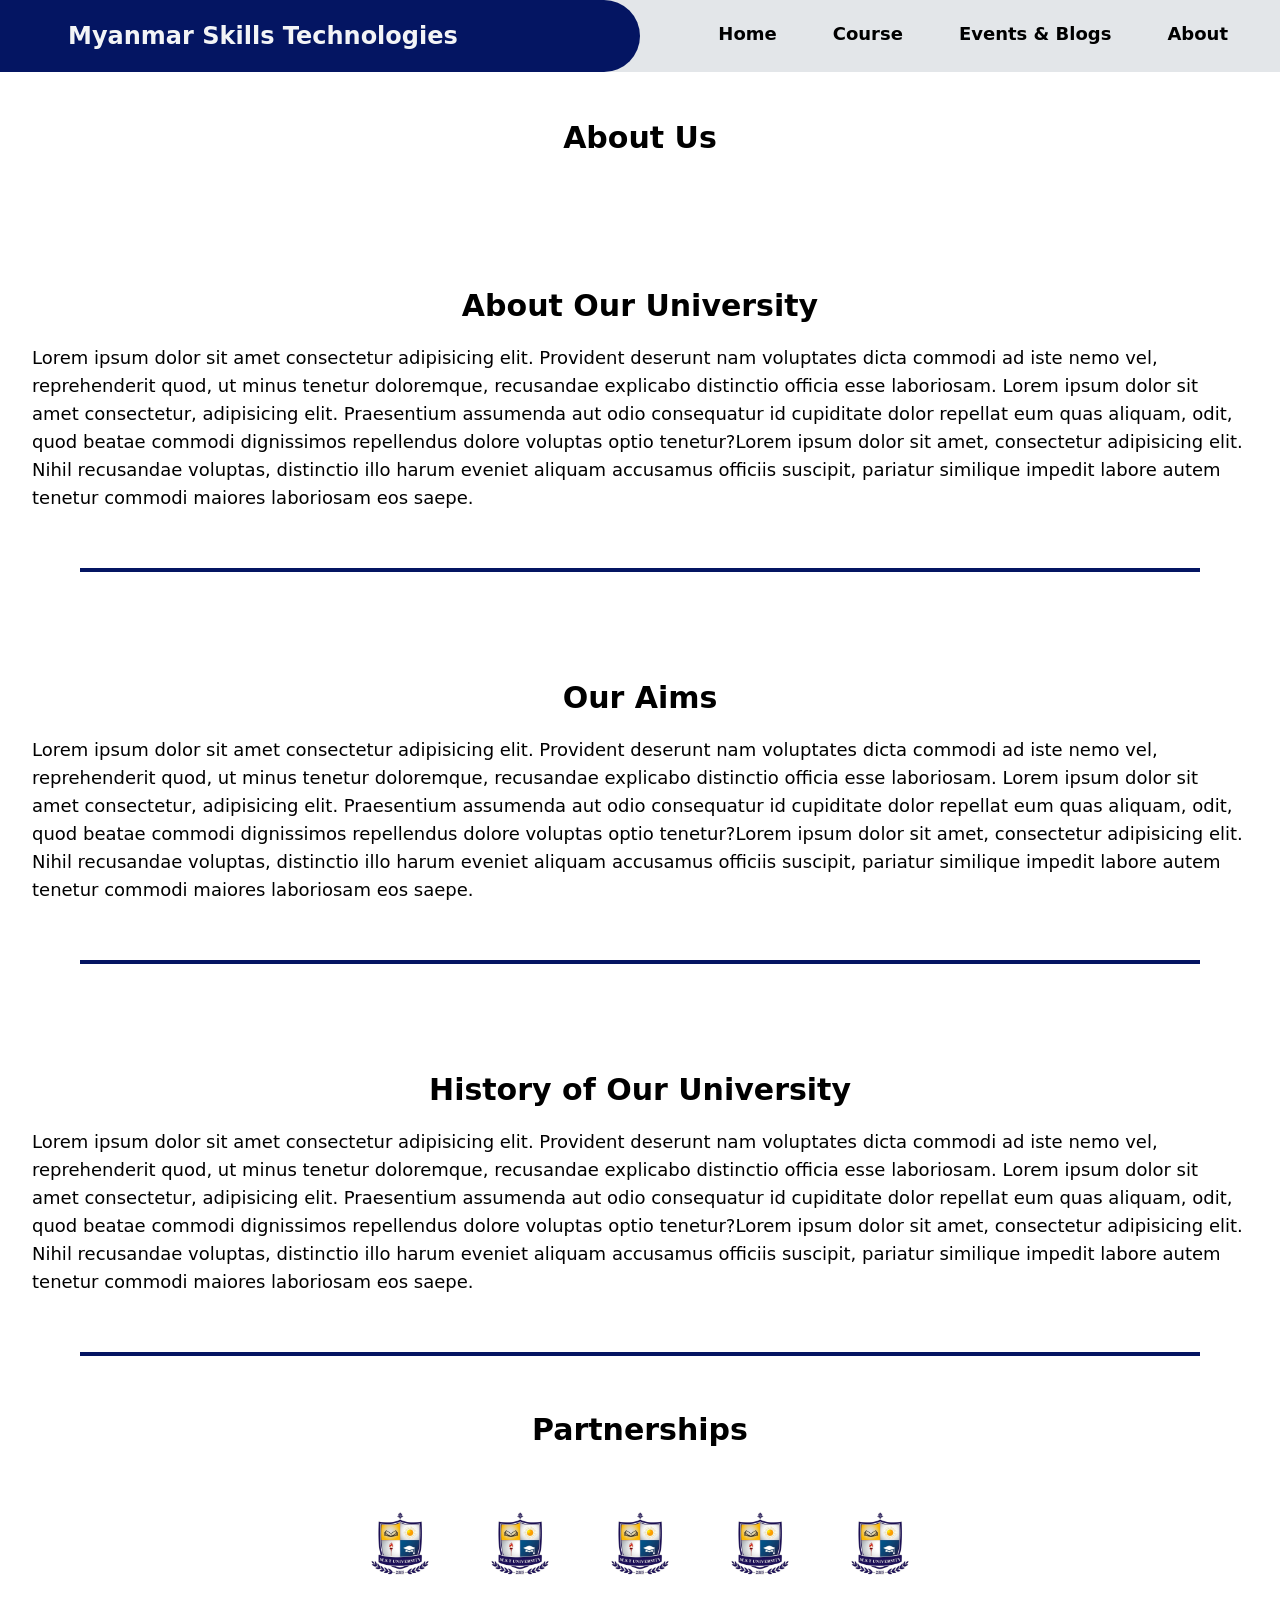
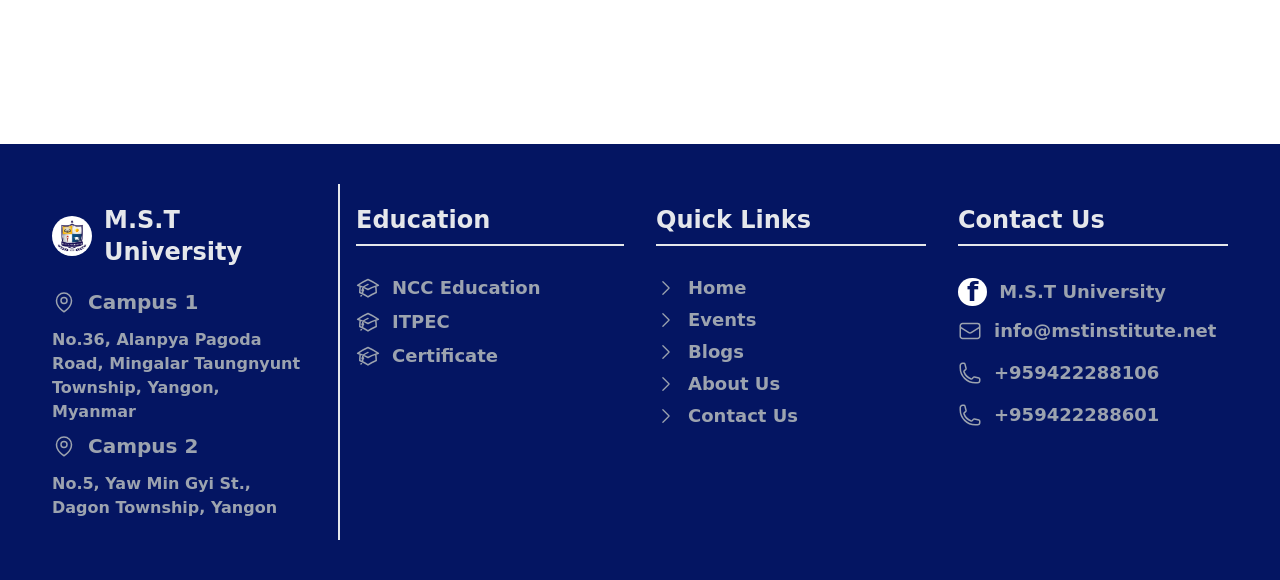
<file: public/about.html>
<html lang="en" class="scroll-smooth">
<head>
    <meta charset="UTF-8">
    <meta http-equiv="X-UA-Compatible" content="IE=edge">
    <meta name="viewport" content="width=device-width, initial-scale=1.0">
    <title>About Us</title>
    <link rel="icon" type="image/x-icon" href="../images/MST.ico">
    <link rel="stylesheet" href="styles.css">
</head>
<body>
        <!-- Top Button -->
        <div class="fixed bottom-3 right-3 md:bottom-5 md:right-5 bg-red-700 text-white rounded-md z-10">
            <button class="p-1 xs:p-2 hidden" onclick="toTop()" id="ToTop">
                <svg xmlns="http://www.w3.org/2000/svg" fill="none" viewBox="0 0 24 24" stroke-width="1.5" stroke="currentColor" class="w-6 h-6">
                    <path stroke-linecap="round" stroke-linejoin="round" d="M4.5 12.75l7.5-7.5 7.5 7.5m-15 6l7.5-7.5 7.5 7.5" />
                  </svg>
            </button>
        </div>
        <div>
            <div class="fixed w-full z-50">
                <nav> <!--backdrop-blur-md-->
                    <div
                        class=" grid xl:grid-cols-8 sm:grid-cols-5 xxs:grid-cols-2 bg-gray-300 lg:bg-gray-300/60 backdrop-blur-md ">
                        <div
                            class="flex xl:col-span-3 sm:col-span-2 xxs:col-span-1 pl-3 bg-primary rounded-r-full xl:rounded-none">
                            <div class="w-10 xs:w-auto pt-[5px] sm:w-auto xs:pt-0 mdl:pt-1">
                                <img src="../images/M.S.T LOGO.jpg" alt="M.S.T Logo"
                                    class="w-[55px] md:w-14 py-1 rounded-full">
                            </div>
                            <div class="sm:py-5 sm:mx-1 sm:px-3 xs:pt-5 xxs:pt-4 xs:px-0 mdl:mx-8 text-gray-100">
                                <a href="index.html">
                                <h1 class="flex sm:hidden ml-4 whitespace-nowrap text-lg font-bold xxs:inline">M.S.T
                                </h1>
                                <h1 class="flex lg:hidden Uni whitespace-nowrap text-lg md:text-2xl sm:inline xs-text[2px] xxs:hidden">
                                    M.S.T University</h1>
                                <h1 class="text-lg mdl:text-[18px] xl:text-2xl font-bold hidden lg:inline md:whitespace-nowrap Uni">
                                    Myanmar Skills Technologies</h1>
                                </a>
                            </div>
                        </div>

                        <!-- Space lol -->
                        <div class="lg:col-span-1 bg-primary rounded-r-full hidden xl:inline"></div>

                        <!-- Navigations -->
                        <div class="hidden lg:inline top-3 absolute right-6">
                            <ul class="inline-flex items-center text-lg font-semibold">
                                <li class="xlists">
                                    <a href="index.html">Home</a>
                                </li>
                                <li class="xlists cursor-pointer" onclick="openMenu('.ddops')">
                                    Course
                                    <div class="ddops hidden">
                                        <ul class="space-y-7 py-4">
                                            <li>
                                                <a href="AcademicNCC.html">NCC</a>
                                            </li>
                                            <li>
                                                <a href="AcademicITPEC.html">ITPEC</a>
                                            </li>
                                            <li>
                                                <a href="certificate.html">Certificate</a>
                                            </li>
                                        </ul>
                                    </div>
                                </li>
                                <li class="xlists cursor-pointer whitespace-nowrap" onclick="openMenu('.ddops2')">
                                    Events & Blogs
                                    <div class="ddops2 hidden">
                                        <ul class="space-y-7 py-4">
                                            <li>
                                                <a href="events.html">Events</a>
                                            </li>
                                            <li>
                                                <a href="blog.html">Blogs</a>
                                            </li>
                                        </ul>
                                    </div>
                                </li>
                                <li class="xlists cursor-pointer" onclick="openMenu('.ddops3')">
                                    About
                                    <div class="ddops3 hidden">
                                        <ul class="space-y-7 py-4">
                                            <li>
                                                <a href="about.html">About Us</a>
                                            </li>
                                            <li>
                                                <a href="contact.html">Contact Us</a>
                                            </li>
                                        </ul>
                                    </div>
                                </li>
                            </ul>
                        </div>
                        <div class="lg:hidden sm:col-span-3 xxs:col-span-1">
                            <div class="flex justify-end xs:py-3 xs:px-3 py-4 px-6">
                                <div class="cursor-pointer" onclick="showMenu()">
                                    <div>
                                        <svg xmlns="http://www.w3.org/2000/svg" fill="none" viewBox="0 0 24 24"
                                            stroke-width="1.5" stroke="currentColor"
                                            class="w-7 xs:w-9 transition ease-out duration-300" id="burger">
                                            <path stroke-linecap="round" stroke-linejoin="round"
                                                d="M3.75 6.75h16.5M3.75 12h16.5m-16.5 5.25h16.5" />
                                        </svg>
                                    </div>
                                    <div>
                                        <svg xmlns="http://www.w3.org/2000/svg" fill="none" viewBox="0 0 24 24"
                                            stroke-width="1.5" stroke="currentColor"
                                            class="w-7 xs:w-9 transition ease-out duration-300 hidden" id="cross">
                                            <path stroke-linecap="round" stroke-linejoin="round"
                                                d="M6 18L18 6M6 6l12 12" />
                                        </svg>
                                    </div>
                                </div>
                                <div class="smallMenu hidden" id="menu">
                                    <ul class=" text-base md:text-lg font-semibold">
                                        <li class="lists">
                                            <a href="index.html">
                                                <span>Home</span>
                                            </a>
                                        </li>
                                        <li class="lists">
                                            <a href="AcademicNCC.html">
                                                <span>NCC Educations</span>
                                            </a>
                                        </li>
                                        <li class="lists">
                                            <a href="AcademicITPEC.html">
                                                <span>ITPEC</span>
                                            </a>
                                        </li>
                                        <li class="lists">
                                            <a href="certificate.html">
                                                <span>Certificate</span>
                                            </a>
                                        </li>
                                        <li class="lists">
                                            <a href="events.html">
                                                <span>Events</span>
                                            </a>
                                        </li>
                                        <li class="lists">
                                            <a href="blog.html">
                                                <span>Blogs</span>
                                            </a>
                                        </li>
                                        <li class="lists">
                                            <a href="about.html">
                                                <span>About</span>
                                            </a>
                                        </li>
                                        <li class="lists">
                                            <a href="contact.html">
                                                <span>Contact Us</span>
                                            </a>
                                        </li>
                                    </ul>
                                </div>
                            </div>
                        </div>
                    </div>
                </nav>
            </div>
        </div>
    

    <!-- Main Contents -->
    <main class="pt-20">

        <div class="flex justify-center">
            <h1 class="Headtext py-10">About Us</h1>
        </div>
        <div class="pt-14">
        <div class="py-9 px-5 md:px-8 bg-white">
            <div>
                <h1 class="Headtext text-center">About Our University</h1>
            </div>
            <div class="py-5">
                <span class="text-sm md:text-lg">
                    Lorem ipsum dolor sit amet consectetur adipisicing elit. Provident deserunt nam voluptates dicta commodi ad iste nemo vel, reprehenderit quod, ut minus tenetur doloremque, recusandae explicabo distinctio officia esse laboriosam. Lorem ipsum dolor sit amet consectetur, adipisicing elit. Praesentium assumenda aut odio consequatur id cupiditate dolor repellat eum quas aliquam, odit, quod beatae commodi dignissimos repellendus dolore voluptas optio tenetur?Lorem ipsum dolor sit amet, consectetur adipisicing elit. Nihil recusandae voluptas, distinctio illo harum eveniet aliquam accusamus officiis suscipit, pariatur similique impedit labore autem tenetur commodi maiores laboriosam eos saepe.
                </span>
            </div>
        </div>
        </div>

        <div class="border-2 border-primary mx-10 md:mx-20 mb-4"></div>

        <div class="pt-14">
        <div class="py-9 px-5 md:px-8 bg-white">
            <div>
                <h1 class="Headtext text-center">Our Aims</h1>
            </div>
            <div class="py-5">
                <span class="text-sm md:text-lg">
                    Lorem ipsum dolor sit amet consectetur adipisicing elit. Provident deserunt nam voluptates dicta commodi ad iste nemo vel, reprehenderit quod, ut minus tenetur doloremque, recusandae explicabo distinctio officia esse laboriosam. Lorem ipsum dolor sit amet consectetur, adipisicing elit. Praesentium assumenda aut odio consequatur id cupiditate dolor repellat eum quas aliquam, odit, quod beatae commodi dignissimos repellendus dolore voluptas optio tenetur?Lorem ipsum dolor sit amet, consectetur adipisicing elit. Nihil recusandae voluptas, distinctio illo harum eveniet aliquam accusamus officiis suscipit, pariatur similique impedit labore autem tenetur commodi maiores laboriosam eos saepe.
                </span>
            </div>
        </div>
        </div>

        <div class="border-2 border-primary mx-10 md:mx-20 mb-4"></div>

        <div class="pt-14">
        <div class="py-9 px-5 md:px-8 bg-white">
            <div>
                <h1 class="Headtext text-center">History of Our University</h1>
            </div>
            <div class="py-5">
                <span class="text-sm md:text-lg">
                    Lorem ipsum dolor sit amet consectetur adipisicing elit. Provident deserunt nam voluptates dicta commodi ad iste nemo vel, reprehenderit quod, ut minus tenetur doloremque, recusandae explicabo distinctio officia esse laboriosam. Lorem ipsum dolor sit amet consectetur, adipisicing elit. Praesentium assumenda aut odio consequatur id cupiditate dolor repellat eum quas aliquam, odit, quod beatae commodi dignissimos repellendus dolore voluptas optio tenetur?Lorem ipsum dolor sit amet, consectetur adipisicing elit. Nihil recusandae voluptas, distinctio illo harum eveniet aliquam accusamus officiis suscipit, pariatur similique impedit labore autem tenetur commodi maiores laboriosam eos saepe.
                </span>
            </div>
        </div>
        </div>
       
        <div class="border-2 border-primary mx-10 md:mx-20 mb-4"></div>

        <!-- Partnerships -->
        <div class="py-6 md:py-10 ">
            <h1 class="text-3xl font-bold text-center pb-4">Partnerships</h1>
            <div class="flex p-2 md:p-5 justify-center bg-white">
                <div class="block md:grid md:grid-cols-5">
                    <div class="col-span-1 p-5">
                        <img src="../images/M.S.T LOGO.jpg" alt="" class="w-20">
                    </div>
                    <div class="col-span-1 p-5">
                        <img src="../images/M.S.T LOGO.jpg" alt="" class="w-20">
                    </div>
                    <div class="col-span-1 p-5">
                        <img src="../images/M.S.T LOGO.jpg" alt="" class="w-20">
                    </div>
                    <div class="col-span-1 p-5">
                        <img src="../images/M.S.T LOGO.jpg" alt="" class="w-20">
                    </div>
                    <div class="col-span-1 p-5">
                        <img src="../images/M.S.T LOGO.jpg" alt="" class="w-20">
                    </div>
                </div>
            </div>
        </div>

        <div class="pt-20 bg-white"></div>

        <!-- Contact Us -->
        <div class="lg:px-4 bg-primary text-gray-400">
            <div class="lg:grid lg:grid-cols-4 px-3 md:px-5 py-10">
                <div class="lg:col-span-1 px-4 md:mr-4 py-5 font-semibold">
                    <div class="inline-flex items-center pb-5">
                        <img src="../images/M.S.T LOGO.jpg" alt="M.S.T Logo" class="w-10 rounded-full">
                        <span class="text-2xl pl-3 text-gray-200">M.S.T University</span>
                    </div>
                    <div>
                        <div class="inline-flex items-center pb-3">
                            <svg xmlns="http://www.w3.org/2000/svg" fill="none" viewBox="0 0 24 24" stroke-width="1.5" stroke="currentColor" class="w-6 h-6">
                                <path stroke-linecap="round" stroke-linejoin="round" d="M15 10.5a3 3 0 11-6 0 3 3 0 016 0z" />
                                <path stroke-linecap="round" stroke-linejoin="round" d="M19.5 10.5c0 7.142-7.5 11.25-7.5 11.25S4.5 17.642 4.5 10.5a7.5 7.5 0 1115 0z" />
                              </svg>                              
                            <p class="pl-3 text-xl">Campus 1</p>
                        </div>
                        <p>No.36, Alanpya Pagoda Road, Mingalar Taungnyunt Township, Yangon, Myanmar</p>
                    </div>
                    <div class="pt-2">
                        <div class="inline-flex items-center pb-3">
                            <svg xmlns="http://www.w3.org/2000/svg" fill="none" viewBox="0 0 24 24" stroke-width="1.5" stroke="currentColor" class="w-6 h-6">
                                <path stroke-linecap="round" stroke-linejoin="round" d="M15 10.5a3 3 0 11-6 0 3 3 0 016 0z" />
                                <path stroke-linecap="round" stroke-linejoin="round" d="M19.5 10.5c0 7.142-7.5 11.25-7.5 11.25S4.5 17.642 4.5 10.5a7.5 7.5 0 1115 0z" />
                              </svg>                              
                            <p class="pl-3 text-xl">Campus 2</p>
                        </div>
                        <p>No.5, Yaw Min Gyi St., Dagon Township, Yangon</p>
                    </div>
                </div>
                
                <!-- Quick Links -->
                <div class="lg:col-span-1 px-4 py-5 lg:border-l-2">
                    <h4 class="text-2xl font-semibold border-b-2 pb-2 mb-2 text-gray-200">Education</h4>
                    <ul class="text-lg font-semibold pt-5">
                        <li>
                            <div class="inline-flex items-center hover:text-gray-200">
                                <svg xmlns="http://www.w3.org/2000/svg" fill="none" viewBox="0 0 24 24" stroke-width="1.5" stroke="currentColor" class="w-6 h-6">
                                    <path stroke-linecap="round" stroke-linejoin="round" d="M4.26 10.147a60.436 60.436 0 00-.491 6.347A48.627 48.627 0 0112 20.904a48.627 48.627 0 018.232-4.41 60.46 60.46 0 00-.491-6.347m-15.482 0a50.57 50.57 0 00-2.658-.813A59.905 59.905 0 0112 3.493a59.902 59.902 0 0110.399 5.84c-.896.248-1.783.52-2.658.814m-15.482 0A50.697 50.697 0 0112 13.489a50.702 50.702 0 017.74-3.342M6.75 15a.75.75 0 100-1.5.75.75 0 000 1.5zm0 0v-3.675A55.378 55.378 0 0112 8.443m-7.007 11.55A5.981 5.981 0 006.75 15.75v-1.5" />
                                  </svg>                                      
                                    <a href="AcademicNCC.html" class="pl-3">NCC Education</a>
                            </div>
                        </li>
                        <li>
                            <div class="inline-flex items-center hover:text-gray-200">
                                <svg xmlns="http://www.w3.org/2000/svg" fill="none" viewBox="0 0 24 24" stroke-width="1.5" stroke="currentColor" class="w-6 h-6">
                                    <path stroke-linecap="round" stroke-linejoin="round" d="M4.26 10.147a60.436 60.436 0 00-.491 6.347A48.627 48.627 0 0112 20.904a48.627 48.627 0 018.232-4.41 60.46 60.46 0 00-.491-6.347m-15.482 0a50.57 50.57 0 00-2.658-.813A59.905 59.905 0 0112 3.493a59.902 59.902 0 0110.399 5.84c-.896.248-1.783.52-2.658.814m-15.482 0A50.697 50.697 0 0112 13.489a50.702 50.702 0 017.74-3.342M6.75 15a.75.75 0 100-1.5.75.75 0 000 1.5zm0 0v-3.675A55.378 55.378 0 0112 8.443m-7.007 11.55A5.981 5.981 0 006.75 15.75v-1.5" />
                                  </svg>                                      
                                <a href="AcademicITPEC.html" class="pl-3">ITPEC</a>
                            </div>
                        </li>
                        <li>
                            <div class="inline-flex items-center hover:text-gray-200">
                                <svg xmlns="http://www.w3.org/2000/svg" fill="none" viewBox="0 0 24 24" stroke-width="1.5" stroke="currentColor" class="w-6 h-6">
                                    <path stroke-linecap="round" stroke-linejoin="round" d="M4.26 10.147a60.436 60.436 0 00-.491 6.347A48.627 48.627 0 0112 20.904a48.627 48.627 0 018.232-4.41 60.46 60.46 0 00-.491-6.347m-15.482 0a50.57 50.57 0 00-2.658-.813A59.905 59.905 0 0112 3.493a59.902 59.902 0 0110.399 5.84c-.896.248-1.783.52-2.658.814m-15.482 0A50.697 50.697 0 0112 13.489a50.702 50.702 0 017.74-3.342M6.75 15a.75.75 0 100-1.5.75.75 0 000 1.5zm0 0v-3.675A55.378 55.378 0 0112 8.443m-7.007 11.55A5.981 5.981 0 006.75 15.75v-1.5" />
                                  </svg>                                      
                                <a href="certificate.html" class="pl-3">Certificate</a>
                            </div>
                        </li>
                    </ul>
                </div>
                <div class="lg:col-span-1 px-4 py-5">
                    <h4 class="text-2xl font-semibold border-b-2 pb-2 mb-2 text-gray-200">Quick Links</h4>
                    <span class="w-full h-[2px] border-t-2"></span>
                    <ul class="text-lg font-semibold pt-5">
                        <li>
                            <div class="inline-flex items-center hover:text-gray-200">
                                <svg xmlns="http://www.w3.org/2000/svg" fill="none" viewBox="0 0 24 24" stroke-width="1.5" stroke="currentColor" class="w-5 h-5">
                                    <path stroke-linecap="round" stroke-linejoin="round" d="M8.25 4.5l7.5 7.5-7.5 7.5">
                                </svg> 
                                <a href="index.html" class="pl-3">Home</a>  
                            </div>
                        </li>
                        <li>
                            <div class="inline-flex items-center hover:text-gray-200">
                                <svg xmlns="http://www.w3.org/2000/svg" fill="none" viewBox="0 0 24 24" stroke-width="1.5" stroke="currentColor" class="w-5 h-5">
                                    <path stroke-linecap="round" stroke-linejoin="round" d="M8.25 4.5l7.5 7.5-7.5 7.5">
                                </svg> 
                                <a href="events.html" class="pl-3">Events</a>  
                            </div>
                        </li>
                        <li>
                            <div class="inline-flex items-center hover:text-gray-200">
                                <svg xmlns="http://www.w3.org/2000/svg" fill="none" viewBox="0 0 24 24" stroke-width="1.5" stroke="currentColor" class="w-5 h-5">
                                    <path stroke-linecap="round" stroke-linejoin="round" d="M8.25 4.5l7.5 7.5-7.5 7.5">
                                </svg> 
                                <a href="blog.html" class="pl-3">Blogs</a>  
                            </div>
                        </li>
                        <li>
                            <div class="inline-flex items-center hover:text-gray-200">
                                <svg xmlns="http://www.w3.org/2000/svg" fill="none" viewBox="0 0 24 24" stroke-width="1.5" stroke="currentColor" class="w-5 h-5">
                                    <path stroke-linecap="round" stroke-linejoin="round" d="M8.25 4.5l7.5 7.5-7.5 7.5">
                                </svg> 
                                <a href="about.html" class="pl-3">About Us</a>  
                            </div>
                        </li>
                        <li>
                            <div class="inline-flex items-center hover:text-gray-200">
                                <svg xmlns="http://www.w3.org/2000/svg" fill="none" viewBox="0 0 24 24" stroke-width="1.5" stroke="currentColor" class="w-5 h-5">
                                    <path stroke-linecap="round" stroke-linejoin="round" d="M8.25 4.5l7.5 7.5-7.5 7.5">
                                </svg> 
                                <a href="contact.html" class="pl-3">Contact Us</a>  
                            </div>
                        </li>
                    </ul>
                </div>
                <div class="md:col-span-1 px-4 py-5">
                    <h4 class="text-2xl font-semibold border-b-2 pb-2 mb-2 text-gray-200">Contact Us</h4>
                    <ul class="text-lg font-semibold pt-5">
                        <li class="py-1 hover:text-gray-200">
                            <div class="inline-flex items-center">
                                <span class="px-[9px] text-[26px] bg-white text-primary rounded-full font-bold">f</span>
                                <a href="https://www.facebook.com/MyanmarSkillofTechnologies" target="_blank" class="pl-3">M.S.T University</a>
                            </div>
                        </li>
                        <li class="py-1 hover:text-gray-200">
                            <div class="inline-flex items-center">
                                <div class="inline-flex items-center">
                                    <svg xmlns="http://www.w3.org/2000/svg" fill="none" viewBox="0 0 24 24" stroke-width="1.5" stroke="currentColor" class="w-6 h-6">
                                        <path stroke-linecap="round" stroke-linejoin="round" d="M21.75 6.75v10.5a2.25 2.25 0 01-2.25 2.25h-15a2.25 2.25 0 01-2.25-2.25V6.75m19.5 0A2.25 2.25 0 0019.5 4.5h-15a2.25 2.25 0 00-2.25 2.25m19.5 0v.243a2.25 2.25 0 01-1.07 1.916l-7.5 4.615a2.25 2.25 0 01-2.36 0L3.32 8.91a2.25 2.25 0 01-1.07-1.916V6.75" />
                                      </svg>   
                                    <a href="mailto:info@mstinstitute.net" target="_blank" class="pl-3">
                                        info@mstinstitute.net
                                    </a>
                                </div>
                            </div>
                        </li>
                        <li class="py-1 hover:text-gray-200">
                            <div class="inline-flex items-center">
                                <svg xmlns="http://www.w3.org/2000/svg" fill="none" viewBox="0 0 24 24" stroke-width="1.5" stroke="currentColor" class="w-6 h-6">
                                    <path stroke-linecap="round" stroke-linejoin="round" d="M2.25 6.75c0 8.284 6.716 15 15 15h2.25a2.25 2.25 0 002.25-2.25v-1.372c0-.516-.351-.966-.852-1.091l-4.423-1.106c-.44-.11-.902.055-1.173.417l-.97 1.293c-.282.376-.769.542-1.21.38a12.035 12.035 0 01-7.143-7.143c-.162-.441.004-.928.38-1.21l1.293-.97c.363-.271.527-.734.417-1.173L6.963 3.102a1.125 1.125 0 00-1.091-.852H4.5A2.25 2.25 0 002.25 4.5v2.25z" />
                                </svg>  
                                <a href="tel:+959422288106" target="_blank" class="pl-3">
                                    +959422288106
                                </a>
                            </div>
                        </li>
                        <li class="py-1 hover:text-gray-200">
                            <div class="inline-flex items-center">
                                <svg xmlns="http://www.w3.org/2000/svg" fill="none" viewBox="0 0 24 24" stroke-width="1.5" stroke="currentColor" class="w-6 h-6">
                                    <path stroke-linecap="round" stroke-linejoin="round" d="M2.25 6.75c0 8.284 6.716 15 15 15h2.25a2.25 2.25 0 002.25-2.25v-1.372c0-.516-.351-.966-.852-1.091l-4.423-1.106c-.44-.11-.902.055-1.173.417l-.97 1.293c-.282.376-.769.542-1.21.38a12.035 12.035 0 01-7.143-7.143c-.162-.441.004-.928.38-1.21l1.293-.97c.363-.271.527-.734.417-1.173L6.963 3.102a1.125 1.125 0 00-1.091-.852H4.5A2.25 2.25 0 002.25 4.5v2.25z" />
                                </svg>  
                                <a href="tel:+959422288601" target="_blank" class="pl-3">
                                    +959422288601
                                </a>
                            </div>
                        </li>
                    </ul>
                </div>
            </div>
        </div>
    </div>


    </main>
<script src="app.js"></script>
</body>
</html>
</file>
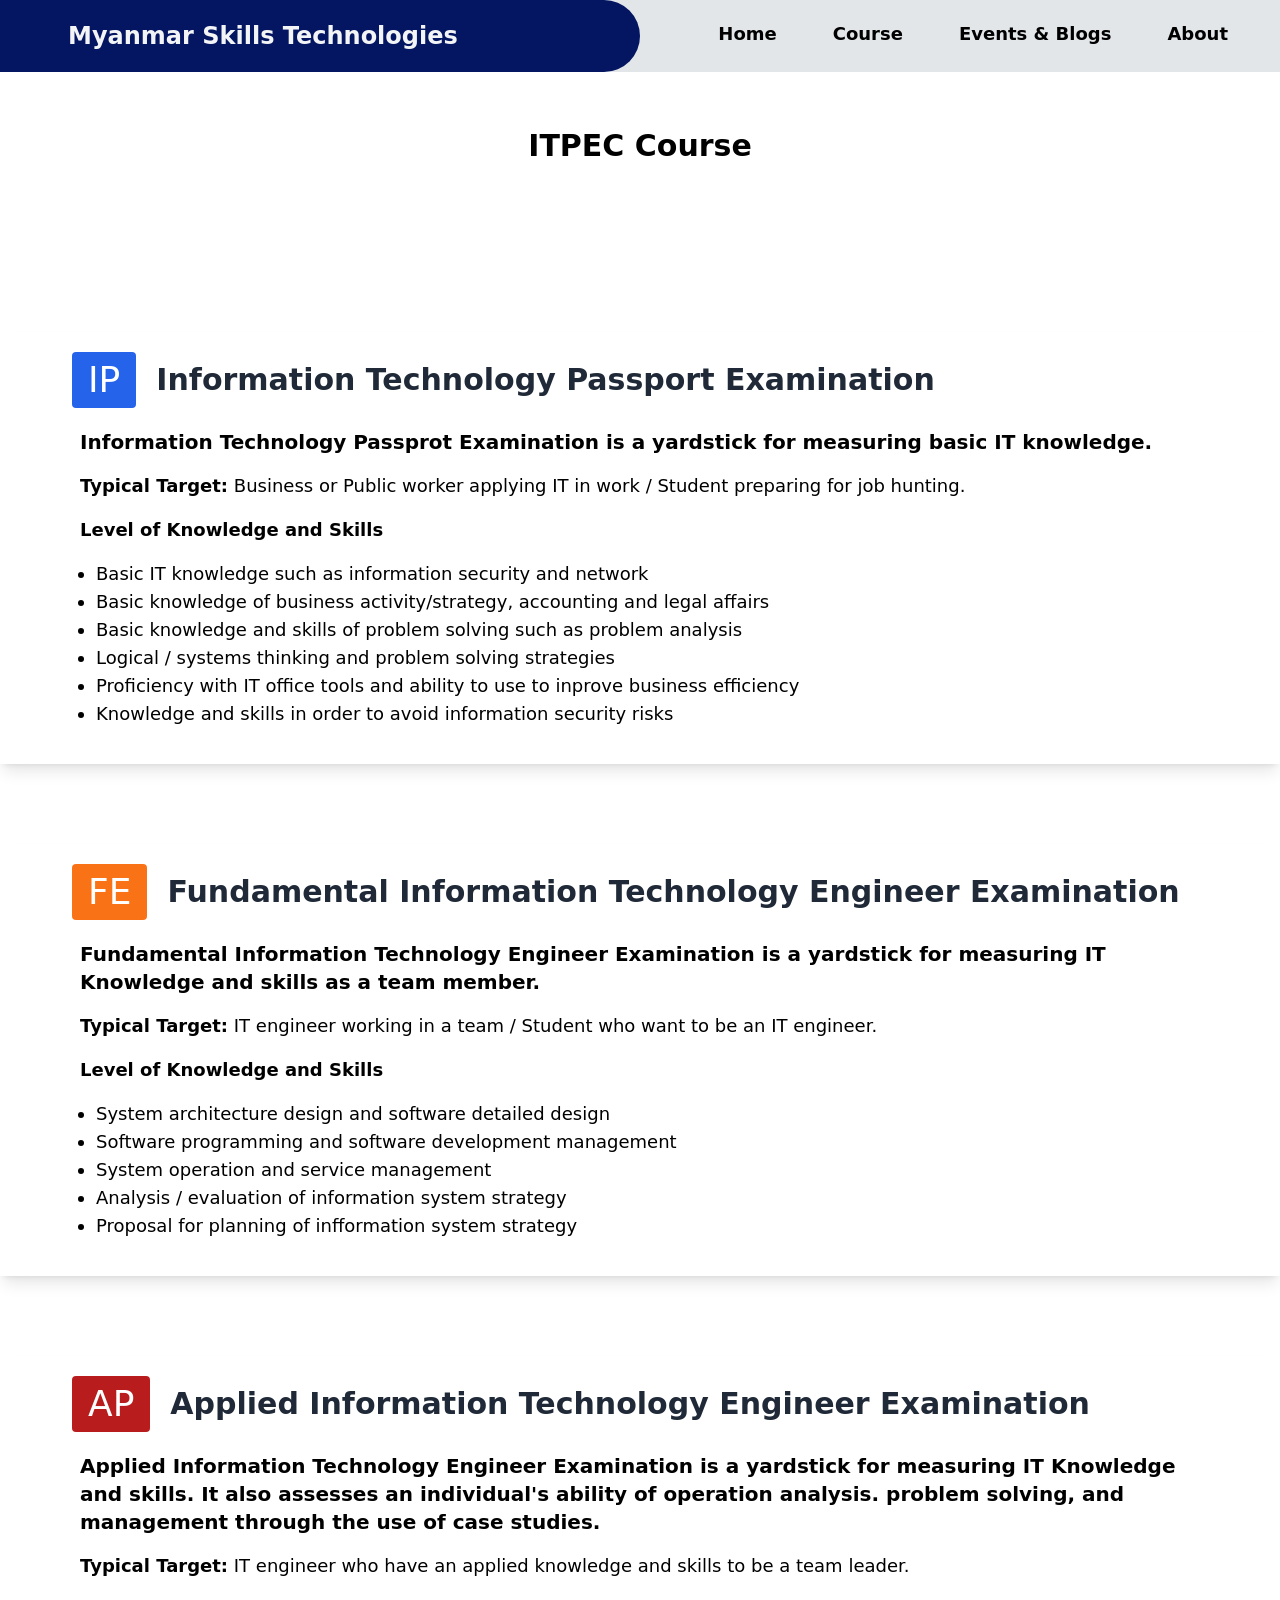
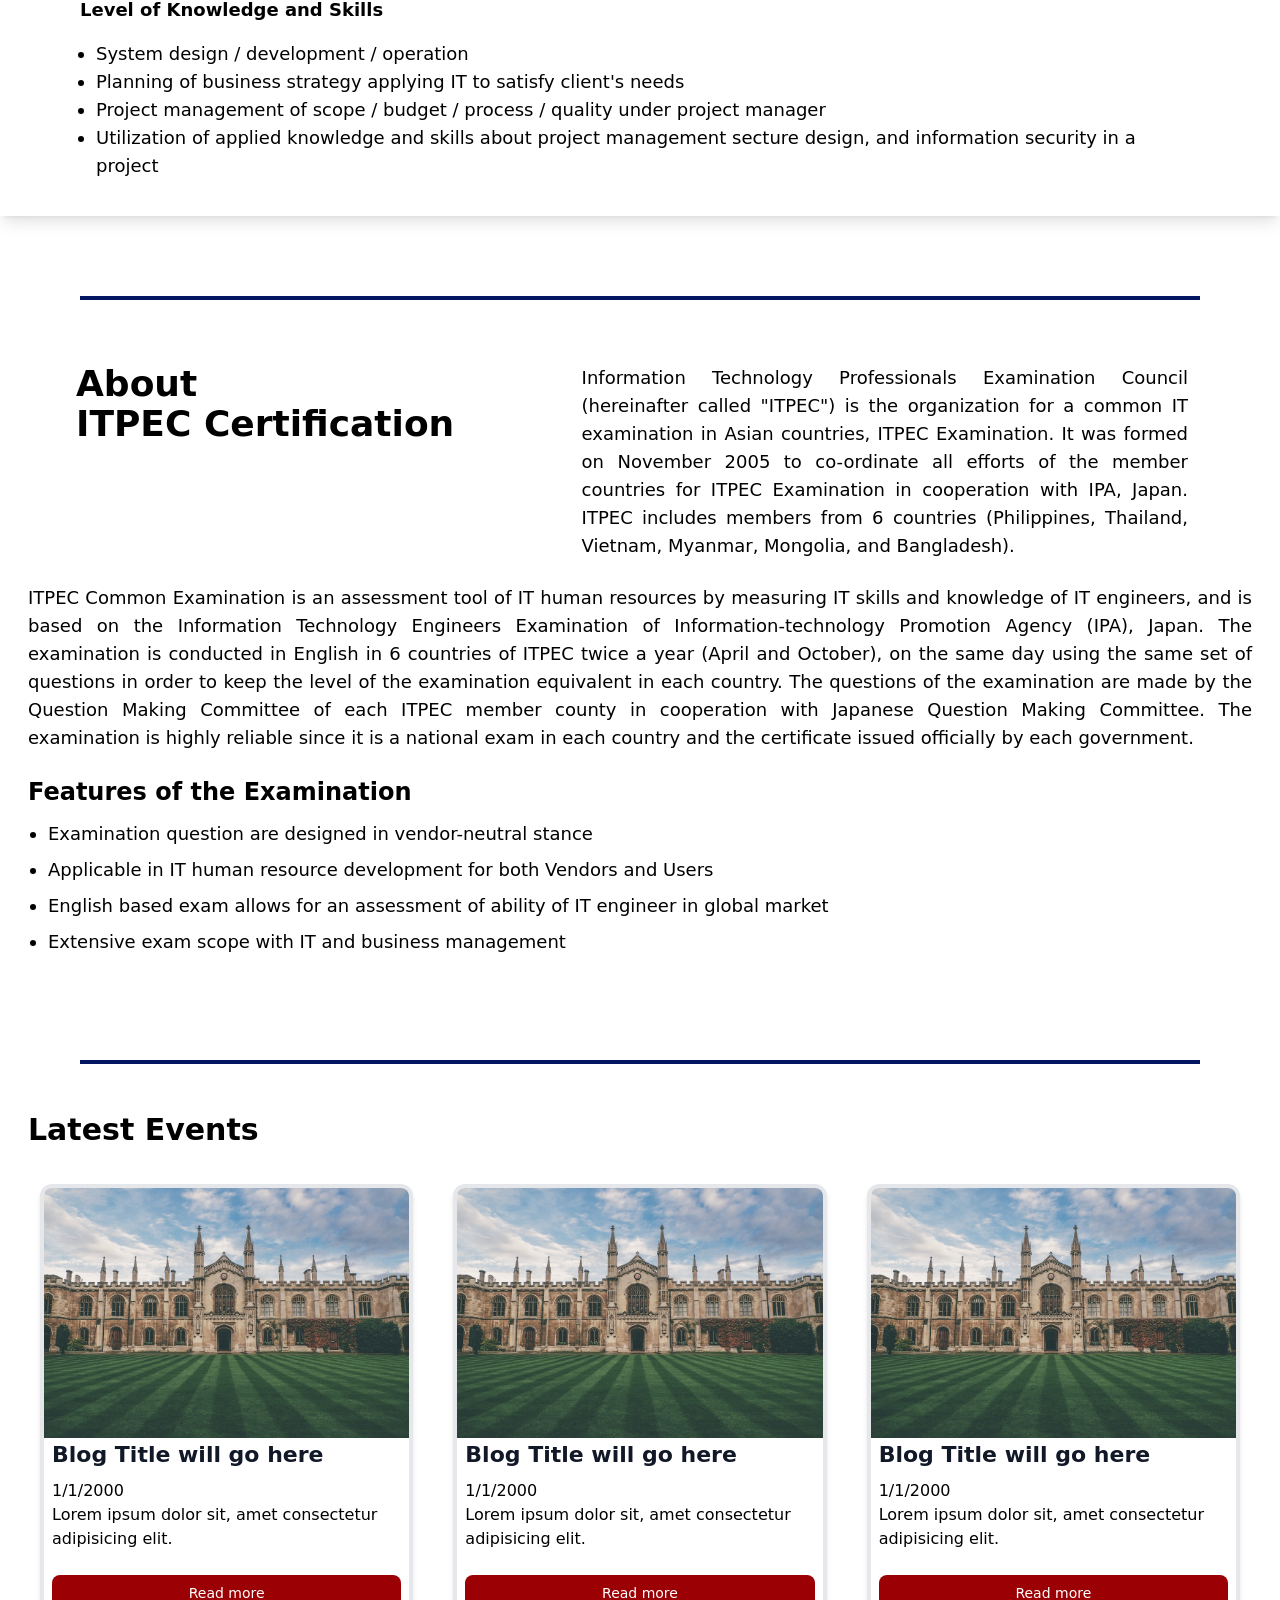
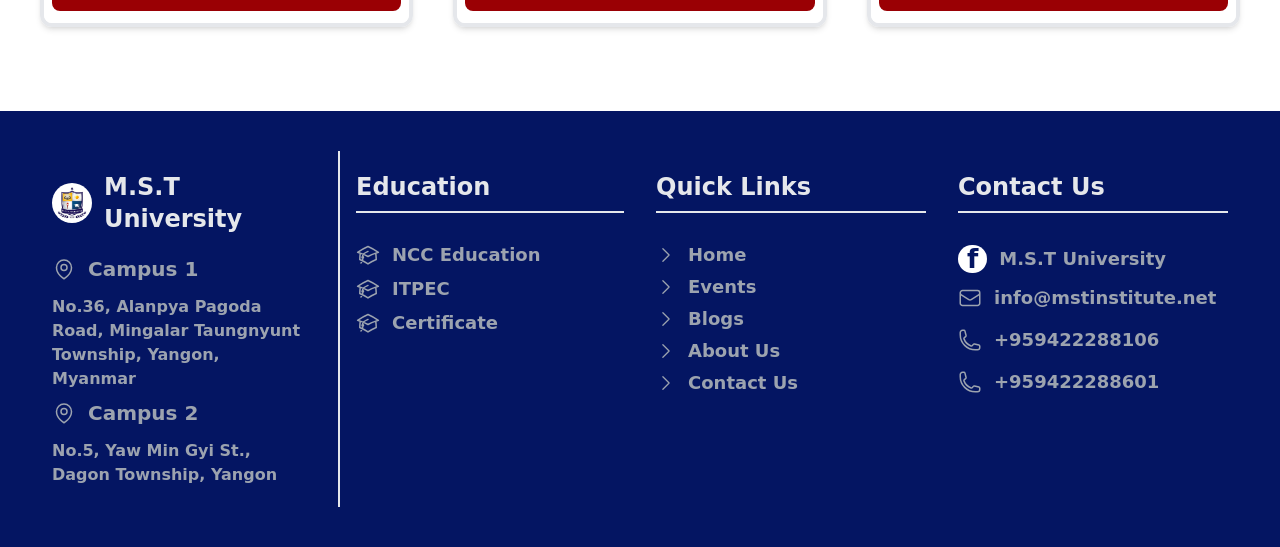
<file: public/AcademicITPEC.html>
<html lang="en" class="scroll-smooth">
<head>
    <meta charset="UTF-8">
    <meta http-equiv="X-UA-Compatible" content="IE=edge">
    <meta name="viewport" content="width=device-width, initial-scale=1.0">
    <title>ITPEC</title>
    <link rel="icon" type="image/x-icon" href="../images/MST.ico">
    <link rel="stylesheet" href="styles.css">
</head>
<body>
        <!-- Top Button -->
        <div class="fixed bottom-3 right-3 md:bottom-5 md:right-5 bg-red-700 text-white rounded-md z-10">
            <button class="p-1 xs:p-2 hidden" onclick="toTop()" id="ToTop">
                <svg xmlns="http://www.w3.org/2000/svg" fill="none" viewBox="0 0 24 24" stroke-width="1.5" stroke="currentColor" class="w-6 h-6">
                    <path stroke-linecap="round" stroke-linejoin="round" d="M4.5 12.75l7.5-7.5 7.5 7.5m-15 6l7.5-7.5 7.5 7.5">
                  </svg>
            </button>
        </div>
        <div>
            <div class="fixed w-full z-50">
                <nav> <!--backdrop-blur-md-->
                    <div
                        class=" grid xl:grid-cols-8 sm:grid-cols-5 xxs:grid-cols-2 bg-gray-300 lg:bg-gray-300/60 backdrop-blur-md ">
                        <div
                            class="flex xl:col-span-3 sm:col-span-2 xxs:col-span-1 pl-3 bg-primary rounded-r-full xl:rounded-none">
                            <div class="w-10 xs:w-auto pt-[5px] sm:w-auto xs:pt-0 mdl:pt-1">
                                <img src="../images/M.S.T LOGO.jpg" alt="M.S.T Logo"
                                    class="w-[55px] md:w-14 py-1 rounded-full">
                            </div>
                            <div class="sm:py-5 sm:mx-1 sm:px-3 xs:pt-5 xxs:pt-4 xs:px-0 mdl:mx-8 text-gray-100">
                                <a href="index.html">
                                <h1 class="flex sm:hidden ml-4 whitespace-nowrap text-lg font-bold xxs:inline">M.S.T
                                </h1>
                                <h1 class="flex lg:hidden Uni whitespace-nowrap text-lg md:text-2xl sm:inline xs-text[2px] xxs:hidden">
                                    M.S.T University</h1>
                                <h1 class="text-lg mdl:text-[18px] xl:text-2xl font-bold hidden lg:inline md:whitespace-nowrap Uni">
                                    Myanmar Skills Technologies</h1>
                                </a>
                            </div>
                        </div>

                        <!-- Space lol -->
                        <div class="lg:col-span-1 bg-primary rounded-r-full hidden xl:inline"></div>

                        <!-- Navigations -->
                        <div class="hidden lg:inline top-3 absolute right-6">
                            <ul class="inline-flex items-center text-lg font-semibold">
                                <li class="xlists">
                                    <a href="index.html">Home</a>
                                </li>
                                <li class="xlists cursor-pointer" onclick="openMenu('.ddops')">
                                    Course
                                    <div class="ddops hidden">
                                        <ul class="space-y-7 py-4">
                                            <li>
                                                <a href="AcademicNCC.html">NCC</a>
                                            </li>
                                            <li>
                                                <a href="AcademicITPEC.html">ITPEC</a>
                                            </li>
                                            <li>
                                                <a href="certificate.html">Certificate</a>
                                            </li>
                                        </ul>
                                    </div>
                                </li>
                                <li class="xlists cursor-pointer whitespace-nowrap" onclick="openMenu('.ddops2')">
                                    Events & Blogs
                                    <div class="ddops2 hidden">
                                        <ul class="space-y-7 py-4">
                                            <li>
                                                <a href="events.html">Events</a>
                                            </li>
                                            <li>
                                                <a href="blog.html">Blogs</a>
                                            </li>
                                        </ul>
                                    </div>
                                </li>
                                <li class="xlists cursor-pointer" onclick="openMenu('.ddops3')">
                                    About
                                    <div class="ddops3 hidden">
                                        <ul class="space-y-7 py-4">
                                            <li>
                                                <a href="about.html">About Us</a>
                                            </li>
                                            <li>
                                                <a href="contact.html">Contact Us</a>
                                            </li>
                                        </ul>
                                    </div>
                                </li>
                            </ul>
                        </div>
                        <div class="lg:hidden sm:col-span-3 xxs:col-span-1">
                            <div class="flex justify-end xs:py-3 xs:px-3 py-4 px-6">
                                <div class="cursor-pointer" onclick="showMenu()">
                                    <div>
                                        <svg xmlns="http://www.w3.org/2000/svg" fill="none" viewBox="0 0 24 24"
                                            stroke-width="1.5" stroke="currentColor"
                                            class="w-7 xs:w-9 transition ease-out duration-300" id="burger">
                                            <path stroke-linecap="round" stroke-linejoin="round"
                                                d="M3.75 6.75h16.5M3.75 12h16.5m-16.5 5.25h16.5" />
                                        </svg>
                                    </div>
                                    <div>
                                        <svg xmlns="http://www.w3.org/2000/svg" fill="none" viewBox="0 0 24 24"
                                            stroke-width="1.5" stroke="currentColor"
                                            class="w-7 xs:w-9 transition ease-out duration-300 hidden" id="cross">
                                            <path stroke-linecap="round" stroke-linejoin="round"
                                                d="M6 18L18 6M6 6l12 12" />
                                        </svg>
                                    </div>
                                </div>
                                <div class="smallMenu hidden" id="menu">
                                    <ul class=" text-base md:text-lg font-semibold">
                                        <li class="lists">
                                            <a href="index.html">
                                                <span>Home</span>
                                            </a>
                                        </li>
                                        <li class="lists">
                                            <a href="AcademicNCC.html">
                                                <span>NCC Educations</span>
                                            </a>
                                        </li>
                                        <li class="lists">
                                            <a href="AcademicITPEC.html">
                                                <span>ITPEC</span>
                                            </a>
                                        </li>
                                        <li class="lists">
                                            <a href="certificate.html">
                                                <span>Certificate</span>
                                            </a>
                                        </li>
                                        <li class="lists">
                                            <a href="events.html">
                                                <span>Events</span>
                                            </a>
                                        </li>
                                        <li class="lists">
                                            <a href="blog.html">
                                                <span>Blogs</span>
                                            </a>
                                        </li>
                                        <li class="lists">
                                            <a href="about.html">
                                                <span>About</span>
                                            </a>
                                        </li>
                                        <li class="lists">
                                            <a href="contact.html">
                                                <span>Contact Us</span>
                                            </a>
                                        </li>
                                    </ul>
                                </div>
                            </div>
                        </div>
                    </div>
                </nav>
            </div>
        </div>
    

    <!-- Main Contents -->
    <main class="pt-20">


        <div class="px-4 py-12">
            <div class="flex justify-center">
                <h1 class="Headtext">ITPEC Course</h1>
            </div>
        </div>

        <div class="py-4 md:py-10 bg-white">

            <!-- IP Course -->
            <div class="my-20 px-4 md:px-16 shadow-lg bg-white">
                <div class="Clogo">
                    <span class="Ctextbox bg-blue-600">IP</span>
                    <span class="ml-5">
                        <p class="text-gray-800 text-lg md:text-3xl font-bold">Information Technology Passport Examination</p>
                    </span>
                </div>
                <div class="Ctext">
                    <span>
                        <p class="text-xl font-semibold py-2">
                            Information Technology Passprot Examination is a yardstick for measuring basic IT knowledge.
                        </p>
                        <p class="py-2">
                            <strong>Typical Target:</strong>
                            Business or Public worker applying IT in work / Student preparing for job hunting.
                        </p>
                        <div class="py-2">
                            <strong>Level of Knowledge and Skills</strong>
                            <ul class="p-4 list-disc">
                                <li>
                                    <div class="inline-flex md:items-center">
                                        Basic IT knowledge such as information security and network
                                    </div>                                  
                                </li>
                                <li>
                                    <div class="inline-flex md:items-center">
                                        Basic knowledge of business activity/strategy, accounting and legal affairs
                                    </div>
                                </li>
                                <li>
                                    <div class="inline-flex md:items-center">
                                        Basic knowledge and skills of problem solving such as problem analysis
                                    </div>
                                </li>
                                <li>
                                    <div class="inline-flex md:items-center">
                                        Logical / systems thinking and problem solving strategies
                                    </div>
                                </li>
                                <li>
                                    <div class="inline-flex md:items-center">
                                        Proficiency with IT office tools and ability to use to inprove business efficiency
                                    </div>
                                </li>
                                <li>
                                    <div class="inline-flex md:items-center">
                                        Knowledge and skills in order to avoid information security risks
                                    </div>
                                </li>
                            </ul>
                        </div>
                    </span>
                </div>
            </div>



            <!-- FE Course -->
            <div class="my-20 px-4 md:px-16 shadow-lg bg-white">
                <div class="Clogo">
                    <span class="Ctextbox bg-orange-500">FE</span>
                    <span class="ml-5">
                        <p class="text-gray-800 text-lg md:text-3xl font-bold">Fundamental Information Technology Engineer Examination</p>
                    </span>
                </div>
                <div class="Ctext">
                    <span>
                        <p class="text-xl font-semibold py-2">
                            Fundamental Information Technology Engineer Examination is a yardstick for measuring IT Knowledge and skills as a team member.
                        </p>
                        <p class="py-2">
                            <strong>Typical Target:</strong>
                            IT engineer working in a team / Student who want to be an IT engineer.
                        </p>
                        <div class="py-2">
                            <strong>Level of Knowledge and Skills</strong>
                            <ul class="p-4 list-disc">
                                <li>
                                    <div class="inline-flex md:items-center">
                                        System architecture design and software detailed design
                                    </div>                                  
                                </li>
                                <li>
                                    <div class="inline-flex md:items-center">
                                        Software programming and software development management
                                    </div>
                                </li>
                                <li>
                                    <div class="inline-flex md:items-center">
                                        System operation and service management
                                    </div>
                                </li>
                                <li>
                                    <div class="inline-flex md:items-center">
                                        Analysis / evaluation of information system strategy
                                    </div>
                                </li>
                                <li>
                                    <div class="inline-flex md:items-center">
                                        Proposal for planning of infformation system strategy
                                    </div>
                                </li>
                            </ul>
                        </div>
                    </span>
                </div>
            </div>



            <!-- AP Course -->
            <div class="my-4 px-4 md:px-16 shadow-lg bg-white">
                <div class="Clogo">
                    <span class="Ctextbox bg-red-700">AP</span>
                    <span class="ml-5">
                        <p class="text-gray-800 text-lg md:text-3xl font-bold">Applied Information Technology Engineer Examination</p>
                    </span>
                </div>
                <div class="Ctext">
                    <span>
                        <p class="text-xl font-semibold py-2">
                            Applied Information Technology Engineer Examination is a yardstick for measuring IT Knowledge and skills. It also assesses an individual's ability of operation analysis. problem solving, and management through the use of case studies.
                        </p>
                        <p class="py-2">
                            <strong>Typical Target:</strong>
                            IT engineer who have an applied knowledge and skills to be a team leader.
                        </p>
                        <div class="py-2">
                            <strong>Level of Knowledge and Skills</strong>
                            <ul class="p-4 list-disc">
                                <li>
                                    <div class="inline-flex md:items-center">
                                        System design / development / operation
                                    </div>                                  
                                </li>
                                <li>
                                    <div class="inline-flex md:items-center">
                                        Planning of business strategy applying IT to satisfy client's needs
                                    </div>
                                </li>
                                <li>
                                    <div class="inline-flex md:items-center">
                                        Project management of scope / budget / process / quality under project manager
                                    </div>
                                </li>
                                <li>
                                    <div class="inline-flex md:items-center">
                                        Utilization of applied knowledge and skills about project management secture design, and information security in a project
                                    </div>
                                </li>
                            </ul>
                        </div>
                    </span>
                </div>
            </div>
            
        </div>


        <div class="border-2 border-primary mx-10 md:mx-20 mt-6"></div>

        <!-- About ITPEC Education -->
    <div class=" py-10 bg-white">
        <div class="md:grid md:grid-cols-5 px-7 bg-white">
            <div class="md:col-span-2 lg:px-12 py-6">
                <h2 class="text-2xl text-center md:text-left md:text-4xl font-bold">About</h2>
                <h2 class="text-2xl text-center md:text-left md:text-4xl font-bold">ITPEC Certification</h2>
            </div>
            <div class="md:col-span-3 px-1 py-6 lg:px-16">
                <p class="text-sm md:text-lg text-justify">
                    Information Technology Professionals Examination Council (hereinafter called "ITPEC") is the organization for a common IT examination in Asian countries, ITPEC Examination.
                    It was formed on November 2005 to co-ordinate all efforts of the member countries for ITPEC Examination in cooperation with IPA, Japan.
                    ITPEC includes members from 6 countries (Philippines, Thailand, Vietnam, Myanmar, Mongolia, and Bangladesh). 
                </p>
            </div>
        </div>
        <div class="px-7 ">
            <p class="text-sm md:text-lg text-justify">
                ITPEC Common Examination is an assessment tool of IT human resources by measuring IT skills and knowledge of IT engineers, and is based on the Information Technology Engineers Examination of Information-technology Promotion Agency (IPA), Japan.
                The examination is conducted in English in 6 countries of ITPEC twice a year (April and October), on the same day using the same set of questions in order to keep the level of the examination equivalent in each country.
                The questions of the examination are made by the Question Making Committee of each ITPEC member county in cooperation with Japanese Question Making Committee.
                The examination is highly reliable since it is a national exam in each country and the certificate issued officially by each government. 
            </p>
        </div>
        <div class="px-7 pt-6">
            <h3 class="text-xl md:text-2xl font-semibold pb-3">Features of the Examination</h3>
            <ul class="px-5 text-sm md:text-lg list-disc space-y-2">
                <li>Examination question are designed in vendor-neutral stance</li>
                <li>Applicable in IT human resource development for both Vendors and Users</li>
                <li>English based exam allows for an assessment of ability of IT engineer in global market</li>
                <li>Extensive exam scope with IT and business management</li>
            </ul>
        </div>
    </div>


    <div class="pt-16 bg-white"></div>
    <div class="border-2 border-primary mx-10 md:mx-20 mb-4"></div>


    <!-- Other Posts -->
    <div class="md:pt-4">
        <div class="bg-white md:px-5">
            <div class="py-4 px-2">
                <h2 class="text-3xl font-bold text-center md:text-left">Latest Events</h2>
            </div>

            <div>
                <div class="md:grid md:grid-cols-3 py-4">
                    <div class="sCard">
                        <div class="sCardBody">
                            <img class="rounded-t-lg" src="../images/cambridge.JPG" alt="Blog Photo">
                            <div class="px-2 bg-white rounded-b-lg">
                                <div>
                                   <h5 class="sHead">Blog Title will go here</h5> 
                                </div>
                                <span>1/1/2000</span>
                                <div>
                                    <span>
                                        Lorem ipsum dolor sit, amet consectetur adipisicing elit.
                                    </span>
                                </div>
                                <div class="pt-6 pb-3">
                                    <a href="blogSingle.html" class="block items-center px-3 py-2 text-sm font-medium text-center text-white bg-secondary rounded-lg hover:bg-blue-800 focus:ring-4 focus:outline-none focus:ring-blue-300">Read more</a>
                                </div>
                            </div>
                        </div>
                    </div>
                    <div class="sCard">
                        <div class="sCardBody">
                            <img class="rounded-t-lg" src="../images/cambridge.JPG" alt="Blog Photo">
                            <div class="px-2 bg-white rounded-b-lg">
                                <div>
                                   <h5 class="sHead">Blog Title will go here</h5> 
                                </div>
                                <span>1/1/2000</span>
                                <div>
                                    <span>
                                        Lorem ipsum dolor sit, amet consectetur adipisicing elit.
                                    </span>
                                </div>
                                <div class="pt-6 pb-3">
                                    <a href="blogSingle.html" class="block items-center px-3 py-2 text-sm font-medium text-center text-white bg-secondary rounded-lg hover:bg-blue-800 focus:ring-4 focus:outline-none focus:ring-blue-300">Read more</a>
                                </div>
                            </div>
                        </div>
                    </div>
                    <div class="sCard">
                        <div class="sCardBody">
                            <img class="rounded-t-lg" src="../images/cambridge.JPG" alt="Blog Photo">
                            <div class="px-2 bg-white rounded-b-lg">
                                <div>
                                   <h5 class="sHead">Blog Title will go here</h5> 
                                </div>
                                <span>1/1/2000</span>
                                <div>
                                    <span>
                                        Lorem ipsum dolor sit, amet consectetur adipisicing elit.
                                    </span>
                                </div>
                                <div class="pt-6 pb-3">
                                    <a href="blogSingle.html" class="block items-center px-3 py-2 text-sm font-medium text-center text-white bg-secondary rounded-lg hover:bg-blue-800 focus:ring-4 focus:outline-none focus:ring-blue-300">Read more</a>
                                </div>
                            </div>
                        </div>
                    </div>
                </div>
            </div>
        </div>
    </div>


    <div class="md:pt-16 bg-white"></div>


        <!-- Contact Us -->
        <div class="lg:px-4 bg-primary text-gray-400">
            <div class="lg:grid lg:grid-cols-4 px-3 md:px-5 py-10">
                <div class="lg:col-span-1 px-4 md:mr-4 py-5 font-semibold">
                    <div class="inline-flex items-center pb-5">
                        <img src="../images/M.S.T LOGO.jpg" alt="M.S.T Logo" class="w-10 rounded-full">
                        <span class="text-2xl pl-3 text-gray-200">M.S.T University</span>
                    </div>
                    <div>
                        <div class="inline-flex items-center pb-3">
                            <svg xmlns="http://www.w3.org/2000/svg" fill="none" viewBox="0 0 24 24" stroke-width="1.5" stroke="currentColor" class="w-6 h-6">
                                <path stroke-linecap="round" stroke-linejoin="round" d="M15 10.5a3 3 0 11-6 0 3 3 0 016 0z" />
                                <path stroke-linecap="round" stroke-linejoin="round" d="M19.5 10.5c0 7.142-7.5 11.25-7.5 11.25S4.5 17.642 4.5 10.5a7.5 7.5 0 1115 0z" />
                              </svg>                              
                            <p class="pl-3 text-xl">Campus 1</p>
                        </div>
                        <p>No.36, Alanpya Pagoda Road, Mingalar Taungnyunt Township, Yangon, Myanmar</p>
                    </div>
                    <div class="pt-2">
                        <div class="inline-flex items-center pb-3">
                            <svg xmlns="http://www.w3.org/2000/svg" fill="none" viewBox="0 0 24 24" stroke-width="1.5" stroke="currentColor" class="w-6 h-6">
                                <path stroke-linecap="round" stroke-linejoin="round" d="M15 10.5a3 3 0 11-6 0 3 3 0 016 0z" />
                                <path stroke-linecap="round" stroke-linejoin="round" d="M19.5 10.5c0 7.142-7.5 11.25-7.5 11.25S4.5 17.642 4.5 10.5a7.5 7.5 0 1115 0z" />
                              </svg>                              
                            <p class="pl-3 text-xl">Campus 2</p>
                        </div>
                        <p>No.5, Yaw Min Gyi St., Dagon Township, Yangon</p>
                    </div>
                </div>
                
                <!-- Quick Links -->
                <div class="lg:col-span-1 px-4 py-5 lg:border-l-2">
                    <h4 class="text-2xl font-semibold border-b-2 pb-2 mb-2 text-gray-200">Education</h4>
                    <ul class="text-lg font-semibold pt-5">
                        <li>
                            <div class="inline-flex items-center hover:text-gray-200">
                                <svg xmlns="http://www.w3.org/2000/svg" fill="none" viewBox="0 0 24 24" stroke-width="1.5" stroke="currentColor" class="w-6 h-6">
                                    <path stroke-linecap="round" stroke-linejoin="round" d="M4.26 10.147a60.436 60.436 0 00-.491 6.347A48.627 48.627 0 0112 20.904a48.627 48.627 0 018.232-4.41 60.46 60.46 0 00-.491-6.347m-15.482 0a50.57 50.57 0 00-2.658-.813A59.905 59.905 0 0112 3.493a59.902 59.902 0 0110.399 5.84c-.896.248-1.783.52-2.658.814m-15.482 0A50.697 50.697 0 0112 13.489a50.702 50.702 0 017.74-3.342M6.75 15a.75.75 0 100-1.5.75.75 0 000 1.5zm0 0v-3.675A55.378 55.378 0 0112 8.443m-7.007 11.55A5.981 5.981 0 006.75 15.75v-1.5" />
                                  </svg>                                      
                                    <a href="AcademicNCC.html" class="pl-3">NCC Education</a>
                            </div>
                        </li>
                        <li>
                            <div class="inline-flex items-center hover:text-gray-200">
                                <svg xmlns="http://www.w3.org/2000/svg" fill="none" viewBox="0 0 24 24" stroke-width="1.5" stroke="currentColor" class="w-6 h-6">
                                    <path stroke-linecap="round" stroke-linejoin="round" d="M4.26 10.147a60.436 60.436 0 00-.491 6.347A48.627 48.627 0 0112 20.904a48.627 48.627 0 018.232-4.41 60.46 60.46 0 00-.491-6.347m-15.482 0a50.57 50.57 0 00-2.658-.813A59.905 59.905 0 0112 3.493a59.902 59.902 0 0110.399 5.84c-.896.248-1.783.52-2.658.814m-15.482 0A50.697 50.697 0 0112 13.489a50.702 50.702 0 017.74-3.342M6.75 15a.75.75 0 100-1.5.75.75 0 000 1.5zm0 0v-3.675A55.378 55.378 0 0112 8.443m-7.007 11.55A5.981 5.981 0 006.75 15.75v-1.5" />
                                  </svg>                                      
                                <a href="AcademicITPEC.html" class="pl-3">ITPEC</a>
                            </div>
                        </li>
                        <li>
                            <div class="inline-flex items-center hover:text-gray-200">
                                <svg xmlns="http://www.w3.org/2000/svg" fill="none" viewBox="0 0 24 24" stroke-width="1.5" stroke="currentColor" class="w-6 h-6">
                                    <path stroke-linecap="round" stroke-linejoin="round" d="M4.26 10.147a60.436 60.436 0 00-.491 6.347A48.627 48.627 0 0112 20.904a48.627 48.627 0 018.232-4.41 60.46 60.46 0 00-.491-6.347m-15.482 0a50.57 50.57 0 00-2.658-.813A59.905 59.905 0 0112 3.493a59.902 59.902 0 0110.399 5.84c-.896.248-1.783.52-2.658.814m-15.482 0A50.697 50.697 0 0112 13.489a50.702 50.702 0 017.74-3.342M6.75 15a.75.75 0 100-1.5.75.75 0 000 1.5zm0 0v-3.675A55.378 55.378 0 0112 8.443m-7.007 11.55A5.981 5.981 0 006.75 15.75v-1.5" />
                                  </svg>                                      
                                <a href="certificate.html" class="pl-3">Certificate</a>
                            </div>
                        </li>
                    </ul>
                </div>
                <div class="lg:col-span-1 px-4 py-5">
                    <h4 class="text-2xl font-semibold border-b-2 pb-2 mb-2 text-gray-200">Quick Links</h4>
                    <span class="w-full h-[2px] border-t-2"></span>
                    <ul class="text-lg font-semibold pt-5">
                        <li>
                            <div class="inline-flex items-center hover:text-gray-200">
                                <svg xmlns="http://www.w3.org/2000/svg" fill="none" viewBox="0 0 24 24" stroke-width="1.5" stroke="currentColor" class="w-5 h-5">
                                    <path stroke-linecap="round" stroke-linejoin="round" d="M8.25 4.5l7.5 7.5-7.5 7.5">
                                </svg> 
                                <a href="index.html" class="pl-3">Home</a>  
                            </div>
                        </li>
                        <li>
                            <div class="inline-flex items-center hover:text-gray-200">
                                <svg xmlns="http://www.w3.org/2000/svg" fill="none" viewBox="0 0 24 24" stroke-width="1.5" stroke="currentColor" class="w-5 h-5">
                                    <path stroke-linecap="round" stroke-linejoin="round" d="M8.25 4.5l7.5 7.5-7.5 7.5">
                                </svg> 
                                <a href="events.html" class="pl-3">Events</a>  
                            </div>
                        </li>
                        <li>
                            <div class="inline-flex items-center hover:text-gray-200">
                                <svg xmlns="http://www.w3.org/2000/svg" fill="none" viewBox="0 0 24 24" stroke-width="1.5" stroke="currentColor" class="w-5 h-5">
                                    <path stroke-linecap="round" stroke-linejoin="round" d="M8.25 4.5l7.5 7.5-7.5 7.5">
                                </svg> 
                                <a href="blog.html" class="pl-3">Blogs</a>  
                            </div>
                        </li>
                        <li>
                            <div class="inline-flex items-center hover:text-gray-200">
                                <svg xmlns="http://www.w3.org/2000/svg" fill="none" viewBox="0 0 24 24" stroke-width="1.5" stroke="currentColor" class="w-5 h-5">
                                    <path stroke-linecap="round" stroke-linejoin="round" d="M8.25 4.5l7.5 7.5-7.5 7.5">
                                </svg> 
                                <a href="about.html" class="pl-3">About Us</a>  
                            </div>
                        </li>
                        <li>
                            <div class="inline-flex items-center hover:text-gray-200">
                                <svg xmlns="http://www.w3.org/2000/svg" fill="none" viewBox="0 0 24 24" stroke-width="1.5" stroke="currentColor" class="w-5 h-5">
                                    <path stroke-linecap="round" stroke-linejoin="round" d="M8.25 4.5l7.5 7.5-7.5 7.5">
                                </svg> 
                                <a href="contact.html" class="pl-3">Contact Us</a>  
                            </div>
                        </li>
                    </ul>
                </div>
                <div class="md:col-span-1 px-4 py-5">
                    <h4 class="text-2xl font-semibold border-b-2 pb-2 mb-2 text-gray-200">Contact Us</h4>
                    <ul class="text-lg font-semibold pt-5">
                        <li class="py-1 hover:text-gray-200">
                            <div class="inline-flex items-center">
                                <span class="px-[9px] text-[26px] bg-white text-primary rounded-full font-bold">f</span>
                                <a href="https://www.facebook.com/MyanmarSkillofTechnologies" target="_blank" class="pl-3">M.S.T University</a>
                            </div>
                        </li>
                        <li class="py-1 hover:text-gray-200">
                            <div class="inline-flex items-center">
                                <div class="inline-flex items-center">
                                    <svg xmlns="http://www.w3.org/2000/svg" fill="none" viewBox="0 0 24 24" stroke-width="1.5" stroke="currentColor" class="w-6 h-6">
                                        <path stroke-linecap="round" stroke-linejoin="round" d="M21.75 6.75v10.5a2.25 2.25 0 01-2.25 2.25h-15a2.25 2.25 0 01-2.25-2.25V6.75m19.5 0A2.25 2.25 0 0019.5 4.5h-15a2.25 2.25 0 00-2.25 2.25m19.5 0v.243a2.25 2.25 0 01-1.07 1.916l-7.5 4.615a2.25 2.25 0 01-2.36 0L3.32 8.91a2.25 2.25 0 01-1.07-1.916V6.75" />
                                      </svg>   
                                    <a href="mailto:info@mstinstitute.net" target="_blank" class="pl-3">
                                        info@mstinstitute.net
                                    </a>
                                </div>
                            </div>
                        </li>
                        <li class="py-1 hover:text-gray-200">
                            <div class="inline-flex items-center">
                                <svg xmlns="http://www.w3.org/2000/svg" fill="none" viewBox="0 0 24 24" stroke-width="1.5" stroke="currentColor" class="w-6 h-6">
                                    <path stroke-linecap="round" stroke-linejoin="round" d="M2.25 6.75c0 8.284 6.716 15 15 15h2.25a2.25 2.25 0 002.25-2.25v-1.372c0-.516-.351-.966-.852-1.091l-4.423-1.106c-.44-.11-.902.055-1.173.417l-.97 1.293c-.282.376-.769.542-1.21.38a12.035 12.035 0 01-7.143-7.143c-.162-.441.004-.928.38-1.21l1.293-.97c.363-.271.527-.734.417-1.173L6.963 3.102a1.125 1.125 0 00-1.091-.852H4.5A2.25 2.25 0 002.25 4.5v2.25z" />
                                </svg>  
                                <a href="tel:+959422288106" target="_blank" class="pl-3">
                                    +959422288106
                                </a>
                            </div>
                        </li>
                        <li class="py-1 hover:text-gray-200">
                            <div class="inline-flex items-center">
                                <svg xmlns="http://www.w3.org/2000/svg" fill="none" viewBox="0 0 24 24" stroke-width="1.5" stroke="currentColor" class="w-6 h-6">
                                    <path stroke-linecap="round" stroke-linejoin="round" d="M2.25 6.75c0 8.284 6.716 15 15 15h2.25a2.25 2.25 0 002.25-2.25v-1.372c0-.516-.351-.966-.852-1.091l-4.423-1.106c-.44-.11-.902.055-1.173.417l-.97 1.293c-.282.376-.769.542-1.21.38a12.035 12.035 0 01-7.143-7.143c-.162-.441.004-.928.38-1.21l1.293-.97c.363-.271.527-.734.417-1.173L6.963 3.102a1.125 1.125 0 00-1.091-.852H4.5A2.25 2.25 0 002.25 4.5v2.25z" />
                                </svg>  
                                <a href="tel:+959422288601" target="_blank" class="pl-3">
                                    +959422288601
                                </a>
                            </div>
                        </li>
                    </ul>
                </div>
            </div>
        </div>

    </main>
<script src="app.js"></script>
</body>
</html>
</file>
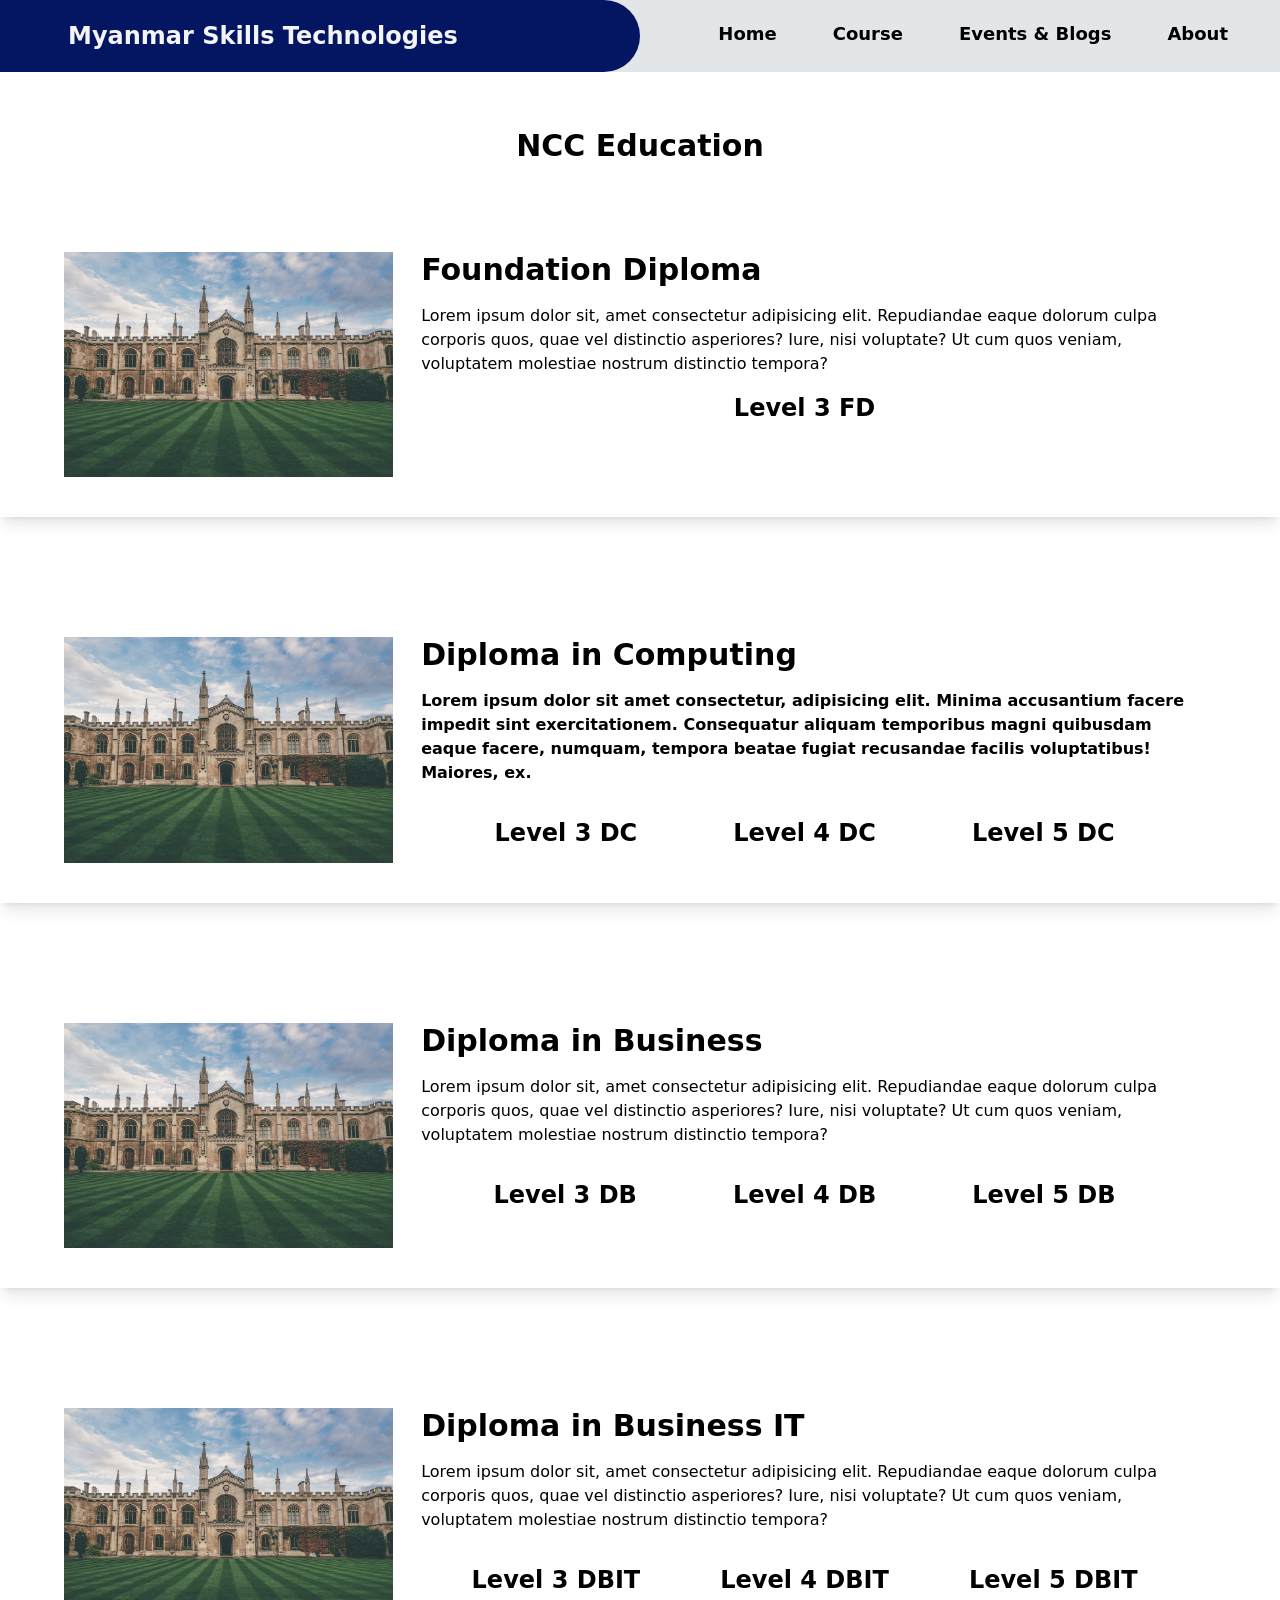
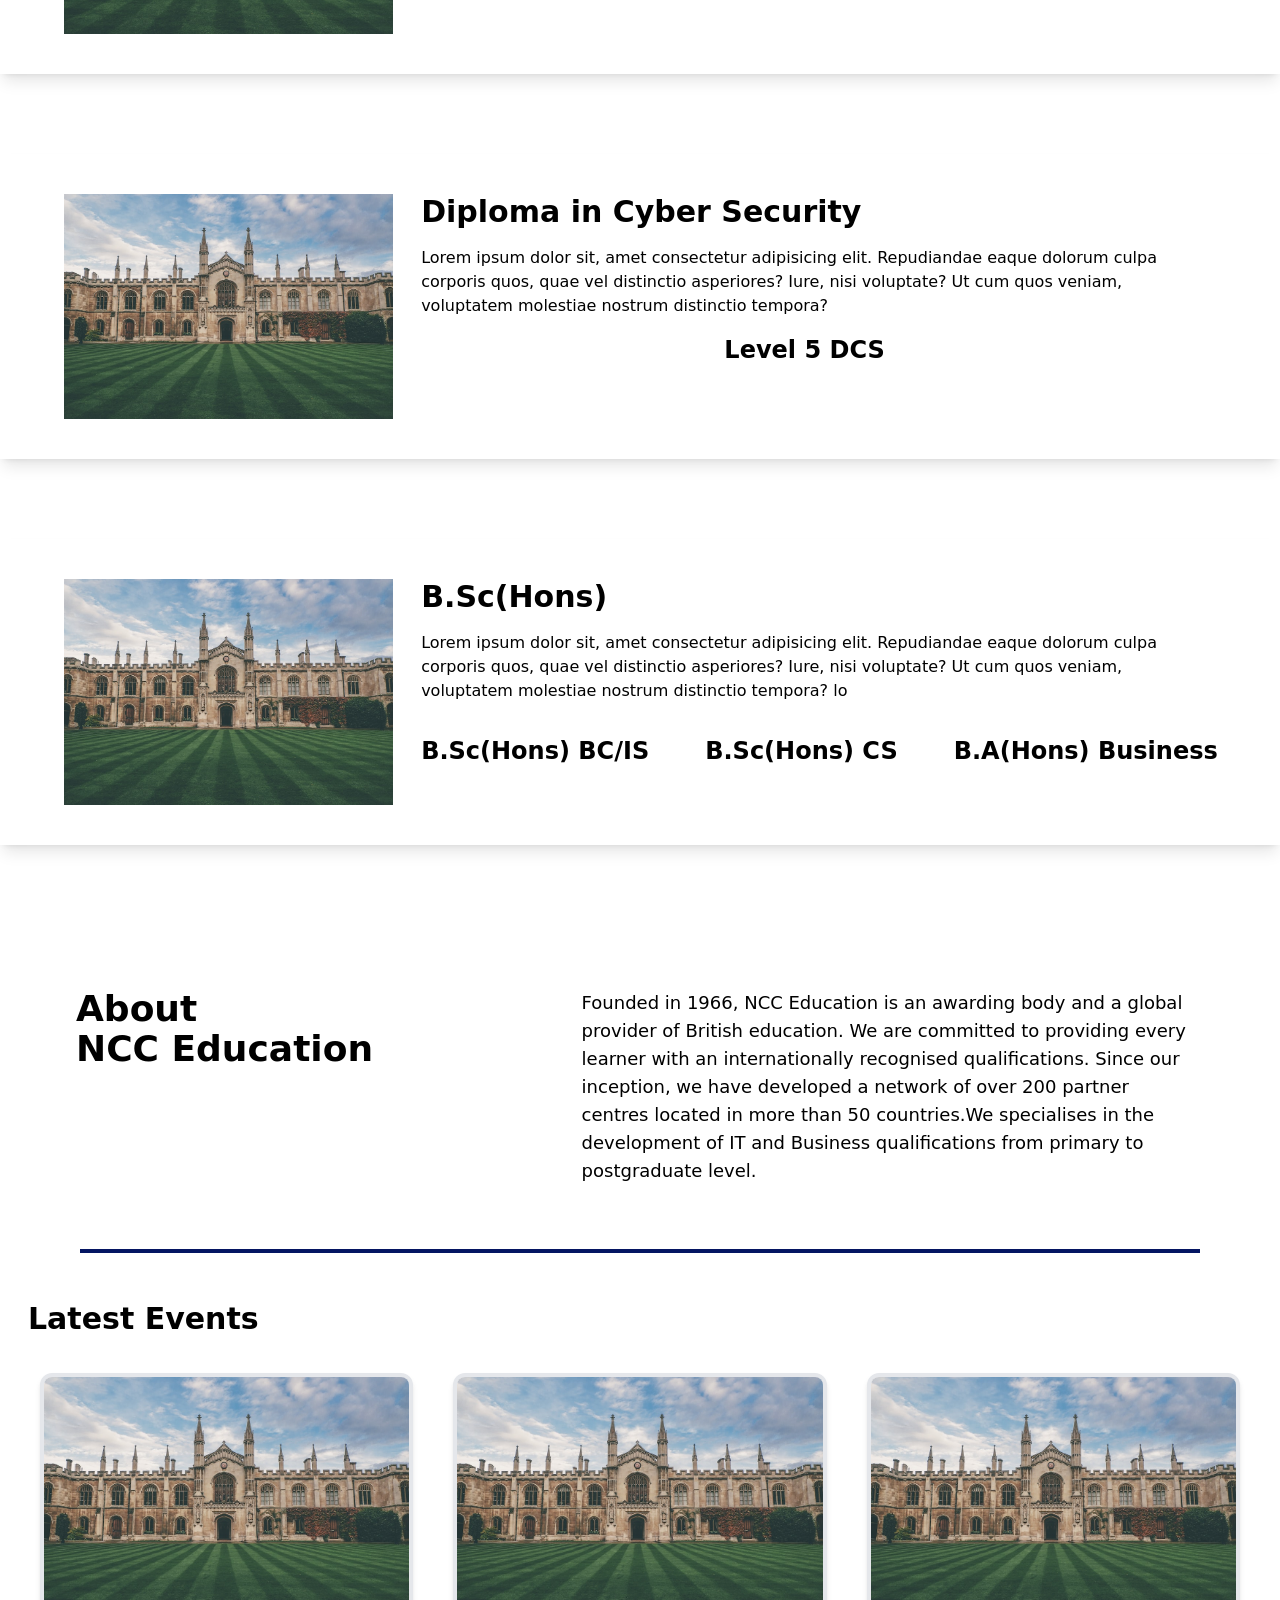
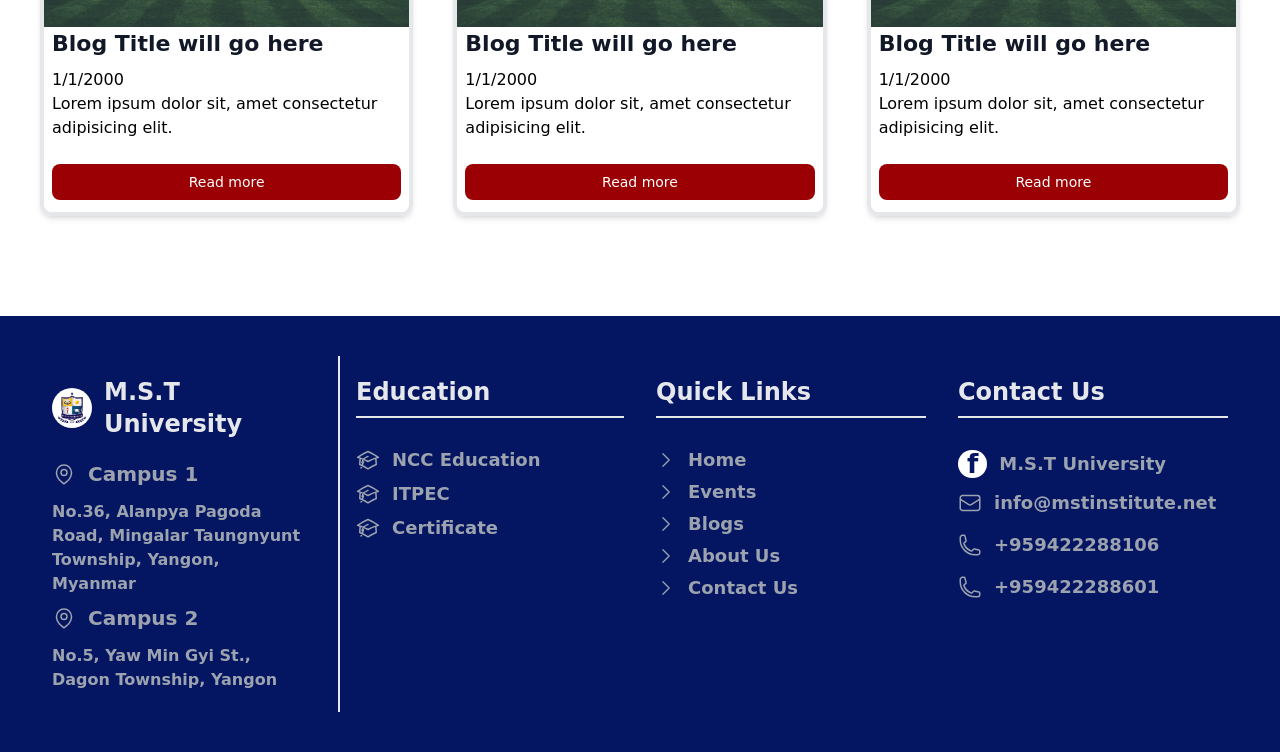
<file: public/AcademicNCC.html>
<html lang="en" class="scroll-smooth">
<head>
    <meta charset="UTF-8">
    <meta http-equiv="X-UA-Compatible" content="IE=edge">
    <meta name="viewport" content="width=device-width, initial-scale=1.0">
    <title>NCC Education</title>
    <link rel="icon" type="image/x-icon" href="../images/MST.ico">
    <link rel="stylesheet" href="styles.css">
</head>
<body>
        <!-- Top Button -->
        <div class="fixed bottom-3 right-3 md:bottom-5 md:right-5 bg-red-700 text-white rounded-md z-10">
            <button class="p-1 xs:p-2 hidden" onclick="toTop()" id="ToTop">
                <svg xmlns="http://www.w3.org/2000/svg" fill="none" viewBox="0 0 24 24" stroke-width="1.5" stroke="currentColor" class="w-6 h-6">
                    <path stroke-linecap="round" stroke-linejoin="round" d="M4.5 12.75l7.5-7.5 7.5 7.5m-15 6l7.5-7.5 7.5 7.5">
                  </svg>
            </button>
        </div>
        <div>
            <div class="fixed w-full z-50">
                <nav> <!--backdrop-blur-md-->
                    <div
                        class=" grid xl:grid-cols-8 sm:grid-cols-5 xxs:grid-cols-2 bg-gray-300 lg:bg-gray-300/60 backdrop-blur-md ">
                        <div
                            class="flex xl:col-span-3 sm:col-span-2 xxs:col-span-1 pl-3 bg-primary rounded-r-full xl:rounded-none">
                            <div class="w-10 xs:w-auto pt-[5px] sm:w-auto xs:pt-0 mdl:pt-1">
                                <img src="../images/M.S.T LOGO.jpg" alt="M.S.T Logo"
                                    class="w-[55px] md:w-14 py-1 rounded-full">
                            </div>
                            <div class="sm:py-5 sm:mx-1 sm:px-3 xs:pt-5 xxs:pt-4 xs:px-0 mdl:mx-8 text-gray-100">
                                <a href="index.html">
                                <h1 class="flex sm:hidden ml-4 whitespace-nowrap text-lg font-bold xxs:inline">M.S.T
                                </h1>
                                <h1 class="flex lg:hidden Uni whitespace-nowrap text-lg md:text-2xl sm:inline xs-text[2px] xxs:hidden">
                                    M.S.T University</h1>
                                <h1 class="text-lg mdl:text-[18px] xl:text-2xl font-bold hidden lg:inline md:whitespace-nowrap Uni">
                                    Myanmar Skills Technologies</h1>
                                </a>
                            </div>
                        </div>

                        <!-- Space lol -->
                        <div class="lg:col-span-1 bg-primary rounded-r-full hidden xl:inline"></div>

                        <!-- Navigations -->
                        <div class="hidden lg:inline top-3 absolute right-6">
                            <ul class="inline-flex items-center text-lg font-semibold">
                                <li class="xlists">
                                    <a href="index.html">Home</a>
                                </li>
                                <li class="xlists cursor-pointer" onclick="openMenu('.ddops')">
                                    Course
                                    <div class="ddops hidden">
                                        <ul class="space-y-7 py-4">
                                            <li>
                                                <a href="AcademicNCC.html">NCC</a>
                                            </li>
                                            <li>
                                                <a href="AcademicITPEC.html">ITPEC</a>
                                            </li>
                                            <li>
                                                <a href="certificate.html">Certificate</a>
                                            </li>
                                        </ul>
                                    </div>
                                </li>
                                <li class="xlists cursor-pointer whitespace-nowrap" onclick="openMenu('.ddops2')">
                                    Events & Blogs
                                    <div class="ddops2 hidden">
                                        <ul class="space-y-7 py-4">
                                            <li>
                                                <a href="events.html">Events</a>
                                            </li>
                                            <li>
                                                <a href="blog.html">Blogs</a>
                                            </li>
                                        </ul>
                                    </div>
                                </li>
                                <li class="xlists cursor-pointer" onclick="openMenu('.ddops3')">
                                    About
                                    <div class="ddops3 hidden">
                                        <ul class="space-y-7 py-4">
                                            <li>
                                                <a href="about.html">About Us</a>
                                            </li>
                                            <li>
                                                <a href="contact.html">Contact Us</a>
                                            </li>
                                        </ul>
                                    </div>
                                </li>
                            </ul>
                        </div>
                        <div class="lg:hidden sm:col-span-3 xxs:col-span-1">
                            <div class="flex justify-end xs:py-3 xs:px-3 py-4 px-6">
                                <div class="cursor-pointer" onclick="showMenu()">
                                    <div>
                                        <svg xmlns="http://www.w3.org/2000/svg" fill="none" viewBox="0 0 24 24"
                                            stroke-width="1.5" stroke="currentColor"
                                            class="w-7 xs:w-9 transition ease-out duration-300" id="burger">
                                            <path stroke-linecap="round" stroke-linejoin="round"
                                                d="M3.75 6.75h16.5M3.75 12h16.5m-16.5 5.25h16.5" />
                                        </svg>
                                    </div>
                                    <div>
                                        <svg xmlns="http://www.w3.org/2000/svg" fill="none" viewBox="0 0 24 24"
                                            stroke-width="1.5" stroke="currentColor"
                                            class="w-7 xs:w-9 transition ease-out duration-300 hidden" id="cross">
                                            <path stroke-linecap="round" stroke-linejoin="round"
                                                d="M6 18L18 6M6 6l12 12" />
                                        </svg>
                                    </div>
                                </div>
                                <div class="smallMenu hidden" id="menu">
                                    <ul class=" text-base md:text-lg font-semibold">
                                        <li class="lists">
                                            <a href="index.html">
                                                <span>Home</span>
                                            </a>
                                        </li>
                                        <li class="lists">
                                            <a href="AcademicNCC.html">
                                                <span>NCC Educations</span>
                                            </a>
                                        </li>
                                        <li class="lists">
                                            <a href="AcademicITPEC.html">
                                                <span>ITPEC</span>
                                            </a>
                                        </li>
                                        <li class="lists">
                                            <a href="certificate.html">
                                                <span>Certificate</span>
                                            </a>
                                        </li>
                                        <li class="lists">
                                            <a href="events.html">
                                                <span>Events</span>
                                            </a>
                                        </li>
                                        <li class="lists">
                                            <a href="blog.html">
                                                <span>Blogs</span>
                                            </a>
                                        </li>
                                        <li class="lists">
                                            <a href="about.html">
                                                <span>About</span>
                                            </a>
                                        </li>
                                        <li class="lists">
                                            <a href="contact.html">
                                                <span>Contact Us</span>
                                            </a>
                                        </li>
                                    </ul>
                                </div>
                            </div>
                        </div>
                    </div>
                </nav>
            </div>
        </div>
    

    <!-- Main Contents -->
    <main class="pt-20 overflow-hidden">


        <div class="px-4 py-12">
            <div class="flex justify-center">
                <h1 class="Headtext">NCC Education</h1>
            </div>
        </div>

        <div class="pb-4 md:pb-10">

            <!-- Foundation Diploma -->
            <div class="mb-5 md:mb-20 px-4 md:px-16 shadow-lg bg-white">
                <div class="md:grid md:grid-cols-7 py-10">
                    <div class="md:col-span-2">
                        <img src="../images/cambridge.JPG" alt="">
                    </div>
                    <div class="md:col-span-5 px-7 space-y-4 pt-5 md:pt-0">
                        <span class="text-2xl md:text-3xl font-bold">Foundation Diploma</span>
                        <p>Lorem ipsum dolor sit, amet consectetur adipisicing elit. Repudiandae eaque dolorum culpa corporis quos, quae vel distinctio asperiores? Iure, nisi voluptate? Ut cum quos veniam, voluptatem molestiae nostrum distinctio tempora?</p>
                        <div class="text-center">
                            <ul class="lg:inline-flex md:space-x-36 space-y-4 text-lg items-baseline font-semibold md:text-2xl">
                                <li>
                                    <a href="L3DC.html" class="hidden lg:inline hover:underline hover:text-primary">Level 3 FD</a>
                                    <a href="L3DC.html" class="lg:hidden text-primary">Level 3 Foundation Diploma</a>
                                </li>
                            </ul>
                        </div>
                    </div>
                </div>
            </div>

            <!-- Diploma in Computing -->
            <div class="my-5 md:my-20 px-4 md:px-16 shadow-lg bg-white">
                <div class="md:grid md:grid-cols-7 py-5 md:py-10">
                    <div class="md:col-span-2">
                        <img src="../images/cambridge.JPG" alt="">
                    </div>
                    <div class="md:col-span-5 px-7 space-y-4 pt-5 md:pt-0">
                        <span class="text-2xl whitespace-nowrap md:text-3xl font-bold">Diploma in Computing</span>
                        <p class="font-semibold">Lorem ipsum dolor sit amet consectetur, adipisicing elit. Minima accusantium facere impedit sint exercitationem. Consequatur aliquam temporibus magni quibusdam eaque facere, numquam, tempora beatae fugiat recusandae facilis voluptatibus! Maiores, ex.</p>
                        <div class="text-center">
                            <ul class="lg:inline-flex lg:space-x-24 space-y-4 text-lg items-baseline font-semibold md:text-2xl">
                                <li>
                                    <a href="L3DC.html" class="hidden lg:inline hover:underline hover:text-primary">Level 3 DC</a>
                                    <a href="L3DC.html" class="lg:hidden text-primary">Level 3 Diploma in Computing</a>
                                </li>
                                <li>
                                    <a href="L3DC.html" class="hidden lg:inline hover:underline hover:text-primary">Level 4 DC</a>
                                    <a href="L3DC.html" class="lg:hidden text-primary">Level 4 Diploma in Computing</a>
                                </li>
                                <li>
                                    <a href="L3DC.html" class="hidden lg:inline hover:underline hover:text-primary">Level 5 DC</a>
                                    <a href="L3DC.html" class="lg:hidden text-primary">Level 5 Diploma in Computing</a>
                                </li>
                            </ul>
                        </div>
                    </div>
                </div>
            </div>

            <!-- Diploma in Business -->
            <div class="my-5 md:my-20 px-4 md:px-16 shadow-lg bg-white">
                <div class="md:grid md:grid-cols-7 py-10">
                    <div class="md:col-span-2">
                        <img src="../images/cambridge.JPG" alt="">
                    </div>
                    <div class="md:col-span-5 px-7 space-y-4 pt-5 md:pt-0">
                        <span class="text-2xl whitespace-nowrap md:text-3xl font-bold">Diploma in Business</span>
                        <p>Lorem ipsum dolor sit, amet consectetur adipisicing elit. Repudiandae eaque dolorum culpa corporis quos, quae vel distinctio asperiores? Iure, nisi voluptate? Ut cum quos veniam, voluptatem molestiae nostrum distinctio tempora?</p>
                        <div class="text-center">
                            <ul class="lg:inline-flex lg:space-x-24 space-y-4 text-lg items-baseline font-semibold md:text-2xl">
                                <li>
                                    <a href="L3DC.html" class="hidden lg:inline hover:underline hover:text-primary">Level 3 DB</a>
                                    <a href="L3DC.html" class="lg:hidden text-primary">Level 3 Diploma in Business</a>
                                </li>
                                <li>
                                    <a href="L3DC.html" class="hidden lg:inline hover:underline hover:text-primary">Level 4 DB</a>
                                    <a href="L3DC.html" class="lg:hidden text-primary">Level 4 Diploma in Business</a>
                                </li>
                                <li>
                                    <a href="L3DC.html" class="hidden lg:inline hover:underline hover:text-primary">Level 5 DB</a>
                                    <a href="L3DC.html" class="lg:hidden text-primary">Level 5 Diploma in Business</a>
                                </li>
                            </ul>
                        </div>
                    </div>
                </div>
            </div>

            <!-- Diploma in Business IT -->
            <div class="my-5 md:my-20 px-4 md:px-16 shadow-lg bg-white">
                <div class="md:grid md:grid-cols-7 py-10">
                    <div class="md:col-span-2">
                        <img src="../images/cambridge.JPG" alt="">
                    </div>
                    <div class="md:col-span-5 px-7 space-y-4 pt-5 md:pt-0">
                        <span class="text-2xl whitespace-nowrap md:text-3xl font-bold">Diploma in Business IT</span>
                        <p>Lorem ipsum dolor sit, amet consectetur adipisicing elit. Repudiandae eaque dolorum culpa corporis quos, quae vel distinctio asperiores? Iure, nisi voluptate? Ut cum quos veniam, voluptatem molestiae nostrum distinctio tempora?</p>
                        <div class="text-center">
                            <ul class="lg:inline-flex lg:space-x-20 space-y-4 text-lg items-baseline font-semibold md:text-2xl">
                                <li>
                                    <a href="L3DC.html" class="hidden lg:inline hover:underline hover:text-primary whitespace-nowrap">Level 3 DBIT</a>
                                    <a href="L3DC.html" class="lg:hidden text-primary whitespace-nowrap">Level 3 Diploma in Business IT</a>
                                </li>
                                <li>
                                    <a href="L3DC.html" class="hidden lg:inline hover:underline hover:text-primary whitespace-nowrap">Level 4 DBIT</a>
                                    <a href="L3DC.html" class="lg:hidden text-primary whitespace-nowrap">Level 4 Diploma in Business IT</a>
                                </li>
                                <li>
                                    <a href="L3DC.html" class="hidden lg:inline hover:underline hover:text-primary whitespace-nowrap">Level 5 DBIT</a>
                                    <a href="L3DC.html" class="lg:hidden text-primary whitespace-nowrap">Level 5 Diploma in Business IT</a>
                                </li>
                            </ul>
                        </div>
                    </div>
                </div>
            </div>

            <!-- Diploma in Cyber Security -->
            <div class="my-5 md:my-20 px-4 md:px-16 shadow-lg bg-white">
                <div class="md:grid md:grid-cols-7 py-10">
                    <div class="md:col-span-2">
                        <img src="../images/cambridge.JPG" alt="">
                    </div>
                    <div class="md:col-span-5 px-7 space-y-4 pt-5 md:pt-0">
                        <span class="text-2xl md:text-3xl font-bold">Diploma in Cyber Security</span>
                        <p>Lorem ipsum dolor sit, amet consectetur adipisicing elit. Repudiandae eaque dolorum culpa corporis quos, quae vel distinctio asperiores? Iure, nisi voluptate? Ut cum quos veniam, voluptatem molestiae nostrum distinctio tempora?</p>
                        <div class="text-center">
                            <ul class="lg:inline-flex space-y-4 text-lg items-baseline font-semibold md:text-2xl">
                                <li>
                                    <a href="L3DC.html" class="hidden lg:inline hover:underline hover:text-primary">Level 5 DCS</a>
                                    <a href="L3DC.html" class="lg:hidden text-primary">Level 5 Diploma in Cyber Security</a>
                                </li>
                            </ul>
                        </div>
                    </div>
                </div>
            </div>


            <!-- B.Sc(Hons) -->
            <div class="my-5 md:my-10 px-4 md:px-16 shadow-lg bg-white">
                <div class="md:grid md:grid-cols-7 py-10">
                    <div class="md:col-span-2">
                        <img src="../images/cambridge.JPG" alt="">
                    </div>
                    <div class="md:col-span-5 px-7 space-y-4 pt-5 md:pt-0">
                        <span class="text-2xl whitespace-nowrap md:text-3xl font-bold">B.Sc(Hons)</span>
                        <p>Lorem ipsum dolor sit, amet consectetur adipisicing elit. Repudiandae eaque dolorum culpa corporis quos, quae vel distinctio asperiores? Iure, nisi voluptate? Ut cum quos veniam, voluptatem molestiae nostrum distinctio tempora? lo</p>
                        <div>
                            <ul class="lg:inline-flex lg:space-x-14 space-y-4 text-lg items-baseline font-semibold md:text-2xl">
                                <li>
                                    <a href="L3DC.html" class="hidden lg:inline hover:underline hover:text-primary whitespace-nowrap">B.Sc(Hons) BC/IS</a>
                                    <a href="L3DC.html" class="lg:hidden text-primary">B.Sc(Hons) Business Computing/Information System</a>
                                </li>
                                <li>
                                    <a href="L3DC.html" class="hidden lg:inline hover:underline hover:text-primary whitespace-nowrap">B.Sc(Hons) CS</a>
                                    <a href="L3DC.html" class="lg:hidden text-primary">B.Sc(Hons) Cyber Security</a>
                                </li>
                                <li>
                                    <a href="L3DC.html" class="hidden lg:inline hover:underline hover:text-primary whitespace-nowrap">B.A(Hons) Business</a>
                                    <a href="L3DC.html" class="lg:hidden text-primary">B.A(Hons) Business</a>
                                </li>
                            </ul>
                        </div>
                    </div>
                </div>
            </div>

            
        </div>


        <!-- About NCC Education -->
    <div class="flex py-10">
        <div class="md:grid md:grid-cols-5 px-7 bg-white">
            <div class="md:col-span-2 lg:px-12 py-6 border-b-2 sm:border-0">
                <h2 class="text-4xl font-bold">About</h2>
                <h2 class="text-4xl font-bold">NCC Education</h2>
            </div>
            <div class="md:col-span-3 px-1 py-6 lg:px-16">
                <p class="text-sm md:text-lg">
                    Founded in 1966, NCC Education is an awarding body and a global provider of British education. We are committed to providing every learner with an internationally recognised qualifications. Since our inception, we have developed a network of over 200 partner centres located in more than 50 countries.We specialises in the development of IT and Business qualifications from primary to postgraduate level.
                </p>
            </div>
        </div>
    </div>

    
    <div class="border-2 border-primary mx-10 md:mx-20 mb-4"></div>


    <!-- Other Posts -->
    <div class="md:pt-4">
        <div class="bg-white md:px-5">
            <div class="py-4 px-2">
                <h2 class="text-3xl font-bold text-center md:text-left">Latest Events</h2>
            </div>

            <div>
                <div class="md:grid md:grid-cols-3 py-4">
                    <div class="sCard">
                        <div class="sCardBody">
                            <img class="rounded-t-lg" src="../images/cambridge.JPG" alt="Blog Photo">
                            <div class="px-2 bg-white rounded-b-lg">
                                <div>
                                   <h5 class="sHead">Blog Title will go here</h5> 
                                </div>
                                <span>1/1/2000</span>
                                <div>
                                    <span>
                                        Lorem ipsum dolor sit, amet consectetur adipisicing elit.
                                    </span>
                                </div>
                                <div class="pt-6 pb-3">
                                    <a href="blogSingle.html" class="block items-center px-3 py-2 text-sm font-medium text-center text-white bg-secondary rounded-lg hover:bg-blue-800 focus:ring-4 focus:outline-none focus:ring-blue-300">Read more</a>
                                </div>
                            </div>
                        </div>
                    </div>
                    <div class="sCard">
                        <div class="sCardBody">
                            <img class="rounded-t-lg" src="../images/cambridge.JPG" alt="Blog Photo">
                            <div class="px-2 bg-white rounded-b-lg">
                                <div>
                                   <h5 class="sHead">Blog Title will go here</h5> 
                                </div>
                                <span>1/1/2000</span>
                                <div>
                                    <span>
                                        Lorem ipsum dolor sit, amet consectetur adipisicing elit.
                                    </span>
                                </div>
                                <div class="pt-6 pb-3">
                                    <a href="blogSingle.html" class="block items-center px-3 py-2 text-sm font-medium text-center text-white bg-secondary rounded-lg hover:bg-blue-800 focus:ring-4 focus:outline-none focus:ring-blue-300">Read more</a>
                                </div>
                            </div>
                        </div>
                    </div>
                    <div class="sCard">
                        <div class="sCardBody">
                            <img class="rounded-t-lg" src="../images/cambridge.JPG" alt="Blog Photo">
                            <div class="px-2 bg-white rounded-b-lg">
                                <div>
                                   <h5 class="sHead">Blog Title will go here</h5> 
                                </div>
                                <span>1/1/2000</span>
                                <div>
                                    <span>
                                        Lorem ipsum dolor sit, amet consectetur adipisicing elit.
                                    </span>
                                </div>
                                <div class="pt-6 pb-3">
                                    <a href="blogSingle.html" class="block items-center px-3 py-2 text-sm font-medium text-center text-white bg-secondary rounded-lg hover:bg-blue-800 focus:ring-4 focus:outline-none focus:ring-blue-300">Read more</a>
                                </div>
                            </div>
                        </div>
                    </div>
                </div>
            </div>
        </div>
    </div>


    <div class="pt-20 bg-white"></div>


    <!-- Contact Us -->
    <div class="lg:px-4 bg-primary text-gray-400">
        <div class="lg:grid lg:grid-cols-4 px-3 md:px-5 py-10">
            <div class="lg:col-span-1 px-4 md:mr-4 py-5 font-semibold">
                <div class="inline-flex items-center pb-5">
                    <img src="../images/M.S.T LOGO.jpg" alt="M.S.T Logo" class="w-10 rounded-full">
                    <span class="text-2xl pl-3 text-gray-200">M.S.T University</span>
                </div>
                <div>
                    <div class="inline-flex items-center pb-3">
                        <svg xmlns="http://www.w3.org/2000/svg" fill="none" viewBox="0 0 24 24" stroke-width="1.5" stroke="currentColor" class="w-6 h-6">
                            <path stroke-linecap="round" stroke-linejoin="round" d="M15 10.5a3 3 0 11-6 0 3 3 0 016 0z" />
                            <path stroke-linecap="round" stroke-linejoin="round" d="M19.5 10.5c0 7.142-7.5 11.25-7.5 11.25S4.5 17.642 4.5 10.5a7.5 7.5 0 1115 0z" />
                          </svg>                              
                        <p class="pl-3 text-xl">Campus 1</p>
                    </div>
                    <p>No.36, Alanpya Pagoda Road, Mingalar Taungnyunt Township, Yangon, Myanmar</p>
                </div>
                <div class="pt-2">
                    <div class="inline-flex items-center pb-3">
                        <svg xmlns="http://www.w3.org/2000/svg" fill="none" viewBox="0 0 24 24" stroke-width="1.5" stroke="currentColor" class="w-6 h-6">
                            <path stroke-linecap="round" stroke-linejoin="round" d="M15 10.5a3 3 0 11-6 0 3 3 0 016 0z" />
                            <path stroke-linecap="round" stroke-linejoin="round" d="M19.5 10.5c0 7.142-7.5 11.25-7.5 11.25S4.5 17.642 4.5 10.5a7.5 7.5 0 1115 0z" />
                          </svg>                              
                        <p class="pl-3 text-xl">Campus 2</p>
                    </div>
                    <p>No.5, Yaw Min Gyi St., Dagon Township, Yangon</p>
                </div>
            </div>
            
            <!-- Quick Links -->
            <div class="lg:col-span-1 px-4 py-5 lg:border-l-2">
                <h4 class="text-2xl font-semibold border-b-2 pb-2 mb-2 text-gray-200">Education</h4>
                <ul class="text-lg font-semibold pt-5">
                    <li>
                        <div class="inline-flex items-center hover:text-gray-200">
                            <svg xmlns="http://www.w3.org/2000/svg" fill="none" viewBox="0 0 24 24" stroke-width="1.5" stroke="currentColor" class="w-6 h-6">
                                <path stroke-linecap="round" stroke-linejoin="round" d="M4.26 10.147a60.436 60.436 0 00-.491 6.347A48.627 48.627 0 0112 20.904a48.627 48.627 0 018.232-4.41 60.46 60.46 0 00-.491-6.347m-15.482 0a50.57 50.57 0 00-2.658-.813A59.905 59.905 0 0112 3.493a59.902 59.902 0 0110.399 5.84c-.896.248-1.783.52-2.658.814m-15.482 0A50.697 50.697 0 0112 13.489a50.702 50.702 0 017.74-3.342M6.75 15a.75.75 0 100-1.5.75.75 0 000 1.5zm0 0v-3.675A55.378 55.378 0 0112 8.443m-7.007 11.55A5.981 5.981 0 006.75 15.75v-1.5" />
                              </svg>                                      
                                <a href="AcademicNCC.html" class="pl-3">NCC Education</a>
                        </div>
                    </li>
                    <li>
                        <div class="inline-flex items-center hover:text-gray-200">
                            <svg xmlns="http://www.w3.org/2000/svg" fill="none" viewBox="0 0 24 24" stroke-width="1.5" stroke="currentColor" class="w-6 h-6">
                                <path stroke-linecap="round" stroke-linejoin="round" d="M4.26 10.147a60.436 60.436 0 00-.491 6.347A48.627 48.627 0 0112 20.904a48.627 48.627 0 018.232-4.41 60.46 60.46 0 00-.491-6.347m-15.482 0a50.57 50.57 0 00-2.658-.813A59.905 59.905 0 0112 3.493a59.902 59.902 0 0110.399 5.84c-.896.248-1.783.52-2.658.814m-15.482 0A50.697 50.697 0 0112 13.489a50.702 50.702 0 017.74-3.342M6.75 15a.75.75 0 100-1.5.75.75 0 000 1.5zm0 0v-3.675A55.378 55.378 0 0112 8.443m-7.007 11.55A5.981 5.981 0 006.75 15.75v-1.5" />
                              </svg>                                      
                            <a href="AcademicITPEC.html" class="pl-3">ITPEC</a>
                        </div>
                    </li>
                    <li>
                        <div class="inline-flex items-center hover:text-gray-200">
                            <svg xmlns="http://www.w3.org/2000/svg" fill="none" viewBox="0 0 24 24" stroke-width="1.5" stroke="currentColor" class="w-6 h-6">
                                <path stroke-linecap="round" stroke-linejoin="round" d="M4.26 10.147a60.436 60.436 0 00-.491 6.347A48.627 48.627 0 0112 20.904a48.627 48.627 0 018.232-4.41 60.46 60.46 0 00-.491-6.347m-15.482 0a50.57 50.57 0 00-2.658-.813A59.905 59.905 0 0112 3.493a59.902 59.902 0 0110.399 5.84c-.896.248-1.783.52-2.658.814m-15.482 0A50.697 50.697 0 0112 13.489a50.702 50.702 0 017.74-3.342M6.75 15a.75.75 0 100-1.5.75.75 0 000 1.5zm0 0v-3.675A55.378 55.378 0 0112 8.443m-7.007 11.55A5.981 5.981 0 006.75 15.75v-1.5" />
                              </svg>                                      
                            <a href="certificate.html" class="pl-3">Certificate</a>
                        </div>
                    </li>
                </ul>
            </div>
            <div class="lg:col-span-1 px-4 py-5">
                <h4 class="text-2xl font-semibold border-b-2 pb-2 mb-2 text-gray-200">Quick Links</h4>
                <span class="w-full h-[2px] border-t-2"></span>
                <ul class="text-lg font-semibold pt-5">
                    <li>
                        <div class="inline-flex items-center hover:text-gray-200">
                            <svg xmlns="http://www.w3.org/2000/svg" fill="none" viewBox="0 0 24 24" stroke-width="1.5" stroke="currentColor" class="w-5 h-5">
                                <path stroke-linecap="round" stroke-linejoin="round" d="M8.25 4.5l7.5 7.5-7.5 7.5">
                            </svg> 
                            <a href="index.html" class="pl-3">Home</a>  
                        </div>
                    </li>
                    <li>
                        <div class="inline-flex items-center hover:text-gray-200">
                            <svg xmlns="http://www.w3.org/2000/svg" fill="none" viewBox="0 0 24 24" stroke-width="1.5" stroke="currentColor" class="w-5 h-5">
                                <path stroke-linecap="round" stroke-linejoin="round" d="M8.25 4.5l7.5 7.5-7.5 7.5">
                            </svg> 
                            <a href="events.html" class="pl-3">Events</a>  
                        </div>
                    </li>
                    <li>
                        <div class="inline-flex items-center hover:text-gray-200">
                            <svg xmlns="http://www.w3.org/2000/svg" fill="none" viewBox="0 0 24 24" stroke-width="1.5" stroke="currentColor" class="w-5 h-5">
                                <path stroke-linecap="round" stroke-linejoin="round" d="M8.25 4.5l7.5 7.5-7.5 7.5">
                            </svg> 
                            <a href="blog.html" class="pl-3">Blogs</a>  
                        </div>
                    </li>
                    <li>
                        <div class="inline-flex items-center hover:text-gray-200">
                            <svg xmlns="http://www.w3.org/2000/svg" fill="none" viewBox="0 0 24 24" stroke-width="1.5" stroke="currentColor" class="w-5 h-5">
                                <path stroke-linecap="round" stroke-linejoin="round" d="M8.25 4.5l7.5 7.5-7.5 7.5">
                            </svg> 
                            <a href="about.html" class="pl-3">About Us</a>  
                        </div>
                    </li>
                    <li>
                        <div class="inline-flex items-center hover:text-gray-200">
                            <svg xmlns="http://www.w3.org/2000/svg" fill="none" viewBox="0 0 24 24" stroke-width="1.5" stroke="currentColor" class="w-5 h-5">
                                <path stroke-linecap="round" stroke-linejoin="round" d="M8.25 4.5l7.5 7.5-7.5 7.5">
                            </svg> 
                            <a href="contact.html" class="pl-3">Contact Us</a>  
                        </div>
                    </li>
                </ul>
            </div>
            <div class="md:col-span-1 px-4 py-5">
                <h4 class="text-2xl font-semibold border-b-2 pb-2 mb-2 text-gray-200">Contact Us</h4>
                <ul class="text-lg font-semibold pt-5">
                    <li class="py-1 hover:text-gray-200">
                        <div class="inline-flex items-center">
                            <span class="px-[9px] text-[26px] bg-white text-primary rounded-full font-bold">f</span>
                            <a href="https://www.facebook.com/MyanmarSkillofTechnologies" target="_blank" class="pl-3">M.S.T University</a>
                        </div>
                    </li>
                    <li class="py-1 hover:text-gray-200">
                        <div class="inline-flex items-center">
                            <div class="inline-flex items-center">
                                <svg xmlns="http://www.w3.org/2000/svg" fill="none" viewBox="0 0 24 24" stroke-width="1.5" stroke="currentColor" class="w-6 h-6">
                                    <path stroke-linecap="round" stroke-linejoin="round" d="M21.75 6.75v10.5a2.25 2.25 0 01-2.25 2.25h-15a2.25 2.25 0 01-2.25-2.25V6.75m19.5 0A2.25 2.25 0 0019.5 4.5h-15a2.25 2.25 0 00-2.25 2.25m19.5 0v.243a2.25 2.25 0 01-1.07 1.916l-7.5 4.615a2.25 2.25 0 01-2.36 0L3.32 8.91a2.25 2.25 0 01-1.07-1.916V6.75" />
                                  </svg>   
                                <a href="mailto:info@mstinstitute.net" target="_blank" class="pl-3">
                                    info@mstinstitute.net
                                </a>
                            </div>
                        </div>
                    </li>
                    <li class="py-1 hover:text-gray-200">
                        <div class="inline-flex items-center">
                            <svg xmlns="http://www.w3.org/2000/svg" fill="none" viewBox="0 0 24 24" stroke-width="1.5" stroke="currentColor" class="w-6 h-6">
                                <path stroke-linecap="round" stroke-linejoin="round" d="M2.25 6.75c0 8.284 6.716 15 15 15h2.25a2.25 2.25 0 002.25-2.25v-1.372c0-.516-.351-.966-.852-1.091l-4.423-1.106c-.44-.11-.902.055-1.173.417l-.97 1.293c-.282.376-.769.542-1.21.38a12.035 12.035 0 01-7.143-7.143c-.162-.441.004-.928.38-1.21l1.293-.97c.363-.271.527-.734.417-1.173L6.963 3.102a1.125 1.125 0 00-1.091-.852H4.5A2.25 2.25 0 002.25 4.5v2.25z" />
                            </svg>  
                            <a href="tel:+959422288106" target="_blank" class="pl-3">
                                +959422288106
                            </a>
                        </div>
                    </li>
                    <li class="py-1 hover:text-gray-200">
                        <div class="inline-flex items-center">
                            <svg xmlns="http://www.w3.org/2000/svg" fill="none" viewBox="0 0 24 24" stroke-width="1.5" stroke="currentColor" class="w-6 h-6">
                                <path stroke-linecap="round" stroke-linejoin="round" d="M2.25 6.75c0 8.284 6.716 15 15 15h2.25a2.25 2.25 0 002.25-2.25v-1.372c0-.516-.351-.966-.852-1.091l-4.423-1.106c-.44-.11-.902.055-1.173.417l-.97 1.293c-.282.376-.769.542-1.21.38a12.035 12.035 0 01-7.143-7.143c-.162-.441.004-.928.38-1.21l1.293-.97c.363-.271.527-.734.417-1.173L6.963 3.102a1.125 1.125 0 00-1.091-.852H4.5A2.25 2.25 0 002.25 4.5v2.25z" />
                            </svg>  
                            <a href="tel:+959422288601" target="_blank" class="pl-3">
                                +959422288601
                            </a>
                        </div>
                    </li>
                </ul>
            </div>
        </div>
    </div>

    </main>

<script src="app.js"></script>
</body>
</html>
</file>
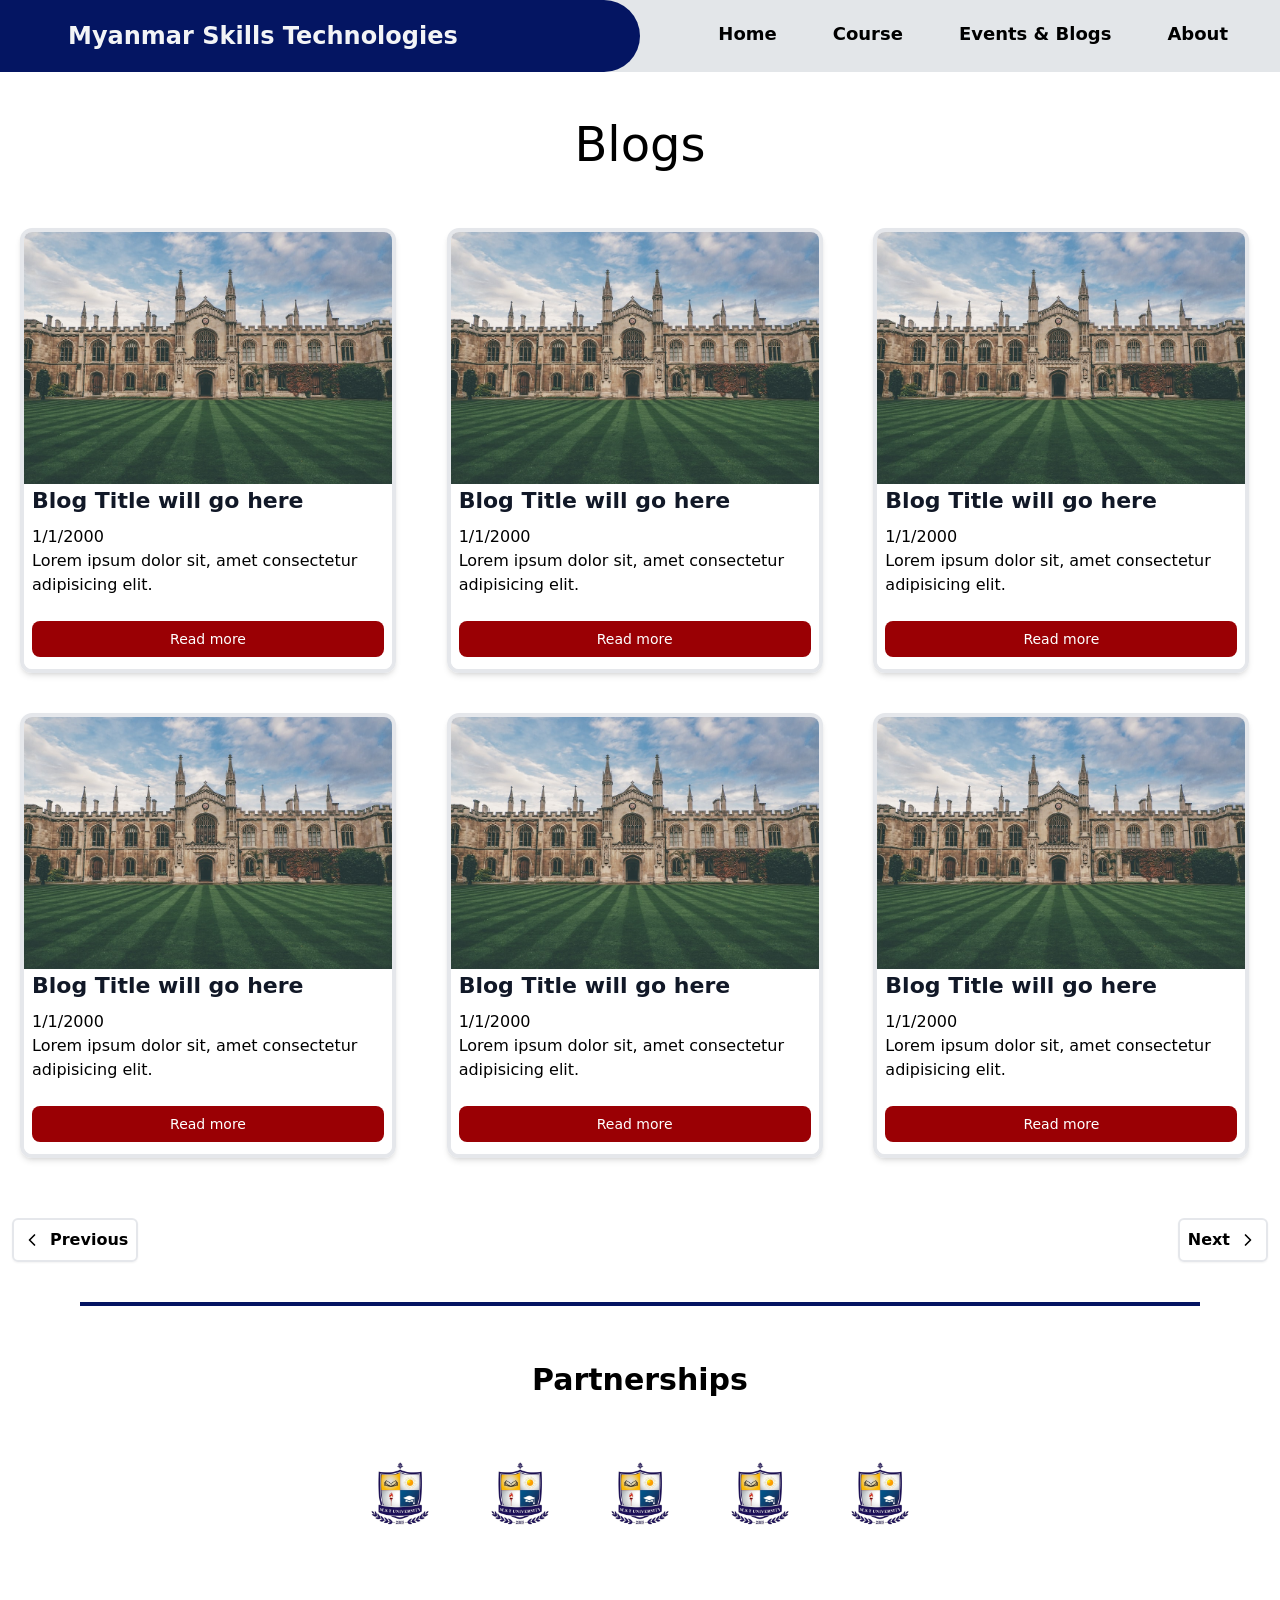
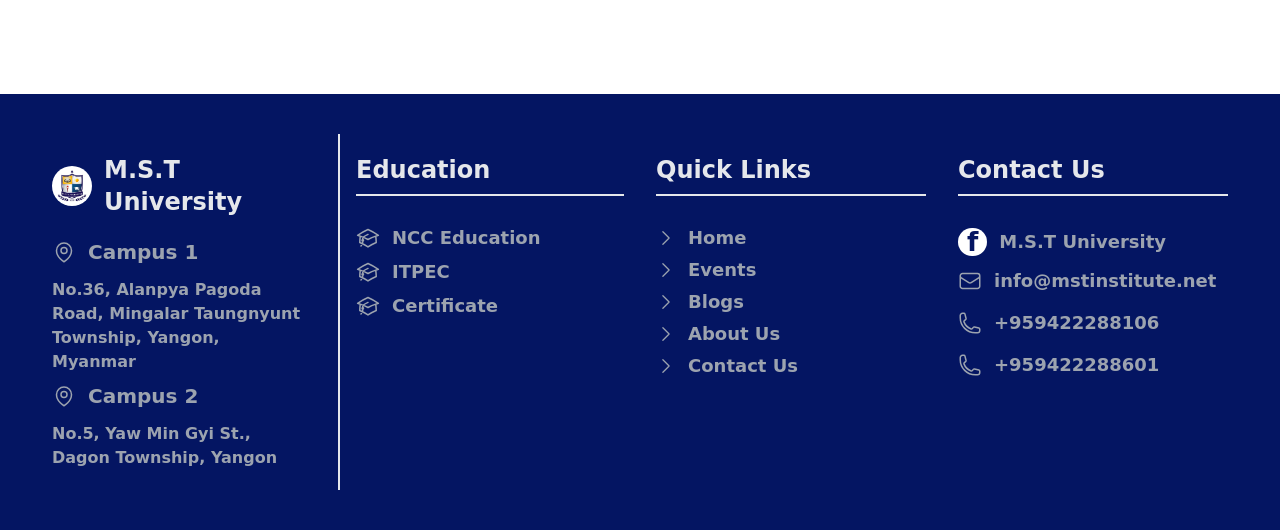
<file: public/blog.html>
<html lang="en" class="scroll-smooth">
<head>
    <meta charset="UTF-8">
    <meta http-equiv="X-UA-Compatible" content="IE=edge">
    <meta name="viewport" content="width=device-width, initial-scale=1.0">
    <title>Blogs</title>
    <link rel="icon" type="image/x-icon" href="../images/MST.ico">
    <link rel="stylesheet" href="styles.css">
</head>
<body>
        <!-- Top Button -->
        <div class="fixed bottom-3 right-3 md:bottom-5 md:right-5 bg-red-700 text-white rounded-md z-10">
            <button class="p-1 xs:p-2 hidden" onclick="toTop()" id="ToTop">
                <svg xmlns="http://www.w3.org/2000/svg" fill="none" viewBox="0 0 24 24" stroke-width="1.5" stroke="currentColor" class="w-6 h-6">
                    <path stroke-linecap="round" stroke-linejoin="round" d="M4.5 12.75l7.5-7.5 7.5 7.5m-15 6l7.5-7.5 7.5 7.5" />
                  </svg>
            </button>
        </div>
        <div>
            <div class="fixed w-full z-50">
                <nav> <!--backdrop-blur-md-->
                    <div
                        class=" grid xl:grid-cols-8 sm:grid-cols-5 xxs:grid-cols-2 bg-gray-300 lg:bg-gray-300/60 backdrop-blur-md ">
                        <div
                            class="flex xl:col-span-3 sm:col-span-2 xxs:col-span-1 pl-3 bg-primary rounded-r-full xl:rounded-none">
                            <div class="w-10 xs:w-auto pt-[5px] sm:w-auto xs:pt-0 mdl:pt-1">
                                <img src="../images/M.S.T LOGO.jpg" alt="M.S.T Logo"
                                    class="w-[55px] md:w-14 py-1 rounded-full">
                            </div>
                            <div class="sm:py-5 sm:mx-1 sm:px-3 xs:pt-5 xxs:pt-4 xs:px-0 mdl:mx-8 text-gray-100">
                                <a href="index.html">
                                <h1 class="flex sm:hidden ml-4 whitespace-nowrap text-lg font-bold xxs:inline">M.S.T
                                </h1>
                                <h1 class="flex lg:hidden Uni whitespace-nowrap text-lg md:text-2xl sm:inline xs-text[2px] xxs:hidden">
                                    M.S.T University</h1>
                                <h1 class="text-lg mdl:text-[18px] xl:text-2xl font-bold hidden lg:inline md:whitespace-nowrap Uni">
                                    Myanmar Skills Technologies</h1>
                                </a>
                            </div>
                        </div>

                        <!-- Space lol -->
                        <div class="lg:col-span-1 bg-primary rounded-r-full hidden xl:inline"></div>

                        <!-- Navigations -->
                        <div class="hidden lg:inline top-3 absolute right-6">
                            <ul class="inline-flex items-center text-lg font-semibold">
                                <li class="xlists">
                                    <a href="index.html">Home</a>
                                </li>
                                <li class="xlists cursor-pointer" onclick="openMenu('.ddops')">
                                    Course
                                    <div class="ddops hidden">
                                        <ul class="space-y-7 py-4">
                                            <li>
                                                <a href="AcademicNCC.html">NCC</a>
                                            </li>
                                            <li>
                                                <a href="AcademicITPEC.html">ITPEC</a>
                                            </li>
                                            <li>
                                                <a href="certificate.html">Certificate</a>
                                            </li>
                                        </ul>
                                    </div>
                                </li>
                                <li class="xlists cursor-pointer whitespace-nowrap" onclick="openMenu('.ddops2')">
                                    Events & Blogs
                                    <div class="ddops2 hidden">
                                        <ul class="space-y-7 py-4">
                                            <li>
                                                <a href="events.html">Events</a>
                                            </li>
                                            <li>
                                                <a href="blog.html">Blogs</a>
                                            </li>
                                        </ul>
                                    </div>
                                </li>
                                <li class="xlists cursor-pointer" onclick="openMenu('.ddops3')">
                                    About
                                    <div class="ddops3 hidden">
                                        <ul class="space-y-7 py-4">
                                            <li>
                                                <a href="about.html">About Us</a>
                                            </li>
                                            <li>
                                                <a href="contact.html">Contact Us</a>
                                            </li>
                                        </ul>
                                    </div>
                                </li>
                            </ul>
                        </div>
                        <div class="lg:hidden sm:col-span-3 xxs:col-span-1">
                            <div class="flex justify-end xs:py-3 xs:px-3 py-4 px-6">
                                <div class="cursor-pointer" onclick="showMenu()">
                                    <div>
                                        <svg xmlns="http://www.w3.org/2000/svg" fill="none" viewBox="0 0 24 24"
                                            stroke-width="1.5" stroke="currentColor"
                                            class="w-7 xs:w-9 transition ease-out duration-300" id="burger">
                                            <path stroke-linecap="round" stroke-linejoin="round"
                                                d="M3.75 6.75h16.5M3.75 12h16.5m-16.5 5.25h16.5" />
                                        </svg>
                                    </div>
                                    <div>
                                        <svg xmlns="http://www.w3.org/2000/svg" fill="none" viewBox="0 0 24 24"
                                            stroke-width="1.5" stroke="currentColor"
                                            class="w-7 xs:w-9 transition ease-out duration-300 hidden" id="cross">
                                            <path stroke-linecap="round" stroke-linejoin="round"
                                                d="M6 18L18 6M6 6l12 12" />
                                        </svg>
                                    </div>
                                </div>
                                <div class="smallMenu hidden" id="menu">
                                    <ul class=" text-base md:text-lg font-semibold">
                                        <li class="lists">
                                            <a href="index.html">
                                                <span>Home</span>
                                            </a>
                                        </li>
                                        <li class="lists">
                                            <a href="AcademicNCC.html">
                                                <span>NCC Educations</span>
                                            </a>
                                        </li>
                                        <li class="lists">
                                            <a href="AcademicITPEC.html">
                                                <span>ITPEC</span>
                                            </a>
                                        </li>
                                        <li class="lists">
                                            <a href="certificate.html">
                                                <span>Certificate</span>
                                            </a>
                                        </li>
                                        <li class="lists">
                                            <a href="events.html">
                                                <span>Events</span>
                                            </a>
                                        </li>
                                        <li class="lists">
                                            <a href="blog.html">
                                                <span>Blogs</span>
                                            </a>
                                        </li>
                                        <li class="lists">
                                            <a href="about.html">
                                                <span>About</span>
                                            </a>
                                        </li>
                                        <li class="lists">
                                            <a href="contact.html">
                                                <span>Contact Us</span>
                                            </a>
                                        </li>
                                    </ul>
                                </div>
                            </div>
                        </div>
                    </div>
                </nav>
            </div>
        </div>
    

    <!-- Main Contents -->
    <main class="pt-14 md:pt-20">
        <div>
            <div class="px-5 text-center">
                <h1 class="text-5xl p-10">Blogs</h1>
            </div>


            <!-- events 1 -->
            <div>
                <div>
                    <div class="md:grid md:grid-cols-3 md:py-4">
                        <div class="sCard">
                            <div class="sCardBody">
                                <img class="rounded-t-lg" src="../images/cambridge.JPG" alt="Blog Photo">
                                <div class="px-2 bg-white rounded-b-lg">
                                    <div>
                                       <h5 class="sHead">Blog Title will go here</h5> 
                                    </div>
                                    <span>1/1/2000</span>
                                    <div>
                                        <span>
                                            Lorem ipsum dolor sit, amet consectetur adipisicing elit.
                                        </span>
                                    </div>
                                    <div class="pt-6 pb-3">
                                        <a href="blogSingle.html" class="block items-center px-3 py-2 text-sm font-medium text-center text-white bg-secondary rounded-lg hover:bg-blue-800 focus:ring-4 focus:outline-none focus:ring-blue-300">Read more</a>
                                    </div>
                                </div>
                            </div>
                        </div>
                        <div class="sCard">
                            <div class="sCardBody">
                                <img class="rounded-t-lg" src="../images/cambridge.JPG" alt="Blog Photo">
                                <div class="px-2 bg-white rounded-b-lg">
                                    <div>
                                       <h5 class="sHead">Blog Title will go here</h5> 
                                    </div>
                                    <span>1/1/2000</span>
                                    <div>
                                        <span>
                                            Lorem ipsum dolor sit, amet consectetur adipisicing elit.
                                        </span>
                                    </div>
                                    <div class="pt-6 pb-3">
                                        <a href="blogSingle.html" class="block items-center px-3 py-2 text-sm font-medium text-center text-white bg-secondary rounded-lg hover:bg-blue-800 focus:ring-4 focus:outline-none focus:ring-blue-300">Read more</a>
                                    </div>
                                </div>
                            </div>
                        </div>
                        <div class="sCard">
                            <div class="sCardBody">
                                <img class="rounded-t-lg" src="../images/cambridge.JPG" alt="Blog Photo">
                                <div class="px-2 bg-white rounded-b-lg">
                                    <div>
                                       <h5 class="sHead">Blog Title will go here</h5> 
                                    </div>
                                    <span>1/1/2000</span>
                                    <div>
                                        <span>
                                            Lorem ipsum dolor sit, amet consectetur adipisicing elit.
                                        </span>
                                    </div>
                                    <div class="pt-6 pb-3">
                                        <a href="blogSingle.html" class="block items-center px-3 py-2 text-sm font-medium text-center text-white bg-secondary rounded-lg hover:bg-blue-800 focus:ring-4 focus:outline-none focus:ring-blue-300">Read more</a>
                                    </div>
                                </div>
                            </div>
                        </div>
                    </div>
                </div>
                <div>
                    <div class="md:grid md:grid-cols-3 md:py-4">
                        <div class="sCard">
                            <div class="sCardBody">
                                <img class="rounded-t-lg" src="../images/cambridge.JPG" alt="Blog Photo">
                                <div class="px-2 bg-white rounded-b-lg">
                                    <div>
                                       <h5 class="sHead">Blog Title will go here</h5> 
                                    </div>
                                    <span>1/1/2000</span>
                                    <div>
                                        <span>
                                            Lorem ipsum dolor sit, amet consectetur adipisicing elit.
                                        </span>
                                    </div>
                                    <div class="pt-6 pb-3">
                                        <a href="blogSingle.html" class="block items-center px-3 py-2 text-sm font-medium text-center text-white bg-secondary rounded-lg hover:bg-blue-800 focus:ring-4 focus:outline-none focus:ring-blue-300">Read more</a>
                                    </div>
                                </div>
                            </div>
                        </div>
                        <div class="sCard">
                            <div class="sCardBody">
                                <img class="rounded-t-lg" src="../images/cambridge.JPG" alt="Blog Photo">
                                <div class="px-2 bg-white rounded-b-lg">
                                    <div>
                                       <h5 class="sHead">Blog Title will go here</h5> 
                                    </div>
                                    <span>1/1/2000</span>
                                    <div>
                                        <span>
                                            Lorem ipsum dolor sit, amet consectetur adipisicing elit.
                                        </span>
                                    </div>
                                    <div class="pt-6 pb-3">
                                        <a href="blogSingle.html" class="block items-center px-3 py-2 text-sm font-medium text-center text-white bg-secondary rounded-lg hover:bg-blue-800 focus:ring-4 focus:outline-none focus:ring-blue-300">Read more</a>
                                    </div>
                                </div>
                            </div>
                        </div>
                        <div class="sCard">
                            <div class="sCardBody">
                                <img class="rounded-t-lg" src="../images/cambridge.JPG" alt="Blog Photo">
                                <div class="px-2 bg-white rounded-b-lg">
                                    <div>
                                       <h5 class="sHead">Blog Title will go here</h5> 
                                    </div>
                                    <span>1/1/2000</span>
                                    <div>
                                        <span>
                                            Lorem ipsum dolor sit, amet consectetur adipisicing elit.
                                        </span>
                                    </div>
                                    <div class="pt-6 pb-3">
                                        <a href="blogSingle.html" class="block items-center px-3 py-2 text-sm font-medium text-center text-white bg-secondary rounded-lg hover:bg-blue-800 focus:ring-4 focus:outline-none focus:ring-blue-300">Read more</a>
                                    </div>
                                </div>
                            </div>
                        </div>
                    </div>
                </div>
            </div>
            <div class="inline-flex min-w-full justify-between font-semibold mt-10 px-3">
                <button title="previous" type="button" class="inline-flex items-center justify-center p-2 border-2 rounded-md shadow-sm hover:shadow-lg">
                    <svg viewBox="0 0 24 24" stroke="currentColor" stroke-width="2" fill="none" stroke-linecap="round" stroke-linejoin="round" class="w-5">
                        <polyline points="15 18 9 12 15 6"></polyline>
                    </svg>
                    <span class="pl-2">Previous</span>
                </button>
                <button title="next" type="button" class="inline-flex items-center justify-center p-2 border-2 rounded-md shadow-sm hover:shadow-lg">
                    <span class="pr-2">Next</span>
                    <svg viewBox="0 0 24 24" stroke="currentColor" stroke-width="2" fill="none" stroke-linecap="round" stroke-linejoin="round" class="w-5">
                        <polyline points="9 18 15 12 9 6"></polyline>
                    </svg>
                </button>
            </div>
        </div>

        <div class="border-2 mt-10 border-primary mx-10 md:mx-20 mb-4"></div>

        <!-- Partnerships -->
        <div class="py-6 md:py-10 ">
            <h1 class="text-3xl font-bold text-center pb-4">Partnerships</h1>
            <div class="flex p-2 md:p-5 justify-center bg-white">
                <div class="block md:grid md:grid-cols-5">
                    <div class="col-span-1 p-5">
                        <img src="../images/M.S.T LOGO.jpg" alt="" class="w-20">
                    </div>
                    <div class="col-span-1 p-5">
                        <img src="../images/M.S.T LOGO.jpg" alt="" class="w-20">
                    </div>
                    <div class="col-span-1 p-5">
                        <img src="../images/M.S.T LOGO.jpg" alt="" class="w-20">
                    </div>
                    <div class="col-span-1 p-5">
                        <img src="../images/M.S.T LOGO.jpg" alt="" class="w-20">
                    </div>
                    <div class="col-span-1 p-5">
                        <img src="../images/M.S.T LOGO.jpg" alt="" class="w-20">
                    </div>
                </div>
            </div>
        </div>

        <div class="pt-20 bg-white"></div>

        <!-- Contact Us -->
        <div class="lg:px-4 bg-primary text-gray-400">
            <div class="lg:grid lg:grid-cols-4 px-3 md:px-5 py-10">
                <div class="lg:col-span-1 px-4 md:mr-4 py-5 font-semibold">
                    <div class="inline-flex items-center pb-5">
                        <img src="../images/M.S.T LOGO.jpg" alt="M.S.T Logo" class="w-10 rounded-full">
                        <span class="text-2xl pl-3 text-gray-200">M.S.T University</span>
                    </div>
                    <div>
                        <div class="inline-flex items-center pb-3">
                            <svg xmlns="http://www.w3.org/2000/svg" fill="none" viewBox="0 0 24 24" stroke-width="1.5" stroke="currentColor" class="w-6 h-6">
                                <path stroke-linecap="round" stroke-linejoin="round" d="M15 10.5a3 3 0 11-6 0 3 3 0 016 0z" />
                                <path stroke-linecap="round" stroke-linejoin="round" d="M19.5 10.5c0 7.142-7.5 11.25-7.5 11.25S4.5 17.642 4.5 10.5a7.5 7.5 0 1115 0z" />
                              </svg>                              
                            <p class="pl-3 text-xl">Campus 1</p>
                        </div>
                        <p>No.36, Alanpya Pagoda Road, Mingalar Taungnyunt Township, Yangon, Myanmar</p>
                    </div>
                    <div class="pt-2">
                        <div class="inline-flex items-center pb-3">
                            <svg xmlns="http://www.w3.org/2000/svg" fill="none" viewBox="0 0 24 24" stroke-width="1.5" stroke="currentColor" class="w-6 h-6">
                                <path stroke-linecap="round" stroke-linejoin="round" d="M15 10.5a3 3 0 11-6 0 3 3 0 016 0z" />
                                <path stroke-linecap="round" stroke-linejoin="round" d="M19.5 10.5c0 7.142-7.5 11.25-7.5 11.25S4.5 17.642 4.5 10.5a7.5 7.5 0 1115 0z" />
                              </svg>                              
                            <p class="pl-3 text-xl">Campus 2</p>
                        </div>
                        <p>No.5, Yaw Min Gyi St., Dagon Township, Yangon</p>
                    </div>
                </div>
                
                <!-- Quick Links -->
                <div class="lg:col-span-1 px-4 py-5 lg:border-l-2">
                    <h4 class="text-2xl font-semibold border-b-2 pb-2 mb-2 text-gray-200">Education</h4>
                    <ul class="text-lg font-semibold pt-5">
                        <li>
                            <div class="inline-flex items-center hover:text-gray-200">
                                <svg xmlns="http://www.w3.org/2000/svg" fill="none" viewBox="0 0 24 24" stroke-width="1.5" stroke="currentColor" class="w-6 h-6">
                                    <path stroke-linecap="round" stroke-linejoin="round" d="M4.26 10.147a60.436 60.436 0 00-.491 6.347A48.627 48.627 0 0112 20.904a48.627 48.627 0 018.232-4.41 60.46 60.46 0 00-.491-6.347m-15.482 0a50.57 50.57 0 00-2.658-.813A59.905 59.905 0 0112 3.493a59.902 59.902 0 0110.399 5.84c-.896.248-1.783.52-2.658.814m-15.482 0A50.697 50.697 0 0112 13.489a50.702 50.702 0 017.74-3.342M6.75 15a.75.75 0 100-1.5.75.75 0 000 1.5zm0 0v-3.675A55.378 55.378 0 0112 8.443m-7.007 11.55A5.981 5.981 0 006.75 15.75v-1.5" />
                                  </svg>                                      
                                    <a href="AcademicNCC.html" class="pl-3">NCC Education</a>
                            </div>
                        </li>
                        <li>
                            <div class="inline-flex items-center hover:text-gray-200">
                                <svg xmlns="http://www.w3.org/2000/svg" fill="none" viewBox="0 0 24 24" stroke-width="1.5" stroke="currentColor" class="w-6 h-6">
                                    <path stroke-linecap="round" stroke-linejoin="round" d="M4.26 10.147a60.436 60.436 0 00-.491 6.347A48.627 48.627 0 0112 20.904a48.627 48.627 0 018.232-4.41 60.46 60.46 0 00-.491-6.347m-15.482 0a50.57 50.57 0 00-2.658-.813A59.905 59.905 0 0112 3.493a59.902 59.902 0 0110.399 5.84c-.896.248-1.783.52-2.658.814m-15.482 0A50.697 50.697 0 0112 13.489a50.702 50.702 0 017.74-3.342M6.75 15a.75.75 0 100-1.5.75.75 0 000 1.5zm0 0v-3.675A55.378 55.378 0 0112 8.443m-7.007 11.55A5.981 5.981 0 006.75 15.75v-1.5" />
                                  </svg>                                      
                                <a href="AcademicITPEC.html" class="pl-3">ITPEC</a>
                            </div>
                        </li>
                        <li>
                            <div class="inline-flex items-center hover:text-gray-200">
                                <svg xmlns="http://www.w3.org/2000/svg" fill="none" viewBox="0 0 24 24" stroke-width="1.5" stroke="currentColor" class="w-6 h-6">
                                    <path stroke-linecap="round" stroke-linejoin="round" d="M4.26 10.147a60.436 60.436 0 00-.491 6.347A48.627 48.627 0 0112 20.904a48.627 48.627 0 018.232-4.41 60.46 60.46 0 00-.491-6.347m-15.482 0a50.57 50.57 0 00-2.658-.813A59.905 59.905 0 0112 3.493a59.902 59.902 0 0110.399 5.84c-.896.248-1.783.52-2.658.814m-15.482 0A50.697 50.697 0 0112 13.489a50.702 50.702 0 017.74-3.342M6.75 15a.75.75 0 100-1.5.75.75 0 000 1.5zm0 0v-3.675A55.378 55.378 0 0112 8.443m-7.007 11.55A5.981 5.981 0 006.75 15.75v-1.5" />
                                  </svg>                                      
                                <a href="certificate.html" class="pl-3">Certificate</a>
                            </div>
                        </li>
                    </ul>
                </div>
                <div class="lg:col-span-1 px-4 py-5">
                    <h4 class="text-2xl font-semibold border-b-2 pb-2 mb-2 text-gray-200">Quick Links</h4>
                    <span class="w-full h-[2px] border-t-2"></span>
                    <ul class="text-lg font-semibold pt-5">
                        <li>
                            <div class="inline-flex items-center hover:text-gray-200">
                                <svg xmlns="http://www.w3.org/2000/svg" fill="none" viewBox="0 0 24 24" stroke-width="1.5" stroke="currentColor" class="w-5 h-5">
                                    <path stroke-linecap="round" stroke-linejoin="round" d="M8.25 4.5l7.5 7.5-7.5 7.5">
                                </svg> 
                                <a href="index.html" class="pl-3">Home</a>  
                            </div>
                        </li>
                        <li>
                            <div class="inline-flex items-center hover:text-gray-200">
                                <svg xmlns="http://www.w3.org/2000/svg" fill="none" viewBox="0 0 24 24" stroke-width="1.5" stroke="currentColor" class="w-5 h-5">
                                    <path stroke-linecap="round" stroke-linejoin="round" d="M8.25 4.5l7.5 7.5-7.5 7.5">
                                </svg> 
                                <a href="events.html" class="pl-3">Events</a>  
                            </div>
                        </li>
                        <li>
                            <div class="inline-flex items-center hover:text-gray-200">
                                <svg xmlns="http://www.w3.org/2000/svg" fill="none" viewBox="0 0 24 24" stroke-width="1.5" stroke="currentColor" class="w-5 h-5">
                                    <path stroke-linecap="round" stroke-linejoin="round" d="M8.25 4.5l7.5 7.5-7.5 7.5">
                                </svg> 
                                <a href="blog.html" class="pl-3">Blogs</a>  
                            </div>
                        </li>
                        <li>
                            <div class="inline-flex items-center hover:text-gray-200">
                                <svg xmlns="http://www.w3.org/2000/svg" fill="none" viewBox="0 0 24 24" stroke-width="1.5" stroke="currentColor" class="w-5 h-5">
                                    <path stroke-linecap="round" stroke-linejoin="round" d="M8.25 4.5l7.5 7.5-7.5 7.5">
                                </svg> 
                                <a href="about.html" class="pl-3">About Us</a>  
                            </div>
                        </li>
                        <li>
                            <div class="inline-flex items-center hover:text-gray-200">
                                <svg xmlns="http://www.w3.org/2000/svg" fill="none" viewBox="0 0 24 24" stroke-width="1.5" stroke="currentColor" class="w-5 h-5">
                                    <path stroke-linecap="round" stroke-linejoin="round" d="M8.25 4.5l7.5 7.5-7.5 7.5">
                                </svg> 
                                <a href="contact.html" class="pl-3">Contact Us</a>  
                            </div>
                        </li>
                    </ul>
                </div>
                <div class="md:col-span-1 px-4 py-5">
                    <h4 class="text-2xl font-semibold border-b-2 pb-2 mb-2 text-gray-200">Contact Us</h4>
                    <ul class="text-lg font-semibold pt-5">
                        <li class="py-1 hover:text-gray-200">
                            <div class="inline-flex items-center">
                                <span class="px-[9px] text-[26px] bg-white text-primary rounded-full font-bold">f</span>
                                <a href="https://www.facebook.com/MyanmarSkillofTechnologies" target="_blank" class="pl-3">M.S.T University</a>
                            </div>
                        </li>
                        <li class="py-1 hover:text-gray-200">
                            <div class="inline-flex items-center">
                                <div class="inline-flex items-center">
                                    <svg xmlns="http://www.w3.org/2000/svg" fill="none" viewBox="0 0 24 24" stroke-width="1.5" stroke="currentColor" class="w-6 h-6">
                                        <path stroke-linecap="round" stroke-linejoin="round" d="M21.75 6.75v10.5a2.25 2.25 0 01-2.25 2.25h-15a2.25 2.25 0 01-2.25-2.25V6.75m19.5 0A2.25 2.25 0 0019.5 4.5h-15a2.25 2.25 0 00-2.25 2.25m19.5 0v.243a2.25 2.25 0 01-1.07 1.916l-7.5 4.615a2.25 2.25 0 01-2.36 0L3.32 8.91a2.25 2.25 0 01-1.07-1.916V6.75" />
                                      </svg>   
                                    <a href="mailto:info@mstinstitute.net" target="_blank" class="pl-3">
                                        info@mstinstitute.net
                                    </a>
                                </div>
                            </div>
                        </li>
                        <li class="py-1 hover:text-gray-200">
                            <div class="inline-flex items-center">
                                <svg xmlns="http://www.w3.org/2000/svg" fill="none" viewBox="0 0 24 24" stroke-width="1.5" stroke="currentColor" class="w-6 h-6">
                                    <path stroke-linecap="round" stroke-linejoin="round" d="M2.25 6.75c0 8.284 6.716 15 15 15h2.25a2.25 2.25 0 002.25-2.25v-1.372c0-.516-.351-.966-.852-1.091l-4.423-1.106c-.44-.11-.902.055-1.173.417l-.97 1.293c-.282.376-.769.542-1.21.38a12.035 12.035 0 01-7.143-7.143c-.162-.441.004-.928.38-1.21l1.293-.97c.363-.271.527-.734.417-1.173L6.963 3.102a1.125 1.125 0 00-1.091-.852H4.5A2.25 2.25 0 002.25 4.5v2.25z" />
                                </svg>  
                                <a href="tel:+959422288106" target="_blank" class="pl-3">
                                    +959422288106
                                </a>
                            </div>
                        </li>
                        <li class="py-1 hover:text-gray-200">
                            <div class="inline-flex items-center">
                                <svg xmlns="http://www.w3.org/2000/svg" fill="none" viewBox="0 0 24 24" stroke-width="1.5" stroke="currentColor" class="w-6 h-6">
                                    <path stroke-linecap="round" stroke-linejoin="round" d="M2.25 6.75c0 8.284 6.716 15 15 15h2.25a2.25 2.25 0 002.25-2.25v-1.372c0-.516-.351-.966-.852-1.091l-4.423-1.106c-.44-.11-.902.055-1.173.417l-.97 1.293c-.282.376-.769.542-1.21.38a12.035 12.035 0 01-7.143-7.143c-.162-.441.004-.928.38-1.21l1.293-.97c.363-.271.527-.734.417-1.173L6.963 3.102a1.125 1.125 0 00-1.091-.852H4.5A2.25 2.25 0 002.25 4.5v2.25z" />
                                </svg>  
                                <a href="tel:+959422288601" target="_blank" class="pl-3">
                                    +959422288601
                                </a>
                            </div>
                        </li>
                    </ul>
                </div>
            </div>
        </div>
    </div>
    </main>


    <script src="app.js"></script>
</body>
</html>
</file>
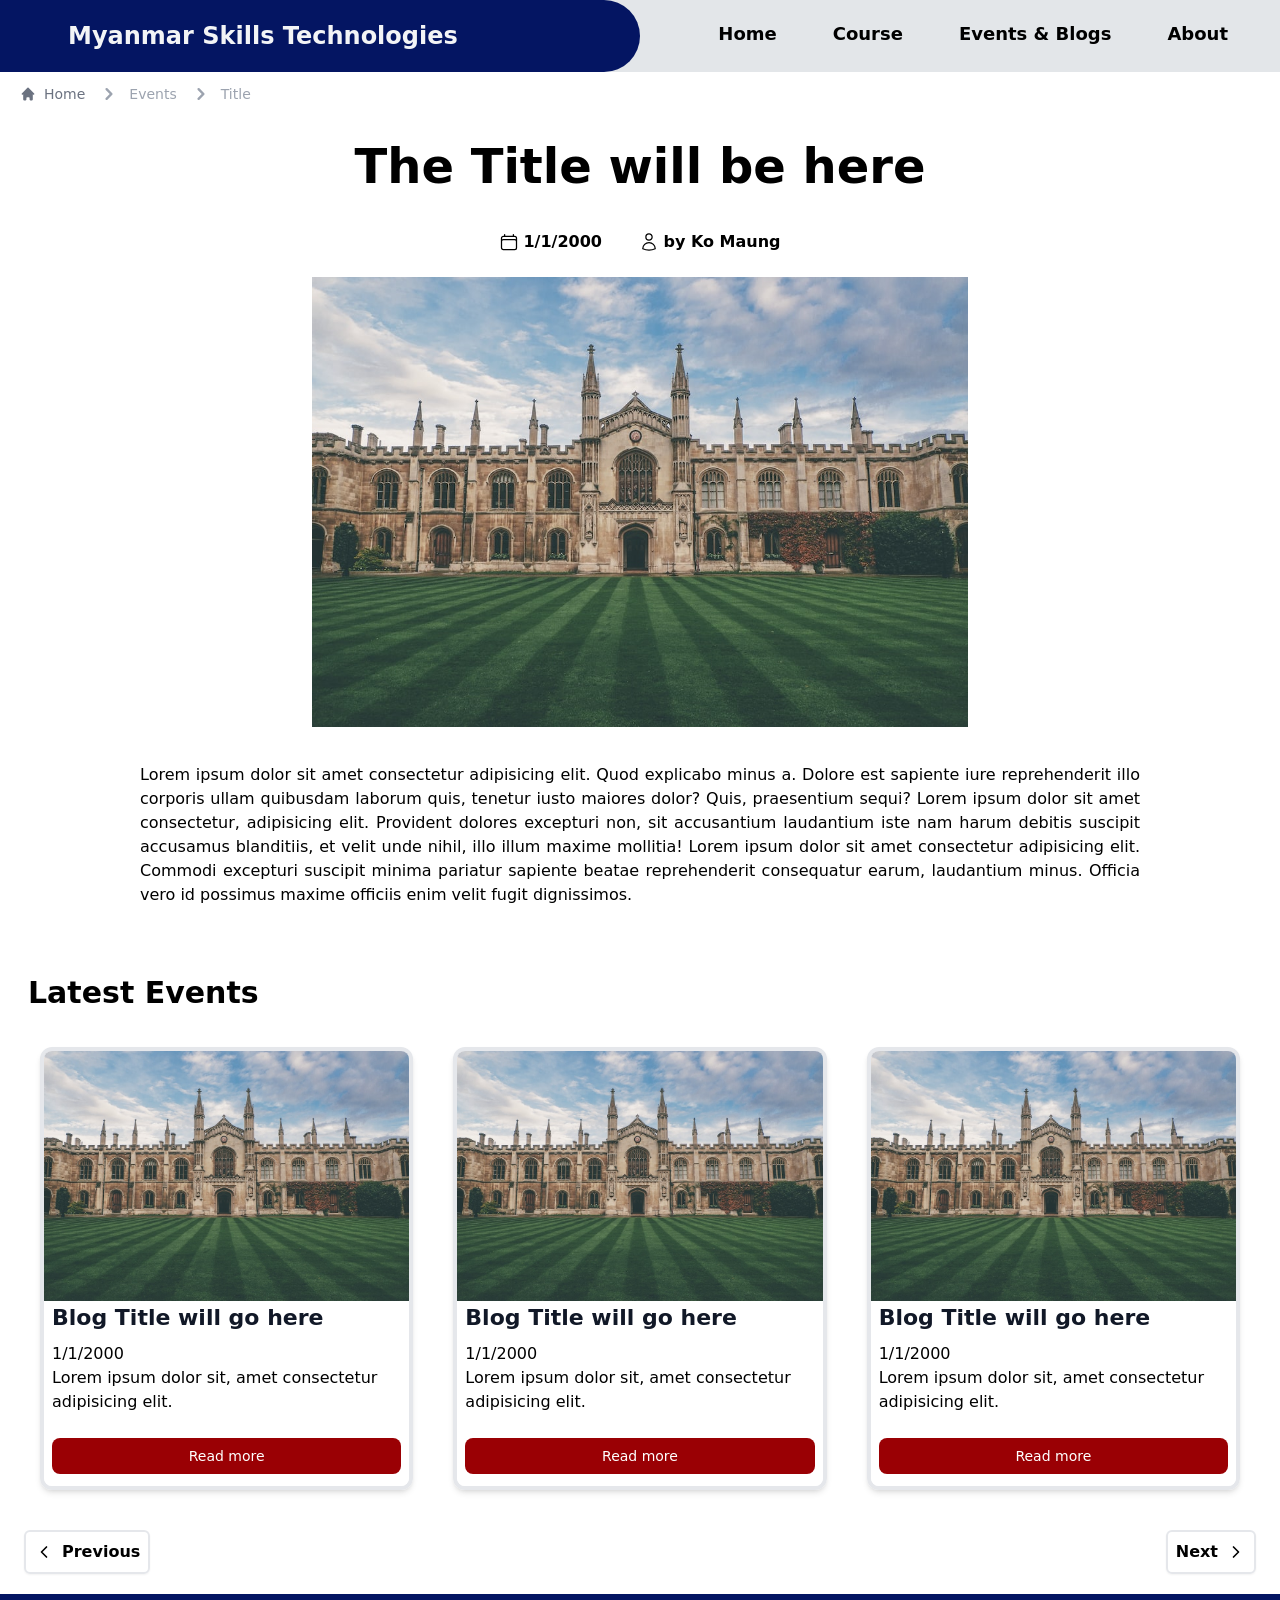
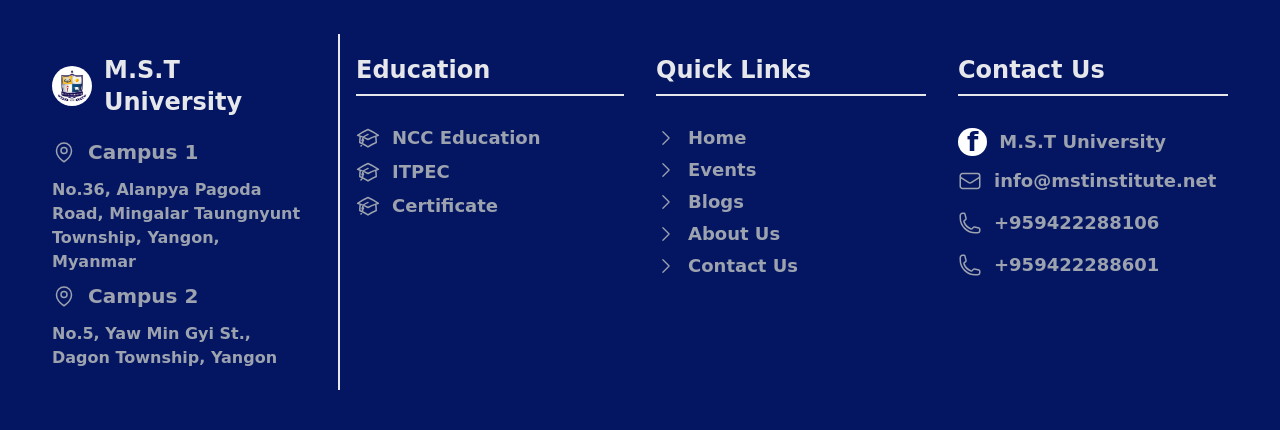
<file: public/blogSingle.html>
<html lang="en" class="scroll-smooth">
<head>
    <meta charset="UTF-8">
    <meta http-equiv="X-UA-Compatible" content="IE=edge">
    <meta name="viewport" content="width=device-width, initial-scale=1.0">
    <title>Single Blog</title>
    <link rel="icon" type="image/x-icon" href="../images/MST.ico">
    <link rel="stylesheet" href="styles.css">
</head>
<body class="font-sans">
    <div>
        <!-- Top Button -->
        <div class="fixed bottom-3 right-3 md:bottom-5 md:right-5 bg-secondary text-white rounded-md z-10">
            <button class="p-1 xs:p-2 hidden" onclick="toTop()" id="ToTop">
                <svg xmlns="http://www.w3.org/2000/svg" fill="none" viewBox="0 0 24 24" stroke-width="1.5" stroke="currentColor" class="w-6 h-6">
                    <path stroke-linecap="round" stroke-linejoin="round" d="M4.5 12.75l7.5-7.5 7.5 7.5m-15 6l7.5-7.5 7.5 7.5" />
                  </svg>
            </button>
        </div>


        <div>
            <div class="fixed w-full z-50">
                <nav> <!--backdrop-blur-md-->
                    <div
                        class=" grid xl:grid-cols-8 sm:grid-cols-5 xxs:grid-cols-2 bg-gray-300 lg:bg-gray-300/60 backdrop-blur-md ">
                        <div
                            class="flex xl:col-span-3 sm:col-span-2 xxs:col-span-1 pl-3 bg-primary rounded-r-full xl:rounded-none">
                            <div class="w-10 xs:w-auto pt-[5px] sm:w-auto xs:pt-0 mdl:pt-1">
                                <img src="../images/M.S.T LOGO.jpg" alt="M.S.T Logo"
                                    class="w-[55px] md:w-14 py-1 rounded-full">
                            </div>
                            <div class="sm:py-5 sm:mx-1 sm:px-3 xs:pt-5 xxs:pt-4 xs:px-0 mdl:mx-8 text-gray-100">
                                <a href="index.html">
                                <h1 class="flex sm:hidden ml-4 whitespace-nowrap text-lg font-bold xxs:inline">M.S.T
                                </h1>
                                <h1 class="flex lg:hidden Uni whitespace-nowrap text-lg md:text-2xl sm:inline xs-text[2px] xxs:hidden">
                                    M.S.T University</h1>
                                <h1 class="text-lg mdl:text-[18px] xl:text-2xl font-bold hidden lg:inline md:whitespace-nowrap Uni">
                                    Myanmar Skills Technologies</h1>
                                </a>
                            </div>
                        </div>

                        <!-- Space lol -->
                        <div class="lg:col-span-1 bg-primary rounded-r-full hidden xl:inline"></div>

                        <!-- Navigations -->
                        <div class="hidden lg:inline top-3 absolute right-6">
                            <ul class="inline-flex items-center text-lg font-semibold">
                                <li class="xlists">
                                    <a href="index.html">Home</a>
                                </li>
                                <li class="xlists cursor-pointer" onclick="openMenu('.ddops')">
                                    Course
                                    <div class="ddops hidden">
                                        <ul class="space-y-7 py-4">
                                            <li>
                                                <a href="AcademicNCC.html">NCC</a>
                                            </li>
                                            <li>
                                                <a href="AcademicITPEC.html">ITPEC</a>
                                            </li>
                                            <li>
                                                <a href="certificate.html">Certificate</a>
                                            </li>
                                        </ul>
                                    </div>
                                </li>
                                <li class="xlists cursor-pointer whitespace-nowrap" onclick="openMenu('.ddops2')">
                                    Events & Blogs
                                    <div class="ddops2 hidden">
                                        <ul class="space-y-7 py-4">
                                            <li>
                                                <a href="events.html">Events</a>
                                            </li>
                                            <li>
                                                <a href="blog.html">Blogs</a>
                                            </li>
                                        </ul>
                                    </div>
                                </li>
                                <li class="xlists cursor-pointer" onclick="openMenu('.ddops3')">
                                    About
                                    <div class="ddops3 hidden">
                                        <ul class="space-y-7 py-4">
                                            <li>
                                                <a href="about.html">About Us</a>
                                            </li>
                                            <li>
                                                <a href="contact.html">Contact Us</a>
                                            </li>
                                        </ul>
                                    </div>
                                </li>
                            </ul>
                        </div>
                        <div class="lg:hidden sm:col-span-3 xxs:col-span-1">
                            <div class="flex justify-end xs:py-3 xs:px-3 py-4 px-6">
                                <div class="cursor-pointer" onclick="showMenu()">
                                    <div>
                                        <svg xmlns="http://www.w3.org/2000/svg" fill="none" viewBox="0 0 24 24"
                                            stroke-width="1.5" stroke="currentColor"
                                            class="w-7 xs:w-9 transition ease-out duration-300" id="burger">
                                            <path stroke-linecap="round" stroke-linejoin="round"
                                                d="M3.75 6.75h16.5M3.75 12h16.5m-16.5 5.25h16.5" />
                                        </svg>
                                    </div>
                                    <div>
                                        <svg xmlns="http://www.w3.org/2000/svg" fill="none" viewBox="0 0 24 24"
                                            stroke-width="1.5" stroke="currentColor"
                                            class="w-7 xs:w-9 transition ease-out duration-300 hidden" id="cross">
                                            <path stroke-linecap="round" stroke-linejoin="round"
                                                d="M6 18L18 6M6 6l12 12" />
                                        </svg>
                                    </div>
                                </div>
                                <div class="smallMenu hidden" id="menu">
                                    <ul class=" text-base md:text-lg font-semibold">
                                        <li class="lists">
                                            <a href="index.html">
                                                <span>Home</span>
                                            </a>
                                        </li>
                                        <li class="lists">
                                            <a href="AcademicNCC.html">
                                                <span>NCC Educations</span>
                                            </a>
                                        </li>
                                        <li class="lists">
                                            <a href="AcademicITPEC.html">
                                                <span>ITPEC</span>
                                            </a>
                                        </li>
                                        <li class="lists">
                                            <a href="certificate.html">
                                                <span>Certificate</span>
                                            </a>
                                        </li>
                                        <li class="lists">
                                            <a href="events.html">
                                                <span>Events</span>
                                            </a>
                                        </li>
                                        <li class="lists">
                                            <a href="blog.html">
                                                <span>Blogs</span>
                                            </a>
                                        </li>
                                        <li class="lists">
                                            <a href="about.html">
                                                <span>About</span>
                                            </a>
                                        </li>
                                        <li class="lists">
                                            <a href="contact.html">
                                                <span>Contact Us</span>
                                            </a>
                                        </li>
                                    </ul>
                                </div>
                            </div>
                        </div>
                    </div>
                </nav>
            </div>
        </div>

        

        <main class="pt-14 md:pt-[70px]">

            <div>
                <!-- Breadcrumb-->
                <nav class="px-5 py-3 text-gray-800 w-full">
                    <ol class="inline-flex items-center space-x-1 md:space-x-3 w-full">
                    <li class="inline-flex items-center">
                        <a href="index.html" class="inline-flex items-center text-[11px] md:text-sm font-medium text-gray-500 hover:text-black">
                        <svg aria-hidden="true" class="w-4 h-4 mr-2" fill="currentColor" viewBox="0 0 20 20" xmlns="http://www.w3.org/2000/svg"><path d="M10.707 2.293a1 1 0 00-1.414 0l-7 7a1 1 0 001.414 1.414L4 10.414V17a1 1 0 001 1h2a1 1 0 001-1v-2a1 1 0 011-1h2a1 1 0 011 1v2a1 1 0 001 1h2a1 1 0 001-1v-6.586l.293.293a1 1 0 001.414-1.414l-7-7z"></path></svg>
                        Home
                        </a>
                    </li>
                    <li class="inline-flex items-center">
                        <a href="events.html" class="inline-flex items-center text-sm font-medium text-gray-400 hover:text-black">
                        <svg aria-hidden="true" class="w-6 h-6 text-gray-400" fill="currentColor" viewBox="0 0 20 20" xmlns="http://www.w3.org/2000/svg"><path fill-rule="evenodd" d="M7.293 14.707a1 1 0 010-1.414L10.586 10 7.293 6.707a1 1 0 011.414-1.414l4 4a1 1 0 010 1.414l-4 4a1 1 0 01-1.414 0z" clip-rule="evenodd"></path></svg>
                        <span class="ml-1 text-[11px] md:text-sm font-medium md:ml-2">Events</span>
                        </a>
                    </li>
                    <li aria-current="page">
                        <div class="flex items-center">
                        <svg aria-hidden="true" class="w-6 h-6 text-gray-400" fill="currentColor" viewBox="0 0 20 20" xmlns="http://www.w3.org/2000/svg"><path fill-rule="evenodd" d="M7.293 14.707a1 1 0 010-1.414L10.586 10 7.293 6.707a1 1 0 011.414-1.414l4 4a1 1 0 010 1.414l-4 4a1 1 0 01-1.414 0z" clip-rule="evenodd"></path></svg>
                        <span class="ml-1 text-[11px] md:text-sm font-medium md:ml-2 text-gray-400">Title</span>
                        </div>
                    </li>
                    </ol>
                </nav>
            </div> 
            <h1 class="text-2xl md:text-5xl font-bold text-center px-2 md:p-6">The Title will be here</h1>

            <div class="text-xs md:text-base text-center py-4 font-bold">
                <span class="px-4 inline-flex items-center">
                    <svg xmlns="http://www.w3.org/2000/svg" fill="none" viewBox="0 0 24 24" stroke-width="1.5" stroke="currentColor" class="w-6 h-6 pr-1">
                        <path stroke-linecap="round" stroke-linejoin="round" d="M6.75 3v2.25M17.25 3v2.25M3 18.75V7.5a2.25 2.25 0 012.25-2.25h13.5A2.25 2.25 0 0121 7.5v11.25m-18 0A2.25 2.25 0 005.25 21h13.5A2.25 2.25 0 0021 18.75m-18 0v-7.5A2.25 2.25 0 015.25 9h13.5A2.25 2.25 0 0121 11.25v7.5" >
                      </svg>                      
                    1/1/2000</span>
                <span class="px-4 inline-flex items-center">
                    <svg xmlns="http://www.w3.org/2000/svg" fill="none" viewBox="0 0 24 24" stroke-width="1.5" stroke="currentColor" class="w-6 h-6 pr-1">
                        <path stroke-linecap="round" stroke-linejoin="round" d="M15.75 6a3.75 3.75 0 11-7.5 0 3.75 3.75 0 017.5 0zM4.501 20.118a7.5 7.5 0 0114.998 0A17.933 17.933 0 0112 21.75c-2.676 0-5.216-.584-7.499-1.632z">
                      </svg>
                    by Ko Maung</span>
            </div>

            <div class="px-2 flex justify-center md:h-[450px]">
                <img src="../images/cambridge.JPG" alt="Main Blog Photo">
            </div>
    
            <div class="px-3 py-9">
                <div class="text-sm md:text-base md:px-32 text-justify">
                    <span>Lorem ipsum dolor sit amet consectetur adipisicing elit. Quod explicabo minus a. Dolore est sapiente iure reprehenderit illo corporis ullam quibusdam laborum quis, tenetur iusto maiores dolor? Quis, praesentium sequi? Lorem ipsum dolor sit amet consectetur, adipisicing elit. Provident dolores excepturi non, sit accusantium laudantium iste nam harum debitis suscipit accusamus blanditiis, et velit unde nihil, illo illum maxime mollitia! Lorem ipsum dolor sit amet consectetur adipisicing elit. Commodi excepturi suscipit minima pariatur sapiente beatae reprehenderit consequatur earum, laudantium minus. Officia vero id possimus maxime officiis enim velit fugit dignissimos.
                    </span>
                </div>
            </div>



            <!-- Other Posts -->
            <div class="md:pt-4">
                <div class="bg-white md:px-5">
                        <div class="py-4 px-2">
                            <h2 class="text-3xl font-bold text-center md:text-left">Latest Events</h2>
                        </div>

                        <div>
                            <div class="md:grid md:grid-cols-3 py-4">
                                <div class="sCard">
                                    <div class="sCardBody">
                                        <img class="rounded-t-lg" src="../images/cambridge.JPG" alt="Blog Photo">
                                        <div class="px-2 bg-white rounded-b-lg">
                                            <div>
                                                <h5 class="sHead">Blog Title will go here</h5>
                                            </div>
                                            <span>1/1/2000</span>
                                            <div>
                                                <span>
                                                    Lorem ipsum dolor sit, amet consectetur adipisicing elit.
                                                </span>
                                            </div>
                                            <div class="pt-6 pb-3">
                                                <a href="blogSingle.html"
                                                    class="block items-center px-3 py-2 text-sm font-medium text-center text-white bg-secondary rounded-lg hover:bg-blue-800 focus:ring-4 focus:outline-none focus:ring-blue-300">Read
                                                    more</a>
                                            </div>
                                        </div>
                                    </div>
                                </div>
                                <div class="sCard">
                                    <div class="sCardBody">
                                        <img class="rounded-t-lg" src="../images/cambridge.JPG" alt="Blog Photo">
                                        <div class="px-2 bg-white rounded-b-lg">
                                            <div>
                                                <h5 class="sHead">Blog Title will go here</h5>
                                            </div>
                                            <span>1/1/2000</span>
                                            <div>
                                                <span>
                                                    Lorem ipsum dolor sit, amet consectetur adipisicing elit.
                                                </span>
                                            </div>
                                            <div class="pt-6 pb-3">
                                                <a href="blogSingle.html"
                                                    class="block items-center px-3 py-2 text-sm font-medium text-center text-white bg-secondary rounded-lg hover:bg-blue-800 focus:ring-4 focus:outline-none focus:ring-blue-300">Read
                                                    more</a>
                                            </div>
                                        </div>
                                    </div>
                                </div>
                                <div class="sCard">
                                    <div class="sCardBody">
                                        <img class="rounded-t-lg" src="../images/cambridge.JPG" alt="Blog Photo">
                                        <div class="px-2 bg-white rounded-b-lg">
                                            <div>
                                                <h5 class="sHead">Blog Title will go here</h5>
                                            </div>
                                            <span>1/1/2000</span>
                                            <div>
                                                <span>
                                                    Lorem ipsum dolor sit, amet consectetur adipisicing elit.
                                                </span>
                                            </div>
                                            <div class="pt-6 pb-3">
                                                <a href="blogSingle.html"
                                                    class="block items-center px-3 py-2 text-sm font-medium text-center text-white bg-secondary rounded-lg hover:bg-blue-800 focus:ring-4 focus:outline-none focus:ring-blue-300">Read
                                                    more</a>
                                            </div>
                                        </div>
                                    </div>
                                </div>
                            </div>
                        </div>
                    </div>
                </div>
                

                <div class="inline-flex min-w-full justify-between font-semibold py-5 px-6">
                    <button title="previous" type="button" class="inline-flex items-center justify-center p-2 border-2 rounded-md shadow-sm hover:shadow-lg">
                        <svg viewBox="0 0 24 24" stroke="currentColor" stroke-width="2" fill="none" stroke-linecap="round" stroke-linejoin="round" class="w-5">
                            <polyline points="15 18 9 12 15 6"></polyline>
                        </svg>
                        <span class="pl-2">Previous</span>
                    </button>
                    <button title="next" type="button" class="inline-flex items-center justify-center p-2 border-2 rounded-md shadow-sm hover:shadow-lg">
                        <span class="pr-2">Next</span>
                        <svg viewBox="0 0 24 24" stroke="currentColor" stroke-width="2" fill="none" stroke-linecap="round" stroke-linejoin="round" class="w-5">
                            <polyline points="9 18 15 12 9 6"></polyline>
                        </svg>
                    </button>
                </div>
            </div>



            <!-- Contact Us -->
        <div class="lg:px-4 bg-primary text-gray-400">
            <div class="lg:grid lg:grid-cols-4 px-3 md:px-5 py-10">
                <div class="lg:col-span-1 px-4 md:mr-4 py-5 font-semibold">
                    <div class="inline-flex items-center pb-5">
                        <img src="../images/M.S.T LOGO.jpg" alt="M.S.T Logo" class="w-10 rounded-full">
                        <span class="text-2xl pl-3 text-gray-200">M.S.T University</span>
                    </div>
                    <div>
                        <div class="inline-flex items-center pb-3">
                            <svg xmlns="http://www.w3.org/2000/svg" fill="none" viewBox="0 0 24 24" stroke-width="1.5" stroke="currentColor" class="w-6 h-6">
                                <path stroke-linecap="round" stroke-linejoin="round" d="M15 10.5a3 3 0 11-6 0 3 3 0 016 0z" />
                                <path stroke-linecap="round" stroke-linejoin="round" d="M19.5 10.5c0 7.142-7.5 11.25-7.5 11.25S4.5 17.642 4.5 10.5a7.5 7.5 0 1115 0z" />
                              </svg>                              
                            <p class="pl-3 text-xl">Campus 1</p>
                        </div>
                        <p>No.36, Alanpya Pagoda Road, Mingalar Taungnyunt Township, Yangon, Myanmar</p>
                    </div>
                    <div class="pt-2">
                        <div class="inline-flex items-center pb-3">
                            <svg xmlns="http://www.w3.org/2000/svg" fill="none" viewBox="0 0 24 24" stroke-width="1.5" stroke="currentColor" class="w-6 h-6">
                                <path stroke-linecap="round" stroke-linejoin="round" d="M15 10.5a3 3 0 11-6 0 3 3 0 016 0z" />
                                <path stroke-linecap="round" stroke-linejoin="round" d="M19.5 10.5c0 7.142-7.5 11.25-7.5 11.25S4.5 17.642 4.5 10.5a7.5 7.5 0 1115 0z" />
                              </svg>                              
                            <p class="pl-3 text-xl">Campus 2</p>
                        </div>
                        <p>No.5, Yaw Min Gyi St., Dagon Township, Yangon</p>
                    </div>
                </div>
                
                <!-- Quick Links -->
                <div class="lg:col-span-1 px-4 py-5 lg:border-l-2">
                    <h4 class="text-2xl font-semibold border-b-2 pb-2 mb-2 text-gray-200">Education</h4>
                    <ul class="text-lg font-semibold pt-5">
                        <li>
                            <div class="inline-flex items-center hover:text-gray-200">
                                <svg xmlns="http://www.w3.org/2000/svg" fill="none" viewBox="0 0 24 24" stroke-width="1.5" stroke="currentColor" class="w-6 h-6">
                                    <path stroke-linecap="round" stroke-linejoin="round" d="M4.26 10.147a60.436 60.436 0 00-.491 6.347A48.627 48.627 0 0112 20.904a48.627 48.627 0 018.232-4.41 60.46 60.46 0 00-.491-6.347m-15.482 0a50.57 50.57 0 00-2.658-.813A59.905 59.905 0 0112 3.493a59.902 59.902 0 0110.399 5.84c-.896.248-1.783.52-2.658.814m-15.482 0A50.697 50.697 0 0112 13.489a50.702 50.702 0 017.74-3.342M6.75 15a.75.75 0 100-1.5.75.75 0 000 1.5zm0 0v-3.675A55.378 55.378 0 0112 8.443m-7.007 11.55A5.981 5.981 0 006.75 15.75v-1.5" />
                                  </svg>                                      
                                    <a href="AcademicNCC.html" class="pl-3">NCC Education</a>
                            </div>
                        </li>
                        <li>
                            <div class="inline-flex items-center hover:text-gray-200">
                                <svg xmlns="http://www.w3.org/2000/svg" fill="none" viewBox="0 0 24 24" stroke-width="1.5" stroke="currentColor" class="w-6 h-6">
                                    <path stroke-linecap="round" stroke-linejoin="round" d="M4.26 10.147a60.436 60.436 0 00-.491 6.347A48.627 48.627 0 0112 20.904a48.627 48.627 0 018.232-4.41 60.46 60.46 0 00-.491-6.347m-15.482 0a50.57 50.57 0 00-2.658-.813A59.905 59.905 0 0112 3.493a59.902 59.902 0 0110.399 5.84c-.896.248-1.783.52-2.658.814m-15.482 0A50.697 50.697 0 0112 13.489a50.702 50.702 0 017.74-3.342M6.75 15a.75.75 0 100-1.5.75.75 0 000 1.5zm0 0v-3.675A55.378 55.378 0 0112 8.443m-7.007 11.55A5.981 5.981 0 006.75 15.75v-1.5" />
                                  </svg>                                      
                                <a href="AcademicITPEC.html" class="pl-3">ITPEC</a>
                            </div>
                        </li>
                        <li>
                            <div class="inline-flex items-center hover:text-gray-200">
                                <svg xmlns="http://www.w3.org/2000/svg" fill="none" viewBox="0 0 24 24" stroke-width="1.5" stroke="currentColor" class="w-6 h-6">
                                    <path stroke-linecap="round" stroke-linejoin="round" d="M4.26 10.147a60.436 60.436 0 00-.491 6.347A48.627 48.627 0 0112 20.904a48.627 48.627 0 018.232-4.41 60.46 60.46 0 00-.491-6.347m-15.482 0a50.57 50.57 0 00-2.658-.813A59.905 59.905 0 0112 3.493a59.902 59.902 0 0110.399 5.84c-.896.248-1.783.52-2.658.814m-15.482 0A50.697 50.697 0 0112 13.489a50.702 50.702 0 017.74-3.342M6.75 15a.75.75 0 100-1.5.75.75 0 000 1.5zm0 0v-3.675A55.378 55.378 0 0112 8.443m-7.007 11.55A5.981 5.981 0 006.75 15.75v-1.5" />
                                  </svg>                                      
                                <a href="certificate.html" class="pl-3">Certificate</a>
                            </div>
                        </li>
                    </ul>
                </div>
                <div class="lg:col-span-1 px-4 py-5">
                    <h4 class="text-2xl font-semibold border-b-2 pb-2 mb-2 text-gray-200">Quick Links</h4>
                    <span class="w-full h-[2px] border-t-2"></span>
                    <ul class="text-lg font-semibold pt-5">
                        <li>
                            <div class="inline-flex items-center hover:text-gray-200">
                                <svg xmlns="http://www.w3.org/2000/svg" fill="none" viewBox="0 0 24 24" stroke-width="1.5" stroke="currentColor" class="w-5 h-5">
                                    <path stroke-linecap="round" stroke-linejoin="round" d="M8.25 4.5l7.5 7.5-7.5 7.5">
                                </svg> 
                                <a href="index.html" class="pl-3">Home</a>  
                            </div>
                        </li>
                        <li>
                            <div class="inline-flex items-center hover:text-gray-200">
                                <svg xmlns="http://www.w3.org/2000/svg" fill="none" viewBox="0 0 24 24" stroke-width="1.5" stroke="currentColor" class="w-5 h-5">
                                    <path stroke-linecap="round" stroke-linejoin="round" d="M8.25 4.5l7.5 7.5-7.5 7.5">
                                </svg> 
                                <a href="events.html" class="pl-3">Events</a>  
                            </div>
                        </li>
                        <li>
                            <div class="inline-flex items-center hover:text-gray-200">
                                <svg xmlns="http://www.w3.org/2000/svg" fill="none" viewBox="0 0 24 24" stroke-width="1.5" stroke="currentColor" class="w-5 h-5">
                                    <path stroke-linecap="round" stroke-linejoin="round" d="M8.25 4.5l7.5 7.5-7.5 7.5">
                                </svg> 
                                <a href="blog.html" class="pl-3">Blogs</a>  
                            </div>
                        </li>
                        <li>
                            <div class="inline-flex items-center hover:text-gray-200">
                                <svg xmlns="http://www.w3.org/2000/svg" fill="none" viewBox="0 0 24 24" stroke-width="1.5" stroke="currentColor" class="w-5 h-5">
                                    <path stroke-linecap="round" stroke-linejoin="round" d="M8.25 4.5l7.5 7.5-7.5 7.5">
                                </svg> 
                                <a href="about.html" class="pl-3">About Us</a>  
                            </div>
                        </li>
                        <li>
                            <div class="inline-flex items-center hover:text-gray-200">
                                <svg xmlns="http://www.w3.org/2000/svg" fill="none" viewBox="0 0 24 24" stroke-width="1.5" stroke="currentColor" class="w-5 h-5">
                                    <path stroke-linecap="round" stroke-linejoin="round" d="M8.25 4.5l7.5 7.5-7.5 7.5">
                                </svg> 
                                <a href="contact.html" class="pl-3">Contact Us</a>  
                            </div>
                        </li>
                    </ul>
                </div>
                <div class="md:col-span-1 px-4 py-5">
                    <h4 class="text-2xl font-semibold border-b-2 pb-2 mb-2 text-gray-200">Contact Us</h4>
                    <ul class="text-lg font-semibold pt-5">
                        <li class="py-1 hover:text-gray-200">
                            <div class="inline-flex items-center">
                                <span class="px-[9px] text-[26px] bg-white text-primary rounded-full font-bold">f</span>
                                <a href="https://www.facebook.com/MyanmarSkillofTechnologies" target="_blank" class="pl-3">M.S.T University</a>
                            </div>
                        </li>
                        <li class="py-1 hover:text-gray-200">
                            <div class="inline-flex items-center">
                                <div class="inline-flex items-center">
                                    <svg xmlns="http://www.w3.org/2000/svg" fill="none" viewBox="0 0 24 24" stroke-width="1.5" stroke="currentColor" class="w-6 h-6">
                                        <path stroke-linecap="round" stroke-linejoin="round" d="M21.75 6.75v10.5a2.25 2.25 0 01-2.25 2.25h-15a2.25 2.25 0 01-2.25-2.25V6.75m19.5 0A2.25 2.25 0 0019.5 4.5h-15a2.25 2.25 0 00-2.25 2.25m19.5 0v.243a2.25 2.25 0 01-1.07 1.916l-7.5 4.615a2.25 2.25 0 01-2.36 0L3.32 8.91a2.25 2.25 0 01-1.07-1.916V6.75" />
                                      </svg>   
                                    <a href="mailto:info@mstinstitute.net" target="_blank" class="pl-3">
                                        info@mstinstitute.net
                                    </a>
                                </div>
                            </div>
                        </li>
                        <li class="py-1 hover:text-gray-200">
                            <div class="inline-flex items-center">
                                <svg xmlns="http://www.w3.org/2000/svg" fill="none" viewBox="0 0 24 24" stroke-width="1.5" stroke="currentColor" class="w-6 h-6">
                                    <path stroke-linecap="round" stroke-linejoin="round" d="M2.25 6.75c0 8.284 6.716 15 15 15h2.25a2.25 2.25 0 002.25-2.25v-1.372c0-.516-.351-.966-.852-1.091l-4.423-1.106c-.44-.11-.902.055-1.173.417l-.97 1.293c-.282.376-.769.542-1.21.38a12.035 12.035 0 01-7.143-7.143c-.162-.441.004-.928.38-1.21l1.293-.97c.363-.271.527-.734.417-1.173L6.963 3.102a1.125 1.125 0 00-1.091-.852H4.5A2.25 2.25 0 002.25 4.5v2.25z" />
                                </svg>  
                                <a href="tel:+959422288106" target="_blank" class="pl-3">
                                    +959422288106
                                </a>
                            </div>
                        </li>
                        <li class="py-1 hover:text-gray-200">
                            <div class="inline-flex items-center">
                                <svg xmlns="http://www.w3.org/2000/svg" fill="none" viewBox="0 0 24 24" stroke-width="1.5" stroke="currentColor" class="w-6 h-6">
                                    <path stroke-linecap="round" stroke-linejoin="round" d="M2.25 6.75c0 8.284 6.716 15 15 15h2.25a2.25 2.25 0 002.25-2.25v-1.372c0-.516-.351-.966-.852-1.091l-4.423-1.106c-.44-.11-.902.055-1.173.417l-.97 1.293c-.282.376-.769.542-1.21.38a12.035 12.035 0 01-7.143-7.143c-.162-.441.004-.928.38-1.21l1.293-.97c.363-.271.527-.734.417-1.173L6.963 3.102a1.125 1.125 0 00-1.091-.852H4.5A2.25 2.25 0 002.25 4.5v2.25z" />
                                </svg>  
                                <a href="tel:+959422288601" target="_blank" class="pl-3">
                                    +959422288601
                                </a>
                            </div>
                        </li>
                    </ul>
                </div>
            </div>
        </div>
            
        </main>
        
    </div>
</body>
<script src="app.js"></script>
</html>
</file>
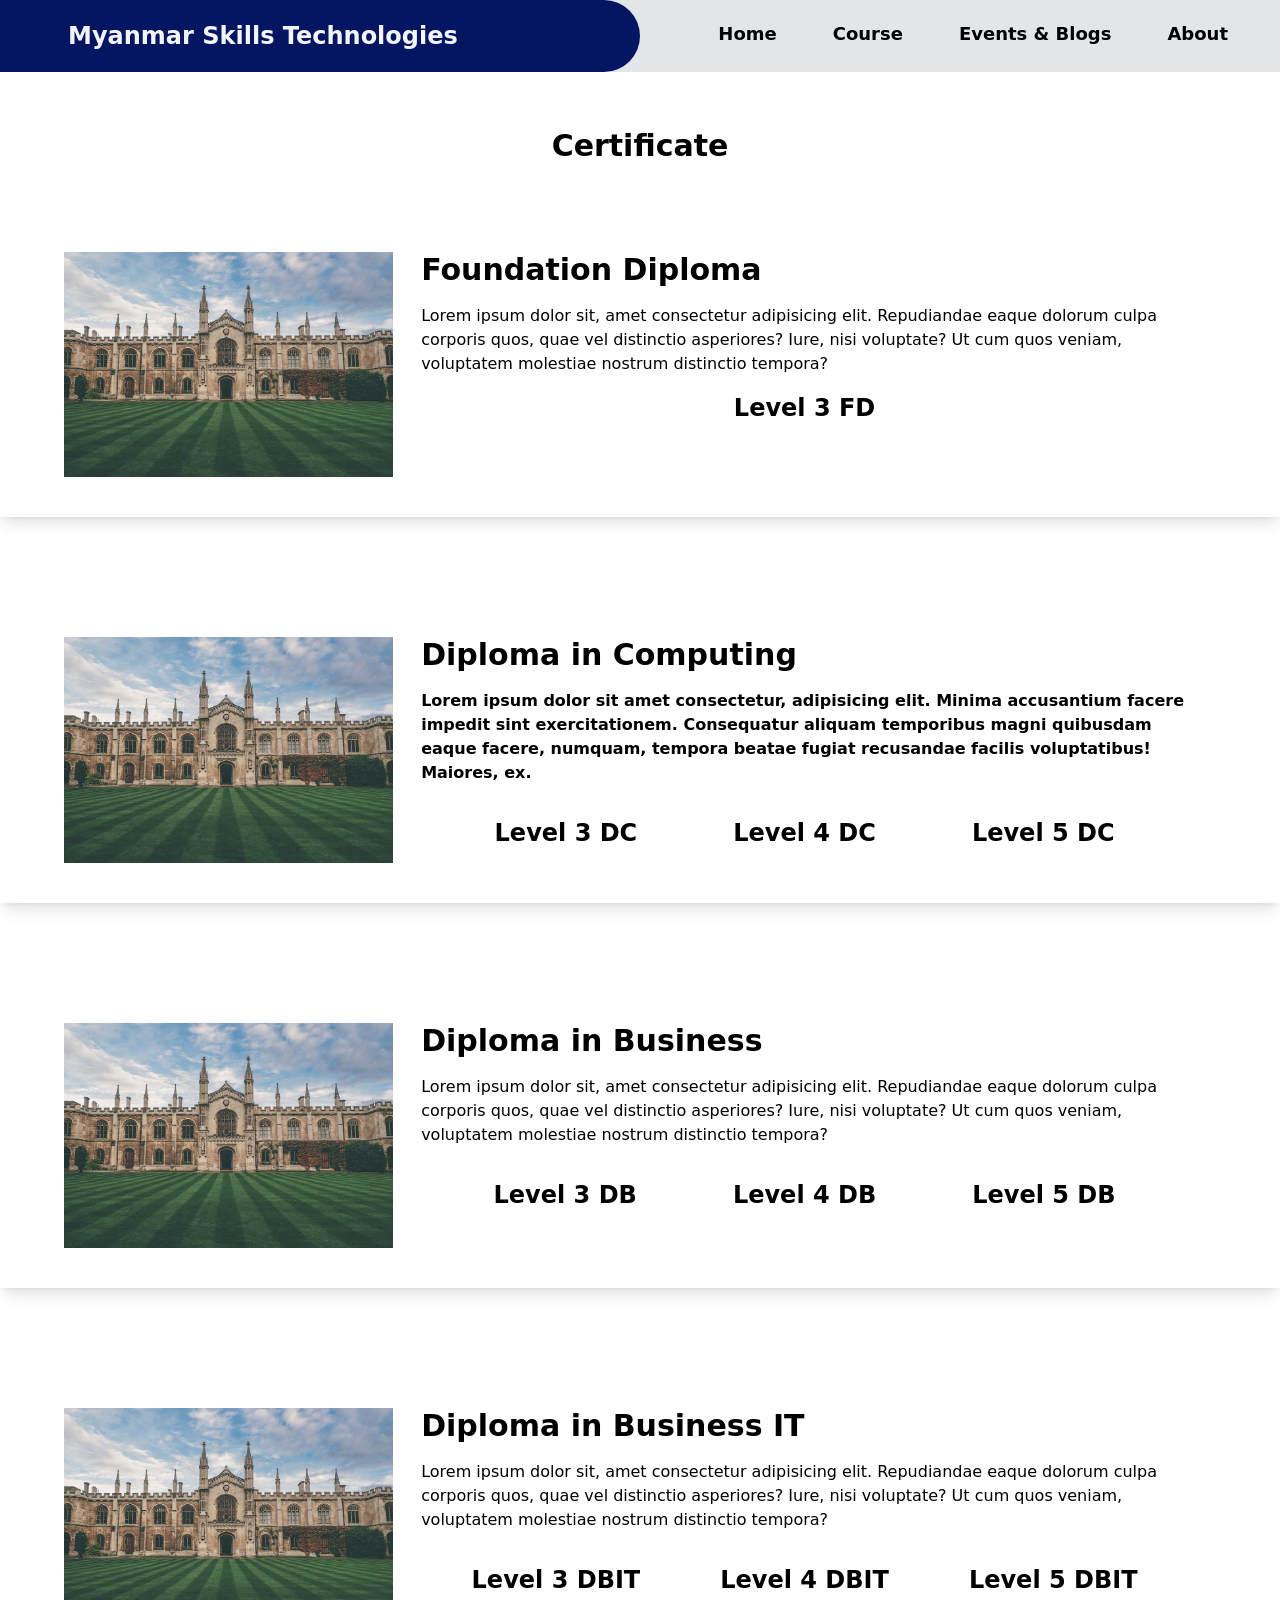
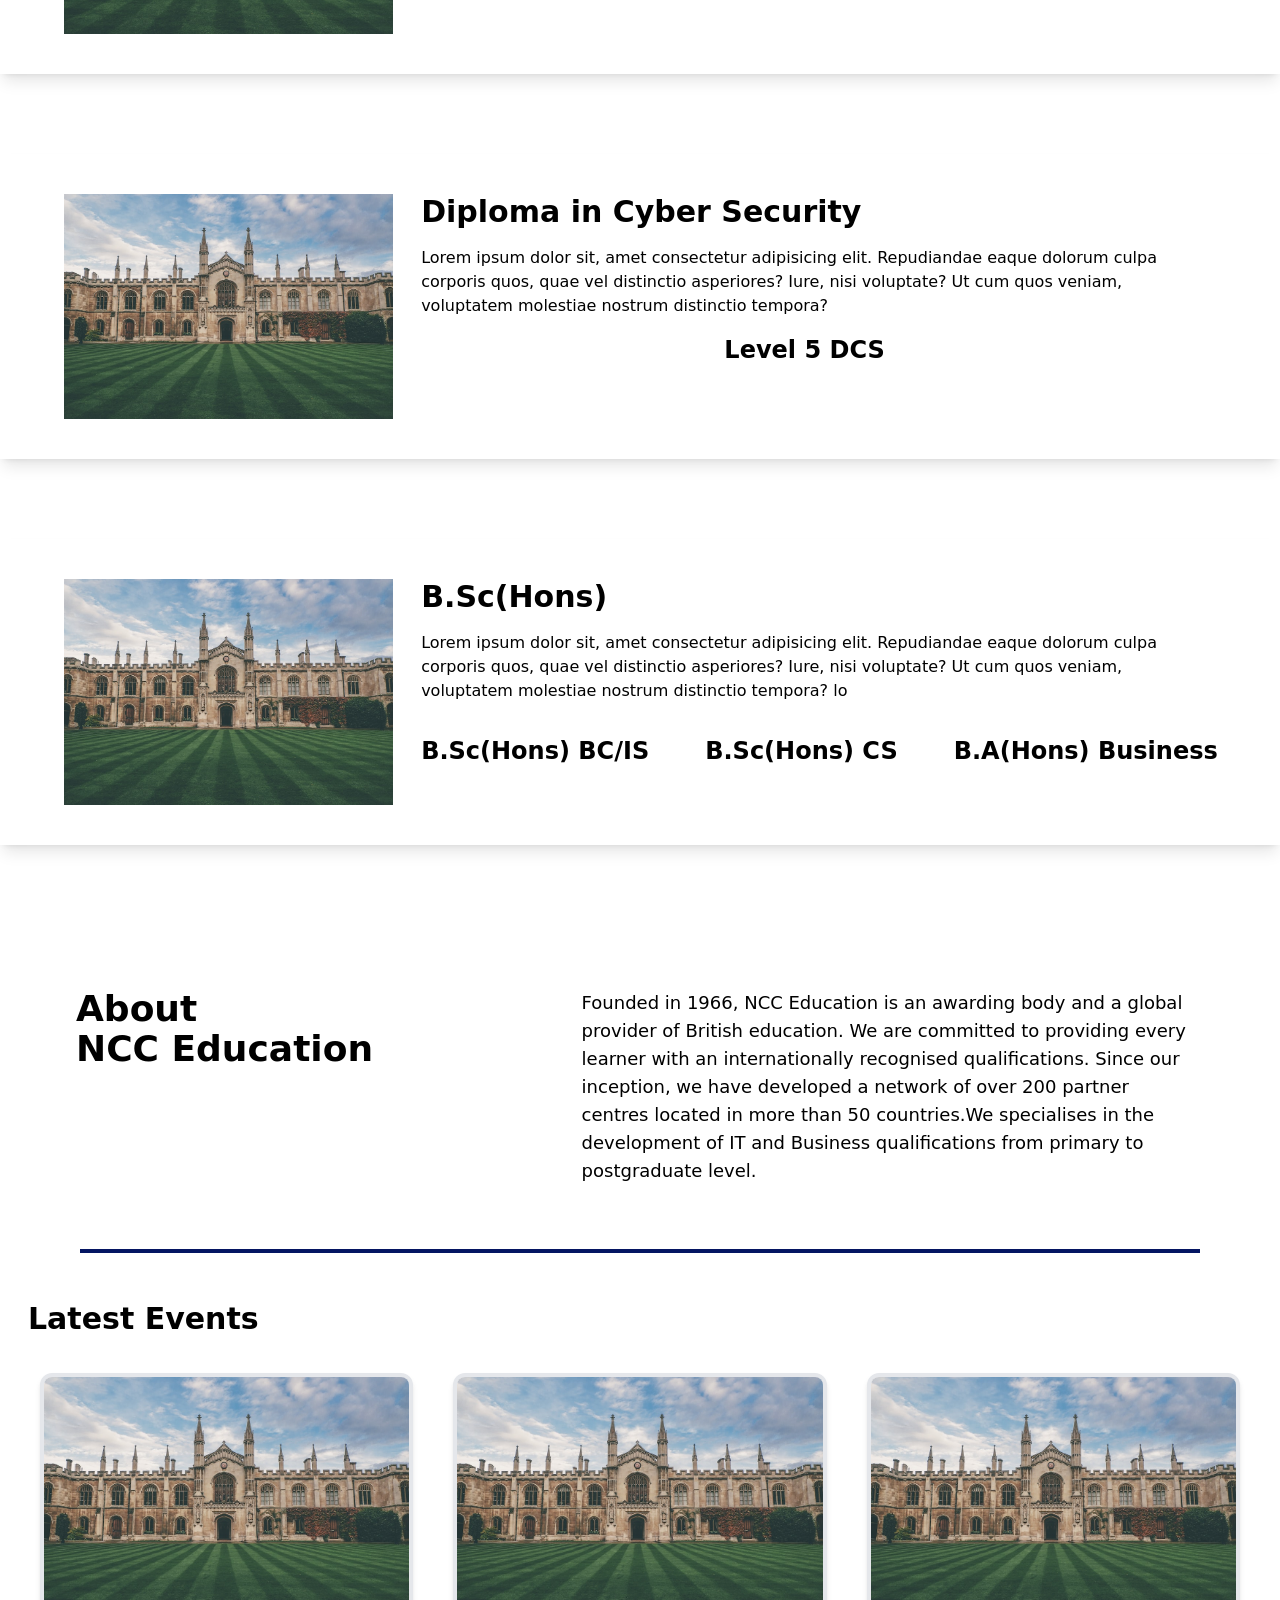
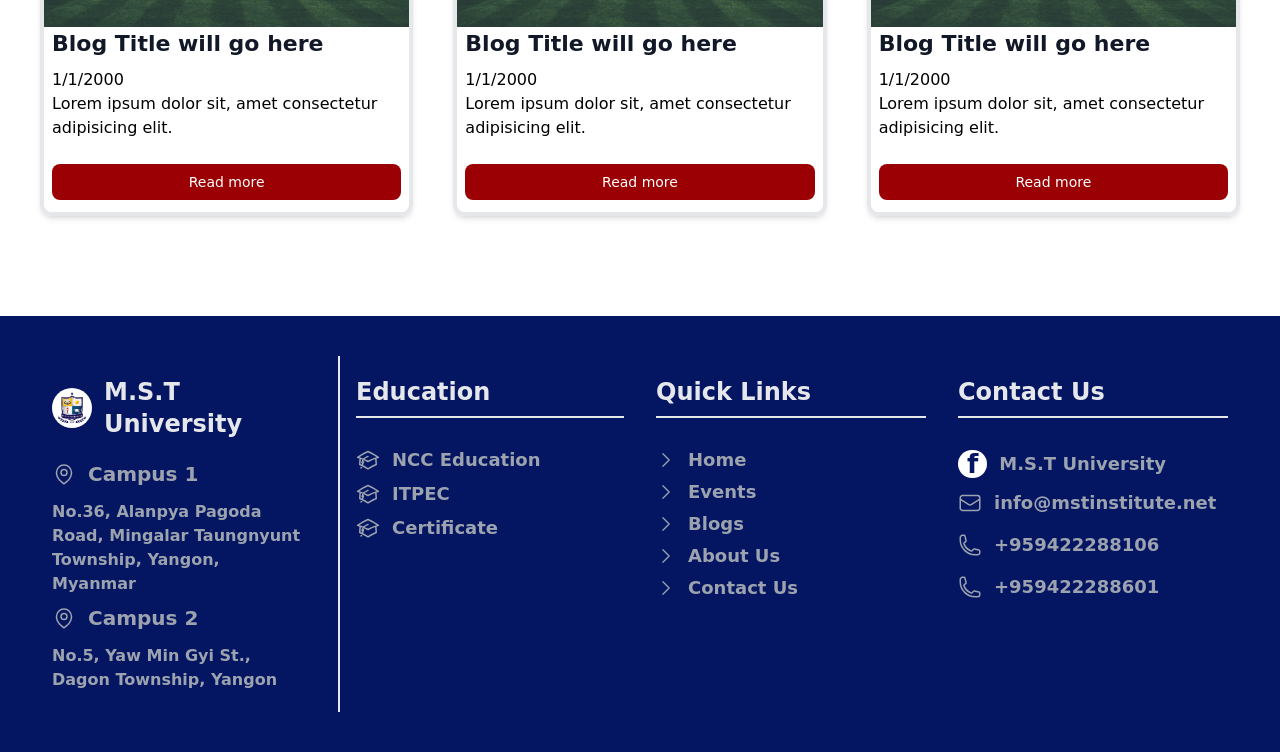
<file: public/certificate.html>
<html lang="en" class="scroll-smooth">
<head>
    <meta charset="UTF-8">
    <meta http-equiv="X-UA-Compatible" content="IE=edge">
    <meta name="viewport" content="width=device-width, initial-scale=1.0">
    <title>Certificate</title>
    <link rel="icon" type="image/x-icon" href="../images/MST.ico">
    <link rel="stylesheet" href="styles.css">
</head>
<body>
        <!-- Top Button -->
        <div class="fixed bottom-3 right-3 md:bottom-5 md:right-5 bg-red-700 text-white rounded-md z-10">
            <button class="p-1 xs:p-2 hidden" onclick="toTop()" id="ToTop">
                <svg xmlns="http://www.w3.org/2000/svg" fill="none" viewBox="0 0 24 24" stroke-width="1.5" stroke="currentColor" class="w-6 h-6">
                    <path stroke-linecap="round" stroke-linejoin="round" d="M4.5 12.75l7.5-7.5 7.5 7.5m-15 6l7.5-7.5 7.5 7.5">
                  </svg>
            </button>
        </div>
        <div>
            <div class="fixed w-full z-50">
                <nav> <!--backdrop-blur-md-->
                    <div
                        class=" grid xl:grid-cols-8 sm:grid-cols-5 xxs:grid-cols-2 bg-gray-300 lg:bg-gray-300/60 backdrop-blur-md ">
                        <div
                            class="flex xl:col-span-3 sm:col-span-2 xxs:col-span-1 pl-3 bg-primary rounded-r-full xl:rounded-none">
                            <div class="w-10 xs:w-auto pt-[5px] sm:w-auto xs:pt-0 mdl:pt-1">
                                <img src="../images/M.S.T LOGO.jpg" alt="M.S.T Logo"
                                    class="w-[55px] md:w-14 py-1 rounded-full">
                            </div>
                            <div class="sm:py-5 sm:mx-1 sm:px-3 xs:pt-5 xxs:pt-4 xs:px-0 mdl:mx-8 text-gray-100">
                                <a href="index.html">
                                <h1 class="flex sm:hidden ml-4 whitespace-nowrap text-lg font-bold xxs:inline">M.S.T
                                </h1>
                                <h1 class="flex lg:hidden Uni whitespace-nowrap text-lg md:text-2xl sm:inline xs-text[2px] xxs:hidden">
                                    M.S.T University</h1>
                                <h1 class="text-lg mdl:text-[18px] xl:text-2xl font-bold hidden lg:inline md:whitespace-nowrap Uni">
                                    Myanmar Skills Technologies</h1>
                                </a>
                            </div>
                        </div>

                        <!-- Space lol -->
                        <div class="lg:col-span-1 bg-primary rounded-r-full hidden xl:inline"></div>

                        <!-- Navigations -->
                        <div class="hidden lg:inline top-3 absolute right-6">
                            <ul class="inline-flex items-center text-lg font-semibold">
                                <li class="xlists">
                                    <a href="index.html">Home</a>
                                </li>
                                <li class="xlists cursor-pointer" onclick="openMenu('.ddops')">
                                    Course
                                    <div class="ddops hidden">
                                        <ul class="space-y-7 py-4">
                                            <li>
                                                <a href="AcademicNCC.html">NCC</a>
                                            </li>
                                            <li>
                                                <a href="AcademicITPEC.html">ITPEC</a>
                                            </li>
                                            <li>
                                                <a href="certificate.html">Certificate</a>
                                            </li>
                                        </ul>
                                    </div>
                                </li>
                                <li class="xlists cursor-pointer whitespace-nowrap" onclick="openMenu('.ddops2')">
                                    Events & Blogs
                                    <div class="ddops2 hidden">
                                        <ul class="space-y-7 py-4">
                                            <li>
                                                <a href="events.html">Events</a>
                                            </li>
                                            <li>
                                                <a href="blog.html">Blogs</a>
                                            </li>
                                        </ul>
                                    </div>
                                </li>
                                <li class="xlists cursor-pointer" onclick="openMenu('.ddops3')">
                                    About
                                    <div class="ddops3 hidden">
                                        <ul class="space-y-7 py-4">
                                            <li>
                                                <a href="about.html">About Us</a>
                                            </li>
                                            <li>
                                                <a href="contact.html">Contact Us</a>
                                            </li>
                                        </ul>
                                    </div>
                                </li>
                            </ul>
                        </div>
                        <div class="lg:hidden sm:col-span-3 xxs:col-span-1">
                            <div class="flex justify-end xs:py-3 xs:px-3 py-4 px-6">
                                <div class="cursor-pointer" onclick="showMenu()">
                                    <div>
                                        <svg xmlns="http://www.w3.org/2000/svg" fill="none" viewBox="0 0 24 24"
                                            stroke-width="1.5" stroke="currentColor"
                                            class="w-7 xs:w-9 transition ease-out duration-300" id="burger">
                                            <path stroke-linecap="round" stroke-linejoin="round"
                                                d="M3.75 6.75h16.5M3.75 12h16.5m-16.5 5.25h16.5" />
                                        </svg>
                                    </div>
                                    <div>
                                        <svg xmlns="http://www.w3.org/2000/svg" fill="none" viewBox="0 0 24 24"
                                            stroke-width="1.5" stroke="currentColor"
                                            class="w-7 xs:w-9 transition ease-out duration-300 hidden" id="cross">
                                            <path stroke-linecap="round" stroke-linejoin="round"
                                                d="M6 18L18 6M6 6l12 12" />
                                        </svg>
                                    </div>
                                </div>
                                <div class="smallMenu hidden" id="menu">
                                    <ul class=" text-base md:text-lg font-semibold">
                                        <li class="lists">
                                            <a href="index.html">
                                                <span>Home</span>
                                            </a>
                                        </li>
                                        <li class="lists">
                                            <a href="AcademicNCC.html">
                                                <span>NCC Educations</span>
                                            </a>
                                        </li>
                                        <li class="lists">
                                            <a href="AcademicITPEC.html">
                                                <span>ITPEC</span>
                                            </a>
                                        </li>
                                        <li class="lists">
                                            <a href="certificate.html">
                                                <span>Certificate</span>
                                            </a>
                                        </li>
                                        <li class="lists">
                                            <a href="events.html">
                                                <span>Events</span>
                                            </a>
                                        </li>
                                        <li class="lists">
                                            <a href="blog.html">
                                                <span>Blogs</span>
                                            </a>
                                        </li>
                                        <li class="lists">
                                            <a href="about.html">
                                                <span>About</span>
                                            </a>
                                        </li>
                                        <li class="lists">
                                            <a href="contact.html">
                                                <span>Contact Us</span>
                                            </a>
                                        </li>
                                    </ul>
                                </div>
                            </div>
                        </div>
                    </div>
                </nav>
            </div>
        </div>
    

    <!-- Main Contents -->
    <main class="pt-20 overflow-hidden">


        <div class="px-4 py-12">
            <div class="flex justify-center">
                <h1 class="Headtext">Certificate</h1>
            </div>
        </div>

        <div class="pb-4 md:pb-10">

            <!-- Foundation Diploma -->
            <div class="mb-5 md:mb-20 px-4 md:px-16 shadow-lg bg-white">
                <div class="md:grid md:grid-cols-7 py-10">
                    <div class="md:col-span-2">
                        <img src="../images/cambridge.JPG" alt="">
                    </div>
                    <div class="md:col-span-5 px-7 space-y-4 pt-5 md:pt-0">
                        <span class="text-2xl md:text-3xl font-bold">Foundation Diploma</span>
                        <p>Lorem ipsum dolor sit, amet consectetur adipisicing elit. Repudiandae eaque dolorum culpa corporis quos, quae vel distinctio asperiores? Iure, nisi voluptate? Ut cum quos veniam, voluptatem molestiae nostrum distinctio tempora?</p>
                        <div class="text-center">
                            <ul class="lg:inline-flex md:space-x-36 space-y-4 text-lg items-baseline font-semibold md:text-2xl">
                                <li>
                                    <a href="L3DC.html" class="hidden lg:inline hover:underline hover:text-primary">Level 3 FD</a>
                                    <a href="L3DC.html" class="lg:hidden text-primary">Level 3 Foundation Diploma</a>
                                </li>
                            </ul>
                        </div>
                    </div>
                </div>
            </div>

            <!-- Diploma in Computing -->
            <div class="my-5 md:my-20 px-4 md:px-16 shadow-lg bg-white">
                <div class="md:grid md:grid-cols-7 py-5 md:py-10">
                    <div class="md:col-span-2">
                        <img src="../images/cambridge.JPG" alt="">
                    </div>
                    <div class="md:col-span-5 px-7 space-y-4 pt-5 md:pt-0">
                        <span class="text-2xl whitespace-nowrap md:text-3xl font-bold">Diploma in Computing</span>
                        <p class="font-semibold">Lorem ipsum dolor sit amet consectetur, adipisicing elit. Minima accusantium facere impedit sint exercitationem. Consequatur aliquam temporibus magni quibusdam eaque facere, numquam, tempora beatae fugiat recusandae facilis voluptatibus! Maiores, ex.</p>
                        <div class="text-center">
                            <ul class="lg:inline-flex lg:space-x-24 space-y-4 text-lg items-baseline font-semibold md:text-2xl">
                                <li>
                                    <a href="L3DC.html" class="hidden lg:inline hover:underline hover:text-primary">Level 3 DC</a>
                                    <a href="L3DC.html" class="lg:hidden text-primary">Level 3 Diploma in Computing</a>
                                </li>
                                <li>
                                    <a href="L3DC.html" class="hidden lg:inline hover:underline hover:text-primary">Level 4 DC</a>
                                    <a href="L3DC.html" class="lg:hidden text-primary">Level 4 Diploma in Computing</a>
                                </li>
                                <li>
                                    <a href="L3DC.html" class="hidden lg:inline hover:underline hover:text-primary">Level 5 DC</a>
                                    <a href="L3DC.html" class="lg:hidden text-primary">Level 5 Diploma in Computing</a>
                                </li>
                            </ul>
                        </div>
                    </div>
                </div>
            </div>

            <!-- Diploma in Business -->
            <div class="my-5 md:my-20 px-4 md:px-16 shadow-lg bg-white">
                <div class="md:grid md:grid-cols-7 py-10">
                    <div class="md:col-span-2">
                        <img src="../images/cambridge.JPG" alt="">
                    </div>
                    <div class="md:col-span-5 px-7 space-y-4 pt-5 md:pt-0">
                        <span class="text-2xl whitespace-nowrap md:text-3xl font-bold">Diploma in Business</span>
                        <p>Lorem ipsum dolor sit, amet consectetur adipisicing elit. Repudiandae eaque dolorum culpa corporis quos, quae vel distinctio asperiores? Iure, nisi voluptate? Ut cum quos veniam, voluptatem molestiae nostrum distinctio tempora?</p>
                        <div class="text-center">
                            <ul class="lg:inline-flex lg:space-x-24 space-y-4 text-lg items-baseline font-semibold md:text-2xl">
                                <li>
                                    <a href="L3DC.html" class="hidden lg:inline hover:underline hover:text-primary">Level 3 DB</a>
                                    <a href="L3DC.html" class="lg:hidden text-primary">Level 3 Diploma in Business</a>
                                </li>
                                <li>
                                    <a href="L3DC.html" class="hidden lg:inline hover:underline hover:text-primary">Level 4 DB</a>
                                    <a href="L3DC.html" class="lg:hidden text-primary">Level 4 Diploma in Business</a>
                                </li>
                                <li>
                                    <a href="L3DC.html" class="hidden lg:inline hover:underline hover:text-primary">Level 5 DB</a>
                                    <a href="L3DC.html" class="lg:hidden text-primary">Level 5 Diploma in Business</a>
                                </li>
                            </ul>
                        </div>
                    </div>
                </div>
            </div>

            <!-- Diploma in Business IT -->
            <div class="my-5 md:my-20 px-4 md:px-16 shadow-lg bg-white">
                <div class="md:grid md:grid-cols-7 py-10">
                    <div class="md:col-span-2">
                        <img src="../images/cambridge.JPG" alt="">
                    </div>
                    <div class="md:col-span-5 px-7 space-y-4 pt-5 md:pt-0">
                        <span class="text-2xl whitespace-nowrap md:text-3xl font-bold">Diploma in Business IT</span>
                        <p>Lorem ipsum dolor sit, amet consectetur adipisicing elit. Repudiandae eaque dolorum culpa corporis quos, quae vel distinctio asperiores? Iure, nisi voluptate? Ut cum quos veniam, voluptatem molestiae nostrum distinctio tempora?</p>
                        <div class="text-center">
                            <ul class="lg:inline-flex lg:space-x-20 space-y-4 text-lg items-baseline font-semibold md:text-2xl">
                                <li>
                                    <a href="L3DC.html" class="hidden lg:inline hover:underline hover:text-primary whitespace-nowrap">Level 3 DBIT</a>
                                    <a href="L3DC.html" class="lg:hidden text-primary whitespace-nowrap">Level 3 Diploma in Business IT</a>
                                </li>
                                <li>
                                    <a href="L3DC.html" class="hidden lg:inline hover:underline hover:text-primary whitespace-nowrap">Level 4 DBIT</a>
                                    <a href="L3DC.html" class="lg:hidden text-primary whitespace-nowrap">Level 4 Diploma in Business IT</a>
                                </li>
                                <li>
                                    <a href="L3DC.html" class="hidden lg:inline hover:underline hover:text-primary whitespace-nowrap">Level 5 DBIT</a>
                                    <a href="L3DC.html" class="lg:hidden text-primary whitespace-nowrap">Level 5 Diploma in Business IT</a>
                                </li>
                            </ul>
                        </div>
                    </div>
                </div>
            </div>

            <!-- Diploma in Cyber Security -->
            <div class="my-5 md:my-20 px-4 md:px-16 shadow-lg bg-white">
                <div class="md:grid md:grid-cols-7 py-10">
                    <div class="md:col-span-2">
                        <img src="../images/cambridge.JPG" alt="">
                    </div>
                    <div class="md:col-span-5 px-7 space-y-4 pt-5 md:pt-0">
                        <span class="text-2xl md:text-3xl font-bold">Diploma in Cyber Security</span>
                        <p>Lorem ipsum dolor sit, amet consectetur adipisicing elit. Repudiandae eaque dolorum culpa corporis quos, quae vel distinctio asperiores? Iure, nisi voluptate? Ut cum quos veniam, voluptatem molestiae nostrum distinctio tempora?</p>
                        <div class="text-center">
                            <ul class="lg:inline-flex space-y-4 text-lg items-baseline font-semibold md:text-2xl">
                                <li>
                                    <a href="L3DC.html" class="hidden lg:inline hover:underline hover:text-primary">Level 5 DCS</a>
                                    <a href="L3DC.html" class="lg:hidden text-primary">Level 5 Diploma in Cyber Security</a>
                                </li>
                            </ul>
                        </div>
                    </div>
                </div>
            </div>


            <!-- B.Sc(Hons) -->
            <div class="my-5 md:my-10 px-4 md:px-16 shadow-lg bg-white">
                <div class="md:grid md:grid-cols-7 py-10">
                    <div class="md:col-span-2">
                        <img src="../images/cambridge.JPG" alt="">
                    </div>
                    <div class="md:col-span-5 px-7 space-y-4 pt-5 md:pt-0">
                        <span class="text-2xl whitespace-nowrap md:text-3xl font-bold">B.Sc(Hons)</span>
                        <p>Lorem ipsum dolor sit, amet consectetur adipisicing elit. Repudiandae eaque dolorum culpa corporis quos, quae vel distinctio asperiores? Iure, nisi voluptate? Ut cum quos veniam, voluptatem molestiae nostrum distinctio tempora? lo</p>
                        <div>
                            <ul class="lg:inline-flex lg:space-x-14 space-y-4 text-lg items-baseline font-semibold md:text-2xl">
                                <li>
                                    <a href="L3DC.html" class="hidden lg:inline hover:underline hover:text-primary whitespace-nowrap">B.Sc(Hons) BC/IS</a>
                                    <a href="L3DC.html" class="lg:hidden text-primary">B.Sc(Hons) Business Computing/Information System</a>
                                </li>
                                <li>
                                    <a href="L3DC.html" class="hidden lg:inline hover:underline hover:text-primary whitespace-nowrap">B.Sc(Hons) CS</a>
                                    <a href="L3DC.html" class="lg:hidden text-primary">B.Sc(Hons) Cyber Security</a>
                                </li>
                                <li>
                                    <a href="L3DC.html" class="hidden lg:inline hover:underline hover:text-primary whitespace-nowrap">B.A(Hons) Business</a>
                                    <a href="L3DC.html" class="lg:hidden text-primary">B.A(Hons) Business</a>
                                </li>
                            </ul>
                        </div>
                    </div>
                </div>
            </div>

            
        </div>


        <!-- About NCC Education -->
    <div class="flex py-10">
        <div class="md:grid md:grid-cols-5 px-7 bg-white">
            <div class="md:col-span-2 lg:px-12 py-6 border-b-2 sm:border-0">
                <h2 class="text-4xl font-bold">About</h2>
                <h2 class="text-4xl font-bold">NCC Education</h2>
            </div>
            <div class="md:col-span-3 px-1 py-6 lg:px-16">
                <p class="text-sm md:text-lg">
                    Founded in 1966, NCC Education is an awarding body and a global provider of British education. We are committed to providing every learner with an internationally recognised qualifications. Since our inception, we have developed a network of over 200 partner centres located in more than 50 countries.We specialises in the development of IT and Business qualifications from primary to postgraduate level.
                </p>
            </div>
        </div>
    </div>

    
    <div class="border-2 border-primary mx-10 md:mx-20 mb-4"></div>


    <!-- Other Posts -->
    <div class="md:pt-4">
        <div class="bg-white md:px-5">
            <div class="py-4 px-2">
                <h2 class="text-3xl font-bold text-center md:text-left">Latest Events</h2>
            </div>

            <div>
                <div class="md:grid md:grid-cols-3 py-4">
                    <div class="sCard">
                        <div class="sCardBody">
                            <img class="rounded-t-lg" src="../images/cambridge.JPG" alt="Blog Photo">
                            <div class="px-2 bg-white rounded-b-lg">
                                <div>
                                   <h5 class="sHead">Blog Title will go here</h5> 
                                </div>
                                <span>1/1/2000</span>
                                <div>
                                    <span>
                                        Lorem ipsum dolor sit, amet consectetur adipisicing elit.
                                    </span>
                                </div>
                                <div class="pt-6 pb-3">
                                    <a href="blogSingle.html" class="block items-center px-3 py-2 text-sm font-medium text-center text-white bg-secondary rounded-lg hover:bg-blue-800 focus:ring-4 focus:outline-none focus:ring-blue-300">Read more</a>
                                </div>
                            </div>
                        </div>
                    </div>
                    <div class="sCard">
                        <div class="sCardBody">
                            <img class="rounded-t-lg" src="../images/cambridge.JPG" alt="Blog Photo">
                            <div class="px-2 bg-white rounded-b-lg">
                                <div>
                                   <h5 class="sHead">Blog Title will go here</h5> 
                                </div>
                                <span>1/1/2000</span>
                                <div>
                                    <span>
                                        Lorem ipsum dolor sit, amet consectetur adipisicing elit.
                                    </span>
                                </div>
                                <div class="pt-6 pb-3">
                                    <a href="blogSingle.html" class="block items-center px-3 py-2 text-sm font-medium text-center text-white bg-secondary rounded-lg hover:bg-blue-800 focus:ring-4 focus:outline-none focus:ring-blue-300">Read more</a>
                                </div>
                            </div>
                        </div>
                    </div>
                    <div class="sCard">
                        <div class="sCardBody">
                            <img class="rounded-t-lg" src="../images/cambridge.JPG" alt="Blog Photo">
                            <div class="px-2 bg-white rounded-b-lg">
                                <div>
                                   <h5 class="sHead">Blog Title will go here</h5> 
                                </div>
                                <span>1/1/2000</span>
                                <div>
                                    <span>
                                        Lorem ipsum dolor sit, amet consectetur adipisicing elit.
                                    </span>
                                </div>
                                <div class="pt-6 pb-3">
                                    <a href="blogSingle.html" class="block items-center px-3 py-2 text-sm font-medium text-center text-white bg-secondary rounded-lg hover:bg-blue-800 focus:ring-4 focus:outline-none focus:ring-blue-300">Read more</a>
                                </div>
                            </div>
                        </div>
                    </div>
                </div>
            </div>
        </div>
    </div>


    <div class="pt-20 bg-white"></div>


    <!-- Contact Us -->
    <div class="lg:px-4 bg-primary text-gray-400">
        <div class="lg:grid lg:grid-cols-4 px-3 md:px-5 py-10">
            <div class="lg:col-span-1 px-4 md:mr-4 py-5 font-semibold">
                <div class="inline-flex items-center pb-5">
                    <img src="../images/M.S.T LOGO.jpg" alt="M.S.T Logo" class="w-10 rounded-full">
                    <span class="text-2xl pl-3 text-gray-200">M.S.T University</span>
                </div>
                <div>
                    <div class="inline-flex items-center pb-3">
                        <svg xmlns="http://www.w3.org/2000/svg" fill="none" viewBox="0 0 24 24" stroke-width="1.5" stroke="currentColor" class="w-6 h-6">
                            <path stroke-linecap="round" stroke-linejoin="round" d="M15 10.5a3 3 0 11-6 0 3 3 0 016 0z" />
                            <path stroke-linecap="round" stroke-linejoin="round" d="M19.5 10.5c0 7.142-7.5 11.25-7.5 11.25S4.5 17.642 4.5 10.5a7.5 7.5 0 1115 0z" />
                          </svg>                              
                        <p class="pl-3 text-xl">Campus 1</p>
                    </div>
                    <p>No.36, Alanpya Pagoda Road, Mingalar Taungnyunt Township, Yangon, Myanmar</p>
                </div>
                <div class="pt-2">
                    <div class="inline-flex items-center pb-3">
                        <svg xmlns="http://www.w3.org/2000/svg" fill="none" viewBox="0 0 24 24" stroke-width="1.5" stroke="currentColor" class="w-6 h-6">
                            <path stroke-linecap="round" stroke-linejoin="round" d="M15 10.5a3 3 0 11-6 0 3 3 0 016 0z" />
                            <path stroke-linecap="round" stroke-linejoin="round" d="M19.5 10.5c0 7.142-7.5 11.25-7.5 11.25S4.5 17.642 4.5 10.5a7.5 7.5 0 1115 0z" />
                          </svg>                              
                        <p class="pl-3 text-xl">Campus 2</p>
                    </div>
                    <p>No.5, Yaw Min Gyi St., Dagon Township, Yangon</p>
                </div>
            </div>
            
            <!-- Quick Links -->
            <div class="lg:col-span-1 px-4 py-5 lg:border-l-2">
                <h4 class="text-2xl font-semibold border-b-2 pb-2 mb-2 text-gray-200">Education</h4>
                <ul class="text-lg font-semibold pt-5">
                    <li>
                        <div class="inline-flex items-center hover:text-gray-200">
                            <svg xmlns="http://www.w3.org/2000/svg" fill="none" viewBox="0 0 24 24" stroke-width="1.5" stroke="currentColor" class="w-6 h-6">
                                <path stroke-linecap="round" stroke-linejoin="round" d="M4.26 10.147a60.436 60.436 0 00-.491 6.347A48.627 48.627 0 0112 20.904a48.627 48.627 0 018.232-4.41 60.46 60.46 0 00-.491-6.347m-15.482 0a50.57 50.57 0 00-2.658-.813A59.905 59.905 0 0112 3.493a59.902 59.902 0 0110.399 5.84c-.896.248-1.783.52-2.658.814m-15.482 0A50.697 50.697 0 0112 13.489a50.702 50.702 0 017.74-3.342M6.75 15a.75.75 0 100-1.5.75.75 0 000 1.5zm0 0v-3.675A55.378 55.378 0 0112 8.443m-7.007 11.55A5.981 5.981 0 006.75 15.75v-1.5" />
                              </svg>                                      
                                <a href="AcademicNCC.html" class="pl-3">NCC Education</a>
                        </div>
                    </li>
                    <li>
                        <div class="inline-flex items-center hover:text-gray-200">
                            <svg xmlns="http://www.w3.org/2000/svg" fill="none" viewBox="0 0 24 24" stroke-width="1.5" stroke="currentColor" class="w-6 h-6">
                                <path stroke-linecap="round" stroke-linejoin="round" d="M4.26 10.147a60.436 60.436 0 00-.491 6.347A48.627 48.627 0 0112 20.904a48.627 48.627 0 018.232-4.41 60.46 60.46 0 00-.491-6.347m-15.482 0a50.57 50.57 0 00-2.658-.813A59.905 59.905 0 0112 3.493a59.902 59.902 0 0110.399 5.84c-.896.248-1.783.52-2.658.814m-15.482 0A50.697 50.697 0 0112 13.489a50.702 50.702 0 017.74-3.342M6.75 15a.75.75 0 100-1.5.75.75 0 000 1.5zm0 0v-3.675A55.378 55.378 0 0112 8.443m-7.007 11.55A5.981 5.981 0 006.75 15.75v-1.5" />
                              </svg>                                      
                            <a href="AcademicITPEC.html" class="pl-3">ITPEC</a>
                        </div>
                    </li>
                    <li>
                        <div class="inline-flex items-center hover:text-gray-200">
                            <svg xmlns="http://www.w3.org/2000/svg" fill="none" viewBox="0 0 24 24" stroke-width="1.5" stroke="currentColor" class="w-6 h-6">
                                <path stroke-linecap="round" stroke-linejoin="round" d="M4.26 10.147a60.436 60.436 0 00-.491 6.347A48.627 48.627 0 0112 20.904a48.627 48.627 0 018.232-4.41 60.46 60.46 0 00-.491-6.347m-15.482 0a50.57 50.57 0 00-2.658-.813A59.905 59.905 0 0112 3.493a59.902 59.902 0 0110.399 5.84c-.896.248-1.783.52-2.658.814m-15.482 0A50.697 50.697 0 0112 13.489a50.702 50.702 0 017.74-3.342M6.75 15a.75.75 0 100-1.5.75.75 0 000 1.5zm0 0v-3.675A55.378 55.378 0 0112 8.443m-7.007 11.55A5.981 5.981 0 006.75 15.75v-1.5" />
                              </svg>                                      
                            <a href="certificate.html" class="pl-3">Certificate</a>
                        </div>
                    </li>
                </ul>
            </div>
            <div class="lg:col-span-1 px-4 py-5">
                <h4 class="text-2xl font-semibold border-b-2 pb-2 mb-2 text-gray-200">Quick Links</h4>
                <span class="w-full h-[2px] border-t-2"></span>
                <ul class="text-lg font-semibold pt-5">
                    <li>
                        <div class="inline-flex items-center hover:text-gray-200">
                            <svg xmlns="http://www.w3.org/2000/svg" fill="none" viewBox="0 0 24 24" stroke-width="1.5" stroke="currentColor" class="w-5 h-5">
                                <path stroke-linecap="round" stroke-linejoin="round" d="M8.25 4.5l7.5 7.5-7.5 7.5">
                            </svg> 
                            <a href="index.html" class="pl-3">Home</a>  
                        </div>
                    </li>
                    <li>
                        <div class="inline-flex items-center hover:text-gray-200">
                            <svg xmlns="http://www.w3.org/2000/svg" fill="none" viewBox="0 0 24 24" stroke-width="1.5" stroke="currentColor" class="w-5 h-5">
                                <path stroke-linecap="round" stroke-linejoin="round" d="M8.25 4.5l7.5 7.5-7.5 7.5">
                            </svg> 
                            <a href="events.html" class="pl-3">Events</a>  
                        </div>
                    </li>
                    <li>
                        <div class="inline-flex items-center hover:text-gray-200">
                            <svg xmlns="http://www.w3.org/2000/svg" fill="none" viewBox="0 0 24 24" stroke-width="1.5" stroke="currentColor" class="w-5 h-5">
                                <path stroke-linecap="round" stroke-linejoin="round" d="M8.25 4.5l7.5 7.5-7.5 7.5">
                            </svg> 
                            <a href="blog.html" class="pl-3">Blogs</a>  
                        </div>
                    </li>
                    <li>
                        <div class="inline-flex items-center hover:text-gray-200">
                            <svg xmlns="http://www.w3.org/2000/svg" fill="none" viewBox="0 0 24 24" stroke-width="1.5" stroke="currentColor" class="w-5 h-5">
                                <path stroke-linecap="round" stroke-linejoin="round" d="M8.25 4.5l7.5 7.5-7.5 7.5">
                            </svg> 
                            <a href="about.html" class="pl-3">About Us</a>  
                        </div>
                    </li>
                    <li>
                        <div class="inline-flex items-center hover:text-gray-200">
                            <svg xmlns="http://www.w3.org/2000/svg" fill="none" viewBox="0 0 24 24" stroke-width="1.5" stroke="currentColor" class="w-5 h-5">
                                <path stroke-linecap="round" stroke-linejoin="round" d="M8.25 4.5l7.5 7.5-7.5 7.5">
                            </svg> 
                            <a href="contact.html" class="pl-3">Contact Us</a>  
                        </div>
                    </li>
                </ul>
            </div>
            <div class="md:col-span-1 px-4 py-5">
                <h4 class="text-2xl font-semibold border-b-2 pb-2 mb-2 text-gray-200">Contact Us</h4>
                <ul class="text-lg font-semibold pt-5">
                    <li class="py-1 hover:text-gray-200">
                        <div class="inline-flex items-center">
                            <span class="px-[9px] text-[26px] bg-white text-primary rounded-full font-bold">f</span>
                            <a href="https://www.facebook.com/MyanmarSkillofTechnologies" target="_blank" class="pl-3">M.S.T University</a>
                        </div>
                    </li>
                    <li class="py-1 hover:text-gray-200">
                        <div class="inline-flex items-center">
                            <div class="inline-flex items-center">
                                <svg xmlns="http://www.w3.org/2000/svg" fill="none" viewBox="0 0 24 24" stroke-width="1.5" stroke="currentColor" class="w-6 h-6">
                                    <path stroke-linecap="round" stroke-linejoin="round" d="M21.75 6.75v10.5a2.25 2.25 0 01-2.25 2.25h-15a2.25 2.25 0 01-2.25-2.25V6.75m19.5 0A2.25 2.25 0 0019.5 4.5h-15a2.25 2.25 0 00-2.25 2.25m19.5 0v.243a2.25 2.25 0 01-1.07 1.916l-7.5 4.615a2.25 2.25 0 01-2.36 0L3.32 8.91a2.25 2.25 0 01-1.07-1.916V6.75" />
                                  </svg>   
                                <a href="mailto:info@mstinstitute.net" target="_blank" class="pl-3">
                                    info@mstinstitute.net
                                </a>
                            </div>
                        </div>
                    </li>
                    <li class="py-1 hover:text-gray-200">
                        <div class="inline-flex items-center">
                            <svg xmlns="http://www.w3.org/2000/svg" fill="none" viewBox="0 0 24 24" stroke-width="1.5" stroke="currentColor" class="w-6 h-6">
                                <path stroke-linecap="round" stroke-linejoin="round" d="M2.25 6.75c0 8.284 6.716 15 15 15h2.25a2.25 2.25 0 002.25-2.25v-1.372c0-.516-.351-.966-.852-1.091l-4.423-1.106c-.44-.11-.902.055-1.173.417l-.97 1.293c-.282.376-.769.542-1.21.38a12.035 12.035 0 01-7.143-7.143c-.162-.441.004-.928.38-1.21l1.293-.97c.363-.271.527-.734.417-1.173L6.963 3.102a1.125 1.125 0 00-1.091-.852H4.5A2.25 2.25 0 002.25 4.5v2.25z" />
                            </svg>  
                            <a href="tel:+959422288106" target="_blank" class="pl-3">
                                +959422288106
                            </a>
                        </div>
                    </li>
                    <li class="py-1 hover:text-gray-200">
                        <div class="inline-flex items-center">
                            <svg xmlns="http://www.w3.org/2000/svg" fill="none" viewBox="0 0 24 24" stroke-width="1.5" stroke="currentColor" class="w-6 h-6">
                                <path stroke-linecap="round" stroke-linejoin="round" d="M2.25 6.75c0 8.284 6.716 15 15 15h2.25a2.25 2.25 0 002.25-2.25v-1.372c0-.516-.351-.966-.852-1.091l-4.423-1.106c-.44-.11-.902.055-1.173.417l-.97 1.293c-.282.376-.769.542-1.21.38a12.035 12.035 0 01-7.143-7.143c-.162-.441.004-.928.38-1.21l1.293-.97c.363-.271.527-.734.417-1.173L6.963 3.102a1.125 1.125 0 00-1.091-.852H4.5A2.25 2.25 0 002.25 4.5v2.25z" />
                            </svg>  
                            <a href="tel:+959422288601" target="_blank" class="pl-3">
                                +959422288601
                            </a>
                        </div>
                    </li>
                </ul>
            </div>
        </div>
    </div>

    </main>

<script src="app.js"></script>
</body>
</html>
</file>
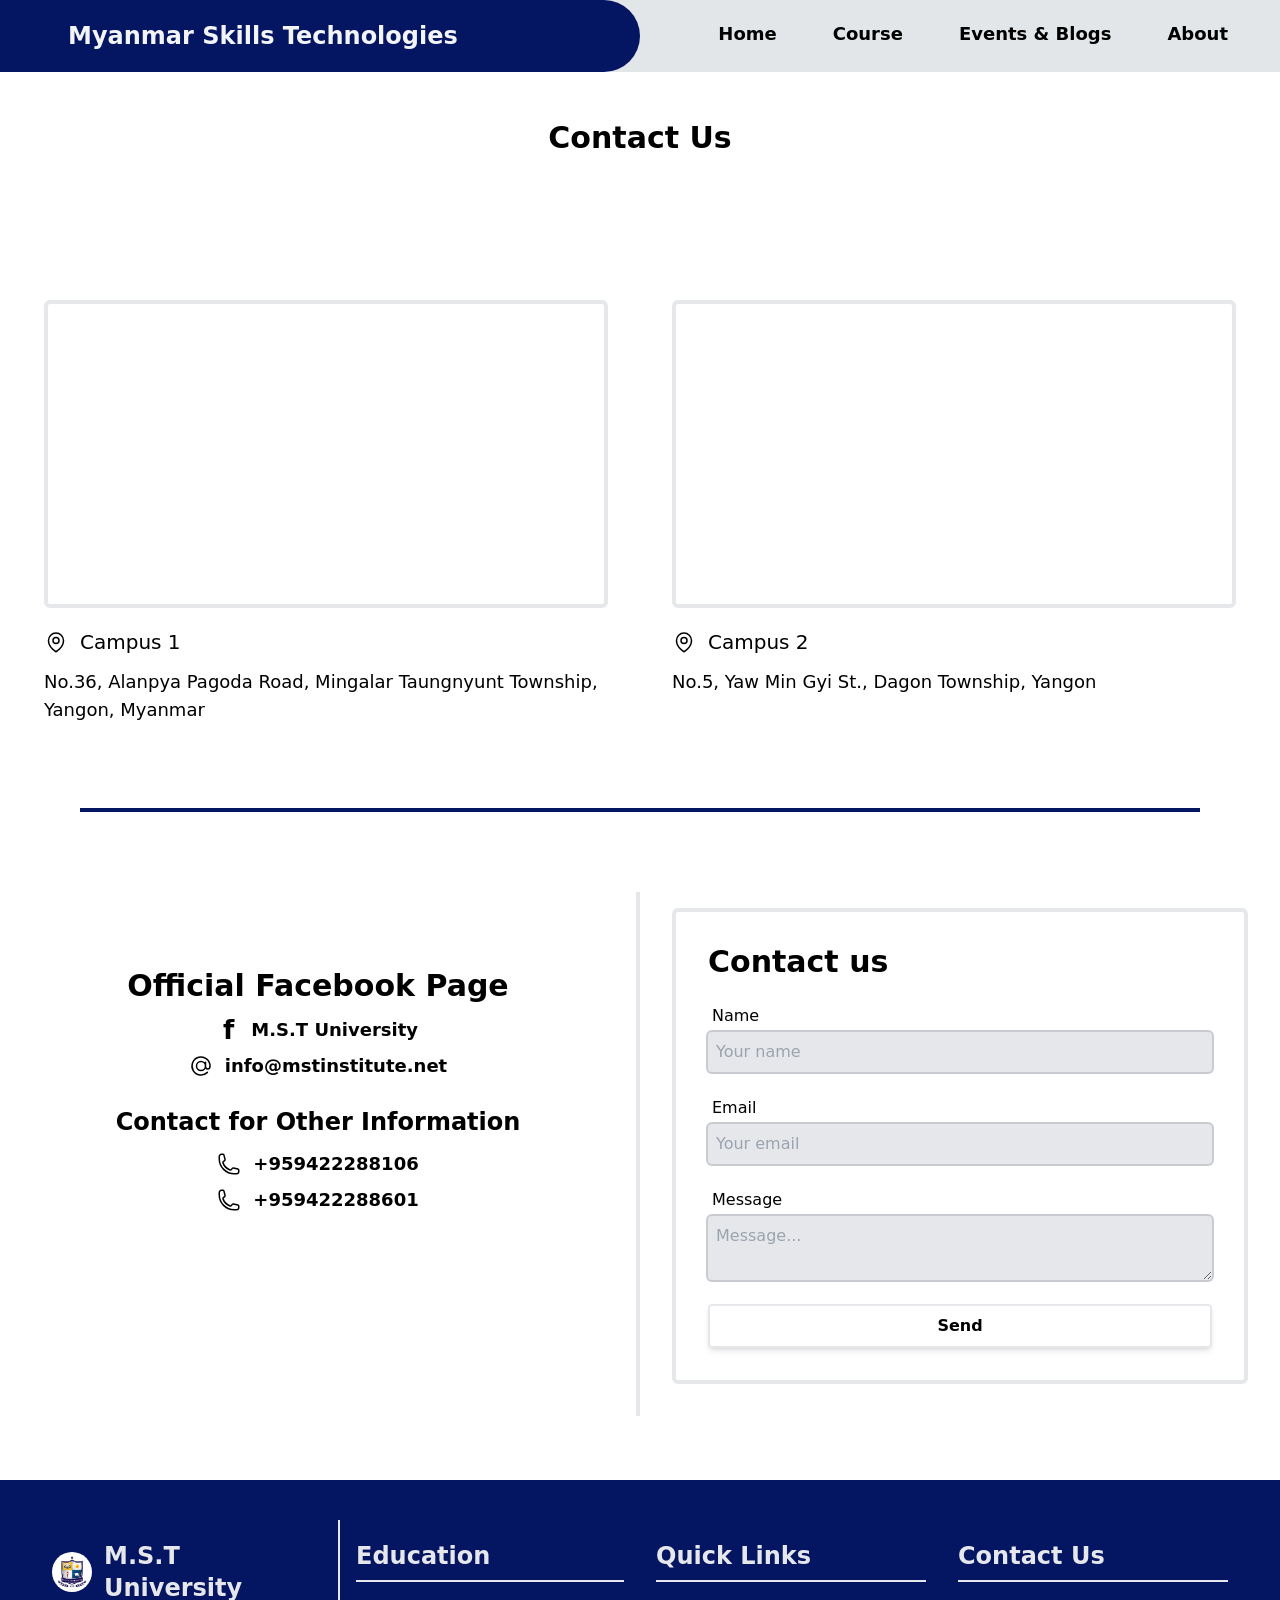
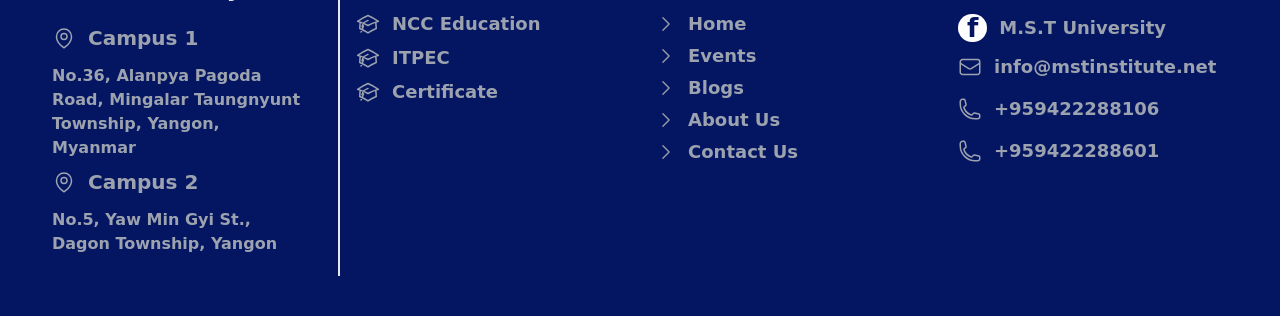
<file: public/contact.html>
<html lang="en" class="scroll-smooth">
<head>
    <meta charset="UTF-8">
    <meta http-equiv="X-UA-Compatible" content="IE=edge">
    <meta name="viewport" content="width=device-width, initial-scale=1.0">
    <title>Contact Us</title>
    <link rel="icon" type="image/x-icon" href="../images/MST.ico">
    <link rel="stylesheet" href="styles.css">
</head>
<body>

        <!-- Top Button -->
        <div class="fixed bottom-3 right-3 md:bottom-5 md:right-5 bg-red-700 text-white rounded-md z-10">
            <button class="p-1 xs:p-2 hidden" onclick="toTop()" id="ToTop">
                <svg xmlns="http://www.w3.org/2000/svg" fill="none" viewBox="0 0 24 24" stroke-width="1.5" stroke="currentColor" class="w-6 h-6">
                    <path stroke-linecap="round" stroke-linejoin="round" d="M4.5 12.75l7.5-7.5 7.5 7.5m-15 6l7.5-7.5 7.5 7.5" />
                  </svg>
            </button>
        </div>
        <div>
            <div class="fixed w-full z-50">
                <nav> <!--backdrop-blur-md-->
                    <div
                        class=" grid xl:grid-cols-8 sm:grid-cols-5 xxs:grid-cols-2 bg-gray-300 lg:bg-gray-300/60 backdrop-blur-md ">
                        <div
                            class="flex xl:col-span-3 sm:col-span-2 xxs:col-span-1 pl-3 bg-primary rounded-r-full xl:rounded-none">
                            <div class="w-10 xs:w-auto pt-[5px] sm:w-auto xs:pt-0 mdl:pt-1">
                                <img src="../images/M.S.T LOGO.jpg" alt="M.S.T Logo"
                                    class="w-[55px] md:w-14 py-1 rounded-full">
                            </div>
                            <div class="sm:py-5 sm:mx-1 sm:px-3 xs:pt-5 xxs:pt-4 xs:px-0 mdl:mx-8 text-gray-100">
                                <a href="index.html">
                                <h1 class="flex sm:hidden ml-4 whitespace-nowrap text-lg font-bold xxs:inline">M.S.T
                                </h1>
                                <h1 class="flex lg:hidden Uni whitespace-nowrap text-lg md:text-2xl sm:inline xs-text[2px] xxs:hidden">
                                    M.S.T University</h1>
                                <h1 class="text-lg mdl:text-[18px] xl:text-2xl font-bold hidden lg:inline md:whitespace-nowrap Uni">
                                    Myanmar Skills Technologies</h1>
                                </a>
                            </div>
                        </div>

                        <!-- Space lol -->
                        <div class="lg:col-span-1 bg-primary rounded-r-full hidden xl:inline"></div>

                        <!-- Navigations -->
                        <div class="hidden lg:inline top-3 absolute right-6">
                            <ul class="inline-flex items-center text-lg font-semibold">
                                <li class="xlists">
                                    <a href="index.html">Home</a>
                                </li>
                                <li class="xlists cursor-pointer" onclick="openMenu('.ddops')">
                                    Course
                                    <div class="ddops hidden">
                                        <ul class="space-y-7 py-4">
                                            <li>
                                                <a href="AcademicNCC.html">NCC</a>
                                            </li>
                                            <li>
                                                <a href="AcademicITPEC.html">ITPEC</a>
                                            </li>
                                            <li>
                                                <a href="certificate.html">Certificate</a>
                                            </li>
                                        </ul>
                                    </div>
                                </li>
                                <li class="xlists cursor-pointer whitespace-nowrap" onclick="openMenu('.ddops2')">
                                    Events & Blogs
                                    <div class="ddops2 hidden">
                                        <ul class="space-y-7 py-4">
                                            <li>
                                                <a href="events.html">Events</a>
                                            </li>
                                            <li>
                                                <a href="blog.html">Blogs</a>
                                            </li>
                                        </ul>
                                    </div>
                                </li>
                                <li class="xlists cursor-pointer" onclick="openMenu('.ddops3')">
                                    About
                                    <div class="ddops3 hidden">
                                        <ul class="space-y-7 py-4">
                                            <li>
                                                <a href="about.html">About Us</a>
                                            </li>
                                            <li>
                                                <a href="contact.html">Contact Us</a>
                                            </li>
                                        </ul>
                                    </div>
                                </li>
                            </ul>
                        </div>
                        <div class="lg:hidden sm:col-span-3 xxs:col-span-1">
                            <div class="flex justify-end xs:py-3 xs:px-3 py-4 px-6">
                                <div class="cursor-pointer" onclick="showMenu()">
                                    <div>
                                        <svg xmlns="http://www.w3.org/2000/svg" fill="none" viewBox="0 0 24 24"
                                            stroke-width="1.5" stroke="currentColor"
                                            class="w-7 xs:w-9 transition ease-out duration-300" id="burger">
                                            <path stroke-linecap="round" stroke-linejoin="round"
                                                d="M3.75 6.75h16.5M3.75 12h16.5m-16.5 5.25h16.5" />
                                        </svg>
                                    </div>
                                    <div>
                                        <svg xmlns="http://www.w3.org/2000/svg" fill="none" viewBox="0 0 24 24"
                                            stroke-width="1.5" stroke="currentColor"
                                            class="w-7 xs:w-9 transition ease-out duration-300 hidden" id="cross">
                                            <path stroke-linecap="round" stroke-linejoin="round"
                                                d="M6 18L18 6M6 6l12 12" />
                                        </svg>
                                    </div>
                                </div>
                                <div class="smallMenu hidden" id="menu">
                                    <ul class=" text-base md:text-lg font-semibold">
                                        <li class="lists">
                                            <a href="index.html">
                                                <span>Home</span>
                                            </a>
                                        </li>
                                        <li class="lists">
                                            <a href="AcademicNCC.html">
                                                <span>NCC Educations</span>
                                            </a>
                                        </li>
                                        <li class="lists">
                                            <a href="AcademicITPEC.html">
                                                <span>ITPEC</span>
                                            </a>
                                        </li>
                                        <li class="lists">
                                            <a href="certificate.html">
                                                <span>Certificate</span>
                                            </a>
                                        </li>
                                        <li class="lists">
                                            <a href="events.html">
                                                <span>Events</span>
                                            </a>
                                        </li>
                                        <li class="lists">
                                            <a href="blog.html">
                                                <span>Blogs</span>
                                            </a>
                                        </li>
                                        <li class="lists">
                                            <a href="about.html">
                                                <span>About</span>
                                            </a>
                                        </li>
                                        <li class="lists">
                                            <a href="contact.html">
                                                <span>Contact Us</span>
                                            </a>
                                        </li>
                                    </ul>
                                </div>
                            </div>
                        </div>
                    </div>
                </nav>
            </div>
        </div>
    

    <!-- Main Contents -->
    <main class="pt-20">

        <div class="flex justify-center">
            <h1 class="Headtext p-10">Contact Us</h1>
        </div>
        <div class="pt-20">
            <div class="xl:grid xl:grid-cols-2 md:p-3 bg-white">
                <div class="xl:col-span-1 px-2 md:px-8 py-3">
                        <div class="overflow-hidden border-4 rounded-md">
                            <iframe src="https://www.google.com/maps/embed?pb=!1m18!1m12!1m3!1d964.2015031980148!2d96.15841475928849!3d16.783920568914294!2m3!1f0!2f0!3f0!3m2!1i1024!2i768!4f13.1!3m3!1m2!1s0x30c1ec8817795cc3%3A0xb06372cdad1a36f!2sM.S.T%20College!5e0!3m2!1sen!2smm!4v1681442597492!5m2!1sen!2smm" width="1250" height="450" style="border:0;" allowfullscreen="" loading="lazy" referrerpolicy="no-referrer-when-downgrade" class="rounded-md w-[320px] xms:w-[350px] md:w-[680px] md:h-[300px] lg:w-[900px] xl:w-[600px]"></iframe>
                        </div>
                    <div class="py-5">
                        <div class="inline-flex items-center pb-3">
                            <svg xmlns="http://www.w3.org/2000/svg" fill="none" viewBox="0 0 24 24" stroke-width="1.5" stroke="currentColor" class="w-6 h-6">
                                <path stroke-linecap="round" stroke-linejoin="round" d="M15 10.5a3 3 0 11-6 0 3 3 0 016 0z" />
                                <path stroke-linecap="round" stroke-linejoin="round" d="M19.5 10.5c0 7.142-7.5 11.25-7.5 11.25S4.5 17.642 4.5 10.5a7.5 7.5 0 1115 0z" />
                                </svg>                              
                            <p class="pl-3 text-xl">Campus 1</p>
                        </div>
                        <span class="text-lg block">No.36, Alanpya Pagoda Road, Mingalar Taungnyunt Township, Yangon, Myanmar</span>
                    </div>
                </div>
                <div class="xl:col-span-1 px-2 md:px-8 py-3">
                    <div class="overflow-hidden border-4 rounded-md">
                        <iframe src="https://www.google.com/maps/embed?pb=!1m18!1m12!1m3!1d3819.8771108541478!2d96.1584877!3d16.7827885!2m3!1f0!2f0!3f0!3m2!1i1024!2i768!4f13.1!3m3!1m2!1s0x30c1ed1a1f15fb4f%3A0x2c3fd7b20068780!2sM.S.T%20University!5e0!3m2!1sen!2smm!4v1683206186911!5m2!1sen!2smm" width="600" height="450" style="border:0;" allowfullscreen="" loading="lazy" referrerpolicy="no-referrer-when-downgrade" class="rounded-md w-[320px] xms:w-[350px] md:w-[680px] md:h-[300px] lg:w-[900px] xl:w-[600px]"></iframe>
                    </div>
                    <div class="py-5">
                        <div class="inline-flex items-center pb-3">
                            <svg xmlns="http://www.w3.org/2000/svg" fill="none" viewBox="0 0 24 24" stroke-width="1.5" stroke="currentColor" class="w-6 h-6">
                                <path stroke-linecap="round" stroke-linejoin="round" d="M15 10.5a3 3 0 11-6 0 3 3 0 016 0z" />
                                <path stroke-linecap="round" stroke-linejoin="round" d="M19.5 10.5c0 7.142-7.5 11.25-7.5 11.25S4.5 17.642 4.5 10.5a7.5 7.5 0 1115 0z" />
                                </svg>                              
                            <p class="pl-3 text-xl">Campus 2</p>
                        </div>
                        <span class="text-lg block">No.5, Yaw Min Gyi St., Dagon Township, Yangon</span>
                    </div>
                </div>
            </div>
        </div>
        
        <div class="border-2 border-primary mt-10 mx-10 md:mx-20 mb-4"></div>

        <div class="py-16">
            <div class="lg:grid lg:grid-cols-2 bg-white">
                <div class="lg:col-span-1 lg:border-r-4 py-10">
                    <ul class="text-lg font-semibold px-5 pt-5 text-center">
                        <li class="py-1">
                            <div class="font-bold text-3xl py-3">
                                <p>Official Facebook Page</p>
                            </div>
                            <div class="inline-flex items-center hover:text-gray-500">
                                <span class=" px-[5px] text-[26px] font-bold">f</span>
                                <a href="https://www.facebook.com/MyanmarSkillofTechnologies" target="_blank" class="pl-3">M.S.T University</a>
                            </div>
                        </li>
                        <li class="py-1">
                            <div class="inline-flex items-center hover:text-gray-500">
                                <svg xmlns="http://www.w3.org/2000/svg" fill="none" viewBox="0 0 24 24" stroke-width="1.5" stroke="currentColor" class="w-6 h-6">
                                    <path stroke-linecap="round" d="M16.5 12a4.5 4.5 0 11-9 0 4.5 4.5 0 019 0zm0 0c0 1.657 1.007 3 2.25 3S21 13.657 21 12a9 9 0 10-2.636 6.364M16.5 12V8.25" />
                                </svg>
                                <a href="mailto:info@mstinstitute.net" target="_blank" class="pl-3">
                                    info@mstinstitute.net
                                </a>
                            </div>
                        </li>
                        <li class="py-1">
                            <div class="font-bold text-2xl py-3">
                                <p>Contact for Other Information</p>
                            </div>
                            <div class="inline-flex items-center hover:text-gray-500">
                                <svg xmlns="http://www.w3.org/2000/svg" fill="none" viewBox="0 0 24 24" stroke-width="1.5" stroke="currentColor" class="w-6 h-6">
                                    <path stroke-linecap="round" stroke-linejoin="round" d="M2.25 6.75c0 8.284 6.716 15 15 15h2.25a2.25 2.25 0 002.25-2.25v-1.372c0-.516-.351-.966-.852-1.091l-4.423-1.106c-.44-.11-.902.055-1.173.417l-.97 1.293c-.282.376-.769.542-1.21.38a12.035 12.035 0 01-7.143-7.143c-.162-.441.004-.928.38-1.21l1.293-.97c.363-.271.527-.734.417-1.173L6.963 3.102a1.125 1.125 0 00-1.091-.852H4.5A2.25 2.25 0 002.25 4.5v2.25z" />
                                </svg>  
                                <a href="tel:+959422288106" target="_blank" class="pl-3">
                                    +959422288106
                                </a>
                            </div>
                        </li>
                        <li class="py-1">
                            <div class="inline-flex items-center hover:text-gray-500">
                                <svg xmlns="http://www.w3.org/2000/svg" fill="none" viewBox="0 0 24 24" stroke-width="1.5" stroke="currentColor" class="w-6 h-6">
                                    <path stroke-linecap="round" stroke-linejoin="round" d="M2.25 6.75c0 8.284 6.716 15 15 15h2.25a2.25 2.25 0 002.25-2.25v-1.372c0-.516-.351-.966-.852-1.091l-4.423-1.106c-.44-.11-.902.055-1.173.417l-.97 1.293c-.282.376-.769.542-1.21.38a12.035 12.035 0 01-7.143-7.143c-.162-.441.004-.928.38-1.21l1.293-.97c.363-.271.527-.734.417-1.173L6.963 3.102a1.125 1.125 0 00-1.091-.852H4.5A2.25 2.25 0 002.25 4.5v2.25z" />
                                </svg>  
                                <a href="tel:+959422288601" target="_blank" class="pl-3">
                                    +959422288601
                                </a>
                            </div>
                        </li>
                    </ul>
                </div>
                <div class="block lg:hidden">
                    <div class="border-2 border-primary mx-10 md:mx-20 mb-4"></div>
                </div>
                


                <div class="lg:col-span-1 py-4">
                    <form novalidate="" class="w-full max-w-xl p-8 mx-auto space-y-6 xl:border-4 rounded-md">
                        <h2 class="w-full text-3xl font-bold">Contact us</h2>
                        <div>
                            <label for="name" class="block mb-1 ml-1">Name</label>
                            <input id="name" type="text" placeholder="Your name" required="" class="block ring-2 ring-gray-600/30 w-full p-2 rounded focus:outline-none focus:ring focus:ring-blue-600/50 bg-gray-200">
                        </div>
                        <div>
                            <label for="email" class="block mb-1 ml-1">Email</label>
                            <input id="email" type="email" placeholder="Your email" required="" class="block ring-2 ring-gray-600/30 w-full p-2 rounded focus:outline-none focus:ring focus:ring-blue-600/50 bg-gray-200">
                        </div>
                        <div>
                            <label for="message" class="block mb-1 ml-1">Message</label>
                            <textarea id="message" type="text" placeholder="Message..." class="block ring-2 ring-gray-600/30 w-full p-2 rounded autoexpand focus:outline-none focus:ring focus:ring-blue-600/50 bg-gray-200"></textarea>
                        </div>
                        <div>
                            <button type="submit" class="w-full px-4 py-2 font-bold border-2 rounded shadow-md focus:outline-none focus:ring focus:ring-opacity-25 focus:ring-violet-400">Send</button>
                        </div>
                    </form>
                </div>
            </div>
        </div>


        <!-- Contact Us -->
        <div class="lg:px-4 bg-primary text-gray-400">
            <div class="lg:grid lg:grid-cols-4 px-3 md:px-5 py-10">
                <div class="lg:col-span-1 px-4 md:mr-4 py-5 font-semibold">
                    <div class="inline-flex items-center pb-5">
                        <img src="../images/M.S.T LOGO.jpg" alt="M.S.T Logo" class="w-10 rounded-full">
                        <span class="text-2xl pl-3 text-gray-200">M.S.T University</span>
                    </div>
                    <div>
                        <div class="inline-flex items-center pb-3">
                            <svg xmlns="http://www.w3.org/2000/svg" fill="none" viewBox="0 0 24 24" stroke-width="1.5" stroke="currentColor" class="w-6 h-6">
                                <path stroke-linecap="round" stroke-linejoin="round" d="M15 10.5a3 3 0 11-6 0 3 3 0 016 0z" />
                                <path stroke-linecap="round" stroke-linejoin="round" d="M19.5 10.5c0 7.142-7.5 11.25-7.5 11.25S4.5 17.642 4.5 10.5a7.5 7.5 0 1115 0z" />
                              </svg>                              
                            <p class="pl-3 text-xl">Campus 1</p>
                        </div>
                        <p>No.36, Alanpya Pagoda Road, Mingalar Taungnyunt Township, Yangon, Myanmar</p>
                    </div>
                    <div class="pt-2">
                        <div class="inline-flex items-center pb-3">
                            <svg xmlns="http://www.w3.org/2000/svg" fill="none" viewBox="0 0 24 24" stroke-width="1.5" stroke="currentColor" class="w-6 h-6">
                                <path stroke-linecap="round" stroke-linejoin="round" d="M15 10.5a3 3 0 11-6 0 3 3 0 016 0z" />
                                <path stroke-linecap="round" stroke-linejoin="round" d="M19.5 10.5c0 7.142-7.5 11.25-7.5 11.25S4.5 17.642 4.5 10.5a7.5 7.5 0 1115 0z" />
                              </svg>                              
                            <p class="pl-3 text-xl">Campus 2</p>
                        </div>
                        <p>No.5, Yaw Min Gyi St., Dagon Township, Yangon</p>
                    </div>
                </div>
                
                <!-- Quick Links -->
                <div class="lg:col-span-1 px-4 py-5 lg:border-l-2">
                    <h4 class="text-2xl font-semibold border-b-2 pb-2 mb-2 text-gray-200">Education</h4>
                    <ul class="text-lg font-semibold pt-5">
                        <li>
                            <div class="inline-flex items-center hover:text-gray-200">
                                <svg xmlns="http://www.w3.org/2000/svg" fill="none" viewBox="0 0 24 24" stroke-width="1.5" stroke="currentColor" class="w-6 h-6">
                                    <path stroke-linecap="round" stroke-linejoin="round" d="M4.26 10.147a60.436 60.436 0 00-.491 6.347A48.627 48.627 0 0112 20.904a48.627 48.627 0 018.232-4.41 60.46 60.46 0 00-.491-6.347m-15.482 0a50.57 50.57 0 00-2.658-.813A59.905 59.905 0 0112 3.493a59.902 59.902 0 0110.399 5.84c-.896.248-1.783.52-2.658.814m-15.482 0A50.697 50.697 0 0112 13.489a50.702 50.702 0 017.74-3.342M6.75 15a.75.75 0 100-1.5.75.75 0 000 1.5zm0 0v-3.675A55.378 55.378 0 0112 8.443m-7.007 11.55A5.981 5.981 0 006.75 15.75v-1.5" />
                                  </svg>                                      
                                    <a href="AcademicNCC.html" class="pl-3">NCC Education</a>
                            </div>
                        </li>
                        <li>
                            <div class="inline-flex items-center hover:text-gray-200">
                                <svg xmlns="http://www.w3.org/2000/svg" fill="none" viewBox="0 0 24 24" stroke-width="1.5" stroke="currentColor" class="w-6 h-6">
                                    <path stroke-linecap="round" stroke-linejoin="round" d="M4.26 10.147a60.436 60.436 0 00-.491 6.347A48.627 48.627 0 0112 20.904a48.627 48.627 0 018.232-4.41 60.46 60.46 0 00-.491-6.347m-15.482 0a50.57 50.57 0 00-2.658-.813A59.905 59.905 0 0112 3.493a59.902 59.902 0 0110.399 5.84c-.896.248-1.783.52-2.658.814m-15.482 0A50.697 50.697 0 0112 13.489a50.702 50.702 0 017.74-3.342M6.75 15a.75.75 0 100-1.5.75.75 0 000 1.5zm0 0v-3.675A55.378 55.378 0 0112 8.443m-7.007 11.55A5.981 5.981 0 006.75 15.75v-1.5" />
                                  </svg>                                      
                                <a href="AcademicITPEC.html" class="pl-3">ITPEC</a>
                            </div>
                        </li>
                        <li>
                            <div class="inline-flex items-center hover:text-gray-200">
                                <svg xmlns="http://www.w3.org/2000/svg" fill="none" viewBox="0 0 24 24" stroke-width="1.5" stroke="currentColor" class="w-6 h-6">
                                    <path stroke-linecap="round" stroke-linejoin="round" d="M4.26 10.147a60.436 60.436 0 00-.491 6.347A48.627 48.627 0 0112 20.904a48.627 48.627 0 018.232-4.41 60.46 60.46 0 00-.491-6.347m-15.482 0a50.57 50.57 0 00-2.658-.813A59.905 59.905 0 0112 3.493a59.902 59.902 0 0110.399 5.84c-.896.248-1.783.52-2.658.814m-15.482 0A50.697 50.697 0 0112 13.489a50.702 50.702 0 017.74-3.342M6.75 15a.75.75 0 100-1.5.75.75 0 000 1.5zm0 0v-3.675A55.378 55.378 0 0112 8.443m-7.007 11.55A5.981 5.981 0 006.75 15.75v-1.5" />
                                  </svg>                                      
                                <a href="certificate.html" class="pl-3">Certificate</a>
                            </div>
                        </li>
                    </ul>
                </div>
                <div class="lg:col-span-1 px-4 py-5">
                    <h4 class="text-2xl font-semibold border-b-2 pb-2 mb-2 text-gray-200">Quick Links</h4>
                    <span class="w-full h-[2px] border-t-2"></span>
                    <ul class="text-lg font-semibold pt-5">
                        <li>
                            <div class="inline-flex items-center hover:text-gray-200">
                                <svg xmlns="http://www.w3.org/2000/svg" fill="none" viewBox="0 0 24 24" stroke-width="1.5" stroke="currentColor" class="w-5 h-5">
                                    <path stroke-linecap="round" stroke-linejoin="round" d="M8.25 4.5l7.5 7.5-7.5 7.5">
                                </svg> 
                                <a href="index.html" class="pl-3">Home</a>  
                            </div>
                        </li>
                        <li>
                            <div class="inline-flex items-center hover:text-gray-200">
                                <svg xmlns="http://www.w3.org/2000/svg" fill="none" viewBox="0 0 24 24" stroke-width="1.5" stroke="currentColor" class="w-5 h-5">
                                    <path stroke-linecap="round" stroke-linejoin="round" d="M8.25 4.5l7.5 7.5-7.5 7.5">
                                </svg> 
                                <a href="events.html" class="pl-3">Events</a>  
                            </div>
                        </li>
                        <li>
                            <div class="inline-flex items-center hover:text-gray-200">
                                <svg xmlns="http://www.w3.org/2000/svg" fill="none" viewBox="0 0 24 24" stroke-width="1.5" stroke="currentColor" class="w-5 h-5">
                                    <path stroke-linecap="round" stroke-linejoin="round" d="M8.25 4.5l7.5 7.5-7.5 7.5">
                                </svg> 
                                <a href="blog.html" class="pl-3">Blogs</a>  
                            </div>
                        </li>
                        <li>
                            <div class="inline-flex items-center hover:text-gray-200">
                                <svg xmlns="http://www.w3.org/2000/svg" fill="none" viewBox="0 0 24 24" stroke-width="1.5" stroke="currentColor" class="w-5 h-5">
                                    <path stroke-linecap="round" stroke-linejoin="round" d="M8.25 4.5l7.5 7.5-7.5 7.5">
                                </svg> 
                                <a href="about.html" class="pl-3">About Us</a>  
                            </div>
                        </li>
                        <li>
                            <div class="inline-flex items-center hover:text-gray-200">
                                <svg xmlns="http://www.w3.org/2000/svg" fill="none" viewBox="0 0 24 24" stroke-width="1.5" stroke="currentColor" class="w-5 h-5">
                                    <path stroke-linecap="round" stroke-linejoin="round" d="M8.25 4.5l7.5 7.5-7.5 7.5">
                                </svg> 
                                <a href="contact.html" class="pl-3">Contact Us</a>  
                            </div>
                        </li>
                    </ul>
                </div>
                <div class="md:col-span-1 px-4 py-5">
                    <h4 class="text-2xl font-semibold border-b-2 pb-2 mb-2 text-gray-200">Contact Us</h4>
                    <ul class="text-lg font-semibold pt-5">
                        <li class="py-1 hover:text-gray-200">
                            <div class="inline-flex items-center">
                                <span class="px-[9px] text-[26px] bg-white text-primary rounded-full font-bold">f</span>
                                <a href="https://www.facebook.com/MyanmarSkillofTechnologies" target="_blank" class="pl-3">M.S.T University</a>
                            </div>
                        </li>
                        <li class="py-1 hover:text-gray-200">
                            <div class="inline-flex items-center">
                                <div class="inline-flex items-center">
                                    <svg xmlns="http://www.w3.org/2000/svg" fill="none" viewBox="0 0 24 24" stroke-width="1.5" stroke="currentColor" class="w-6 h-6">
                                        <path stroke-linecap="round" stroke-linejoin="round" d="M21.75 6.75v10.5a2.25 2.25 0 01-2.25 2.25h-15a2.25 2.25 0 01-2.25-2.25V6.75m19.5 0A2.25 2.25 0 0019.5 4.5h-15a2.25 2.25 0 00-2.25 2.25m19.5 0v.243a2.25 2.25 0 01-1.07 1.916l-7.5 4.615a2.25 2.25 0 01-2.36 0L3.32 8.91a2.25 2.25 0 01-1.07-1.916V6.75" />
                                      </svg>   
                                    <a href="mailto:info@mstinstitute.net" target="_blank" class="pl-3">
                                        info@mstinstitute.net
                                    </a>
                                </div>
                            </div>
                        </li>
                        <li class="py-1 hover:text-gray-200">
                            <div class="inline-flex items-center">
                                <svg xmlns="http://www.w3.org/2000/svg" fill="none" viewBox="0 0 24 24" stroke-width="1.5" stroke="currentColor" class="w-6 h-6">
                                    <path stroke-linecap="round" stroke-linejoin="round" d="M2.25 6.75c0 8.284 6.716 15 15 15h2.25a2.25 2.25 0 002.25-2.25v-1.372c0-.516-.351-.966-.852-1.091l-4.423-1.106c-.44-.11-.902.055-1.173.417l-.97 1.293c-.282.376-.769.542-1.21.38a12.035 12.035 0 01-7.143-7.143c-.162-.441.004-.928.38-1.21l1.293-.97c.363-.271.527-.734.417-1.173L6.963 3.102a1.125 1.125 0 00-1.091-.852H4.5A2.25 2.25 0 002.25 4.5v2.25z" />
                                </svg>  
                                <a href="tel:+959422288106" target="_blank" class="pl-3">
                                    +959422288106
                                </a>
                            </div>
                        </li>
                        <li class="py-1 hover:text-gray-200">
                            <div class="inline-flex items-center">
                                <svg xmlns="http://www.w3.org/2000/svg" fill="none" viewBox="0 0 24 24" stroke-width="1.5" stroke="currentColor" class="w-6 h-6">
                                    <path stroke-linecap="round" stroke-linejoin="round" d="M2.25 6.75c0 8.284 6.716 15 15 15h2.25a2.25 2.25 0 002.25-2.25v-1.372c0-.516-.351-.966-.852-1.091l-4.423-1.106c-.44-.11-.902.055-1.173.417l-.97 1.293c-.282.376-.769.542-1.21.38a12.035 12.035 0 01-7.143-7.143c-.162-.441.004-.928.38-1.21l1.293-.97c.363-.271.527-.734.417-1.173L6.963 3.102a1.125 1.125 0 00-1.091-.852H4.5A2.25 2.25 0 002.25 4.5v2.25z" />
                                </svg>  
                                <a href="tel:+959422288601" target="_blank" class="pl-3">
                                    +959422288601
                                </a>
                            </div>
                        </li>
                    </ul>
                </div>
            </div>
        </div>

    </main>


    <script src="app.js"></script>
</body>
</html>
</file>
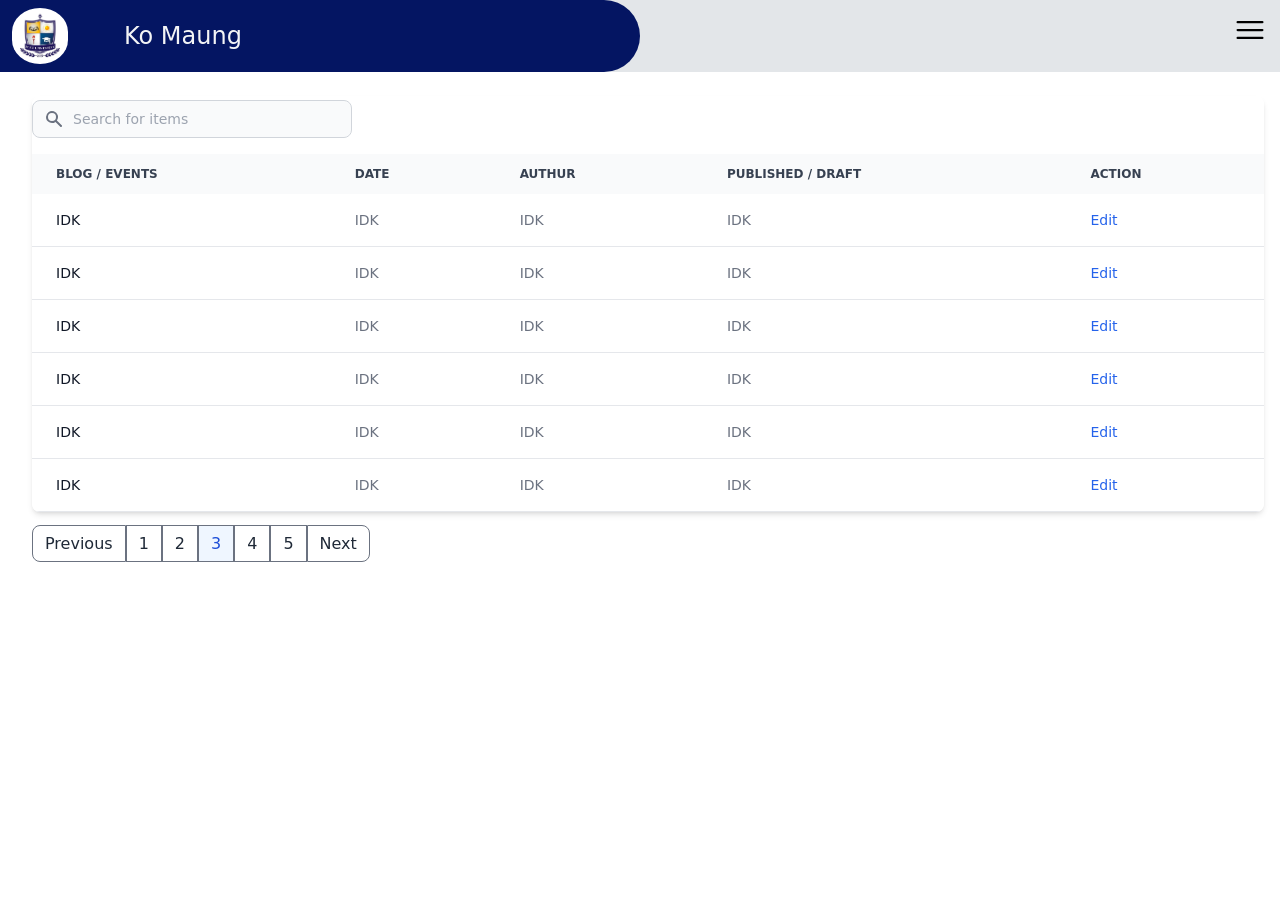
<file: public/datatable.html>
<html lang="en">
<head>
    <meta charset="UTF-8">
    <meta http-equiv="X-UA-Compatible" content="IE=edge">
    <meta name="viewport" content="width=device-width, initial-scale=1.0">
    <title>Document</title>
    <link rel="stylesheet" href="styles.css">
</head>
<body>
    <header class="flex items-center">
        <div>
            <div class="fixed w-full z-10">
                <nav class=""> <!--backdrop-blur-md-->
                    <div class="grid xl:grid-cols-8 sm:grid-cols-5 xxs:grid-cols-2 bg-gray-300 lg:bg-gray-300/60 backdrop-blur-md ">
                        <div class="flex xl:col-span-3 sm:col-span-2 xxs:col-span-1 pl-3 bg-primary rounded-r-full xl:rounded-none">
                            <div class="w-10 xs:w-auto pt-[5px] sm:w-auto xs:pt-0 mdl:pt-1">
                                <img src="../images/M.S.T LOGO.jpg" alt="M.S.T Logo" class="w-[55px] md:w-14 py-1 rounded-full">
                            </div>
                            <div class="sm:py-5 sm:mx-1 sm:px-3 xs:pt-5 xxs:pt-4 xs:px-0 mdl:mx-8 text-gray-100">
                                <h1 class="flex ml-3 text-lg md:text-2xl sm:inline xs-text[2px]">Ko Maung</h1>
                            </div>
                        </div>
    
                        <!-- Space lol -->
                        <div class="lg:col-span-1 bg-primary rounded-r-full hidden xl:inline"></div>
    
                        <!-- Navigations -->
                        <div class="xl:col-span-4 sm:col-span-3 xxs:col-span-1">
                            <div class="flex justify-end xs:py-3 xs:px-3 py-4 px-6">
                                <div class="cursor-pointer" onclick="showMenu()">
                                    <div>
                                        <svg xmlns="http://www.w3.org/2000/svg" fill="none" viewBox="0 0 24 24" stroke-width="1.5" stroke="currentColor" class="w-7 xs:w-9 transition ease-out duration-300" id="burger">
                                            <path stroke-linecap="round" stroke-linejoin="round" d="M3.75 6.75h16.5M3.75 12h16.5m-16.5 5.25h16.5"/>
                                        </svg>
                                    </div>
                                    <div>
                                        <svg xmlns="http://www.w3.org/2000/svg" fill="none" viewBox="0 0 24 24" stroke-width="1.5" stroke="currentColor" class="w-7 xs:w-9 transition ease-out duration-300 hidden" id="cross">
                                            <path stroke-linecap="round" stroke-linejoin="round" d="M6 18L18 6M6 6l12 12" />
                                        </svg>
                                    </div>
                                </div>
                                <div class="smallMenu hidden" id="menu">
                                    <ul class="px-9 md:px-20 text-lg">
                                        <li class="py-3">
                                            <a href="uploadingBlog.html">
                                                <span>Upload Blogs</span>
                                            </a>
                                        </li>
                                        <li class="py-3">
                                            <a href="uploadingEvent.html">
                                                <span>Upload Events</span>
                                            </a>
                                        </li>
                                        <li class="py-3">
                                            <a href="datatable.html">
                                                <span>History</span>
                                            </a>
                                        </li>
                                        <li class="py-3">
                                            <a href="Login.html">
                                                <span>Log out</span>
                                            </a>
                                        </li>
                                    </ul>
                                </div>
                            </div>
                        </div>
                    </div>
                </nav>
            </div>
        </div>
    </header>
    <div class="mt-24 mx-4">
        <main class="ml-4">
            <div class="relative overflow-x-auto my-5 shadow-md sm:rounded-lg">
                <div class="pb-4 bg-white">
                    <label for="table-search" class="sr-only">Search</label>
                    <div class="relative mt-1">
                        <div class="absolute inset-y-0 left-0 flex items-center pl-3 pointer-events-none">
                            <svg class="w-5 h-5 text-gray-500" aria-hidden="true" fill="currentColor" viewBox="0 0 20 20" xmlns="http://www.w3.org/2000/svg"><path fill-rule="evenodd" d="M8 4a4 4 0 100 8 4 4 0 000-8zM2 8a6 6 0 1110.89 3.476l4.817 4.817a1 1 0 01-1.414 1.414l-4.816-4.816A6 6 0 012 8z" clip-rule="evenodd"></path></svg>
                        </div>
                        <input type="text" id="table-search" class="block p-2 pl-10 text-sm text-gray-900 border border-gray-300 rounded-lg w-80 bg-gray-50 focus:ring-blue-500 focus:border-blue-500" placeholder="Search for items">
                    </div>
                </div>
                <table class="w-full text-sm text-left text-gray-500">
                    <thead class="text-xs text-gray-700 uppercase bg-gray-50">
                        <tr>
                            <th scope="col" class="px-6 py-3">
                                Blog / Events
                            </th>
                            <th scope="col" class="px-6 py-3">
                                Date
                            </th>
                            <th scope="col" class="px-6 py-3">
                                Authur
                            </th>
                            <th scope="col" class="px-6 py-3">
                                Published / Draft
                            </th>
                            <th scope="col" class="px-6 py-3">
                                Action
                            </th>
                        </tr>
                    </thead>
                    <tbody>
                        <tr class="bg-white border-b hover:bg-gray-50">
                            <th scope="row" class="px-6 py-4 font-medium text-gray-900 whitespace-nowrap">
                                IDK
                            </th>
                            <td class="px-6 py-4">
                                IDK
                            </td>
                            <td class="px-6 py-4">
                                IDK
                            </td>
                            <td class="px-6 py-4">
                                IDK
                            </td>
                            <td class="px-6 py-4">
                                <a href="#" class="font-medium text-blue-600 hover:underline">Edit</a>
                            </td>
                        </tr>
                        <tr class="bg-white border-b hover:bg-gray-50">
                            <th scope="row" class="px-6 py-4 font-medium text-gray-900 whitespace-nowrap">
                                IDK
                            </th>
                            <td class="px-6 py-4">
                                IDK
                            </td>
                            <td class="px-6 py-4">
                                IDK
                            </td>
                            <td class="px-6 py-4">
                                IDK
                            </td>
                            <td class="px-6 py-4">
                                <a href="#" class="font-medium text-blue-600 hover:underline">Edit</a>
                            </td>
                        </tr>
                        <tr class="bg-white border-b hover:bg-gray-50">
                            <th scope="row" class="px-6 py-4 font-medium text-gray-900 whitespace-nowrap">
                                IDK
                            </th>
                            <td class="px-6 py-4">
                                IDK
                            </td>
                            <td class="px-6 py-4">
                                IDK
                            </td>
                            <td class="px-6 py-4">
                                IDK
                            </td>
                            <td class="px-6 py-4">
                                <a href="#" class="font-medium text-blue-600 hover:underline">Edit</a>
                            </td>
                        </tr>
                        <tr class="bg-white border-b hover:bg-gray-50">
                            <th scope="row" class="px-6 py-4 font-medium text-gray-900 whitespace-nowrap">
                                IDK
                            </th>
                            <td class="px-6 py-4">
                                IDK
                            </td>
                            <td class="px-6 py-4">
                                IDK
                            </td>
                            <td class="px-6 py-4">
                                IDK
                            </td>
                            <td class="px-6 py-4">
                                <a href="#" class="font-medium text-blue-600 hover:underline">Edit</a>
                            </td>
                        </tr>
                        <tr class="bg-white border-b hover:bg-gray-50">
                            <th scope="row" class="px-6 py-4 font-medium text-gray-900 whitespace-nowrap">
                                IDK
                            </th>
                            <td class="px-6 py-4">
                                IDK
                            </td>
                            <td class="px-6 py-4">
                                IDK
                            </td>
                            <td class="px-6 py-4">
                                IDK
                            </td>
                            <td class="px-6 py-4">
                                <a href="#" class="font-medium text-blue-600 hover:underline">Edit</a>
                            </td>
                        </tr>
                        <tr class="bg-white border-b hover:bg-gray-50">
                            <th scope="row" class="px-6 py-4 font-medium text-gray-900 whitespace-nowrap">
                                IDK
                            </th>
                            <td class="px-6 py-4">
                                IDK
                            </td>
                            <td class="px-6 py-4">
                                IDK
                            </td>
                            <td class="px-6 py-4">
                                IDK
                            </td>
                            <td class="px-6 py-4">
                                <a href="#" class="font-medium text-blue-600 hover:underline">Edit</a>
                            </td>
                        </tr>
                    </tbody>
                </table>
            </div>
            

            <nav class="mx-auto">
                <ul class="inline-flex items-center">
                    <li>
                        <a href="#"
                            class="bg-white border border-gray-500 text-gray-800 hover:bg-gray-100 hover:text-gray-700 ml-0 rounded-l-lg leading-tight py-2 px-3 ">Previous</a>
                    </li>
                    <li>
                        <a href="#"
                            class="bg-white border border-gray-500 text-gray-800 hover:bg-gray-100 hover:text-gray-700 leading-tight py-2 px-3 ">1</a>
                    </li>
                    <li>
                        <a href="#"
                            class="bg-white border border-gray-500 text-gray-800 hover:bg-gray-100 hover:text-gray-700 leading-tight py-2 px-3 ">2</a>
                    </li>
                    <li>
                        <a href="#" aria-current="page"
                            class="bg-blue-50 border border-gray-500 text-blue-700 hover:bg-blue-100 hover:text-blue-700  py-2 px-3">3</a>
                    </li>
                    <li>
                        <a href="#"
                            class="bg-white border border-gray-500 text-gray-800 hover:bg-gray-100 hover:text-gray-700 leading-tight py-2 px-3 ">4</a>
                    </li>
                    <li>
                        <a href="#"
                            class="bg-white border border-gray-500 text-gray-800 hover:bg-gray-100 hover:text-gray-700 leading-tight py-2 px-3 ">5</a>
                    </li>
                    <li>
                        <a href="#"
                            class="bg-white border border-gray-500 text-gray-800 hover:bg-gray-100 hover:text-gray-700 rounded-r-lg leading-tight py-2 px-3 ">Next</a>
                    </li>
                </ul>
            </nav>
        </main>
    </div>

    <script>
        //   Burger menu
        const menu = document.querySelector('#menu');
        const burger = document.querySelector('#burger');
        const cross = document.querySelector('#cross');

        function showMenu(){
        if(menu.classList.contains('hidden')){
            menu.classList.remove('hidden');
            burger.classList.add('hidden');
            cross.classList.remove('hidden');
        }
        else{
            menu.classList.add('hidden');
            burger.classList.remove('hidden');
            cross.classList.add('hidden');
        }
        }
        
    </script>
</body>
</html>
</file>
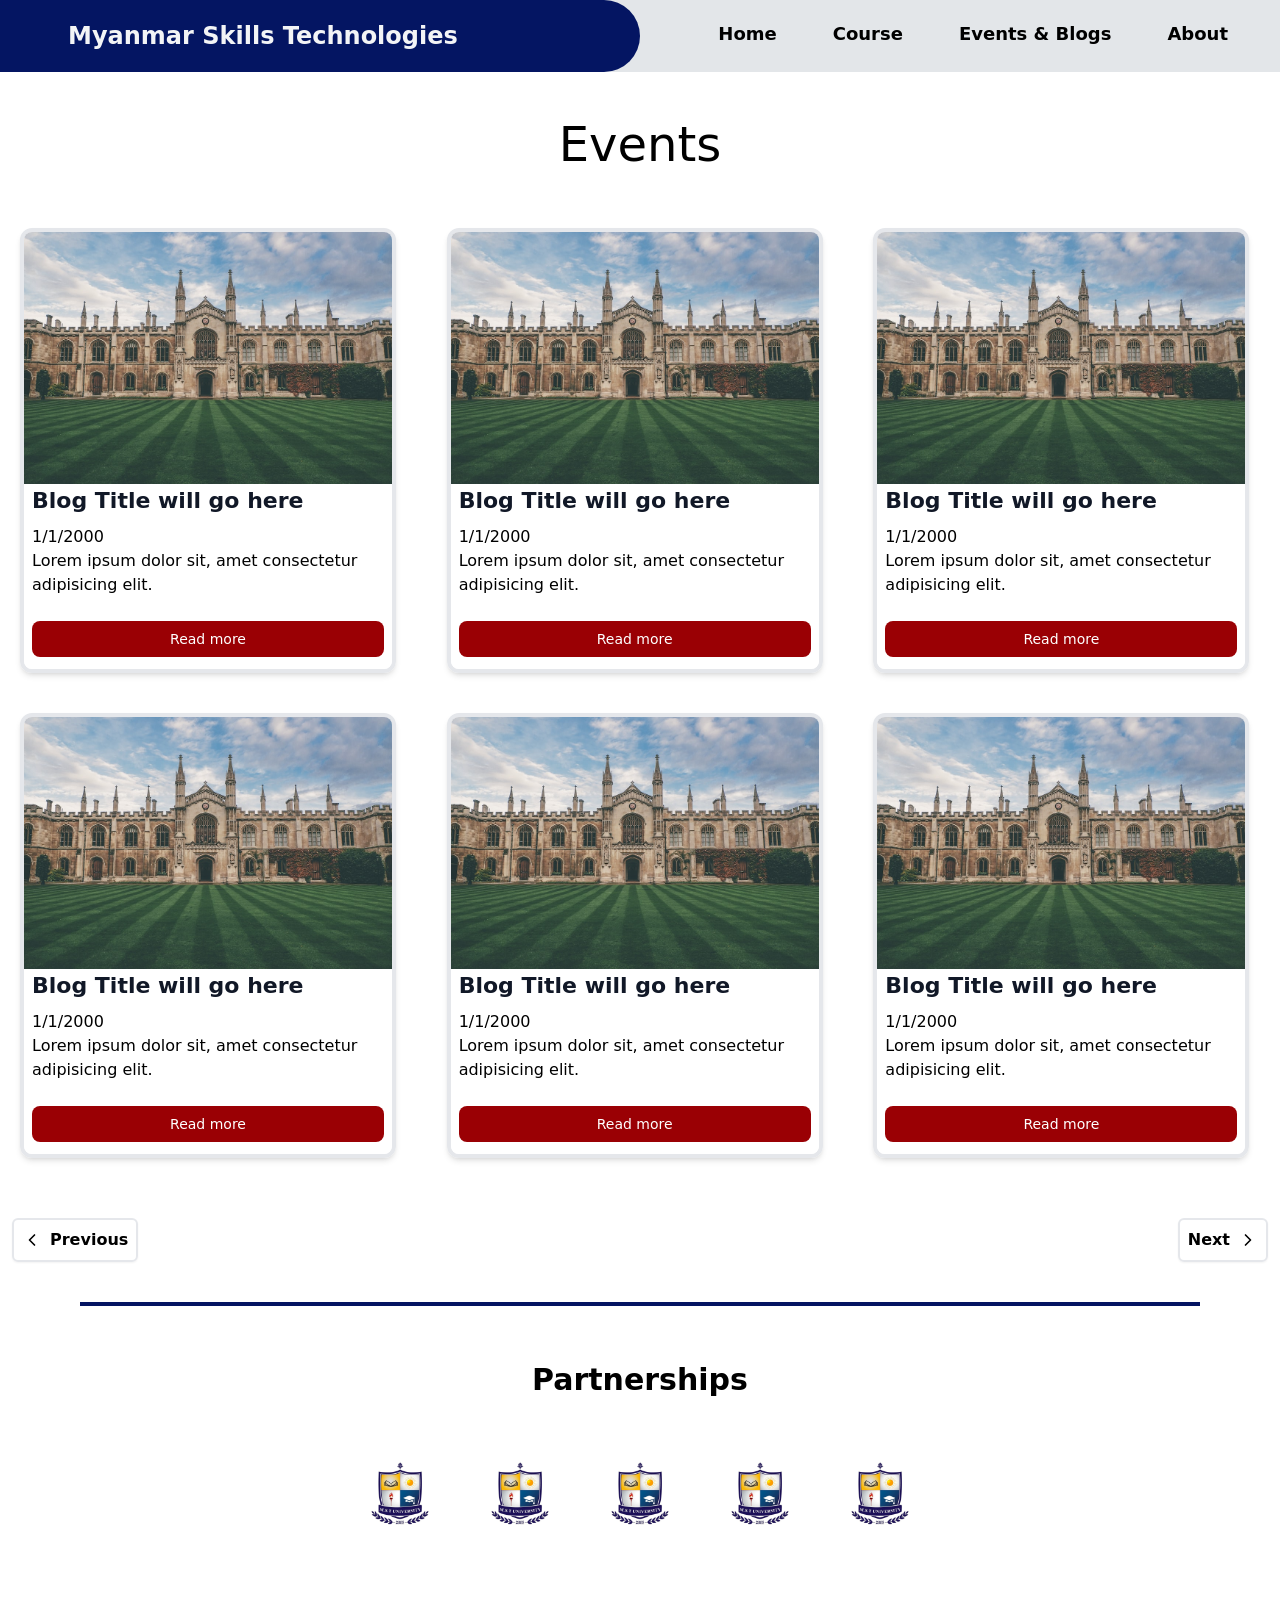
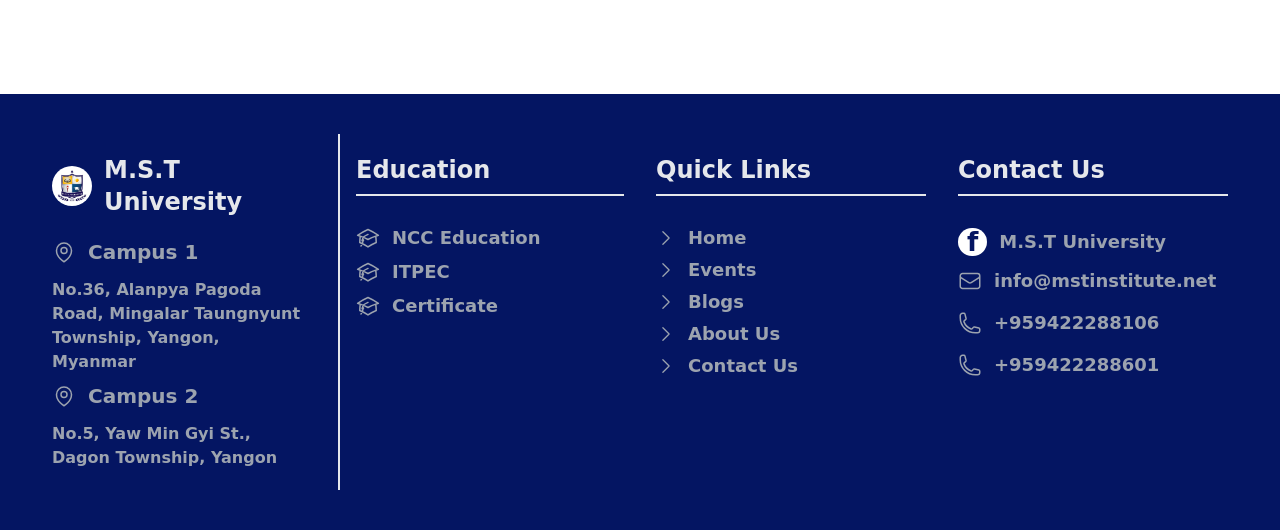
<file: public/events.html>
<html lang="en" class="scroll-smooth">
<head>
    <meta charset="UTF-8">
    <meta http-equiv="X-UA-Compatible" content="IE=edge">
    <meta name="viewport" content="width=device-width, initial-scale=1.0">
    <title>Events</title>
    <link rel="icon" type="image/x-icon" href="../images/MST.ico">
    <link rel="stylesheet" href="styles.css">
</head>
<body>
        <!-- Top Button -->
        <div class="fixed bottom-3 right-3 md:bottom-5 md:right-5 bg-red-700 text-white rounded-md z-10">
            <button class="p-1 xs:p-2 hidden" onclick="toTop()" id="ToTop">
                <svg xmlns="http://www.w3.org/2000/svg" fill="none" viewBox="0 0 24 24" stroke-width="1.5" stroke="currentColor" class="w-6 h-6">
                    <path stroke-linecap="round" stroke-linejoin="round" d="M4.5 12.75l7.5-7.5 7.5 7.5m-15 6l7.5-7.5 7.5 7.5" />
                  </svg>
            </button>
        </div>
        <div>
            <div class="fixed w-full z-50">
                <nav> <!--backdrop-blur-md-->
                    <div
                        class=" grid xl:grid-cols-8 sm:grid-cols-5 xxs:grid-cols-2 bg-gray-300 lg:bg-gray-300/60 backdrop-blur-md ">
                        <div
                            class="flex xl:col-span-3 sm:col-span-2 xxs:col-span-1 pl-3 bg-primary rounded-r-full xl:rounded-none">
                            <div class="w-10 xs:w-auto pt-[5px] sm:w-auto xs:pt-0 mdl:pt-1">
                                <img src="../images/M.S.T LOGO.jpg" alt="M.S.T Logo"
                                    class="w-[55px] md:w-14 py-1 rounded-full">
                            </div>
                            <div class="sm:py-5 sm:mx-1 sm:px-3 xs:pt-5 xxs:pt-4 xs:px-0 mdl:mx-8 text-gray-100">
                                <a href="index.html">
                                <h1 class="flex sm:hidden ml-4 whitespace-nowrap text-lg font-bold xxs:inline">M.S.T
                                </h1>
                                <h1 class="flex lg:hidden Uni whitespace-nowrap text-lg md:text-2xl sm:inline xs-text[2px] xxs:hidden">
                                    M.S.T University</h1>
                                <h1 class="text-lg mdl:text-[18px] xl:text-2xl font-bold hidden lg:inline md:whitespace-nowrap Uni">
                                    Myanmar Skills Technologies</h1>
                                </a>
                            </div>
                        </div>

                        <!-- Space lol -->
                        <div class="lg:col-span-1 bg-primary rounded-r-full hidden xl:inline"></div>

                        <!-- Navigations -->
                        <div class="hidden lg:inline top-3 absolute right-6">
                            <ul class="inline-flex items-center text-lg font-semibold">
                                <li class="xlists">
                                    <a href="index.html">Home</a>
                                </li>
                                <li class="xlists cursor-pointer" onclick="openMenu('.ddops')">
                                    Course
                                    <div class="ddops hidden">
                                        <ul class="space-y-7 py-4">
                                            <li>
                                                <a href="AcademicNCC.html">NCC</a>
                                            </li>
                                            <li>
                                                <a href="AcademicITPEC.html">ITPEC</a>
                                            </li>
                                            <li>
                                                <a href="certificate.html">Certificate</a>
                                            </li>
                                        </ul>
                                    </div>
                                </li>
                                <li class="xlists cursor-pointer whitespace-nowrap" onclick="openMenu('.ddops2')">
                                    Events & Blogs
                                    <div class="ddops2 hidden">
                                        <ul class="space-y-7 py-4">
                                            <li>
                                                <a href="events.html">Events</a>
                                            </li>
                                            <li>
                                                <a href="blog.html">Blogs</a>
                                            </li>
                                        </ul>
                                    </div>
                                </li>
                                <li class="xlists cursor-pointer" onclick="openMenu('.ddops3')">
                                    About
                                    <div class="ddops3 hidden">
                                        <ul class="space-y-7 py-4">
                                            <li>
                                                <a href="about.html">About Us</a>
                                            </li>
                                            <li>
                                                <a href="contact.html">Contact Us</a>
                                            </li>
                                        </ul>
                                    </div>
                                </li>
                            </ul>
                        </div>
                        <div class="lg:hidden sm:col-span-3 xxs:col-span-1">
                            <div class="flex justify-end xs:py-3 xs:px-3 py-4 px-6">
                                <div class="cursor-pointer" onclick="showMenu()">
                                    <div>
                                        <svg xmlns="http://www.w3.org/2000/svg" fill="none" viewBox="0 0 24 24"
                                            stroke-width="1.5" stroke="currentColor"
                                            class="w-7 xs:w-9 transition ease-out duration-300" id="burger">
                                            <path stroke-linecap="round" stroke-linejoin="round"
                                                d="M3.75 6.75h16.5M3.75 12h16.5m-16.5 5.25h16.5" />
                                        </svg>
                                    </div>
                                    <div>
                                        <svg xmlns="http://www.w3.org/2000/svg" fill="none" viewBox="0 0 24 24"
                                            stroke-width="1.5" stroke="currentColor"
                                            class="w-7 xs:w-9 transition ease-out duration-300 hidden" id="cross">
                                            <path stroke-linecap="round" stroke-linejoin="round"
                                                d="M6 18L18 6M6 6l12 12" />
                                        </svg>
                                    </div>
                                </div>
                                <div class="smallMenu hidden" id="menu">
                                    <ul class=" text-base md:text-lg font-semibold">
                                        <li class="lists">
                                            <a href="index.html">
                                                <span>Home</span>
                                            </a>
                                        </li>
                                        <li class="lists">
                                            <a href="AcademicNCC.html">
                                                <span>NCC Educations</span>
                                            </a>
                                        </li>
                                        <li class="lists">
                                            <a href="AcademicITPEC.html">
                                                <span>ITPEC</span>
                                            </a>
                                        </li>
                                        <li class="lists">
                                            <a href="certificate.html">
                                                <span>Certificate</span>
                                            </a>
                                        </li>
                                        <li class="lists">
                                            <a href="events.html">
                                                <span>Events</span>
                                            </a>
                                        </li>
                                        <li class="lists">
                                            <a href="blog.html">
                                                <span>Blogs</span>
                                            </a>
                                        </li>
                                        <li class="lists">
                                            <a href="about.html">
                                                <span>About</span>
                                            </a>
                                        </li>
                                        <li class="lists">
                                            <a href="contact.html">
                                                <span>Contact Us</span>
                                            </a>
                                        </li>
                                    </ul>
                                </div>
                            </div>
                        </div>
                    </div>
                </nav>
            </div>
        </div>
    

    <!-- Main Contents -->
    <main class="pt-14 md:pt-20">
        <div>
            <div class="px-5 text-center">
                <div>
                    <h1 class="text-5xl p-10">Events</h1>
                </div>
                
            </div>


            <!-- events 1 -->
            <div>
                <div>
                    <div class="md:grid md:grid-cols-3 md:py-4">
                        <div class="sCard">
                            <div class="sCardBody">
                                <img class="rounded-t-lg" src="../images/cambridge.JPG" alt="Blog Photo">
                                <div class="px-2 bg-white rounded-b-lg">
                                    <div>
                                       <h5 class="sHead">Blog Title will go here</h5> 
                                    </div>
                                    <span>1/1/2000</span>
                                    <div>
                                        <span>
                                            Lorem ipsum dolor sit, amet consectetur adipisicing elit.
                                        </span>
                                    </div>
                                    <div class="pt-6 pb-3">
                                        <a href="blogSingle.html" class="block items-center px-3 py-2 text-sm font-medium text-center text-white bg-secondary rounded-lg hover:bg-blue-800 focus:ring-4 focus:outline-none focus:ring-blue-300">Read more</a>
                                    </div>
                                </div>
                            </div>
                        </div>
                        <div class="sCard">
                            <div class="sCardBody">
                                <img class="rounded-t-lg" src="../images/cambridge.JPG" alt="Blog Photo">
                                <div class="px-2 bg-white rounded-b-lg">
                                    <div>
                                       <h5 class="sHead">Blog Title will go here</h5> 
                                    </div>
                                    <span>1/1/2000</span>
                                    <div>
                                        <span>
                                            Lorem ipsum dolor sit, amet consectetur adipisicing elit.
                                        </span>
                                    </div>
                                    <div class="pt-6 pb-3">
                                        <a href="blogSingle.html" class="block items-center px-3 py-2 text-sm font-medium text-center text-white bg-secondary rounded-lg hover:bg-blue-800 focus:ring-4 focus:outline-none focus:ring-blue-300">Read more</a>
                                    </div>
                                </div>
                            </div>
                        </div>
                        <div class="sCard">
                            <div class="sCardBody">
                                <img class="rounded-t-lg" src="../images/cambridge.JPG" alt="Blog Photo">
                                <div class="px-2 bg-white rounded-b-lg">
                                    <div>
                                       <h5 class="sHead">Blog Title will go here</h5> 
                                    </div>
                                    <span>1/1/2000</span>
                                    <div>
                                        <span>
                                            Lorem ipsum dolor sit, amet consectetur adipisicing elit.
                                        </span>
                                    </div>
                                    <div class="pt-6 pb-3">
                                        <a href="blogSingle.html" class="block items-center px-3 py-2 text-sm font-medium text-center text-white bg-secondary rounded-lg hover:bg-blue-800 focus:ring-4 focus:outline-none focus:ring-blue-300">Read more</a>
                                    </div>
                                </div>
                            </div>
                        </div>
                    </div>
                </div>
                <div>
                    <div class="md:grid md:grid-cols-3 md:py-4">
                        <div class="sCard">
                            <div class="sCardBody">
                                <img class="rounded-t-lg" src="../images/cambridge.JPG" alt="Blog Photo">
                                <div class="px-2 bg-white rounded-b-lg">
                                    <div>
                                       <h5 class="sHead">Blog Title will go here</h5> 
                                    </div>
                                    <span>1/1/2000</span>
                                    <div>
                                        <span>
                                            Lorem ipsum dolor sit, amet consectetur adipisicing elit.
                                        </span>
                                    </div>
                                    <div class="pt-6 pb-3">
                                        <a href="blogSingle.html" class="block items-center px-3 py-2 text-sm font-medium text-center text-white bg-secondary rounded-lg hover:bg-blue-800 focus:ring-4 focus:outline-none focus:ring-blue-300">Read more</a>
                                    </div>
                                </div>
                            </div>
                        </div>
                        <div class="sCard">
                            <div class="sCardBody">
                                <img class="rounded-t-lg" src="../images/cambridge.JPG" alt="Blog Photo">
                                <div class="px-2 bg-white rounded-b-lg">
                                    <div>
                                       <h5 class="sHead">Blog Title will go here</h5> 
                                    </div>
                                    <span>1/1/2000</span>
                                    <div>
                                        <span>
                                            Lorem ipsum dolor sit, amet consectetur adipisicing elit.
                                        </span>
                                    </div>
                                    <div class="pt-6 pb-3">
                                        <a href="blogSingle.html" class="block items-center px-3 py-2 text-sm font-medium text-center text-white bg-secondary rounded-lg hover:bg-blue-800 focus:ring-4 focus:outline-none focus:ring-blue-300">Read more</a>
                                    </div>
                                </div>
                            </div>
                        </div>
                        <div class="sCard">
                            <div class="sCardBody">
                                <img class="rounded-t-lg" src="../images/cambridge.JPG" alt="Blog Photo">
                                <div class="px-2 bg-white rounded-b-lg">
                                    <div>
                                       <h5 class="sHead">Blog Title will go here</h5> 
                                    </div>
                                    <span>1/1/2000</span>
                                    <div>
                                        <span>
                                            Lorem ipsum dolor sit, amet consectetur adipisicing elit.
                                        </span>
                                    </div>
                                    <div class="pt-6 pb-3">
                                        <a href="blogSingle.html" class="block items-center px-3 py-2 text-sm font-medium text-center text-white bg-secondary rounded-lg hover:bg-blue-800 focus:ring-4 focus:outline-none focus:ring-blue-300">Read more</a>
                                    </div>
                                </div>
                            </div>
                        </div>
                    </div>
                </div>
            </div>
            <div class="inline-flex min-w-full justify-between font-semibold mt-10 px-3">
                <button title="previous" type="button" class="inline-flex items-center justify-center p-2 border-2 rounded-md shadow-sm hover:shadow-lg">
                    <svg viewBox="0 0 24 24" stroke="currentColor" stroke-width="2" fill="none" stroke-linecap="round" stroke-linejoin="round" class="w-5">
                        <polyline points="15 18 9 12 15 6"></polyline>
                    </svg>
                    <span class="pl-2">Previous</span>
                </button>
                <button title="next" type="button" class="inline-flex items-center justify-center p-2 border-2 rounded-md shadow-sm hover:shadow-lg">
                    <span class="pr-2">Next</span>
                    <svg viewBox="0 0 24 24" stroke="currentColor" stroke-width="2" fill="none" stroke-linecap="round" stroke-linejoin="round" class="w-5">
                        <polyline points="9 18 15 12 9 6"></polyline>
                    </svg>
                </button>
            </div>
        </div>

        <div class="border-2 mt-10 border-primary mx-10 md:mx-20 mb-4"></div>

        <!-- Partnerships -->
        <div class="py-6 md:py-10 ">
            <h1 class="text-3xl font-bold text-center pb-4">Partnerships</h1>
            <div class="flex p-2 md:p-5 justify-center bg-white">
                <div class="block md:grid md:grid-cols-5">
                    <div class="col-span-1 p-5">
                        <img src="../images/M.S.T LOGO.jpg" alt="" class="w-20">
                    </div>
                    <div class="col-span-1 p-5">
                        <img src="../images/M.S.T LOGO.jpg" alt="" class="w-20">
                    </div>
                    <div class="col-span-1 p-5">
                        <img src="../images/M.S.T LOGO.jpg" alt="" class="w-20">
                    </div>
                    <div class="col-span-1 p-5">
                        <img src="../images/M.S.T LOGO.jpg" alt="" class="w-20">
                    </div>
                    <div class="col-span-1 p-5">
                        <img src="../images/M.S.T LOGO.jpg" alt="" class="w-20">
                    </div>
                </div>
            </div>
        </div>

        <div class="pt-20 bg-white"></div>

        <!-- Contact Us -->
        <div class="lg:px-4 bg-primary text-gray-400">
            <div class="lg:grid lg:grid-cols-4 px-3 md:px-5 py-10">
                <div class="lg:col-span-1 px-4 md:mr-4 py-5 font-semibold">
                    <div class="inline-flex items-center pb-5">
                        <img src="../images/M.S.T LOGO.jpg" alt="M.S.T Logo" class="w-10 rounded-full">
                        <span class="text-2xl pl-3 text-gray-200">M.S.T University</span>
                    </div>
                    <div>
                        <div class="inline-flex items-center pb-3">
                            <svg xmlns="http://www.w3.org/2000/svg" fill="none" viewBox="0 0 24 24" stroke-width="1.5" stroke="currentColor" class="w-6 h-6">
                                <path stroke-linecap="round" stroke-linejoin="round" d="M15 10.5a3 3 0 11-6 0 3 3 0 016 0z" />
                                <path stroke-linecap="round" stroke-linejoin="round" d="M19.5 10.5c0 7.142-7.5 11.25-7.5 11.25S4.5 17.642 4.5 10.5a7.5 7.5 0 1115 0z" />
                              </svg>                              
                            <p class="pl-3 text-xl">Campus 1</p>
                        </div>
                        <p>No.36, Alanpya Pagoda Road, Mingalar Taungnyunt Township, Yangon, Myanmar</p>
                    </div>
                    <div class="pt-2">
                        <div class="inline-flex items-center pb-3">
                            <svg xmlns="http://www.w3.org/2000/svg" fill="none" viewBox="0 0 24 24" stroke-width="1.5" stroke="currentColor" class="w-6 h-6">
                                <path stroke-linecap="round" stroke-linejoin="round" d="M15 10.5a3 3 0 11-6 0 3 3 0 016 0z" />
                                <path stroke-linecap="round" stroke-linejoin="round" d="M19.5 10.5c0 7.142-7.5 11.25-7.5 11.25S4.5 17.642 4.5 10.5a7.5 7.5 0 1115 0z" />
                              </svg>                              
                            <p class="pl-3 text-xl">Campus 2</p>
                        </div>
                        <p>No.5, Yaw Min Gyi St., Dagon Township, Yangon</p>
                    </div>
                </div>
                
                <!-- Quick Links -->
                <div class="lg:col-span-1 px-4 py-5 lg:border-l-2">
                    <h4 class="text-2xl font-semibold border-b-2 pb-2 mb-2 text-gray-200">Education</h4>
                    <ul class="text-lg font-semibold pt-5">
                        <li>
                            <div class="inline-flex items-center hover:text-gray-200">
                                <svg xmlns="http://www.w3.org/2000/svg" fill="none" viewBox="0 0 24 24" stroke-width="1.5" stroke="currentColor" class="w-6 h-6">
                                    <path stroke-linecap="round" stroke-linejoin="round" d="M4.26 10.147a60.436 60.436 0 00-.491 6.347A48.627 48.627 0 0112 20.904a48.627 48.627 0 018.232-4.41 60.46 60.46 0 00-.491-6.347m-15.482 0a50.57 50.57 0 00-2.658-.813A59.905 59.905 0 0112 3.493a59.902 59.902 0 0110.399 5.84c-.896.248-1.783.52-2.658.814m-15.482 0A50.697 50.697 0 0112 13.489a50.702 50.702 0 017.74-3.342M6.75 15a.75.75 0 100-1.5.75.75 0 000 1.5zm0 0v-3.675A55.378 55.378 0 0112 8.443m-7.007 11.55A5.981 5.981 0 006.75 15.75v-1.5" />
                                  </svg>                                      
                                    <a href="AcademicNCC.html" class="pl-3">NCC Education</a>
                            </div>
                        </li>
                        <li>
                            <div class="inline-flex items-center hover:text-gray-200">
                                <svg xmlns="http://www.w3.org/2000/svg" fill="none" viewBox="0 0 24 24" stroke-width="1.5" stroke="currentColor" class="w-6 h-6">
                                    <path stroke-linecap="round" stroke-linejoin="round" d="M4.26 10.147a60.436 60.436 0 00-.491 6.347A48.627 48.627 0 0112 20.904a48.627 48.627 0 018.232-4.41 60.46 60.46 0 00-.491-6.347m-15.482 0a50.57 50.57 0 00-2.658-.813A59.905 59.905 0 0112 3.493a59.902 59.902 0 0110.399 5.84c-.896.248-1.783.52-2.658.814m-15.482 0A50.697 50.697 0 0112 13.489a50.702 50.702 0 017.74-3.342M6.75 15a.75.75 0 100-1.5.75.75 0 000 1.5zm0 0v-3.675A55.378 55.378 0 0112 8.443m-7.007 11.55A5.981 5.981 0 006.75 15.75v-1.5" />
                                  </svg>                                      
                                <a href="AcademicITPEC.html" class="pl-3">ITPEC</a>
                            </div>
                        </li>
                        <li>
                            <div class="inline-flex items-center hover:text-gray-200">
                                <svg xmlns="http://www.w3.org/2000/svg" fill="none" viewBox="0 0 24 24" stroke-width="1.5" stroke="currentColor" class="w-6 h-6">
                                    <path stroke-linecap="round" stroke-linejoin="round" d="M4.26 10.147a60.436 60.436 0 00-.491 6.347A48.627 48.627 0 0112 20.904a48.627 48.627 0 018.232-4.41 60.46 60.46 0 00-.491-6.347m-15.482 0a50.57 50.57 0 00-2.658-.813A59.905 59.905 0 0112 3.493a59.902 59.902 0 0110.399 5.84c-.896.248-1.783.52-2.658.814m-15.482 0A50.697 50.697 0 0112 13.489a50.702 50.702 0 017.74-3.342M6.75 15a.75.75 0 100-1.5.75.75 0 000 1.5zm0 0v-3.675A55.378 55.378 0 0112 8.443m-7.007 11.55A5.981 5.981 0 006.75 15.75v-1.5" />
                                  </svg>                                      
                                <a href="certificate.html" class="pl-3">Certificate</a>
                            </div>
                        </li>
                    </ul>
                </div>
                <div class="lg:col-span-1 px-4 py-5">
                    <h4 class="text-2xl font-semibold border-b-2 pb-2 mb-2 text-gray-200">Quick Links</h4>
                    <span class="w-full h-[2px] border-t-2"></span>
                    <ul class="text-lg font-semibold pt-5">
                        <li>
                            <div class="inline-flex items-center hover:text-gray-200">
                                <svg xmlns="http://www.w3.org/2000/svg" fill="none" viewBox="0 0 24 24" stroke-width="1.5" stroke="currentColor" class="w-5 h-5">
                                    <path stroke-linecap="round" stroke-linejoin="round" d="M8.25 4.5l7.5 7.5-7.5 7.5">
                                </svg> 
                                <a href="index.html" class="pl-3">Home</a>  
                            </div>
                        </li>
                        <li>
                            <div class="inline-flex items-center hover:text-gray-200">
                                <svg xmlns="http://www.w3.org/2000/svg" fill="none" viewBox="0 0 24 24" stroke-width="1.5" stroke="currentColor" class="w-5 h-5">
                                    <path stroke-linecap="round" stroke-linejoin="round" d="M8.25 4.5l7.5 7.5-7.5 7.5">
                                </svg> 
                                <a href="events.html" class="pl-3">Events</a>  
                            </div>
                        </li>
                        <li>
                            <div class="inline-flex items-center hover:text-gray-200">
                                <svg xmlns="http://www.w3.org/2000/svg" fill="none" viewBox="0 0 24 24" stroke-width="1.5" stroke="currentColor" class="w-5 h-5">
                                    <path stroke-linecap="round" stroke-linejoin="round" d="M8.25 4.5l7.5 7.5-7.5 7.5">
                                </svg> 
                                <a href="blog.html" class="pl-3">Blogs</a>  
                            </div>
                        </li>
                        <li>
                            <div class="inline-flex items-center hover:text-gray-200">
                                <svg xmlns="http://www.w3.org/2000/svg" fill="none" viewBox="0 0 24 24" stroke-width="1.5" stroke="currentColor" class="w-5 h-5">
                                    <path stroke-linecap="round" stroke-linejoin="round" d="M8.25 4.5l7.5 7.5-7.5 7.5">
                                </svg> 
                                <a href="about.html" class="pl-3">About Us</a>  
                            </div>
                        </li>
                        <li>
                            <div class="inline-flex items-center hover:text-gray-200">
                                <svg xmlns="http://www.w3.org/2000/svg" fill="none" viewBox="0 0 24 24" stroke-width="1.5" stroke="currentColor" class="w-5 h-5">
                                    <path stroke-linecap="round" stroke-linejoin="round" d="M8.25 4.5l7.5 7.5-7.5 7.5">
                                </svg> 
                                <a href="contact.html" class="pl-3">Contact Us</a>  
                            </div>
                        </li>
                    </ul>
                </div>
                <div class="md:col-span-1 px-4 py-5">
                    <h4 class="text-2xl font-semibold border-b-2 pb-2 mb-2 text-gray-200">Contact Us</h4>
                    <ul class="text-lg font-semibold pt-5">
                        <li class="py-1 hover:text-gray-200">
                            <div class="inline-flex items-center">
                                <span class="px-[9px] text-[26px] bg-white text-primary rounded-full font-bold">f</span>
                                <a href="https://www.facebook.com/MyanmarSkillofTechnologies" target="_blank" class="pl-3">M.S.T University</a>
                            </div>
                        </li>
                        <li class="py-1 hover:text-gray-200">
                            <div class="inline-flex items-center">
                                <div class="inline-flex items-center">
                                    <svg xmlns="http://www.w3.org/2000/svg" fill="none" viewBox="0 0 24 24" stroke-width="1.5" stroke="currentColor" class="w-6 h-6">
                                        <path stroke-linecap="round" stroke-linejoin="round" d="M21.75 6.75v10.5a2.25 2.25 0 01-2.25 2.25h-15a2.25 2.25 0 01-2.25-2.25V6.75m19.5 0A2.25 2.25 0 0019.5 4.5h-15a2.25 2.25 0 00-2.25 2.25m19.5 0v.243a2.25 2.25 0 01-1.07 1.916l-7.5 4.615a2.25 2.25 0 01-2.36 0L3.32 8.91a2.25 2.25 0 01-1.07-1.916V6.75" />
                                      </svg>   
                                    <a href="mailto:info@mstinstitute.net" target="_blank" class="pl-3">
                                        info@mstinstitute.net
                                    </a>
                                </div>
                            </div>
                        </li>
                        <li class="py-1 hover:text-gray-200">
                            <div class="inline-flex items-center">
                                <svg xmlns="http://www.w3.org/2000/svg" fill="none" viewBox="0 0 24 24" stroke-width="1.5" stroke="currentColor" class="w-6 h-6">
                                    <path stroke-linecap="round" stroke-linejoin="round" d="M2.25 6.75c0 8.284 6.716 15 15 15h2.25a2.25 2.25 0 002.25-2.25v-1.372c0-.516-.351-.966-.852-1.091l-4.423-1.106c-.44-.11-.902.055-1.173.417l-.97 1.293c-.282.376-.769.542-1.21.38a12.035 12.035 0 01-7.143-7.143c-.162-.441.004-.928.38-1.21l1.293-.97c.363-.271.527-.734.417-1.173L6.963 3.102a1.125 1.125 0 00-1.091-.852H4.5A2.25 2.25 0 002.25 4.5v2.25z" />
                                </svg>  
                                <a href="tel:+959422288106" target="_blank" class="pl-3">
                                    +959422288106
                                </a>
                            </div>
                        </li>
                        <li class="py-1 hover:text-gray-200">
                            <div class="inline-flex items-center">
                                <svg xmlns="http://www.w3.org/2000/svg" fill="none" viewBox="0 0 24 24" stroke-width="1.5" stroke="currentColor" class="w-6 h-6">
                                    <path stroke-linecap="round" stroke-linejoin="round" d="M2.25 6.75c0 8.284 6.716 15 15 15h2.25a2.25 2.25 0 002.25-2.25v-1.372c0-.516-.351-.966-.852-1.091l-4.423-1.106c-.44-.11-.902.055-1.173.417l-.97 1.293c-.282.376-.769.542-1.21.38a12.035 12.035 0 01-7.143-7.143c-.162-.441.004-.928.38-1.21l1.293-.97c.363-.271.527-.734.417-1.173L6.963 3.102a1.125 1.125 0 00-1.091-.852H4.5A2.25 2.25 0 002.25 4.5v2.25z" />
                                </svg>  
                                <a href="tel:+959422288601" target="_blank" class="pl-3">
                                    +959422288601
                                </a>
                            </div>
                        </li>
                    </ul>
                </div>
            </div>
        </div>
    </div>
    </main>


    <script src="app.js"></script>
</body>
</html>
</file>
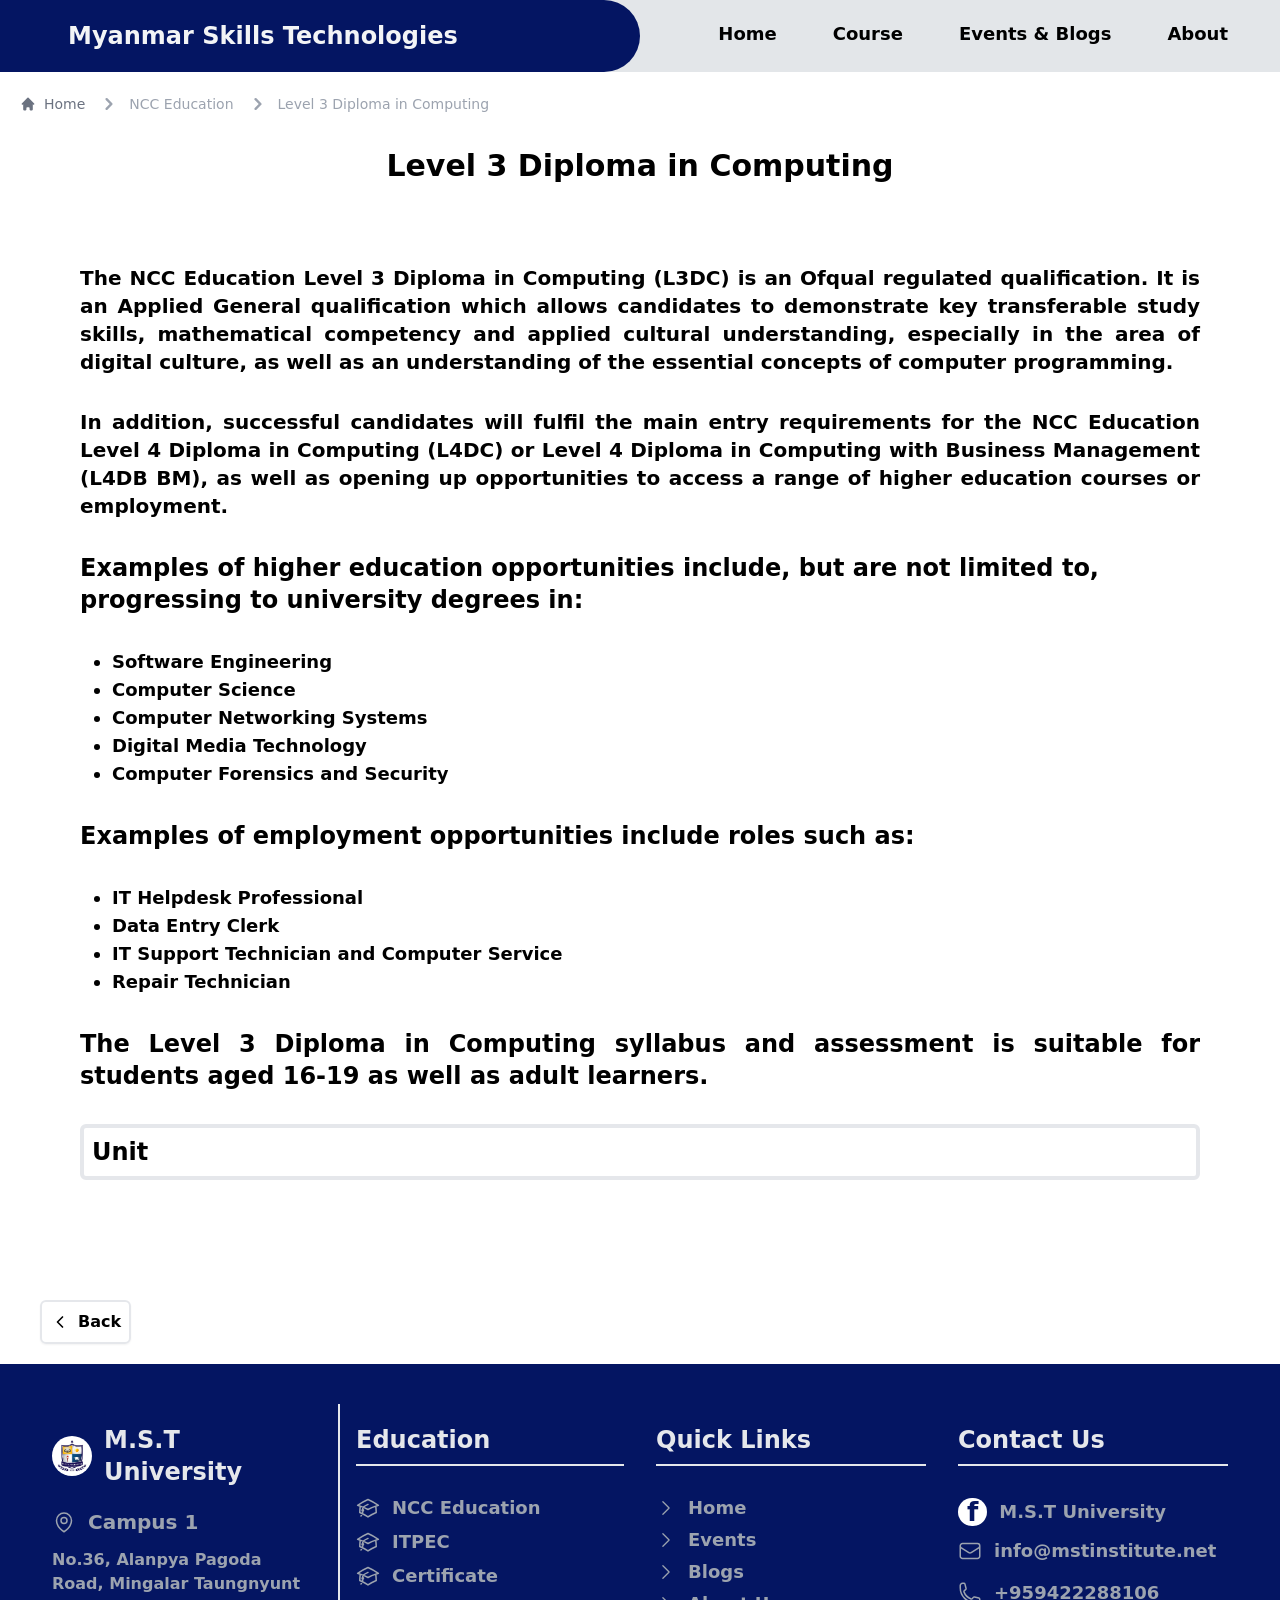
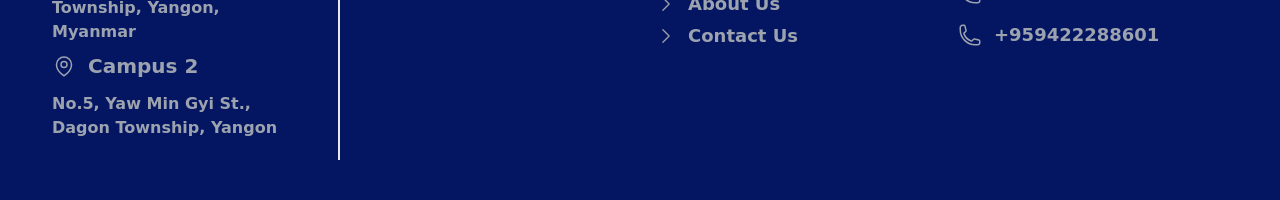
<file: public/L3DC.html>
<html lang="en" class="scroll-smooth">
<head>
    <meta charset="UTF-8">
    <meta http-equiv="X-UA-Compatible" content="IE=edge">
    <meta name="viewport" content="width=device-width, initial-scale=1.0">
    <title>Level 3 Diploma in Computing</title>
    <link rel="icon" type="image/x-icon" href="../images/MST.ico">
    <link rel="stylesheet" href="styles.css">
</head>
<body>
        <!-- Top Button -->
        <div class="fixed bottom-3 right-3 md:bottom-5 md:right-5 bg-red-700 text-white rounded-md z-10">
            <button class="p-1 xs:p-2 hidden" onclick="toTop()" id="ToTop">
                <svg xmlns="http://www.w3.org/2000/svg" fill="none" viewBox="0 0 24 24" stroke-width="1.5" stroke="currentColor" class="w-6 h-6">
                    <path stroke-linecap="round" stroke-linejoin="round" d="M4.5 12.75l7.5-7.5 7.5 7.5m-15 6l7.5-7.5 7.5 7.5" />
                  </svg>
            </button>
        </div>
        <div>
            <div class="fixed w-full z-50">
                <nav> <!--backdrop-blur-md-->
                    <div
                        class=" grid xl:grid-cols-8 sm:grid-cols-5 xxs:grid-cols-2 bg-gray-300 lg:bg-gray-300/60 backdrop-blur-md ">
                        <div
                            class="flex xl:col-span-3 sm:col-span-2 xxs:col-span-1 pl-3 bg-primary rounded-r-full xl:rounded-none">
                            <div class="w-10 xs:w-auto pt-[5px] sm:w-auto xs:pt-0 mdl:pt-1">
                                <img src="../images/M.S.T LOGO.jpg" alt="M.S.T Logo"
                                    class="w-[55px] md:w-14 py-1 rounded-full">
                            </div>
                            <div class="sm:py-5 sm:mx-1 sm:px-3 xs:pt-5 xxs:pt-4 xs:px-0 mdl:mx-8 text-gray-100">
                                <a href="index.html">
                                <h1 class="flex sm:hidden ml-4 whitespace-nowrap text-lg font-bold xxs:inline">M.S.T
                                </h1>
                                <h1 class="flex lg:hidden Uni whitespace-nowrap text-lg md:text-2xl sm:inline xs-text[2px] xxs:hidden">
                                    M.S.T University</h1>
                                <h1 class="text-lg mdl:text-[18px] xl:text-2xl font-bold hidden lg:inline md:whitespace-nowrap Uni">
                                    Myanmar Skills Technologies</h1>
                                </a>
                            </div>
                        </div>

                        <!-- Space lol -->
                        <div class="lg:col-span-1 bg-primary rounded-r-full hidden xl:inline"></div>

                        <!-- Navigations -->
                        <div class="hidden lg:inline top-3 absolute right-6">
                            <ul class="inline-flex items-center text-lg font-semibold">
                                <li class="xlists">
                                    <a href="index.html">Home</a>
                                </li>
                                <li class="xlists cursor-pointer" onclick="openMenu('.ddops')">
                                    Course
                                    <div class="ddops hidden">
                                        <ul class="space-y-7 py-4">
                                            <li>
                                                <a href="AcademicNCC.html">NCC</a>
                                            </li>
                                            <li>
                                                <a href="AcademicITPEC.html">ITPEC</a>
                                            </li>
                                            <li>
                                                <a href="certificate.html">Certificate</a>
                                            </li>
                                        </ul>
                                    </div>
                                </li>
                                <li class="xlists cursor-pointer whitespace-nowrap" onclick="openMenu('.ddops2')">
                                    Events & Blogs
                                    <div class="ddops2 hidden">
                                        <ul class="space-y-7 py-4">
                                            <li>
                                                <a href="events.html">Events</a>
                                            </li>
                                            <li>
                                                <a href="blog.html">Blogs</a>
                                            </li>
                                        </ul>
                                    </div>
                                </li>
                                <li class="xlists cursor-pointer" onclick="openMenu('.ddops3')">
                                    About
                                    <div class="ddops3 hidden">
                                        <ul class="space-y-7 py-4">
                                            <li>
                                                <a href="about.html">About Us</a>
                                            </li>
                                            <li>
                                                <a href="contact.html">Contact Us</a>
                                            </li>
                                        </ul>
                                    </div>
                                </li>
                            </ul>
                        </div>
                        <div class="lg:hidden sm:col-span-3 xxs:col-span-1">
                            <div class="flex justify-end xs:py-3 xs:px-3 py-4 px-6">
                                <div class="cursor-pointer" onclick="showMenu()">
                                    <div>
                                        <svg xmlns="http://www.w3.org/2000/svg" fill="none" viewBox="0 0 24 24"
                                            stroke-width="1.5" stroke="currentColor"
                                            class="w-7 xs:w-9 transition ease-out duration-300" id="burger">
                                            <path stroke-linecap="round" stroke-linejoin="round"
                                                d="M3.75 6.75h16.5M3.75 12h16.5m-16.5 5.25h16.5" />
                                        </svg>
                                    </div>
                                    <div>
                                        <svg xmlns="http://www.w3.org/2000/svg" fill="none" viewBox="0 0 24 24"
                                            stroke-width="1.5" stroke="currentColor"
                                            class="w-7 xs:w-9 transition ease-out duration-300 hidden" id="cross">
                                            <path stroke-linecap="round" stroke-linejoin="round"
                                                d="M6 18L18 6M6 6l12 12" />
                                        </svg>
                                    </div>
                                </div>
                                <div class="smallMenu hidden" id="menu">
                                    <ul class=" text-base md:text-lg font-semibold">
                                        <li class="lists">
                                            <a href="index.html">
                                                <span>Home</span>
                                            </a>
                                        </li>
                                        <li class="lists">
                                            <a href="AcademicNCC.html">
                                                <span>NCC Educations</span>
                                            </a>
                                        </li>
                                        <li class="lists">
                                            <a href="AcademicITPEC.html">
                                                <span>ITPEC</span>
                                            </a>
                                        </li>
                                        <li class="lists">
                                            <a href="certificate.html">
                                                <span>Certificate</span>
                                            </a>
                                        </li>
                                        <li class="lists">
                                            <a href="events.html">
                                                <span>Events</span>
                                            </a>
                                        </li>
                                        <li class="lists">
                                            <a href="blog.html">
                                                <span>Blogs</span>
                                            </a>
                                        </li>
                                        <li class="lists">
                                            <a href="about.html">
                                                <span>About</span>
                                            </a>
                                        </li>
                                        <li class="lists">
                                            <a href="contact.html">
                                                <span>Contact Us</span>
                                            </a>
                                        </li>
                                    </ul>
                                </div>
                            </div>
                        </div>
                    </div>
                </nav>
            </div>
        </div>
    

    <!-- Main Contents -->
    <main class="pt-14 md:pt-20">
        <div>
            <!-- Breadcrumb-->
            <nav class="px-5 py-3 text-gray-800 w-full">
                <ol class="inline-flex items-center space-x-1 md:space-x-3 w-full">
                <li class="inline-flex items-center">
                    <a href="index.html" class="inline-flex items-center text-[11px] md:text-sm font-medium text-gray-500 hover:text-black">
                    <svg aria-hidden="true" class="w-4 h-4 mr-2" fill="currentColor" viewBox="0 0 20 20" xmlns="http://www.w3.org/2000/svg"><path d="M10.707 2.293a1 1 0 00-1.414 0l-7 7a1 1 0 001.414 1.414L4 10.414V17a1 1 0 001 1h2a1 1 0 001-1v-2a1 1 0 011-1h2a1 1 0 011 1v2a1 1 0 001 1h2a1 1 0 001-1v-6.586l.293.293a1 1 0 001.414-1.414l-7-7z"></path></svg>
                    Home
                    </a>
                </li>
                <li class="inline-flex items-center">
                    <a href="AcademicNCC.html" class="inline-flex items-center text-sm font-medium text-gray-400 hover:text-black">
                    <svg aria-hidden="true" class="w-6 h-6 text-gray-400" fill="currentColor" viewBox="0 0 20 20" xmlns="http://www.w3.org/2000/svg"><path fill-rule="evenodd" d="M7.293 14.707a1 1 0 010-1.414L10.586 10 7.293 6.707a1 1 0 011.414-1.414l4 4a1 1 0 010 1.414l-4 4a1 1 0 01-1.414 0z" clip-rule="evenodd"></path></svg>
                    <span class="ml-1 text-[11px] md:text-sm font-medium md:ml-2 whitespace-nowrap">NCC Education</span>
                    </a>
                </li>
                <li aria-current="page">
                    <div class="flex items-center">
                    <svg aria-hidden="true" class="w-6 h-6 text-gray-400" fill="currentColor" viewBox="0 0 20 20" xmlns="http://www.w3.org/2000/svg"><path fill-rule="evenodd" d="M7.293 14.707a1 1 0 010-1.414L10.586 10 7.293 6.707a1 1 0 011.414-1.414l4 4a1 1 0 010 1.414l-4 4a1 1 0 01-1.414 0z" clip-rule="evenodd"></path></svg>
                    <span class="ml-1 text-[11px] md:text-sm font-medium md:ml-2 text-gray-400">Level 3 Diploma in Computing</span>
                    </div>
                </li>
                </ol>
            </nav>
        </div> 
        <div class="py-5">
            <div class="px-5 text-center">
                <h1 class="Headtext">Level 3 Diploma in Computing</h1>
            </div>

            <div class="px-5 md:p-20 space-y-8 font-semibold">
                <p class="text-sm md:text-xl text-justify">
                    The NCC Education Level 3 Diploma in Computing (L3DC) is an Ofqual regulated qualification. It is an Applied General qualification which allows candidates to demonstrate key transferable study skills, mathematical competency and applied cultural understanding, especially in the area of digital culture, as well as an understanding of the essential concepts of computer programming.
                </p>
                <p class="text-sm md:text-xl text-justify">
                    In addition, successful candidates will fulfil the main entry requirements for the NCC Education Level 4 Diploma in Computing (L4DC) or Level 4 Diploma in Computing with Business Management (L4DB BM), as well as opening up opportunities to access a range of higher education courses or employment.
                </p>
                <h2 class="text-base md:text-2xl">
                    Examples of higher education opportunities include, but are not limited to, progressing to university degrees in:
                </h2>
                <ul class="text-sm md:text-lg text-justify list-disc px-8">
                    <li>Software Engineering</li>
                    <li>Computer Science</li>
                    <li>Computer Networking Systems</li>
                    <li>Digital Media Technology</li>
                    <li>Computer Forensics and Security</li>
                </ul>
                <h2 class="text-base md:text-2xl">
                    Examples of employment opportunities include roles such as:
                </h2>
                <ul class="text-sm md:text-lg text-justify list-disc px-8">
                    <li>IT Helpdesk Professional</li>
                    <li>Data Entry Clerk</li>
                    <li>IT Support Technician and Computer Service</li>
                    <li>Repair Technician</li>
                </ul>
                <p class="text-sm md:text-2xl text-justify">
                    The Level 3 Diploma in Computing syllabus and assessment is suitable for students aged 16-19 as well as adult learners.
                </p>
                <details class="cursor-pointer px-2 border-4 rounded-md">
                    <summary class="list-none text-2xl py-2">Unit</summary>
                        <ul class="list-disc pl-10 py-7 text-base md:text-lg">
                            <li>
                                <strong>Study and Communication Skills - </strong>
                                equips students with the essential study skills needed to succeed at university level. They will learn the basic skills necessary to conduct independent research, write academic papers, give formal oral presentations and apply what has been taught during lectures.
                            </li>
                        </ul>
                </details>
            </div>
            <div class="mx-10 font-semibold mt-10">
                <a href="AcademicNCC.html">
                    <button title="previous" type="button" class="inline-flex items-center justify-center p-2 border-2 rounded-md shadow-sm hover:shadow-lg">
                        <svg viewBox="0 0 24 24" stroke="currentColor" stroke-width="2" fill="none" stroke-linecap="round" stroke-linejoin="round" class="w-5">
                            <polyline points="15 18 9 12 15 6"></polyline>
                        </svg>
                        <span class="pl-2">Back</span>
                    </button>
                </a>
                
            </div>
            </div>
        </div>



        <!-- Contact Us -->
    <!-- Contact Us -->
    <div class="lg:px-4 bg-primary text-gray-400">
        <div class="lg:grid lg:grid-cols-4 px-3 md:px-5 py-10">
            <div class="lg:col-span-1 px-4 md:mr-4 py-5 font-semibold">
                <div class="inline-flex items-center pb-5">
                    <img src="../images/M.S.T LOGO.jpg" alt="M.S.T Logo" class="w-10 rounded-full">
                    <span class="text-2xl pl-3 text-gray-200">M.S.T University</span>
                </div>
                <div>
                    <div class="inline-flex items-center pb-3">
                        <svg xmlns="http://www.w3.org/2000/svg" fill="none" viewBox="0 0 24 24" stroke-width="1.5" stroke="currentColor" class="w-6 h-6">
                            <path stroke-linecap="round" stroke-linejoin="round" d="M15 10.5a3 3 0 11-6 0 3 3 0 016 0z" />
                            <path stroke-linecap="round" stroke-linejoin="round" d="M19.5 10.5c0 7.142-7.5 11.25-7.5 11.25S4.5 17.642 4.5 10.5a7.5 7.5 0 1115 0z" />
                          </svg>                              
                        <p class="pl-3 text-xl">Campus 1</p>
                    </div>
                    <p>No.36, Alanpya Pagoda Road, Mingalar Taungnyunt Township, Yangon, Myanmar</p>
                </div>
                <div class="pt-2">
                    <div class="inline-flex items-center pb-3">
                        <svg xmlns="http://www.w3.org/2000/svg" fill="none" viewBox="0 0 24 24" stroke-width="1.5" stroke="currentColor" class="w-6 h-6">
                            <path stroke-linecap="round" stroke-linejoin="round" d="M15 10.5a3 3 0 11-6 0 3 3 0 016 0z" />
                            <path stroke-linecap="round" stroke-linejoin="round" d="M19.5 10.5c0 7.142-7.5 11.25-7.5 11.25S4.5 17.642 4.5 10.5a7.5 7.5 0 1115 0z" />
                          </svg>                              
                        <p class="pl-3 text-xl">Campus 2</p>
                    </div>
                    <p>No.5, Yaw Min Gyi St., Dagon Township, Yangon</p>
                </div>
            </div>
            
            <!-- Quick Links -->
            <div class="lg:col-span-1 px-4 py-5 lg:border-l-2">
                <h4 class="text-2xl font-semibold border-b-2 pb-2 mb-2 text-gray-200">Education</h4>
                <ul class="text-lg font-semibold pt-5">
                    <li>
                        <div class="inline-flex items-center hover:text-gray-200">
                            <svg xmlns="http://www.w3.org/2000/svg" fill="none" viewBox="0 0 24 24" stroke-width="1.5" stroke="currentColor" class="w-6 h-6">
                                <path stroke-linecap="round" stroke-linejoin="round" d="M4.26 10.147a60.436 60.436 0 00-.491 6.347A48.627 48.627 0 0112 20.904a48.627 48.627 0 018.232-4.41 60.46 60.46 0 00-.491-6.347m-15.482 0a50.57 50.57 0 00-2.658-.813A59.905 59.905 0 0112 3.493a59.902 59.902 0 0110.399 5.84c-.896.248-1.783.52-2.658.814m-15.482 0A50.697 50.697 0 0112 13.489a50.702 50.702 0 017.74-3.342M6.75 15a.75.75 0 100-1.5.75.75 0 000 1.5zm0 0v-3.675A55.378 55.378 0 0112 8.443m-7.007 11.55A5.981 5.981 0 006.75 15.75v-1.5" />
                              </svg>                                      
                                <a href="AcademicNCC.html" class="pl-3">NCC Education</a>
                        </div>
                    </li>
                    <li>
                        <div class="inline-flex items-center hover:text-gray-200">
                            <svg xmlns="http://www.w3.org/2000/svg" fill="none" viewBox="0 0 24 24" stroke-width="1.5" stroke="currentColor" class="w-6 h-6">
                                <path stroke-linecap="round" stroke-linejoin="round" d="M4.26 10.147a60.436 60.436 0 00-.491 6.347A48.627 48.627 0 0112 20.904a48.627 48.627 0 018.232-4.41 60.46 60.46 0 00-.491-6.347m-15.482 0a50.57 50.57 0 00-2.658-.813A59.905 59.905 0 0112 3.493a59.902 59.902 0 0110.399 5.84c-.896.248-1.783.52-2.658.814m-15.482 0A50.697 50.697 0 0112 13.489a50.702 50.702 0 017.74-3.342M6.75 15a.75.75 0 100-1.5.75.75 0 000 1.5zm0 0v-3.675A55.378 55.378 0 0112 8.443m-7.007 11.55A5.981 5.981 0 006.75 15.75v-1.5" />
                              </svg>                                      
                            <a href="AcademicITPEC.html" class="pl-3">ITPEC</a>
                        </div>
                    </li>
                    <li>
                        <div class="inline-flex items-center hover:text-gray-200">
                            <svg xmlns="http://www.w3.org/2000/svg" fill="none" viewBox="0 0 24 24" stroke-width="1.5" stroke="currentColor" class="w-6 h-6">
                                <path stroke-linecap="round" stroke-linejoin="round" d="M4.26 10.147a60.436 60.436 0 00-.491 6.347A48.627 48.627 0 0112 20.904a48.627 48.627 0 018.232-4.41 60.46 60.46 0 00-.491-6.347m-15.482 0a50.57 50.57 0 00-2.658-.813A59.905 59.905 0 0112 3.493a59.902 59.902 0 0110.399 5.84c-.896.248-1.783.52-2.658.814m-15.482 0A50.697 50.697 0 0112 13.489a50.702 50.702 0 017.74-3.342M6.75 15a.75.75 0 100-1.5.75.75 0 000 1.5zm0 0v-3.675A55.378 55.378 0 0112 8.443m-7.007 11.55A5.981 5.981 0 006.75 15.75v-1.5" />
                              </svg>                                      
                            <a href="certificate.html" class="pl-3">Certificate</a>
                        </div>
                    </li>
                </ul>
            </div>
            <div class="lg:col-span-1 px-4 py-5">
                <h4 class="text-2xl font-semibold border-b-2 pb-2 mb-2 text-gray-200">Quick Links</h4>
                <span class="w-full h-[2px] border-t-2"></span>
                <ul class="text-lg font-semibold pt-5">
                    <li>
                        <div class="inline-flex items-center hover:text-gray-200">
                            <svg xmlns="http://www.w3.org/2000/svg" fill="none" viewBox="0 0 24 24" stroke-width="1.5" stroke="currentColor" class="w-5 h-5">
                                <path stroke-linecap="round" stroke-linejoin="round" d="M8.25 4.5l7.5 7.5-7.5 7.5">
                            </svg> 
                            <a href="index.html" class="pl-3">Home</a>  
                        </div>
                    </li>
                    <li>
                        <div class="inline-flex items-center hover:text-gray-200">
                            <svg xmlns="http://www.w3.org/2000/svg" fill="none" viewBox="0 0 24 24" stroke-width="1.5" stroke="currentColor" class="w-5 h-5">
                                <path stroke-linecap="round" stroke-linejoin="round" d="M8.25 4.5l7.5 7.5-7.5 7.5">
                            </svg> 
                            <a href="events.html" class="pl-3">Events</a>  
                        </div>
                    </li>
                    <li>
                        <div class="inline-flex items-center hover:text-gray-200">
                            <svg xmlns="http://www.w3.org/2000/svg" fill="none" viewBox="0 0 24 24" stroke-width="1.5" stroke="currentColor" class="w-5 h-5">
                                <path stroke-linecap="round" stroke-linejoin="round" d="M8.25 4.5l7.5 7.5-7.5 7.5">
                            </svg> 
                            <a href="blog.html" class="pl-3">Blogs</a>  
                        </div>
                    </li>
                    <li>
                        <div class="inline-flex items-center hover:text-gray-200">
                            <svg xmlns="http://www.w3.org/2000/svg" fill="none" viewBox="0 0 24 24" stroke-width="1.5" stroke="currentColor" class="w-5 h-5">
                                <path stroke-linecap="round" stroke-linejoin="round" d="M8.25 4.5l7.5 7.5-7.5 7.5">
                            </svg> 
                            <a href="about.html" class="pl-3">About Us</a>  
                        </div>
                    </li>
                    <li>
                        <div class="inline-flex items-center hover:text-gray-200">
                            <svg xmlns="http://www.w3.org/2000/svg" fill="none" viewBox="0 0 24 24" stroke-width="1.5" stroke="currentColor" class="w-5 h-5">
                                <path stroke-linecap="round" stroke-linejoin="round" d="M8.25 4.5l7.5 7.5-7.5 7.5">
                            </svg> 
                            <a href="contact.html" class="pl-3">Contact Us</a>  
                        </div>
                    </li>
                </ul>
            </div>
            <div class="md:col-span-1 px-4 py-5">
                <h4 class="text-2xl font-semibold border-b-2 pb-2 mb-2 text-gray-200">Contact Us</h4>
                <ul class="text-lg font-semibold pt-5">
                    <li class="py-1 hover:text-gray-200">
                        <div class="inline-flex items-center">
                            <span class="px-[9px] text-[26px] bg-white text-primary rounded-full font-bold">f</span>
                            <a href="https://www.facebook.com/MyanmarSkillofTechnologies" target="_blank" class="pl-3">M.S.T University</a>
                        </div>
                    </li>
                    <li class="py-1 hover:text-gray-200">
                        <div class="inline-flex items-center">
                            <div class="inline-flex items-center">
                                <svg xmlns="http://www.w3.org/2000/svg" fill="none" viewBox="0 0 24 24" stroke-width="1.5" stroke="currentColor" class="w-6 h-6">
                                    <path stroke-linecap="round" stroke-linejoin="round" d="M21.75 6.75v10.5a2.25 2.25 0 01-2.25 2.25h-15a2.25 2.25 0 01-2.25-2.25V6.75m19.5 0A2.25 2.25 0 0019.5 4.5h-15a2.25 2.25 0 00-2.25 2.25m19.5 0v.243a2.25 2.25 0 01-1.07 1.916l-7.5 4.615a2.25 2.25 0 01-2.36 0L3.32 8.91a2.25 2.25 0 01-1.07-1.916V6.75" />
                                  </svg>   
                                <a href="mailto:info@mstinstitute.net" target="_blank" class="pl-3">
                                    info@mstinstitute.net
                                </a>
                            </div>
                        </div>
                    </li>
                    <li class="py-1 hover:text-gray-200">
                        <div class="inline-flex items-center">
                            <svg xmlns="http://www.w3.org/2000/svg" fill="none" viewBox="0 0 24 24" stroke-width="1.5" stroke="currentColor" class="w-6 h-6">
                                <path stroke-linecap="round" stroke-linejoin="round" d="M2.25 6.75c0 8.284 6.716 15 15 15h2.25a2.25 2.25 0 002.25-2.25v-1.372c0-.516-.351-.966-.852-1.091l-4.423-1.106c-.44-.11-.902.055-1.173.417l-.97 1.293c-.282.376-.769.542-1.21.38a12.035 12.035 0 01-7.143-7.143c-.162-.441.004-.928.38-1.21l1.293-.97c.363-.271.527-.734.417-1.173L6.963 3.102a1.125 1.125 0 00-1.091-.852H4.5A2.25 2.25 0 002.25 4.5v2.25z" />
                            </svg>  
                            <a href="tel:+959422288106" target="_blank" class="pl-3">
                                +959422288106
                            </a>
                        </div>
                    </li>
                    <li class="py-1 hover:text-gray-200">
                        <div class="inline-flex items-center">
                            <svg xmlns="http://www.w3.org/2000/svg" fill="none" viewBox="0 0 24 24" stroke-width="1.5" stroke="currentColor" class="w-6 h-6">
                                <path stroke-linecap="round" stroke-linejoin="round" d="M2.25 6.75c0 8.284 6.716 15 15 15h2.25a2.25 2.25 0 002.25-2.25v-1.372c0-.516-.351-.966-.852-1.091l-4.423-1.106c-.44-.11-.902.055-1.173.417l-.97 1.293c-.282.376-.769.542-1.21.38a12.035 12.035 0 01-7.143-7.143c-.162-.441.004-.928.38-1.21l1.293-.97c.363-.271.527-.734.417-1.173L6.963 3.102a1.125 1.125 0 00-1.091-.852H4.5A2.25 2.25 0 002.25 4.5v2.25z" />
                            </svg>  
                            <a href="tel:+959422288601" target="_blank" class="pl-3">
                                +959422288601
                            </a>
                        </div>
                    </li>
                </ul>
            </div>
        </div>
    </div>
    </main>


    <script src="app.js"></script>
</body>
</html>
</file>
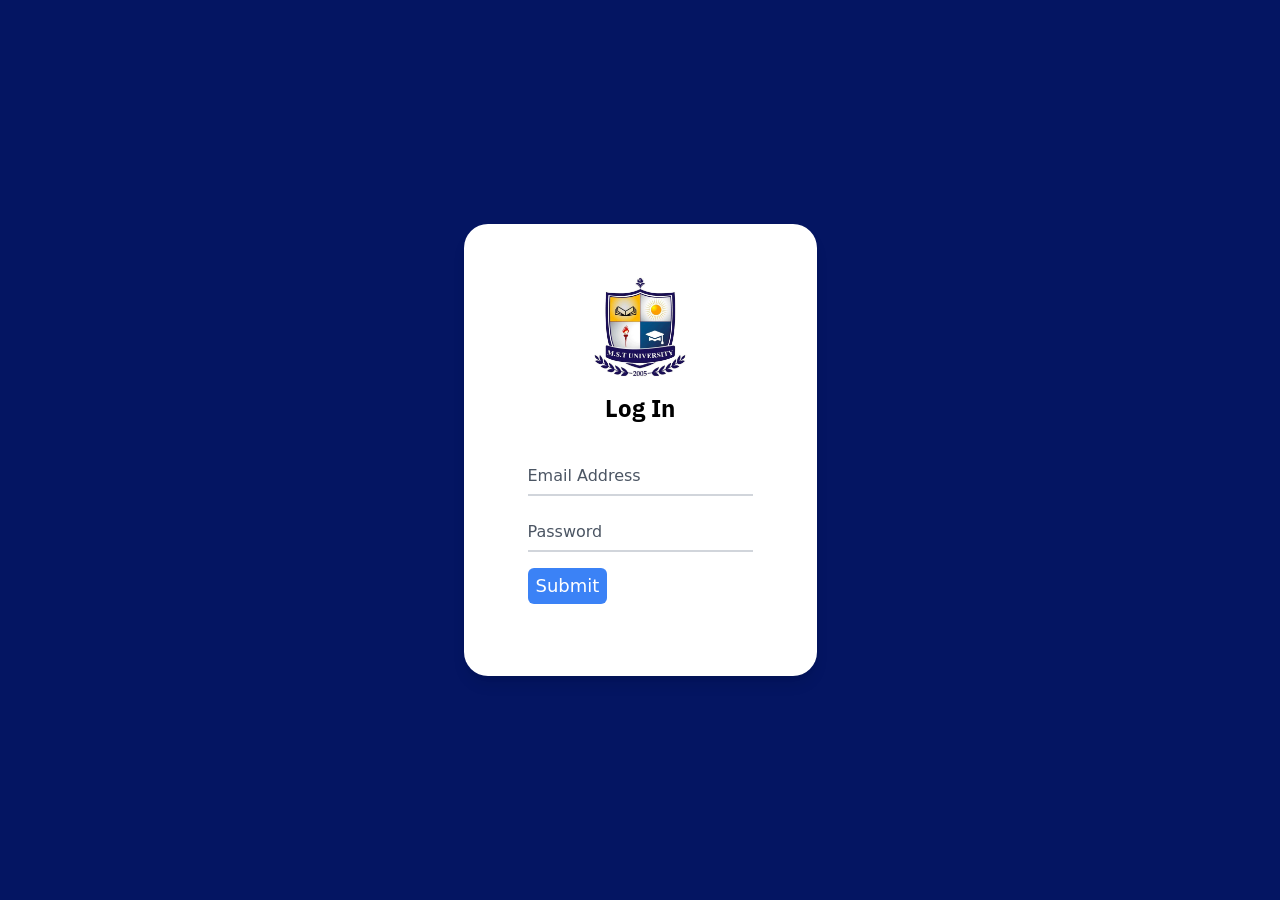
<file: public/Login.html>
<html lang="en">
<head>
    <meta charset="UTF-8">
    <meta http-equiv="X-UA-Compatible" content="IE=edge">
    <meta name="viewport" content="width=device-width, initial-scale=1.0">
    <title>Log In</title>
    <link rel="stylesheet" href="styles.css">
    <link rel="preconnect" href="https://fonts.googleapis.com">
    <link rel="preconnect" href="https://fonts.gstatic.com" crossorigin>
    <link href="https://fonts.googleapis.com/css2?family=IBM+Plex+Sans:wght@100;400;700&display=swap" rel="stylesheet">
</head>
<body>
    <div class="min-h-screen py-6 flex flex-col justify-center sm:py-12 bg-primary">
        <div class="relative px-3 md:px-0 py-3 sm:max-w-xl sm:mx-auto">
            <div class="relative py-10 bg-white shadow-lg rounded-3xl px-5 md:px-16">
                <div class="max-w-md mx-auto">
                    <div>
                        <img src="../images/M.S.T LOGO.jpg" alt="" class="w-32 mx-auto">
                        <h1 class="text-2xl font-bold font-ibm text-center">Log In</h1>
                    </div>
                    <div class="divide-y divide-gray-200">
                        <div class="py-8 text-base leading-6 space-y-4 text-gray-700 sm:text-lg sm:leading-7">
                            <div class="relative">
                                <input autocomplete="off" id="email" name="email" type="text" class="peer placeholder-transparent h-10 w-full border-b-2 border-gray-300 text-gray-900 focus:outline-none focus:borer-rose-600" placeholder="Email address" />
                                <label for="email" class="absolute left-0 -top-3.5 text-gray-600 text-sm peer-placeholder-shown:text-base peer-placeholder-shown:text-gray-440 peer-placeholder-shown:top-2 transition-all peer-focus:-top-3.5 peer-focus:text-gray-600 peer-focus:text-sm">Email Address</label>
                            </div>
                            <div class="relative">
                                <input autocomplete="off" id="password" name="password" type="password" class="peer placeholder-transparent h-10 w-full border-b-2 border-gray-300 text-gray-900 focus:outline-none focus:borer-rose-600" placeholder="Password" />
                                <label for="password" class="absolute left-0 -top-3.5 text-gray-600 text-sm peer-placeholder-shown:text-base peer-placeholder-shown:text-gray-440 peer-placeholder-shown:top-2 transition-all peer-focus:-top-3.5 peer-focus:text-gray-600 peer-focus:text-sm">Password</label>
                            </div>
                            <div class="relative">
                                <button class="bg-blue-500 text-white rounded-md px-2 py-1">Submit</button>
                            </div>
                            
                        </div>
                    </div>
                </div>
            </div>
        </div>
    </div>
</body>
</html>
</file>
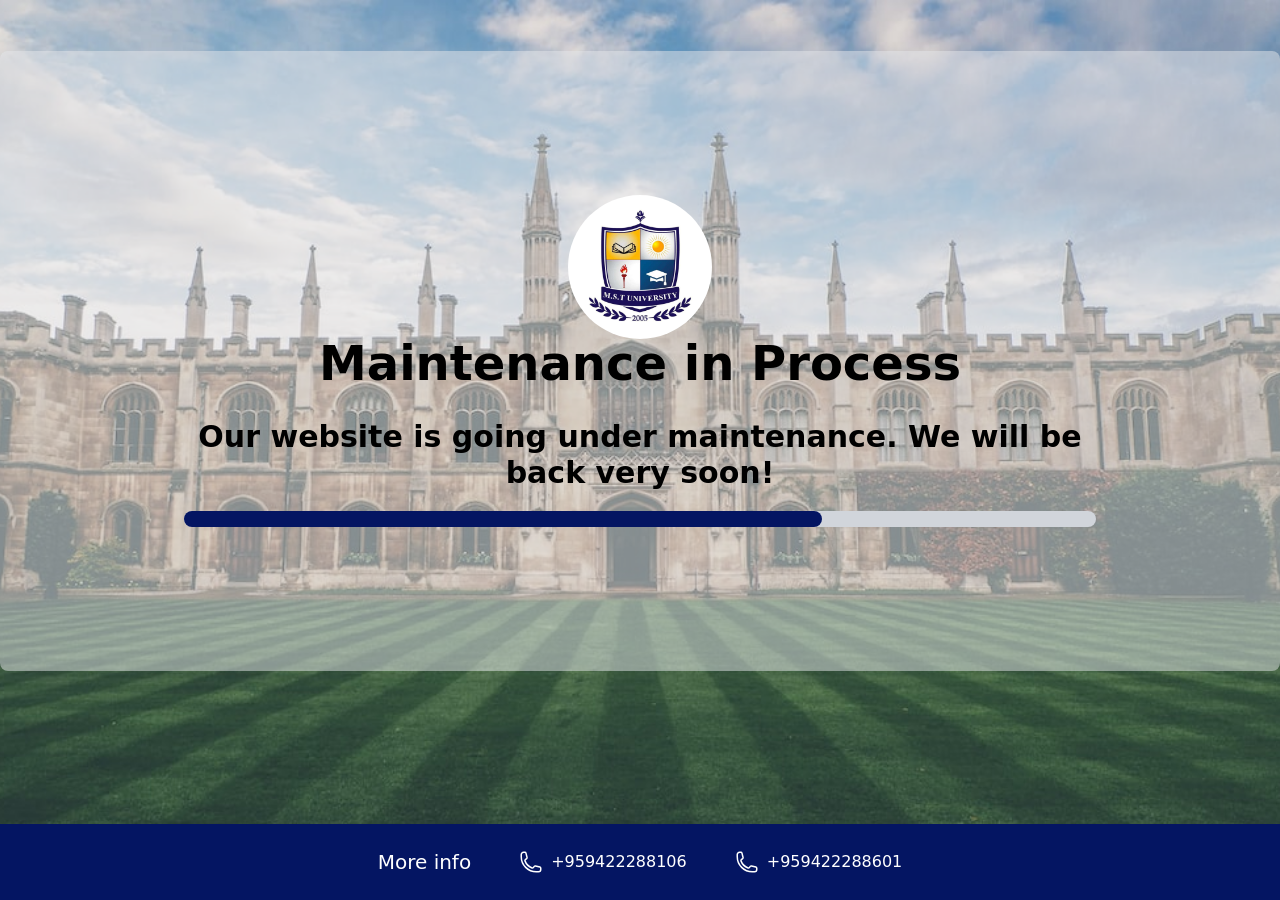
<file: public/maintain.html>
<html lang="en">
<head>
    <meta charset="UTF-8">
    <meta http-equiv="X-UA-Compatible" content="IE=edge">
    <meta name="viewport" content="width=device-width, initial-scale=1.0">
    <title>Maintenance</title>
    <link rel="icon" type="image/x-icon" href="../images/MST.ico">
    <link rel="stylesheet" href="styles.css">
</head>
<body>
    <main class="grid h-screen place-items-center text-center bg-[url('../images/cambridge.JPG')] bg-no-repeat bg-cover bg-center">
        <div class="bg-gray-200/50 p-36 rounded-lg">
            <img src="../images/M.S.T LOGO.jpg" alt="" class="w-36 mx-auto rounded-full">
            <div class="space-y-8 px-4">
                <h1 class="text-xl md:text-3xl lg:text-5xl font-bold">Maintenance in Process</h1>
                <p class="text-base md:text-xl lg:text-3xl font-semibold">Our website is going under maintenance. We will be back very soon!</p>
            </div>
            <div class="mx-8 mdl:mx-10 bg-gray-300 rounded-full h-2 lg:h-4 mt-5">
                <div class="motion-safe:animate-pulse bg-primary h-2 lg:h-4 rounded-full" style="width: 70%"></div>
            </div>
        </div>
        <div class="w-full sticky top-[100vh] xs:inline-flex xs:items-center justify-center px-5 py-6 xs:space-x-4 md:space-x-12 bg-primary text-white">
            <p class="xs:text-base md:text-xl py-3 xs:py-0">More info</p>
                <a href="tel:+959422288106" target="_blank" class="inline-flex items-center py-3 xms:py-0 xms:px-3 xs:px-0">
                    <svg xmlns="http://www.w3.org/2000/svg" fill="none" viewBox="0 0 24 24" stroke-width="1.5" stroke="currentColor" class="w-6 h-6 mr-2">
                        <path stroke-linecap="round" stroke-linejoin="round" d="M2.25 6.75c0 8.284 6.716 15 15 15h2.25a2.25 2.25 0 002.25-2.25v-1.372c0-.516-.351-.966-.852-1.091l-4.423-1.106c-.44-.11-.902.055-1.173.417l-.97 1.293c-.282.376-.769.542-1.21.38a12.035 12.035 0 01-7.143-7.143c-.162-.441.004-.928.38-1.21l1.293-.97c.363-.271.527-.734.417-1.173L6.963 3.102a1.125 1.125 0 00-1.091-.852H4.5A2.25 2.25 0 002.25 4.5v2.25z" />
                    </svg>
                    +959422288106
                </a>
    
                <a href="tel:+959422288601" target="_blank" class="inline-flex items-center py-3 xms:py-0 xms:px-3 xs:px-0">
                    <svg xmlns="http://www.w3.org/2000/svg" fill="none" viewBox="0 0 24 24" stroke-width="1.5" stroke="currentColor" class="w-6 h-6 mr-2">
                        <path stroke-linecap="round" stroke-linejoin="round" d="M2.25 6.75c0 8.284 6.716 15 15 15h2.25a2.25 2.25 0 002.25-2.25v-1.372c0-.516-.351-.966-.852-1.091l-4.423-1.106c-.44-.11-.902.055-1.173.417l-.97 1.293c-.282.376-.769.542-1.21.38a12.035 12.035 0 01-7.143-7.143c-.162-.441.004-.928.38-1.21l1.293-.97c.363-.271.527-.734.417-1.173L6.963 3.102a1.125 1.125 0 00-1.091-.852H4.5A2.25 2.25 0 002.25 4.5v2.25z" />
                    </svg>
                    +959422288601
                </a>
        </div>
    </main>
    
</body>
</html>
</file>
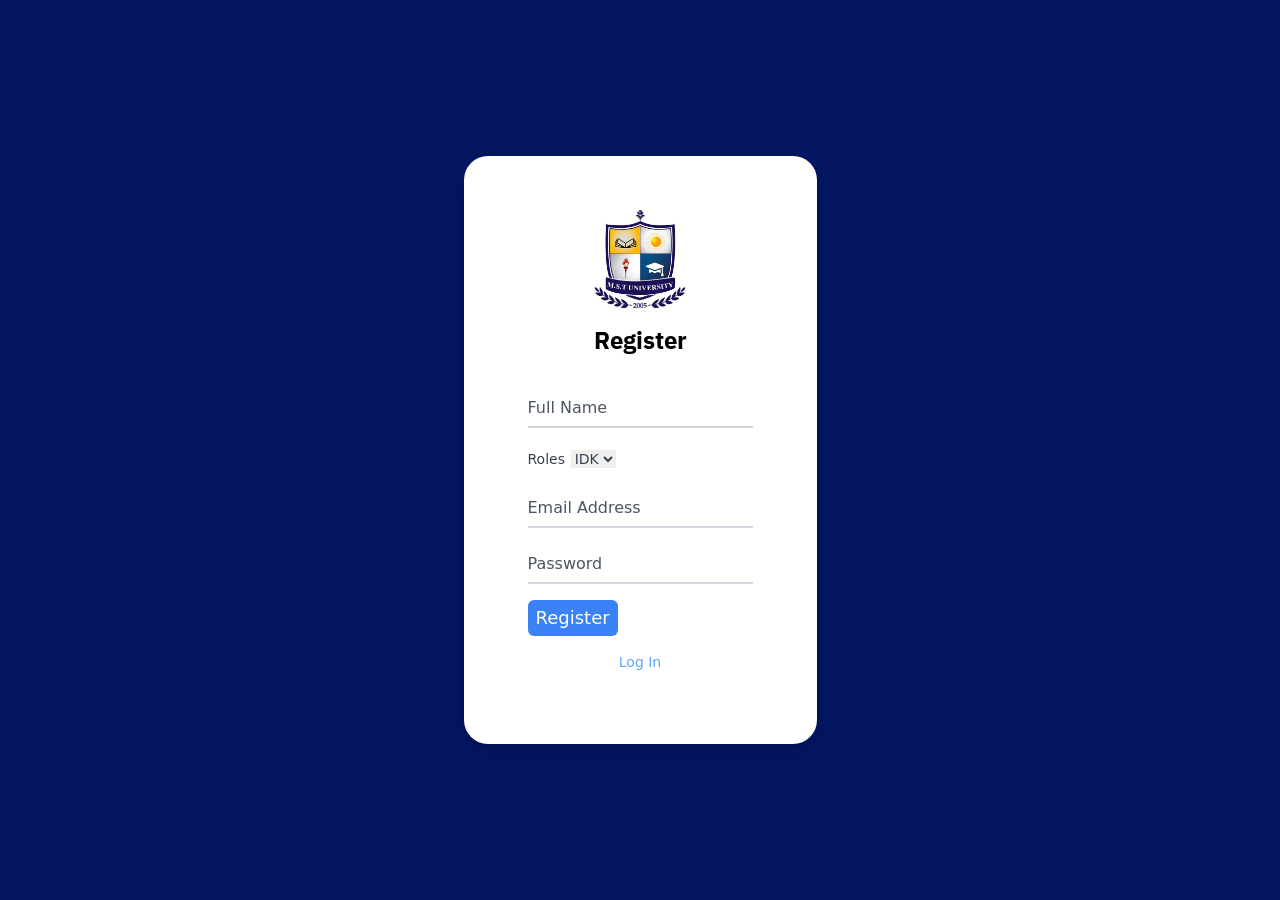
<file: public/Register.html>
<html lang="en">
<head>
    <meta charset="UTF-8">
    <meta http-equiv="X-UA-Compatible" content="IE=edge">
    <meta name="viewport" content="width=device-width, initial-scale=1.0">
    <title>Register</title>
    <link rel="stylesheet" href="styles.css">
    <link rel="preconnect" href="https://fonts.googleapis.com">
    <link rel="preconnect" href="https://fonts.gstatic.com" crossorigin>
    <link href="https://fonts.googleapis.com/css2?family=IBM+Plex+Sans:wght@100;400;700&display=swap" rel="stylesheet">
</head>
<body>
    <div class="min-h-screen py-6 flex flex-col justify-center sm:py-12 bg-primary">
        <div class="relative px-3 md:px-0 py-3 sm:max-w-xl sm:mx-auto">
            <div class="relative py-10 bg-white shadow-lg rounded-3xl px-5 md:px-16">
                <div class="max-w-md mx-auto">
                    <div>
                        <img src="../images/M.S.T LOGO.jpg" alt="" class="w-32 mx-auto">
                        <h1 class="text-2xl font-bold font-ibm text-center">Register</h1>
                    </div>
                    <div class="divide-y divide-gray-200">
                        <div class="py-8 text-base leading-6 space-y-4 text-gray-700 sm:text-lg sm:leading-7">
                            <div class="relative">
                                <input autocomplete="off" id="fullName" name="fullName" type="text" class="peer placeholder-transparent h-10 w-full border-b-2 border-gray-300 text-gray-900 focus:outline-none focus:borer-rose-600" placeholder="Full Name" />
                                <label for="fullName" class="absolute left-0 -top-3.5 text-gray-600 text-sm peer-placeholder-shown:text-base peer-placeholder-shown:text-gray-440 peer-placeholder-shown:top-2 transition-all peer-focus:-top-3.5 peer-focus:text-gray-600 peer-focus:text-sm">Full Name</label>
                            </div>
                            <div class="relative">
                                <label for="roles" class="text-sm"> Roles</label>
                                <select name="roles" id="roles" class="text-sm">
                                    <option value="IDK">IDK</option>
                                    <option value="IDK">IDK</option>
                                    <option value="IDK">IDK</option>
                                  </select>
                            </div>
                            <div class="relative">
                                <input autocomplete="off" id="email" name="email" type="text" class="peer placeholder-transparent h-10 w-full border-b-2 border-gray-300 text-gray-900 focus:outline-none focus:borer-rose-600" placeholder="Email address" />
                                <label for="email" class="absolute left-0 -top-3.5 text-gray-600 text-sm peer-placeholder-shown:text-base peer-placeholder-shown:text-gray-440 peer-placeholder-shown:top-2 transition-all peer-focus:-top-3.5 peer-focus:text-gray-600 peer-focus:text-sm">Email Address</label>
                            </div>
                            <div class="relative">
                                <input autocomplete="off" id="password" name="password" type="password" class="peer placeholder-transparent h-10 w-full border-b-2 border-gray-300 text-gray-900 focus:outline-none focus:borer-rose-600" placeholder="Password" />
                                <label for="password" class="absolute left-0 -top-3.5 text-gray-600 text-sm peer-placeholder-shown:text-base peer-placeholder-shown:text-gray-440 peer-placeholder-shown:top-2 transition-all peer-focus:-top-3.5 peer-focus:text-gray-600 peer-focus:text-sm">Password</label>
                            </div>
                            <div class="relative">
                                <button class="bg-blue-500 text-white rounded-md px-2 py-1">Register</button>
                            </div>
                            <div class="relative text-center">
                                <a href="Login.html" class="text-sm text-blue-400">Log In</a>
                            </div>
                        </div>
                    </div>
                </div>
            </div>
        </div>
    </div>
</body>
</html>
</file>
<file: public/styles.css>
/*
! tailwindcss v3.3.1 | MIT License | https://tailwindcss.com
*/

/*
1. Prevent padding and border from affecting element width. (https://github.com/mozdevs/cssremedy/issues/4)
2. Allow adding a border to an element by just adding a border-width. (https://github.com/tailwindcss/tailwindcss/pull/116)
*/

*,
::before,
::after {
  box-sizing: border-box;
  /* 1 */
  border-width: 0;
  /* 2 */
  border-style: solid;
  /* 2 */
  border-color: #e5e7eb;
  /* 2 */
}

::before,
::after {
  --tw-content: '';
}

/*
1. Use a consistent sensible line-height in all browsers.
2. Prevent adjustments of font size after orientation changes in iOS.
3. Use a more readable tab size.
4. Use the user's configured `sans` font-family by default.
5. Use the user's configured `sans` font-feature-settings by default.
6. Use the user's configured `sans` font-variation-settings by default.
*/

html {
  line-height: 1.5;
  /* 1 */
  -webkit-text-size-adjust: 100%;
  /* 2 */
  -moz-tab-size: 4;
  /* 3 */
  -o-tab-size: 4;
     tab-size: 4;
  /* 3 */
  font-family: ui-sans-serif, system-ui, -apple-system, BlinkMacSystemFont, "Segoe UI", Roboto, "Helvetica Neue", Arial, "Noto Sans", sans-serif, "Apple Color Emoji", "Segoe UI Emoji", "Segoe UI Symbol", "Noto Color Emoji";
  /* 4 */
  font-feature-settings: normal;
  /* 5 */
  font-variation-settings: normal;
  /* 6 */
}

/*
1. Remove the margin in all browsers.
2. Inherit line-height from `html` so users can set them as a class directly on the `html` element.
*/

body {
  margin: 0;
  /* 1 */
  line-height: inherit;
  /* 2 */
}

/*
1. Add the correct height in Firefox.
2. Correct the inheritance of border color in Firefox. (https://bugzilla.mozilla.org/show_bug.cgi?id=190655)
3. Ensure horizontal rules are visible by default.
*/

hr {
  height: 0;
  /* 1 */
  color: inherit;
  /* 2 */
  border-top-width: 1px;
  /* 3 */
}

/*
Add the correct text decoration in Chrome, Edge, and Safari.
*/

abbr:where([title]) {
  -webkit-text-decoration: underline dotted;
          text-decoration: underline dotted;
}

/*
Remove the default font size and weight for headings.
*/

h1,
h2,
h3,
h4,
h5,
h6 {
  font-size: inherit;
  font-weight: inherit;
}

/*
Reset links to optimize for opt-in styling instead of opt-out.
*/

a {
  color: inherit;
  text-decoration: inherit;
}

/*
Add the correct font weight in Edge and Safari.
*/

b,
strong {
  font-weight: bolder;
}

/*
1. Use the user's configured `mono` font family by default.
2. Correct the odd `em` font sizing in all browsers.
*/

code,
kbd,
samp,
pre {
  font-family: ui-monospace, SFMono-Regular, Menlo, Monaco, Consolas, "Liberation Mono", "Courier New", monospace;
  /* 1 */
  font-size: 1em;
  /* 2 */
}

/*
Add the correct font size in all browsers.
*/

small {
  font-size: 80%;
}

/*
Prevent `sub` and `sup` elements from affecting the line height in all browsers.
*/

sub,
sup {
  font-size: 75%;
  line-height: 0;
  position: relative;
  vertical-align: baseline;
}

sub {
  bottom: -0.25em;
}

sup {
  top: -0.5em;
}

/*
1. Remove text indentation from table contents in Chrome and Safari. (https://bugs.chromium.org/p/chromium/issues/detail?id=999088, https://bugs.webkit.org/show_bug.cgi?id=201297)
2. Correct table border color inheritance in all Chrome and Safari. (https://bugs.chromium.org/p/chromium/issues/detail?id=935729, https://bugs.webkit.org/show_bug.cgi?id=195016)
3. Remove gaps between table borders by default.
*/

table {
  text-indent: 0;
  /* 1 */
  border-color: inherit;
  /* 2 */
  border-collapse: collapse;
  /* 3 */
}

/*
1. Change the font styles in all browsers.
2. Remove the margin in Firefox and Safari.
3. Remove default padding in all browsers.
*/

button,
input,
optgroup,
select,
textarea {
  font-family: inherit;
  /* 1 */
  font-size: 100%;
  /* 1 */
  font-weight: inherit;
  /* 1 */
  line-height: inherit;
  /* 1 */
  color: inherit;
  /* 1 */
  margin: 0;
  /* 2 */
  padding: 0;
  /* 3 */
}

/*
Remove the inheritance of text transform in Edge and Firefox.
*/

button,
select {
  text-transform: none;
}

/*
1. Correct the inability to style clickable types in iOS and Safari.
2. Remove default button styles.
*/

button,
[type='button'],
[type='reset'],
[type='submit'] {
  -webkit-appearance: button;
  /* 1 */
  background-color: transparent;
  /* 2 */
  background-image: none;
  /* 2 */
}

/*
Use the modern Firefox focus style for all focusable elements.
*/

:-moz-focusring {
  outline: auto;
}

/*
Remove the additional `:invalid` styles in Firefox. (https://github.com/mozilla/gecko-dev/blob/2f9eacd9d3d995c937b4251a5557d95d494c9be1/layout/style/res/forms.css#L728-L737)
*/

:-moz-ui-invalid {
  box-shadow: none;
}

/*
Add the correct vertical alignment in Chrome and Firefox.
*/

progress {
  vertical-align: baseline;
}

/*
Correct the cursor style of increment and decrement buttons in Safari.
*/

::-webkit-inner-spin-button,
::-webkit-outer-spin-button {
  height: auto;
}

/*
1. Correct the odd appearance in Chrome and Safari.
2. Correct the outline style in Safari.
*/

[type='search'] {
  -webkit-appearance: textfield;
  /* 1 */
  outline-offset: -2px;
  /* 2 */
}

/*
Remove the inner padding in Chrome and Safari on macOS.
*/

::-webkit-search-decoration {
  -webkit-appearance: none;
}

/*
1. Correct the inability to style clickable types in iOS and Safari.
2. Change font properties to `inherit` in Safari.
*/

::-webkit-file-upload-button {
  -webkit-appearance: button;
  /* 1 */
  font: inherit;
  /* 2 */
}

/*
Add the correct display in Chrome and Safari.
*/

summary {
  display: list-item;
}

/*
Removes the default spacing and border for appropriate elements.
*/

blockquote,
dl,
dd,
h1,
h2,
h3,
h4,
h5,
h6,
hr,
figure,
p,
pre {
  margin: 0;
}

fieldset {
  margin: 0;
  padding: 0;
}

legend {
  padding: 0;
}

ol,
ul,
menu {
  list-style: none;
  margin: 0;
  padding: 0;
}

/*
Prevent resizing textareas horizontally by default.
*/

textarea {
  resize: vertical;
}

/*
1. Reset the default placeholder opacity in Firefox. (https://github.com/tailwindlabs/tailwindcss/issues/3300)
2. Set the default placeholder color to the user's configured gray 400 color.
*/

input::-moz-placeholder, textarea::-moz-placeholder {
  opacity: 1;
  /* 1 */
  color: #9ca3af;
  /* 2 */
}

input::placeholder,
textarea::placeholder {
  opacity: 1;
  /* 1 */
  color: #9ca3af;
  /* 2 */
}

/*
Set the default cursor for buttons.
*/

button,
[role="button"] {
  cursor: pointer;
}

/*
Make sure disabled buttons don't get the pointer cursor.
*/

:disabled {
  cursor: default;
}

/*
1. Make replaced elements `display: block` by default. (https://github.com/mozdevs/cssremedy/issues/14)
2. Add `vertical-align: middle` to align replaced elements more sensibly by default. (https://github.com/jensimmons/cssremedy/issues/14#issuecomment-634934210)
   This can trigger a poorly considered lint error in some tools but is included by design.
*/

img,
svg,
video,
canvas,
audio,
iframe,
embed,
object {
  display: block;
  /* 1 */
  vertical-align: middle;
  /* 2 */
}

/*
Constrain images and videos to the parent width and preserve their intrinsic aspect ratio. (https://github.com/mozdevs/cssremedy/issues/14)
*/

img,
video {
  max-width: 100%;
  height: auto;
}

/* Make elements with the HTML hidden attribute stay hidden by default */

[hidden] {
  display: none;
}

*, ::before, ::after {
  --tw-border-spacing-x: 0;
  --tw-border-spacing-y: 0;
  --tw-translate-x: 0;
  --tw-translate-y: 0;
  --tw-rotate: 0;
  --tw-skew-x: 0;
  --tw-skew-y: 0;
  --tw-scale-x: 1;
  --tw-scale-y: 1;
  --tw-pan-x:  ;
  --tw-pan-y:  ;
  --tw-pinch-zoom:  ;
  --tw-scroll-snap-strictness: proximity;
  --tw-ordinal:  ;
  --tw-slashed-zero:  ;
  --tw-numeric-figure:  ;
  --tw-numeric-spacing:  ;
  --tw-numeric-fraction:  ;
  --tw-ring-inset:  ;
  --tw-ring-offset-width: 0px;
  --tw-ring-offset-color: #fff;
  --tw-ring-color: rgb(59 130 246 / 0.5);
  --tw-ring-offset-shadow: 0 0 #0000;
  --tw-ring-shadow: 0 0 #0000;
  --tw-shadow: 0 0 #0000;
  --tw-shadow-colored: 0 0 #0000;
  --tw-blur:  ;
  --tw-brightness:  ;
  --tw-contrast:  ;
  --tw-grayscale:  ;
  --tw-hue-rotate:  ;
  --tw-invert:  ;
  --tw-saturate:  ;
  --tw-sepia:  ;
  --tw-drop-shadow:  ;
  --tw-backdrop-blur:  ;
  --tw-backdrop-brightness:  ;
  --tw-backdrop-contrast:  ;
  --tw-backdrop-grayscale:  ;
  --tw-backdrop-hue-rotate:  ;
  --tw-backdrop-invert:  ;
  --tw-backdrop-opacity:  ;
  --tw-backdrop-saturate:  ;
  --tw-backdrop-sepia:  ;
}

::backdrop {
  --tw-border-spacing-x: 0;
  --tw-border-spacing-y: 0;
  --tw-translate-x: 0;
  --tw-translate-y: 0;
  --tw-rotate: 0;
  --tw-skew-x: 0;
  --tw-skew-y: 0;
  --tw-scale-x: 1;
  --tw-scale-y: 1;
  --tw-pan-x:  ;
  --tw-pan-y:  ;
  --tw-pinch-zoom:  ;
  --tw-scroll-snap-strictness: proximity;
  --tw-ordinal:  ;
  --tw-slashed-zero:  ;
  --tw-numeric-figure:  ;
  --tw-numeric-spacing:  ;
  --tw-numeric-fraction:  ;
  --tw-ring-inset:  ;
  --tw-ring-offset-width: 0px;
  --tw-ring-offset-color: #fff;
  --tw-ring-color: rgb(59 130 246 / 0.5);
  --tw-ring-offset-shadow: 0 0 #0000;
  --tw-ring-shadow: 0 0 #0000;
  --tw-shadow: 0 0 #0000;
  --tw-shadow-colored: 0 0 #0000;
  --tw-blur:  ;
  --tw-brightness:  ;
  --tw-contrast:  ;
  --tw-grayscale:  ;
  --tw-hue-rotate:  ;
  --tw-invert:  ;
  --tw-saturate:  ;
  --tw-sepia:  ;
  --tw-drop-shadow:  ;
  --tw-backdrop-blur:  ;
  --tw-backdrop-brightness:  ;
  --tw-backdrop-contrast:  ;
  --tw-backdrop-grayscale:  ;
  --tw-backdrop-hue-rotate:  ;
  --tw-backdrop-invert:  ;
  --tw-backdrop-opacity:  ;
  --tw-backdrop-saturate:  ;
  --tw-backdrop-sepia:  ;
}

.container {
  width: 100%;
}

@media (min-width: 300px) {
  .container {
    max-width: 300px;
  }
}

@media (min-width: 370px) {
  .container {
    max-width: 370px;
  }
}

@media (min-width: 415px) {
  .container {
    max-width: 415px;
  }
}

@media (min-width: 640px) {
  .container {
    max-width: 640px;
  }
}

@media (min-width: 768px) {
  .container {
    max-width: 768px;
  }
}

@media (min-width: 896px) {
  .container {
    max-width: 896px;
  }
}

@media (min-width: 1024px) {
  .container {
    max-width: 1024px;
  }
}

@media (min-width: 1280px) {
  .container {
    max-width: 1280px;
  }
}

@media (min-width: 1536px) {
  .container {
    max-width: 1536px;
  }
}

.sr-only {
  position: absolute;
  width: 1px;
  height: 1px;
  padding: 0;
  margin: -1px;
  overflow: hidden;
  clip: rect(0, 0, 0, 0);
  white-space: nowrap;
  border-width: 0;
}

.pointer-events-none {
  pointer-events: none;
}

.visible {
  visibility: visible;
}

.invisible {
  visibility: hidden;
}

.collapse {
  visibility: collapse;
}

.static {
  position: static;
}

.fixed {
  position: fixed;
}

.absolute {
  position: absolute;
}

.relative {
  position: relative;
}

.sticky {
  position: sticky;
}

.inset-0 {
  inset: 0px;
}

.inset-y-0 {
  top: 0px;
  bottom: 0px;
}

.-top-3 {
  top: -0.75rem;
}

.-top-3\.5 {
  top: -0.875rem;
}

.bottom-0 {
  bottom: 0px;
}

.bottom-3 {
  bottom: 0.75rem;
}

.bottom-5 {
  bottom: 1.25rem;
}

.bottom-\[60px\] {
  bottom: 60px;
}

.left-0 {
  left: 0px;
}

.left-1\/2 {
  left: 50%;
}

.right-0 {
  right: 0px;
}

.right-3 {
  right: 0.75rem;
}

.right-5 {
  right: 1.25rem;
}

.right-6 {
  right: 1.5rem;
}

.top-0 {
  top: 0px;
}

.top-1\/2 {
  top: 50%;
}

.top-3 {
  top: 0.75rem;
}

.top-\[100vh\] {
  top: 100vh;
}

.-z-10 {
  z-index: -10;
}

.z-0 {
  z-index: 0;
}

.z-10 {
  z-index: 10;
}

.z-20 {
  z-index: 20;
}

.z-30 {
  z-index: 30;
}

.z-40 {
  z-index: 40;
}

.z-50 {
  z-index: 50;
}

.col-span-1 {
  grid-column: span 1 / span 1;
}

.mx-10 {
  margin-left: 2.5rem;
  margin-right: 2.5rem;
}

.mx-4 {
  margin-left: 1rem;
  margin-right: 1rem;
}

.mx-8 {
  margin-left: 2rem;
  margin-right: 2rem;
}

.mx-auto {
  margin-left: auto;
  margin-right: auto;
}

.my-20 {
  margin-top: 5rem;
  margin-bottom: 5rem;
}

.my-4 {
  margin-top: 1rem;
  margin-bottom: 1rem;
}

.my-5 {
  margin-top: 1.25rem;
  margin-bottom: 1.25rem;
}

.mb-1 {
  margin-bottom: 0.25rem;
}

.mb-2 {
  margin-bottom: 0.5rem;
}

.mb-4 {
  margin-bottom: 1rem;
}

.mb-5 {
  margin-bottom: 1.25rem;
}

.mb-6 {
  margin-bottom: 1.5rem;
}

.ml-0 {
  margin-left: 0px;
}

.ml-1 {
  margin-left: 0.25rem;
}

.ml-2 {
  margin-left: 0.5rem;
}

.ml-3 {
  margin-left: 0.75rem;
}

.ml-4 {
  margin-left: 1rem;
}

.ml-5 {
  margin-left: 1.25rem;
}

.mr-2 {
  margin-right: 0.5rem;
}

.mr-5 {
  margin-right: 1.25rem;
}

.mt-1 {
  margin-top: 0.25rem;
}

.mt-10 {
  margin-top: 2.5rem;
}

.mt-2 {
  margin-top: 0.5rem;
}

.mt-24 {
  margin-top: 6rem;
}

.mt-5 {
  margin-top: 1.25rem;
}

.mt-6 {
  margin-top: 1.5rem;
}

.mr-3 {
  margin-right: 0.75rem;
}

.block {
  display: block;
}

.inline-block {
  display: inline-block;
}

.inline {
  display: inline;
}

.flex {
  display: flex;
}

.inline-flex {
  display: inline-flex;
}

.table {
  display: table;
}

.grid {
  display: grid;
}

.hidden {
  display: none;
}

.h-10 {
  height: 2.5rem;
}

.h-2 {
  height: 0.5rem;
}

.h-3 {
  height: 0.75rem;
}

.h-4 {
  height: 1rem;
}

.h-5 {
  height: 1.25rem;
}

.h-56 {
  height: 14rem;
}

.h-6 {
  height: 1.5rem;
}

.h-9 {
  height: 2.25rem;
}

.h-\[150px\] {
  height: 150px;
}

.h-\[2px\] {
  height: 2px;
}

.h-screen {
  height: 100vh;
}

.min-h-screen {
  min-height: 100vh;
}

.w-1\/2 {
  width: 50%;
}

.w-10 {
  width: 2.5rem;
}

.w-20 {
  width: 5rem;
}

.w-3 {
  width: 0.75rem;
}

.w-32 {
  width: 8rem;
}

.w-36 {
  width: 9rem;
}

.w-4 {
  width: 1rem;
}

.w-5 {
  width: 1.25rem;
}

.w-6 {
  width: 1.5rem;
}

.w-64 {
  width: 16rem;
}

.w-7 {
  width: 1.75rem;
}

.w-80 {
  width: 20rem;
}

.w-9 {
  width: 2.25rem;
}

.w-\[235px\] {
  width: 235px;
}

.w-\[320px\] {
  width: 320px;
}

.w-\[350px\] {
  width: 350px;
}

.w-\[55px\] {
  width: 55px;
}

.w-full {
  width: 100%;
}

.min-w-full {
  min-width: 100%;
}

.max-w-md {
  max-width: 28rem;
}

.max-w-xl {
  max-width: 36rem;
}

.max-w-xs {
  max-width: 20rem;
}

.flex-1 {
  flex: 1 1 0%;
}

.flex-shrink {
  flex-shrink: 1;
}

.origin-\[0\] {
  transform-origin: 0;
}

.-translate-x-1\/2 {
  --tw-translate-x: -50%;
  transform: translate(var(--tw-translate-x), var(--tw-translate-y)) rotate(var(--tw-rotate)) skewX(var(--tw-skew-x)) skewY(var(--tw-skew-y)) scaleX(var(--tw-scale-x)) scaleY(var(--tw-scale-y));
}

.-translate-x-full {
  --tw-translate-x: -100%;
  transform: translate(var(--tw-translate-x), var(--tw-translate-y)) rotate(var(--tw-rotate)) skewX(var(--tw-skew-x)) skewY(var(--tw-skew-y)) scaleX(var(--tw-scale-x)) scaleY(var(--tw-scale-y));
}

.-translate-y-1\/2 {
  --tw-translate-y: -50%;
  transform: translate(var(--tw-translate-x), var(--tw-translate-y)) rotate(var(--tw-rotate)) skewX(var(--tw-skew-x)) skewY(var(--tw-skew-y)) scaleX(var(--tw-scale-x)) scaleY(var(--tw-scale-y));
}

.-translate-y-6 {
  --tw-translate-y: -1.5rem;
  transform: translate(var(--tw-translate-x), var(--tw-translate-y)) rotate(var(--tw-rotate)) skewX(var(--tw-skew-x)) skewY(var(--tw-skew-y)) scaleX(var(--tw-scale-x)) scaleY(var(--tw-scale-y));
}

.-translate-y-full {
  --tw-translate-y: -100%;
  transform: translate(var(--tw-translate-x), var(--tw-translate-y)) rotate(var(--tw-rotate)) skewX(var(--tw-skew-x)) skewY(var(--tw-skew-y)) scaleX(var(--tw-scale-x)) scaleY(var(--tw-scale-y));
}

.translate-x-0 {
  --tw-translate-x: 0px;
  transform: translate(var(--tw-translate-x), var(--tw-translate-y)) rotate(var(--tw-rotate)) skewX(var(--tw-skew-x)) skewY(var(--tw-skew-y)) scaleX(var(--tw-scale-x)) scaleY(var(--tw-scale-y));
}

.translate-x-full {
  --tw-translate-x: 100%;
  transform: translate(var(--tw-translate-x), var(--tw-translate-y)) rotate(var(--tw-rotate)) skewX(var(--tw-skew-x)) skewY(var(--tw-skew-y)) scaleX(var(--tw-scale-x)) scaleY(var(--tw-scale-y));
}

.translate-y-full {
  --tw-translate-y: 100%;
  transform: translate(var(--tw-translate-x), var(--tw-translate-y)) rotate(var(--tw-rotate)) skewX(var(--tw-skew-x)) skewY(var(--tw-skew-y)) scaleX(var(--tw-scale-x)) scaleY(var(--tw-scale-y));
}

.rotate-180 {
  --tw-rotate: 180deg;
  transform: translate(var(--tw-translate-x), var(--tw-translate-y)) rotate(var(--tw-rotate)) skewX(var(--tw-skew-x)) skewY(var(--tw-skew-y)) scaleX(var(--tw-scale-x)) scaleY(var(--tw-scale-y));
}

.scale-75 {
  --tw-scale-x: .75;
  --tw-scale-y: .75;
  transform: translate(var(--tw-translate-x), var(--tw-translate-y)) rotate(var(--tw-rotate)) skewX(var(--tw-skew-x)) skewY(var(--tw-skew-y)) scaleX(var(--tw-scale-x)) scaleY(var(--tw-scale-y));
}

.transform {
  transform: translate(var(--tw-translate-x), var(--tw-translate-y)) rotate(var(--tw-rotate)) skewX(var(--tw-skew-x)) skewY(var(--tw-skew-y)) scaleX(var(--tw-scale-x)) scaleY(var(--tw-scale-y));
}

.transform-none {
  transform: none;
}

.cursor-default {
  cursor: default;
}

.cursor-not-allowed {
  cursor: not-allowed;
}

.cursor-pointer {
  cursor: pointer;
}

.resize {
  resize: both;
}

.list-disc {
  list-style-type: disc;
}

.list-none {
  list-style-type: none;
}

.appearance-none {
  -webkit-appearance: none;
     -moz-appearance: none;
          appearance: none;
}

.grid-cols-4 {
  grid-template-columns: repeat(4, minmax(0, 1fr));
}

.grid-cols-7 {
  grid-template-columns: repeat(7, minmax(0, 1fr));
}

.flex-col {
  flex-direction: column;
}

.place-items-center {
  place-items: center;
}

.content-end {
  align-content: flex-end;
}

.items-start {
  align-items: flex-start;
}

.items-end {
  align-items: flex-end;
}

.items-center {
  align-items: center;
}

.items-baseline {
  align-items: baseline;
}

.justify-start {
  justify-content: flex-start;
}

.justify-end {
  justify-content: flex-end;
}

.justify-center {
  justify-content: center;
}

.justify-between {
  justify-content: space-between;
}

.space-x-1 > :not([hidden]) ~ :not([hidden]) {
  --tw-space-x-reverse: 0;
  margin-right: calc(0.25rem * var(--tw-space-x-reverse));
  margin-left: calc(0.25rem * calc(1 - var(--tw-space-x-reverse)));
}

.space-x-2 > :not([hidden]) ~ :not([hidden]) {
  --tw-space-x-reverse: 0;
  margin-right: calc(0.5rem * var(--tw-space-x-reverse));
  margin-left: calc(0.5rem * calc(1 - var(--tw-space-x-reverse)));
}

.space-x-3 > :not([hidden]) ~ :not([hidden]) {
  --tw-space-x-reverse: 0;
  margin-right: calc(0.75rem * var(--tw-space-x-reverse));
  margin-left: calc(0.75rem * calc(1 - var(--tw-space-x-reverse)));
}

.space-y-2 > :not([hidden]) ~ :not([hidden]) {
  --tw-space-y-reverse: 0;
  margin-top: calc(0.5rem * calc(1 - var(--tw-space-y-reverse)));
  margin-bottom: calc(0.5rem * var(--tw-space-y-reverse));
}

.space-y-4 > :not([hidden]) ~ :not([hidden]) {
  --tw-space-y-reverse: 0;
  margin-top: calc(1rem * calc(1 - var(--tw-space-y-reverse)));
  margin-bottom: calc(1rem * var(--tw-space-y-reverse));
}

.space-y-6 > :not([hidden]) ~ :not([hidden]) {
  --tw-space-y-reverse: 0;
  margin-top: calc(1.5rem * calc(1 - var(--tw-space-y-reverse)));
  margin-bottom: calc(1.5rem * var(--tw-space-y-reverse));
}

.space-y-7 > :not([hidden]) ~ :not([hidden]) {
  --tw-space-y-reverse: 0;
  margin-top: calc(1.75rem * calc(1 - var(--tw-space-y-reverse)));
  margin-bottom: calc(1.75rem * var(--tw-space-y-reverse));
}

.space-y-8 > :not([hidden]) ~ :not([hidden]) {
  --tw-space-y-reverse: 0;
  margin-top: calc(2rem * calc(1 - var(--tw-space-y-reverse)));
  margin-bottom: calc(2rem * var(--tw-space-y-reverse));
}

.divide-y > :not([hidden]) ~ :not([hidden]) {
  --tw-divide-y-reverse: 0;
  border-top-width: calc(1px * calc(1 - var(--tw-divide-y-reverse)));
  border-bottom-width: calc(1px * var(--tw-divide-y-reverse));
}

.divide-gray-200 > :not([hidden]) ~ :not([hidden]) {
  --tw-divide-opacity: 1;
  border-color: rgb(229 231 235 / var(--tw-divide-opacity));
}

.overflow-hidden {
  overflow: hidden;
}

.overflow-x-auto {
  overflow-x: auto;
}

.scroll-smooth {
  scroll-behavior: smooth;
}

.whitespace-nowrap {
  white-space: nowrap;
}

.rounded {
  border-radius: 0.25rem;
}

.rounded-3xl {
  border-radius: 1.5rem;
}

.rounded-full {
  border-radius: 9999px;
}

.rounded-lg {
  border-radius: 0.5rem;
}

.rounded-md {
  border-radius: 0.375rem;
}

.rounded-b-lg {
  border-bottom-right-radius: 0.5rem;
  border-bottom-left-radius: 0.5rem;
}

.rounded-l-lg {
  border-top-left-radius: 0.5rem;
  border-bottom-left-radius: 0.5rem;
}

.rounded-r-full {
  border-top-right-radius: 9999px;
  border-bottom-right-radius: 9999px;
}

.rounded-r-lg {
  border-top-right-radius: 0.5rem;
  border-bottom-right-radius: 0.5rem;
}

.rounded-t-lg {
  border-top-left-radius: 0.5rem;
  border-top-right-radius: 0.5rem;
}

.border {
  border-width: 1px;
}

.border-0 {
  border-width: 0px;
}

.border-2 {
  border-width: 2px;
}

.border-4 {
  border-width: 4px;
}

.border-b {
  border-bottom-width: 1px;
}

.border-b-2 {
  border-bottom-width: 2px;
}

.border-t-2 {
  border-top-width: 2px;
}

.border-blue-600 {
  --tw-border-opacity: 1;
  border-color: rgb(37 99 235 / var(--tw-border-opacity));
}

.border-blue-700 {
  --tw-border-opacity: 1;
  border-color: rgb(29 78 216 / var(--tw-border-opacity));
}

.border-gray-100 {
  --tw-border-opacity: 1;
  border-color: rgb(243 244 246 / var(--tw-border-opacity));
}

.border-gray-300 {
  --tw-border-opacity: 1;
  border-color: rgb(209 213 219 / var(--tw-border-opacity));
}

.border-gray-500 {
  --tw-border-opacity: 1;
  border-color: rgb(107 114 128 / var(--tw-border-opacity));
}

.border-primary {
  --tw-border-opacity: 1;
  border-color: rgb(4 21 98 / var(--tw-border-opacity));
}

.bg-blue-50 {
  --tw-bg-opacity: 1;
  background-color: rgb(239 246 255 / var(--tw-bg-opacity));
}

.bg-blue-500 {
  --tw-bg-opacity: 1;
  background-color: rgb(59 130 246 / var(--tw-bg-opacity));
}

.bg-blue-600 {
  --tw-bg-opacity: 1;
  background-color: rgb(37 99 235 / var(--tw-bg-opacity));
}

.bg-blue-700 {
  --tw-bg-opacity: 1;
  background-color: rgb(29 78 216 / var(--tw-bg-opacity));
}

.bg-gray-100 {
  --tw-bg-opacity: 1;
  background-color: rgb(243 244 246 / var(--tw-bg-opacity));
}

.bg-gray-200 {
  --tw-bg-opacity: 1;
  background-color: rgb(229 231 235 / var(--tw-bg-opacity));
}

.bg-gray-200\/50 {
  background-color: rgb(229 231 235 / 0.5);
}

.bg-gray-300 {
  --tw-bg-opacity: 1;
  background-color: rgb(209 213 219 / var(--tw-bg-opacity));
}

.bg-gray-50 {
  --tw-bg-opacity: 1;
  background-color: rgb(249 250 251 / var(--tw-bg-opacity));
}

.bg-gray-800 {
  --tw-bg-opacity: 1;
  background-color: rgb(31 41 55 / var(--tw-bg-opacity));
}

.bg-gray-900 {
  --tw-bg-opacity: 1;
  background-color: rgb(17 24 39 / var(--tw-bg-opacity));
}

.bg-orange-500 {
  --tw-bg-opacity: 1;
  background-color: rgb(249 115 22 / var(--tw-bg-opacity));
}

.bg-primary {
  --tw-bg-opacity: 1;
  background-color: rgb(4 21 98 / var(--tw-bg-opacity));
}

.bg-red-700 {
  --tw-bg-opacity: 1;
  background-color: rgb(185 28 28 / var(--tw-bg-opacity));
}

.bg-secondary {
  --tw-bg-opacity: 1;
  background-color: rgb(154 0 4 / var(--tw-bg-opacity));
}

.bg-transparent {
  background-color: transparent;
}

.bg-white {
  --tw-bg-opacity: 1;
  background-color: rgb(255 255 255 / var(--tw-bg-opacity));
}

.bg-white\/50 {
  background-color: rgb(255 255 255 / 0.5);
}

.bg-opacity-50 {
  --tw-bg-opacity: 0.5;
}

.bg-\[url\(\'\.\.\/images\/cambridge\.JPG\'\)\] {
  background-image: url('../images/cambridge.JPG');
}

.bg-cover {
  background-size: cover;
}

.bg-center {
  background-position: center;
}

.bg-no-repeat {
  background-repeat: no-repeat;
}

.p-1 {
  padding: 0.25rem;
}

.p-10 {
  padding: 2.5rem;
}

.p-2 {
  padding: 0.5rem;
}

.p-2\.5 {
  padding: 0.625rem;
}

.p-36 {
  padding: 9rem;
}

.p-4 {
  padding: 1rem;
}

.p-5 {
  padding: 1.25rem;
}

.p-8 {
  padding: 2rem;
}

.px-0 {
  padding-left: 0px;
  padding-right: 0px;
}

.px-1 {
  padding-left: 0.25rem;
  padding-right: 0.25rem;
}

.px-2 {
  padding-left: 0.5rem;
  padding-right: 0.5rem;
}

.px-3 {
  padding-left: 0.75rem;
  padding-right: 0.75rem;
}

.px-4 {
  padding-left: 1rem;
  padding-right: 1rem;
}

.px-5 {
  padding-left: 1.25rem;
  padding-right: 1.25rem;
}

.px-6 {
  padding-left: 1.5rem;
  padding-right: 1.5rem;
}

.px-7 {
  padding-left: 1.75rem;
  padding-right: 1.75rem;
}

.px-8 {
  padding-left: 2rem;
  padding-right: 2rem;
}

.px-9 {
  padding-left: 2.25rem;
  padding-right: 2.25rem;
}

.px-\[5px\] {
  padding-left: 5px;
  padding-right: 5px;
}

.px-\[9px\] {
  padding-left: 9px;
  padding-right: 9px;
}

.py-1 {
  padding-top: 0.25rem;
  padding-bottom: 0.25rem;
}

.py-10 {
  padding-top: 2.5rem;
  padding-bottom: 2.5rem;
}

.py-12 {
  padding-top: 3rem;
  padding-bottom: 3rem;
}

.py-16 {
  padding-top: 4rem;
  padding-bottom: 4rem;
}

.py-2 {
  padding-top: 0.5rem;
  padding-bottom: 0.5rem;
}

.py-2\.5 {
  padding-top: 0.625rem;
  padding-bottom: 0.625rem;
}

.py-3 {
  padding-top: 0.75rem;
  padding-bottom: 0.75rem;
}

.py-4 {
  padding-top: 1rem;
  padding-bottom: 1rem;
}

.py-5 {
  padding-top: 1.25rem;
  padding-bottom: 1.25rem;
}

.py-6 {
  padding-top: 1.5rem;
  padding-bottom: 1.5rem;
}

.py-7 {
  padding-top: 1.75rem;
  padding-bottom: 1.75rem;
}

.py-8 {
  padding-top: 2rem;
  padding-bottom: 2rem;
}

.py-9 {
  padding-top: 2.25rem;
  padding-bottom: 2.25rem;
}

.pb-2 {
  padding-bottom: 0.5rem;
}

.pb-3 {
  padding-bottom: 0.75rem;
}

.pb-4 {
  padding-bottom: 1rem;
}

.pb-5 {
  padding-bottom: 1.25rem;
}

.pl-10 {
  padding-left: 2.5rem;
}

.pl-2 {
  padding-left: 0.5rem;
}

.pl-3 {
  padding-left: 0.75rem;
}

.pr-1 {
  padding-right: 0.25rem;
}

.pr-2 {
  padding-right: 0.5rem;
}

.pt-14 {
  padding-top: 3.5rem;
}

.pt-16 {
  padding-top: 4rem;
}

.pt-2 {
  padding-top: 0.5rem;
}

.pt-20 {
  padding-top: 5rem;
}

.pt-5 {
  padding-top: 1.25rem;
}

.pt-6 {
  padding-top: 1.5rem;
}

.pt-\[5px\] {
  padding-top: 5px;
}

.text-left {
  text-align: left;
}

.text-center {
  text-align: center;
}

.text-justify {
  text-align: justify;
}

.font-sans {
  font-family: ui-sans-serif, system-ui, -apple-system, BlinkMacSystemFont, "Segoe UI", Roboto, "Helvetica Neue", Arial, "Noto Sans", sans-serif, "Apple Color Emoji", "Segoe UI Emoji", "Segoe UI Symbol", "Noto Color Emoji";
}

.text-2xl {
  font-size: 1.5rem;
  line-height: 2rem;
}

.text-3xl {
  font-size: 1.875rem;
  line-height: 2.25rem;
}

.text-4xl {
  font-size: 2.25rem;
  line-height: 2.5rem;
}

.text-5xl {
  font-size: 3rem;
  line-height: 1;
}

.text-\[11px\] {
  font-size: 11px;
}

.text-\[26px\] {
  font-size: 26px;
}

.text-base {
  font-size: 1rem;
  line-height: 1.5rem;
}

.text-lg {
  font-size: 1.125rem;
  line-height: 1.75rem;
}

.text-sm {
  font-size: 0.875rem;
  line-height: 1.25rem;
}

.text-xl {
  font-size: 1.25rem;
  line-height: 1.75rem;
}

.text-xs {
  font-size: 0.75rem;
  line-height: 1rem;
}

.font-bold {
  font-weight: 700;
}

.font-medium {
  font-weight: 500;
}

.font-semibold {
  font-weight: 600;
}

.uppercase {
  text-transform: uppercase;
}

.leading-6 {
  line-height: 1.5rem;
}

.leading-9 {
  line-height: 2.25rem;
}

.leading-tight {
  line-height: 1.25;
}

.text-black {
  --tw-text-opacity: 1;
  color: rgb(0 0 0 / var(--tw-text-opacity));
}

.text-blue-400 {
  --tw-text-opacity: 1;
  color: rgb(96 165 250 / var(--tw-text-opacity));
}

.text-blue-600 {
  --tw-text-opacity: 1;
  color: rgb(37 99 235 / var(--tw-text-opacity));
}

.text-blue-700 {
  --tw-text-opacity: 1;
  color: rgb(29 78 216 / var(--tw-text-opacity));
}

.text-gray-100 {
  --tw-text-opacity: 1;
  color: rgb(243 244 246 / var(--tw-text-opacity));
}

.text-gray-200 {
  --tw-text-opacity: 1;
  color: rgb(229 231 235 / var(--tw-text-opacity));
}

.text-gray-400 {
  --tw-text-opacity: 1;
  color: rgb(156 163 175 / var(--tw-text-opacity));
}

.text-gray-500 {
  --tw-text-opacity: 1;
  color: rgb(107 114 128 / var(--tw-text-opacity));
}

.text-gray-600 {
  --tw-text-opacity: 1;
  color: rgb(75 85 99 / var(--tw-text-opacity));
}

.text-gray-700 {
  --tw-text-opacity: 1;
  color: rgb(55 65 81 / var(--tw-text-opacity));
}

.text-gray-800 {
  --tw-text-opacity: 1;
  color: rgb(31 41 55 / var(--tw-text-opacity));
}

.text-gray-900 {
  --tw-text-opacity: 1;
  color: rgb(17 24 39 / var(--tw-text-opacity));
}

.text-primary {
  --tw-text-opacity: 1;
  color: rgb(4 21 98 / var(--tw-text-opacity));
}

.text-white {
  --tw-text-opacity: 1;
  color: rgb(255 255 255 / var(--tw-text-opacity));
}

.placeholder-transparent::-moz-placeholder {
  color: transparent;
}

.placeholder-transparent::placeholder {
  color: transparent;
}

.opacity-0 {
  opacity: 0;
}

.opacity-100 {
  opacity: 1;
}

.shadow {
  --tw-shadow: 0 1px 3px 0 rgb(0 0 0 / 0.1), 0 1px 2px -1px rgb(0 0 0 / 0.1);
  --tw-shadow-colored: 0 1px 3px 0 var(--tw-shadow-color), 0 1px 2px -1px var(--tw-shadow-color);
  box-shadow: var(--tw-ring-offset-shadow, 0 0 #0000), var(--tw-ring-shadow, 0 0 #0000), var(--tw-shadow);
}

.shadow-lg {
  --tw-shadow: 0 10px 15px -3px rgb(0 0 0 / 0.1), 0 4px 6px -4px rgb(0 0 0 / 0.1);
  --tw-shadow-colored: 0 10px 15px -3px var(--tw-shadow-color), 0 4px 6px -4px var(--tw-shadow-color);
  box-shadow: var(--tw-ring-offset-shadow, 0 0 #0000), var(--tw-ring-shadow, 0 0 #0000), var(--tw-shadow);
}

.shadow-md {
  --tw-shadow: 0 4px 6px -1px rgb(0 0 0 / 0.1), 0 2px 4px -2px rgb(0 0 0 / 0.1);
  --tw-shadow-colored: 0 4px 6px -1px var(--tw-shadow-color), 0 2px 4px -2px var(--tw-shadow-color);
  box-shadow: var(--tw-ring-offset-shadow, 0 0 #0000), var(--tw-ring-shadow, 0 0 #0000), var(--tw-shadow);
}

.shadow-sm {
  --tw-shadow: 0 1px 2px 0 rgb(0 0 0 / 0.05);
  --tw-shadow-colored: 0 1px 2px 0 var(--tw-shadow-color);
  box-shadow: var(--tw-ring-offset-shadow, 0 0 #0000), var(--tw-ring-shadow, 0 0 #0000), var(--tw-shadow);
}

.outline {
  outline-style: solid;
}

.ring-2 {
  --tw-ring-offset-shadow: var(--tw-ring-inset) 0 0 0 var(--tw-ring-offset-width) var(--tw-ring-offset-color);
  --tw-ring-shadow: var(--tw-ring-inset) 0 0 0 calc(2px + var(--tw-ring-offset-width)) var(--tw-ring-color);
  box-shadow: var(--tw-ring-offset-shadow), var(--tw-ring-shadow), var(--tw-shadow, 0 0 #0000);
}

.ring-gray-600\/30 {
  --tw-ring-color: rgb(75 85 99 / 0.3);
}

.blur {
  --tw-blur: blur(8px);
  filter: var(--tw-blur) var(--tw-brightness) var(--tw-contrast) var(--tw-grayscale) var(--tw-hue-rotate) var(--tw-invert) var(--tw-saturate) var(--tw-sepia) var(--tw-drop-shadow);
}

.filter {
  filter: var(--tw-blur) var(--tw-brightness) var(--tw-contrast) var(--tw-grayscale) var(--tw-hue-rotate) var(--tw-invert) var(--tw-saturate) var(--tw-sepia) var(--tw-drop-shadow);
}

.backdrop-blur-md {
  --tw-backdrop-blur: blur(12px);
  -webkit-backdrop-filter: var(--tw-backdrop-blur) var(--tw-backdrop-brightness) var(--tw-backdrop-contrast) var(--tw-backdrop-grayscale) var(--tw-backdrop-hue-rotate) var(--tw-backdrop-invert) var(--tw-backdrop-opacity) var(--tw-backdrop-saturate) var(--tw-backdrop-sepia);
          backdrop-filter: var(--tw-backdrop-blur) var(--tw-backdrop-brightness) var(--tw-backdrop-contrast) var(--tw-backdrop-grayscale) var(--tw-backdrop-hue-rotate) var(--tw-backdrop-invert) var(--tw-backdrop-opacity) var(--tw-backdrop-saturate) var(--tw-backdrop-sepia);
}

.transition {
  transition-property: color, background-color, border-color, text-decoration-color, fill, stroke, opacity, box-shadow, transform, filter, -webkit-backdrop-filter;
  transition-property: color, background-color, border-color, text-decoration-color, fill, stroke, opacity, box-shadow, transform, filter, backdrop-filter;
  transition-property: color, background-color, border-color, text-decoration-color, fill, stroke, opacity, box-shadow, transform, filter, backdrop-filter, -webkit-backdrop-filter;
  transition-timing-function: cubic-bezier(0.4, 0, 0.2, 1);
  transition-duration: 150ms;
}

.transition-all {
  transition-property: all;
  transition-timing-function: cubic-bezier(0.4, 0, 0.2, 1);
  transition-duration: 150ms;
}

.transition-opacity {
  transition-property: opacity;
  transition-timing-function: cubic-bezier(0.4, 0, 0.2, 1);
  transition-duration: 150ms;
}

.transition-transform {
  transition-property: transform;
  transition-timing-function: cubic-bezier(0.4, 0, 0.2, 1);
  transition-duration: 150ms;
}

.duration-300 {
  transition-duration: 300ms;
}

.duration-700 {
  transition-duration: 700ms;
}

.ease-in-out {
  transition-timing-function: cubic-bezier(0.4, 0, 0.2, 1);
}

.ease-out {
  transition-timing-function: cubic-bezier(0, 0, 0.2, 1);
}

/* Form for Uploading Blogs */

.form {
  height: 500px;
  --tw-bg-opacity: 1;
  background-color: rgb(21 23 43 / var(--tw-bg-opacity));
  padding: 1.25rem;
}

.title {
  margin-top: 1rem;
  font-family: ui-sans-serif, system-ui, -apple-system, BlinkMacSystemFont, "Segoe UI", Roboto, "Helvetica Neue", Arial, "Noto Sans", sans-serif, "Apple Color Emoji", "Segoe UI Emoji", "Segoe UI Symbol", "Noto Color Emoji";
  font-size: 1.875rem;
  line-height: 2.25rem;
  font-weight: 700;
  --tw-text-opacity: 1;
  color: rgb(229 231 235 / var(--tw-text-opacity));
}

.input-container {
  position: relative;
  margin-top: 2.5rem;
  height: 3rem;
}

.input {
  width: 100%;
  border-radius: 0.25rem;
  border-style: none;
  --tw-bg-opacity: 1;
  background-color: rgb(48 50 69 / var(--tw-bg-opacity));
  padding-top: 1.25rem;
  font-size: 1.125rem;
  line-height: 1.75rem;
  --tw-text-opacity: 1;
  color: rgb(229 231 235 / var(--tw-text-opacity));
}

.placeholder {
  position: absolute;
  left: 1.25rem;
  top: 1.25rem;
  font-family: ui-sans-serif, system-ui, -apple-system, BlinkMacSystemFont, "Segoe UI", Roboto, "Helvetica Neue", Arial, "Noto Sans", sans-serif, "Apple Color Emoji", "Segoe UI Emoji", "Segoe UI Symbol", "Noto Color Emoji";
  --tw-text-opacity: 1;
  color: rgb(101 101 123 / var(--tw-text-opacity));
}

.submit {
  margin-top: 2.25rem;
  height: 7rem;
  cursor: pointer;
  justify-content: center;
  font-size: 1.25rem;
  line-height: 1.75rem;
  --tw-text-opacity: 1;
  color: rgb(229 231 235 / var(--tw-text-opacity));
}

.font-ibm{
  font-family: 'IBM Plex Sans', 'sans';
}

/* University photo in Home Page */

.Uni {
  padding-left: 0.75rem;
  font-size: 1.5rem;
  line-height: 2rem;
  font-weight: 700;
}

/* buttons */

.moreButton {
  border-radius: 0.25rem;
  --tw-bg-opacity: 1;
  background-color: rgb(220 38 38 / var(--tw-bg-opacity));
  transition-property: color, background-color, border-color, text-decoration-color, fill, stroke, opacity, box-shadow, transform, filter, -webkit-backdrop-filter;
  transition-property: color, background-color, border-color, text-decoration-color, fill, stroke, opacity, box-shadow, transform, filter, backdrop-filter;
  transition-property: color, background-color, border-color, text-decoration-color, fill, stroke, opacity, box-shadow, transform, filter, backdrop-filter, -webkit-backdrop-filter;
  transition-timing-function: cubic-bezier(0.4, 0, 0.2, 1);
  transition-duration: 150ms;
  transition-timing-function: cubic-bezier(0, 0, 0.2, 1);
}

.moreButton:hover {
  --tw-scale-x: 1.05;
  --tw-scale-y: 1.05;
  transform: translate(var(--tw-translate-x), var(--tw-translate-y)) rotate(var(--tw-rotate)) skewX(var(--tw-skew-x)) skewY(var(--tw-skew-y)) scaleX(var(--tw-scale-x)) scaleY(var(--tw-scale-y));
}

.buttonText {
  padding: 0.5rem;
  font-size: 14px;
  --tw-text-opacity: 1;
  color: rgb(243 244 246 / var(--tw-text-opacity));
}

@media (min-width: 768px) {
  .buttonText {
    padding: 1rem;
    font-size: 1.125rem;
    line-height: 1.75rem;
  }
}

/* Font sizes for pages */

.Headtext {
  font-size: 1.5rem;
  line-height: 2rem;
  font-weight: 700;
}

@media (min-width: 640px) {
  .Headtext {
    font-size: 1.875rem;
    line-height: 2.25rem;
  }
}

.subHeadtext {
  font-size: 1.25rem;
  line-height: 1.75rem;
  font-weight: 700;
}

@media (min-width: 640px) {
  .subHeadtext {
    font-size: 1.5rem;
    line-height: 2rem;
  }
}

/* Navigation for every pages */

.lists {
  border-bottom-width: 2px;
  padding-top: 0.5rem;
  padding-bottom: 0.5rem;
  padding-left: 1.75rem;
  padding-right: 1.75rem;
}

.lists:hover {
  --tw-text-opacity: 1;
  color: rgb(154 0 4 / var(--tw-text-opacity));
}

.xlists {
  white-space: nowrap;
  padding-top: 0.5rem;
  padding-bottom: 0.5rem;
  padding-left: 1.75rem;
  padding-right: 1.75rem;
  text-align: center;
}

.xlists:hover {
  --tw-text-opacity: 1;
  color: rgb(154 0 4 / var(--tw-text-opacity));
}

.ddops {
  position: absolute;
  --tw-translate-y: 1.5rem;
  --tw-translate-x: -3rem;
  transform: translate(var(--tw-translate-x), var(--tw-translate-y)) rotate(var(--tw-rotate)) skewX(var(--tw-skew-x)) skewY(var(--tw-skew-y)) scaleX(var(--tw-scale-x)) scaleY(var(--tw-scale-y));
  cursor: pointer;
  border-bottom-right-radius: 0.375rem;
  border-bottom-left-radius: 0.375rem;
  border-left-width: 4px;
  border-right-width: 4px;
  border-bottom-width: 4px;
  --tw-bg-opacity: 1;
  background-color: rgb(255 255 255 / var(--tw-bg-opacity));
  padding-left: 2.25rem;
  padding-right: 2.25rem;
}

.ddops2 {
  position: absolute;
  --tw-translate-y: 1.5rem;
  transform: translate(var(--tw-translate-x), var(--tw-translate-y)) rotate(var(--tw-rotate)) skewX(var(--tw-skew-x)) skewY(var(--tw-skew-y)) scaleX(var(--tw-scale-x)) scaleY(var(--tw-scale-y));
  cursor: pointer;
  border-bottom-right-radius: 0.375rem;
  border-bottom-left-radius: 0.375rem;
  border-left-width: 4px;
  border-right-width: 4px;
  border-bottom-width: 4px;
  --tw-bg-opacity: 1;
  background-color: rgb(255 255 255 / var(--tw-bg-opacity));
  padding-left: 2rem;
  padding-right: 2rem;
}

.ddops3 {
  position: absolute;
  --tw-translate-y: 1.5rem;
  --tw-translate-x: -3.5rem;
  transform: translate(var(--tw-translate-x), var(--tw-translate-y)) rotate(var(--tw-rotate)) skewX(var(--tw-skew-x)) skewY(var(--tw-skew-y)) scaleX(var(--tw-scale-x)) scaleY(var(--tw-scale-y));
  cursor: pointer;
  border-bottom-right-radius: 0.375rem;
  border-bottom-left-radius: 0.375rem;
  border-left-width: 4px;
  border-right-width: 4px;
  border-bottom-width: 4px;
  --tw-bg-opacity: 1;
  background-color: rgb(255 255 255 / var(--tw-bg-opacity));
  padding-left: 2.25rem;
  padding-right: 2.25rem;
}

.ddops li,.ddops2 li,.ddops3 li {
  --tw-text-opacity: 1;
  color: rgb(0 0 0 / var(--tw-text-opacity));
}

.ddops li:hover,.ddops2 li:hover,.ddops3 li:hover {
  --tw-text-opacity: 1;
  color: rgb(154 0 4 / var(--tw-text-opacity));
}

/* Burger Menu */

.smallMenu {
  position: absolute;
  --tw-translate-x: 1.5rem;
  --tw-translate-y: 44px;
  transform: translate(var(--tw-translate-x), var(--tw-translate-y)) rotate(var(--tw-rotate)) skewX(var(--tw-skew-x)) skewY(var(--tw-skew-y)) scaleX(var(--tw-scale-x)) scaleY(var(--tw-scale-y));
  --tw-bg-opacity: 1;
  background-color: rgb(255 255 255 / var(--tw-bg-opacity));
  text-align: center;
  transition-property: color, background-color, border-color, text-decoration-color, fill, stroke, opacity, box-shadow, transform, filter, -webkit-backdrop-filter;
  transition-property: color, background-color, border-color, text-decoration-color, fill, stroke, opacity, box-shadow, transform, filter, backdrop-filter;
  transition-property: color, background-color, border-color, text-decoration-color, fill, stroke, opacity, box-shadow, transform, filter, backdrop-filter, -webkit-backdrop-filter;
  transition-timing-function: cubic-bezier(0.4, 0, 0.2, 1);
  transition-duration: 200ms;
  transition-timing-function: cubic-bezier(0, 0, 0.2, 1);
}

@media (min-width: 768px) {
  .smallMenu {
    --tw-translate-y: 60px;
    transform: translate(var(--tw-translate-x), var(--tw-translate-y)) rotate(var(--tw-rotate)) skewX(var(--tw-skew-x)) skewY(var(--tw-skew-y)) scaleX(var(--tw-scale-x)) scaleY(var(--tw-scale-y));
  }
}

/* error page */

/* .Navlist{
    @apply sm:p-1 sm:m-1 lg:p-3 lg:m-3 rounded-xl hover:font-bold hover:bg-white hover:text-black hover:scale-105 transition ease-out duration-200;
} */

.Borderss{
  border: 2px solid;
}

.spacess{
  width: auto;
  height: 500px;
}

#centertext{
  font-size: 3rem;
  text-align: center;
}

.notActive {
  color: rgb(107 114 128 / 0.6);
  --tw-shadow: 0 0 #0000;
  --tw-shadow-colored: 0 0 #0000;
  box-shadow: var(--tw-ring-offset-shadow, 0 0 #0000), var(--tw-ring-shadow, 0 0 #0000), var(--tw-shadow);
}

.drops {
  top: 100%;
  right: 0px;
  --tw-bg-opacity: 1;
  background-color: rgb(209 213 219 / var(--tw-bg-opacity));
  --tw-text-opacity: 1;
  color: rgb(0 0 0 / var(--tw-text-opacity));
  transition-property: color, background-color, border-color, text-decoration-color, fill, stroke, opacity, box-shadow, transform, filter, -webkit-backdrop-filter;
  transition-property: color, background-color, border-color, text-decoration-color, fill, stroke, opacity, box-shadow, transform, filter, backdrop-filter;
  transition-property: color, background-color, border-color, text-decoration-color, fill, stroke, opacity, box-shadow, transform, filter, backdrop-filter, -webkit-backdrop-filter;
  transition-timing-function: cubic-bezier(0.4, 0, 0.2, 1);
  transition-duration: 500ms;
}

@media (min-width: 768px) {
  .drops {
    position: absolute;
    width: 11rem;
    border-bottom-right-radius: 0.25rem;
    border-bottom-left-radius: 0.25rem;
    --tw-shadow: 0 10px 15px -3px rgb(0 0 0 / 0.1), 0 4px 6px -4px rgb(0 0 0 / 0.1);
    --tw-shadow-colored: 0 10px 15px -3px var(--tw-shadow-color), 0 4px 6px -4px var(--tw-shadow-color);
    box-shadow: var(--tw-ring-offset-shadow, 0 0 #0000), var(--tw-ring-shadow, 0 0 #0000), var(--tw-shadow);
  }
}

.dropdowns {
  display: flex;
  justify-content: center;
  padding-left: 0.75rem;
  padding-right: 0.75rem;
  padding-top: 0.5rem;
  padding-bottom: 0.5rem;
  font-weight: 400;
  transition-property: color, background-color, border-color, text-decoration-color, fill, stroke, opacity, box-shadow, transform, filter, -webkit-backdrop-filter;
  transition-property: color, background-color, border-color, text-decoration-color, fill, stroke, opacity, box-shadow, transform, filter, backdrop-filter;
  transition-property: color, background-color, border-color, text-decoration-color, fill, stroke, opacity, box-shadow, transform, filter, backdrop-filter, -webkit-backdrop-filter;
  transition-timing-function: cubic-bezier(0.4, 0, 0.2, 1);
  transition-duration: 300ms;
  transition-timing-function: cubic-bezier(0, 0, 0.2, 1);
}

.dropdowns:hover {
  --tw-text-opacity: 1;
  color: rgb(229 231 235 / var(--tw-text-opacity));
}

.parent:hover .child {
  opacity:1;
  height:auto;
  overflow:none;
}

.child {
  opacity:0;
  height: 0;
  overflow:hidden;
  transform: translate(30%,0);
}

/* NCC and ITPEC in Home Page */

.eduFrames {
  padding-top: 1.25rem;
  padding-bottom: 1.25rem;
  padding-left: 1rem;
  padding-right: 1rem;
}

@media (min-width: 768px) {
  .eduFrames {
    margin-top: 2.5rem;
    margin-bottom: 2.5rem;
    padding-top: 1.75rem;
    padding-bottom: 1.75rem;
    padding-left: 3rem;
    padding-right: 3rem;
  }
}

@media (min-width: 1024px) {
  .eduFrames {
    display: grid;
    grid-template-columns: repeat(3, minmax(0, 1fr));
    padding-left: 4rem;
    padding-right: 4rem;
  }
}

.aboutEdu {
  margin-left: 0.5rem;
  padding-top: 0.25rem;
}

@media (min-width: 1024px) {
  .aboutEdu {
    grid-column: span 2 / span 2;
  }
}

.eduHeads {
  padding-top: 0.5rem;
  padding-bottom: 0.5rem;
  text-align: center;
  font-size: 1.875rem;
  line-height: 2.25rem;
  font-weight: 700;
}

@media (min-width: 768px) {
  .eduHeads {
    font-size: 2.25rem;
    line-height: 2.5rem;
  }

  .eduPhotoCo {
    margin-top: 4rem;
    margin-bottom: 4rem;
  }
}

@media (min-width: 1024px) {
  .eduPhotoCo {
    grid-column: span 1 / span 1;
    margin-right: 0.5rem;
    display: inline-flex;
    align-items: center;
  }
}

.eduPhotoCo2 {
  margin-right: 0.5rem;
  align-items: center;
}

@media (min-width: 1024px) {
  .eduPhotoCo2 {
    grid-column: span 1 / span 1;
    margin-top: 4rem;
    margin-bottom: 4rem;
  }
}

/* NCC Courses cards */

.courseCard {
  cursor: pointer;
  border-radius: 0.375rem;
  --tw-bg-opacity: 1;
  background-color: rgb(4 21 98 / var(--tw-bg-opacity));
  padding: 0.25rem;
  --tw-shadow: 0 10px 15px -3px rgb(0 0 0 / 0.1), 0 4px 6px -4px rgb(0 0 0 / 0.1);
  --tw-shadow-colored: 0 10px 15px -3px var(--tw-shadow-color), 0 4px 6px -4px var(--tw-shadow-color);
  box-shadow: var(--tw-ring-offset-shadow, 0 0 #0000), var(--tw-ring-shadow, 0 0 #0000), var(--tw-shadow);
}

@media (min-width: 768px) {
  .courseCard {
    padding: 0.5rem;
  }
}

@media (min-width: 1024px) {
  .courseCard {
    border-radius: 0.75rem;
  }

  .courseCard:hover {
    --tw-scale-x: .95;
    --tw-scale-y: .95;
    transform: translate(var(--tw-translate-x), var(--tw-translate-y)) rotate(var(--tw-rotate)) skewX(var(--tw-skew-x)) skewY(var(--tw-skew-y)) scaleX(var(--tw-scale-x)) scaleY(var(--tw-scale-y));
  }
}

.summ {
  display: flex;
  width: 100%;
  justify-content: center;
  --tw-bg-opacity: 1;
  background-color: rgb(243 244 246 / var(--tw-bg-opacity));
  padding-left: 0.5rem;
  padding-right: 0.5rem;
  padding-top: 0.75rem;
  padding-bottom: 0.75rem;
  text-align: center;
  font-size: 1.25rem;
  line-height: 1.75rem;
  font-weight: 700;
}

@media (min-width: 1024px) {
  .summ {
    font-size: 1.5rem;
    line-height: 2rem;
  }
}

/* ITPEC Courses */

.Ctextbox {
  border-radius: 0.25rem;
  padding-left: 1rem;
  padding-right: 1rem;
  padding-top: 0.5rem;
  padding-bottom: 0.5rem;
  font-size: 2.25rem;
  line-height: 2.5rem;
}

.Clogo {
  display: inline-flex;
  width: auto;
  align-items: center;
  padding-left: 0.5rem;
  padding-right: 0.5rem;
  padding-top: 1.25rem;
  --tw-text-opacity: 1;
  color: rgb(255 255 255 / var(--tw-text-opacity));
}

.Ctext {
  padding-top: 0.75rem;
  padding-bottom: 0.75rem;
  padding-left: 1rem;
  padding-right: 1rem;
  font-size: 0.875rem;
  line-height: 1.25rem;
}

@media (min-width: 768px) {
  .Ctext {
    font-size: 1.125rem;
    line-height: 1.75rem;
  }
}

/* Content Us */

.conn {
  display: none;
  justify-content: center;
  border-radius: 0.5rem;
  padding-bottom: 1.5rem;
}

@media (min-width: 768px) {
  .conn {
    display: flex;
  }
}

/* Card from Single Blog */

.sCard {
  margin-top: 4rem;
  margin-bottom: 4rem;
  margin-left: 1rem;
  margin-right: 1rem;
  max-width: 24rem;
  border-radius: 0.5rem;
  --tw-gradient-from: rgb(37 99 235 / 0.8) var(--tw-gradient-from-position);
  --tw-gradient-from-position:  ;
  --tw-gradient-to: rgb(37 99 235 / 0)  var(--tw-gradient-from-position);
  --tw-gradient-stops: var(--tw-gradient-from), var(--tw-gradient-to);
  --tw-gradient-to: #ef4444 var(--tw-gradient-to-position);
  --tw-gradient-to-position:  ;
  transition-property: color, background-color, border-color, text-decoration-color, fill, stroke, opacity, box-shadow, transform, filter, -webkit-backdrop-filter;
  transition-property: color, background-color, border-color, text-decoration-color, fill, stroke, opacity, box-shadow, transform, filter, backdrop-filter;
  transition-property: color, background-color, border-color, text-decoration-color, fill, stroke, opacity, box-shadow, transform, filter, backdrop-filter, -webkit-backdrop-filter;
  transition-timing-function: cubic-bezier(0.4, 0, 0.2, 1);
  transition-duration: 150ms;
  transition-timing-function: cubic-bezier(0, 0, 0.2, 1);
}

.sCard:hover {
  --tw-scale-x: 1.05;
  --tw-scale-y: 1.05;
  transform: translate(var(--tw-translate-x), var(--tw-translate-y)) rotate(var(--tw-rotate)) skewX(var(--tw-skew-x)) skewY(var(--tw-skew-y)) scaleX(var(--tw-scale-x)) scaleY(var(--tw-scale-y));
  background-image: linear-gradient(to bottom, var(--tw-gradient-stops));
  --tw-shadow: 0 20px 25px -5px rgb(0 0 0 / 0.1), 0 8px 10px -6px rgb(0 0 0 / 0.1);
  --tw-shadow-colored: 0 20px 25px -5px var(--tw-shadow-color), 0 8px 10px -6px var(--tw-shadow-color);
  box-shadow: var(--tw-ring-offset-shadow, 0 0 #0000), var(--tw-ring-shadow, 0 0 #0000), var(--tw-shadow);
  --tw-shadow-color: #ef4444;
  --tw-shadow: var(--tw-shadow-colored);
}

@media (min-width: 768px) {
  .sCard {
    grid-column: span 1 / span 1;
    margin-top: 0px;
    margin-bottom: 0px;
    padding: 0.25rem;
  }
}

.sCardBody {
  max-width: 24rem;
  border-radius: 0.75rem;
  border-width: 4px;
  --tw-shadow: 0 4px 6px -1px rgb(0 0 0 / 0.1), 0 2px 4px -2px rgb(0 0 0 / 0.1);
  --tw-shadow-colored: 0 4px 6px -1px var(--tw-shadow-color), 0 2px 4px -2px var(--tw-shadow-color);
  box-shadow: var(--tw-ring-offset-shadow, 0 0 #0000), var(--tw-ring-shadow, 0 0 #0000), var(--tw-shadow);
}

.sCardBody:hover {
  border-width: 0px;
}

.sHead {
  margin-bottom: 0.5rem;
  font-size: 16px;
  font-weight: 700;
  --tw-text-opacity: 1;
  color: rgb(17 24 39 / var(--tw-text-opacity));
}

@media (min-width: 1024px) {
  .sHead {
    font-size: 22px;
  }
}

.hover\:border-gray-300:hover {
  --tw-border-opacity: 1;
  border-color: rgb(209 213 219 / var(--tw-border-opacity));
}

.hover\:bg-blue-100:hover {
  --tw-bg-opacity: 1;
  background-color: rgb(219 234 254 / var(--tw-bg-opacity));
}

.hover\:bg-blue-800:hover {
  --tw-bg-opacity: 1;
  background-color: rgb(30 64 175 / var(--tw-bg-opacity));
}

.hover\:bg-gray-100:hover {
  --tw-bg-opacity: 1;
  background-color: rgb(243 244 246 / var(--tw-bg-opacity));
}

.hover\:bg-gray-50:hover {
  --tw-bg-opacity: 1;
  background-color: rgb(249 250 251 / var(--tw-bg-opacity));
}

.hover\:bg-white:hover {
  --tw-bg-opacity: 1;
  background-color: rgb(255 255 255 / var(--tw-bg-opacity));
}

.hover\:text-black:hover {
  --tw-text-opacity: 1;
  color: rgb(0 0 0 / var(--tw-text-opacity));
}

.hover\:text-blue-600:hover {
  --tw-text-opacity: 1;
  color: rgb(37 99 235 / var(--tw-text-opacity));
}

.hover\:text-blue-700:hover {
  --tw-text-opacity: 1;
  color: rgb(29 78 216 / var(--tw-text-opacity));
}

.hover\:text-gray-200:hover {
  --tw-text-opacity: 1;
  color: rgb(229 231 235 / var(--tw-text-opacity));
}

.hover\:text-gray-500:hover {
  --tw-text-opacity: 1;
  color: rgb(107 114 128 / var(--tw-text-opacity));
}

.hover\:text-gray-600:hover {
  --tw-text-opacity: 1;
  color: rgb(75 85 99 / var(--tw-text-opacity));
}

.hover\:text-gray-700:hover {
  --tw-text-opacity: 1;
  color: rgb(55 65 81 / var(--tw-text-opacity));
}

.hover\:text-gray-900:hover {
  --tw-text-opacity: 1;
  color: rgb(17 24 39 / var(--tw-text-opacity));
}

.hover\:text-primary:hover {
  --tw-text-opacity: 1;
  color: rgb(4 21 98 / var(--tw-text-opacity));
}

.hover\:underline:hover {
  text-decoration-line: underline;
}

.hover\:shadow-lg:hover {
  --tw-shadow: 0 10px 15px -3px rgb(0 0 0 / 0.1), 0 4px 6px -4px rgb(0 0 0 / 0.1);
  --tw-shadow-colored: 0 10px 15px -3px var(--tw-shadow-color), 0 4px 6px -4px var(--tw-shadow-color);
  box-shadow: var(--tw-ring-offset-shadow, 0 0 #0000), var(--tw-ring-shadow, 0 0 #0000), var(--tw-shadow);
}

.focus\:border-blue-500:focus {
  --tw-border-opacity: 1;
  border-color: rgb(59 130 246 / var(--tw-border-opacity));
}

.focus\:border-blue-600:focus {
  --tw-border-opacity: 1;
  border-color: rgb(37 99 235 / var(--tw-border-opacity));
}

.focus\:outline-none:focus {
  outline: 2px solid transparent;
  outline-offset: 2px;
}

.focus\:ring:focus {
  --tw-ring-offset-shadow: var(--tw-ring-inset) 0 0 0 var(--tw-ring-offset-width) var(--tw-ring-offset-color);
  --tw-ring-shadow: var(--tw-ring-inset) 0 0 0 calc(3px + var(--tw-ring-offset-width)) var(--tw-ring-color);
  box-shadow: var(--tw-ring-offset-shadow), var(--tw-ring-shadow), var(--tw-shadow, 0 0 #0000);
}

.focus\:ring-0:focus {
  --tw-ring-offset-shadow: var(--tw-ring-inset) 0 0 0 var(--tw-ring-offset-width) var(--tw-ring-offset-color);
  --tw-ring-shadow: var(--tw-ring-inset) 0 0 0 calc(0px + var(--tw-ring-offset-width)) var(--tw-ring-color);
  box-shadow: var(--tw-ring-offset-shadow), var(--tw-ring-shadow), var(--tw-shadow, 0 0 #0000);
}

.focus\:ring-2:focus {
  --tw-ring-offset-shadow: var(--tw-ring-inset) 0 0 0 var(--tw-ring-offset-width) var(--tw-ring-offset-color);
  --tw-ring-shadow: var(--tw-ring-inset) 0 0 0 calc(2px + var(--tw-ring-offset-width)) var(--tw-ring-color);
  box-shadow: var(--tw-ring-offset-shadow), var(--tw-ring-shadow), var(--tw-shadow, 0 0 #0000);
}

.focus\:ring-4:focus {
  --tw-ring-offset-shadow: var(--tw-ring-inset) 0 0 0 var(--tw-ring-offset-width) var(--tw-ring-offset-color);
  --tw-ring-shadow: var(--tw-ring-inset) 0 0 0 calc(4px + var(--tw-ring-offset-width)) var(--tw-ring-color);
  box-shadow: var(--tw-ring-offset-shadow), var(--tw-ring-shadow), var(--tw-shadow, 0 0 #0000);
}

.focus\:ring-blue-300:focus {
  --tw-ring-opacity: 1;
  --tw-ring-color: rgb(147 197 253 / var(--tw-ring-opacity));
}

.focus\:ring-blue-500:focus {
  --tw-ring-opacity: 1;
  --tw-ring-color: rgb(59 130 246 / var(--tw-ring-opacity));
}

.focus\:ring-blue-600\/50:focus {
  --tw-ring-color: rgb(37 99 235 / 0.5);
}

.focus\:ring-gray-200:focus {
  --tw-ring-opacity: 1;
  --tw-ring-color: rgb(229 231 235 / var(--tw-ring-opacity));
}

.focus\:ring-violet-400:focus {
  --tw-ring-opacity: 1;
  --tw-ring-color: rgb(167 139 250 / var(--tw-ring-opacity));
}

.focus\:ring-opacity-25:focus {
  --tw-ring-opacity: 0.25;
}

.peer:-moz-placeholder-shown ~ .peer-placeholder-shown\:top-2 {
  top: 0.5rem;
}

.peer:placeholder-shown ~ .peer-placeholder-shown\:top-2 {
  top: 0.5rem;
}

.peer:-moz-placeholder-shown ~ .peer-placeholder-shown\:translate-y-0 {
  --tw-translate-y: 0px;
  transform: translate(var(--tw-translate-x), var(--tw-translate-y)) rotate(var(--tw-rotate)) skewX(var(--tw-skew-x)) skewY(var(--tw-skew-y)) scaleX(var(--tw-scale-x)) scaleY(var(--tw-scale-y));
}

.peer:placeholder-shown ~ .peer-placeholder-shown\:translate-y-0 {
  --tw-translate-y: 0px;
  transform: translate(var(--tw-translate-x), var(--tw-translate-y)) rotate(var(--tw-rotate)) skewX(var(--tw-skew-x)) skewY(var(--tw-skew-y)) scaleX(var(--tw-scale-x)) scaleY(var(--tw-scale-y));
}

.peer:-moz-placeholder-shown ~ .peer-placeholder-shown\:scale-100 {
  --tw-scale-x: 1;
  --tw-scale-y: 1;
  transform: translate(var(--tw-translate-x), var(--tw-translate-y)) rotate(var(--tw-rotate)) skewX(var(--tw-skew-x)) skewY(var(--tw-skew-y)) scaleX(var(--tw-scale-x)) scaleY(var(--tw-scale-y));
}

.peer:placeholder-shown ~ .peer-placeholder-shown\:scale-100 {
  --tw-scale-x: 1;
  --tw-scale-y: 1;
  transform: translate(var(--tw-translate-x), var(--tw-translate-y)) rotate(var(--tw-rotate)) skewX(var(--tw-skew-x)) skewY(var(--tw-skew-y)) scaleX(var(--tw-scale-x)) scaleY(var(--tw-scale-y));
}

.peer:-moz-placeholder-shown ~ .peer-placeholder-shown\:text-base {
  font-size: 1rem;
  line-height: 1.5rem;
}

.peer:placeholder-shown ~ .peer-placeholder-shown\:text-base {
  font-size: 1rem;
  line-height: 1.5rem;
}

.peer:focus ~ .peer-focus\:-top-3 {
  top: -0.75rem;
}

.peer:focus ~ .peer-focus\:-top-3\.5 {
  top: -0.875rem;
}

.peer:focus ~ .peer-focus\:left-0 {
  left: 0px;
}

.peer:focus ~ .peer-focus\:-translate-y-6 {
  --tw-translate-y: -1.5rem;
  transform: translate(var(--tw-translate-x), var(--tw-translate-y)) rotate(var(--tw-rotate)) skewX(var(--tw-skew-x)) skewY(var(--tw-skew-y)) scaleX(var(--tw-scale-x)) scaleY(var(--tw-scale-y));
}

.peer:focus ~ .peer-focus\:scale-75 {
  --tw-scale-x: .75;
  --tw-scale-y: .75;
  transform: translate(var(--tw-translate-x), var(--tw-translate-y)) rotate(var(--tw-rotate)) skewX(var(--tw-skew-x)) skewY(var(--tw-skew-y)) scaleX(var(--tw-scale-x)) scaleY(var(--tw-scale-y));
}

.peer:focus ~ .peer-focus\:text-sm {
  font-size: 0.875rem;
  line-height: 1.25rem;
}

.peer:focus ~ .peer-focus\:font-medium {
  font-weight: 500;
}

.peer:focus ~ .peer-focus\:text-blue-600 {
  --tw-text-opacity: 1;
  color: rgb(37 99 235 / var(--tw-text-opacity));
}

.peer:focus ~ .peer-focus\:text-gray-600 {
  --tw-text-opacity: 1;
  color: rgb(75 85 99 / var(--tw-text-opacity));
}

@media (prefers-reduced-motion: no-preference) {
  @keyframes pulse {
    50% {
      opacity: .5;
    }
  }

  .motion-safe\:animate-pulse {
    animation: pulse 2s cubic-bezier(0.4, 0, 0.6, 1) infinite;
  }
}

@media (prefers-color-scheme: dark) {
  .dark\:border-blue-500 {
    --tw-border-opacity: 1;
    border-color: rgb(59 130 246 / var(--tw-border-opacity));
  }

  .dark\:border-gray-600 {
    --tw-border-opacity: 1;
    border-color: rgb(75 85 99 / var(--tw-border-opacity));
  }

  .dark\:border-gray-700 {
    --tw-border-opacity: 1;
    border-color: rgb(55 65 81 / var(--tw-border-opacity));
  }

  .dark\:border-transparent {
    border-color: transparent;
  }

  .dark\:bg-blue-600 {
    --tw-bg-opacity: 1;
    background-color: rgb(37 99 235 / var(--tw-bg-opacity));
  }

  .dark\:bg-gray-600 {
    --tw-bg-opacity: 1;
    background-color: rgb(75 85 99 / var(--tw-bg-opacity));
  }

  .dark\:bg-gray-700 {
    --tw-bg-opacity: 1;
    background-color: rgb(55 65 81 / var(--tw-bg-opacity));
  }

  .dark\:bg-gray-800 {
    --tw-bg-opacity: 1;
    background-color: rgb(31 41 55 / var(--tw-bg-opacity));
  }

  .dark\:bg-gray-800\/50 {
    background-color: rgb(31 41 55 / 0.5);
  }

  .dark\:bg-opacity-80 {
    --tw-bg-opacity: 0.8;
  }

  .dark\:text-blue-500 {
    --tw-text-opacity: 1;
    color: rgb(59 130 246 / var(--tw-text-opacity));
  }

  .dark\:text-gray-400 {
    --tw-text-opacity: 1;
    color: rgb(156 163 175 / var(--tw-text-opacity));
  }

  .dark\:text-white {
    --tw-text-opacity: 1;
    color: rgb(255 255 255 / var(--tw-text-opacity));
  }

  .dark\:hover\:bg-blue-700:hover {
    --tw-bg-opacity: 1;
    background-color: rgb(29 78 216 / var(--tw-bg-opacity));
  }

  .dark\:hover\:bg-gray-600:hover {
    --tw-bg-opacity: 1;
    background-color: rgb(75 85 99 / var(--tw-bg-opacity));
  }

  .dark\:hover\:bg-gray-800:hover {
    --tw-bg-opacity: 1;
    background-color: rgb(31 41 55 / var(--tw-bg-opacity));
  }

  .dark\:hover\:text-blue-500:hover {
    --tw-text-opacity: 1;
    color: rgb(59 130 246 / var(--tw-text-opacity));
  }

  .dark\:hover\:text-gray-300:hover {
    --tw-text-opacity: 1;
    color: rgb(209 213 219 / var(--tw-text-opacity));
  }

  .dark\:hover\:text-white:hover {
    --tw-text-opacity: 1;
    color: rgb(255 255 255 / var(--tw-text-opacity));
  }
}

@media (min-width: 300px) {
  .xxs\:col-span-1 {
    grid-column: span 1 / span 1;
  }

  .xxs\:inline {
    display: inline;
  }

  .xxs\:hidden {
    display: none;
  }

  .xxs\:grid-cols-2 {
    grid-template-columns: repeat(2, minmax(0, 1fr));
  }

  .xxs\:pt-4 {
    padding-top: 1rem;
  }
}

@media (min-width: 370px) {
  .xms\:w-\[350px\] {
    width: 350px;
  }

  .xms\:px-3 {
    padding-left: 0.75rem;
    padding-right: 0.75rem;
  }

  .xms\:py-0 {
    padding-top: 0px;
    padding-bottom: 0px;
  }
}

@media (min-width: 415px) {
  .xs\:inline-flex {
    display: inline-flex;
  }

  .xs\:w-9 {
    width: 2.25rem;
  }

  .xs\:w-auto {
    width: auto;
  }

  .xs\:items-center {
    align-items: center;
  }

  .xs\:space-x-4 > :not([hidden]) ~ :not([hidden]) {
    --tw-space-x-reverse: 0;
    margin-right: calc(1rem * var(--tw-space-x-reverse));
    margin-left: calc(1rem * calc(1 - var(--tw-space-x-reverse)));
  }

  .xs\:p-2 {
    padding: 0.5rem;
  }

  .xs\:px-0 {
    padding-left: 0px;
    padding-right: 0px;
  }

  .xs\:px-3 {
    padding-left: 0.75rem;
    padding-right: 0.75rem;
  }

  .xs\:py-0 {
    padding-top: 0px;
    padding-bottom: 0px;
  }

  .xs\:py-3 {
    padding-top: 0.75rem;
    padding-bottom: 0.75rem;
  }

  .xs\:pt-0 {
    padding-top: 0px;
  }

  .xs\:pt-5 {
    padding-top: 1.25rem;
  }

  .xs\:text-base {
    font-size: 1rem;
    line-height: 1.5rem;
  }
}

@media (min-width: 640px) {
  .sm\:col-span-1 {
    grid-column: span 1 / span 1;
  }

  .sm\:col-span-2 {
    grid-column: span 2 / span 2;
  }

  .sm\:col-span-3 {
    grid-column: span 3 / span 3;
  }

  .sm\:mx-1 {
    margin-left: 0.25rem;
    margin-right: 0.25rem;
  }

  .sm\:mx-auto {
    margin-left: auto;
    margin-right: auto;
  }

  .sm\:inline {
    display: inline;
  }

  .sm\:grid {
    display: grid;
  }

  .sm\:hidden {
    display: none;
  }

  .sm\:w-auto {
    width: auto;
  }

  .sm\:max-w-xl {
    max-width: 36rem;
  }

  .sm\:grid-cols-5 {
    grid-template-columns: repeat(5, minmax(0, 1fr));
  }

  .sm\:rounded-lg {
    border-radius: 0.5rem;
  }

  .sm\:border-0 {
    border-width: 0px;
  }

  .sm\:px-3 {
    padding-left: 0.75rem;
    padding-right: 0.75rem;
  }

  .sm\:py-12 {
    padding-top: 3rem;
    padding-bottom: 3rem;
  }

  .sm\:py-5 {
    padding-top: 1.25rem;
    padding-bottom: 1.25rem;
  }

  .sm\:text-4xl {
    font-size: 2.25rem;
    line-height: 2.5rem;
  }

  .sm\:text-lg {
    font-size: 1.125rem;
    line-height: 1.75rem;
  }

  .sm\:leading-7 {
    line-height: 1.75rem;
  }
}

@media (min-width: 768px) {
  .md\:bottom-5 {
    bottom: 1.25rem;
  }

  .md\:right-5 {
    right: 1.25rem;
  }

  .md\:col-span-1 {
    grid-column: span 1 / span 1;
  }

  .md\:col-span-2 {
    grid-column: span 2 / span 2;
  }

  .md\:col-span-3 {
    grid-column: span 3 / span 3;
  }

  .md\:col-span-5 {
    grid-column: span 5 / span 5;
  }

  .md\:mx-20 {
    margin-left: 5rem;
    margin-right: 5rem;
  }

  .md\:mx-auto {
    margin-left: auto;
    margin-right: auto;
  }

  .md\:my-10 {
    margin-top: 2.5rem;
    margin-bottom: 2.5rem;
  }

  .md\:my-20 {
    margin-top: 5rem;
    margin-bottom: 5rem;
  }

  .md\:mb-20 {
    margin-bottom: 5rem;
  }

  .md\:ml-2 {
    margin-left: 0.5rem;
  }

  .md\:mr-4 {
    margin-right: 1rem;
  }

  .md\:grid {
    display: grid;
  }

  .md\:h-96 {
    height: 24rem;
  }

  .md\:h-\[300px\] {
    height: 300px;
  }

  .md\:h-\[450px\] {
    height: 450px;
  }

  .md\:w-14 {
    width: 3.5rem;
  }

  .md\:w-\[680px\] {
    width: 680px;
  }

  .md\:grid-cols-2 {
    grid-template-columns: repeat(2, minmax(0, 1fr));
  }

  .md\:grid-cols-3 {
    grid-template-columns: repeat(3, minmax(0, 1fr));
  }

  .md\:grid-cols-5 {
    grid-template-columns: repeat(5, minmax(0, 1fr));
  }

  .md\:grid-cols-7 {
    grid-template-columns: repeat(7, minmax(0, 1fr));
  }

  .md\:items-center {
    align-items: center;
  }

  .md\:gap-6 {
    gap: 1.5rem;
  }

  .md\:space-x-12 > :not([hidden]) ~ :not([hidden]) {
    --tw-space-x-reverse: 0;
    margin-right: calc(3rem * var(--tw-space-x-reverse));
    margin-left: calc(3rem * calc(1 - var(--tw-space-x-reverse)));
  }

  .md\:space-x-3 > :not([hidden]) ~ :not([hidden]) {
    --tw-space-x-reverse: 0;
    margin-right: calc(0.75rem * var(--tw-space-x-reverse));
    margin-left: calc(0.75rem * calc(1 - var(--tw-space-x-reverse)));
  }

  .md\:space-x-36 > :not([hidden]) ~ :not([hidden]) {
    --tw-space-x-reverse: 0;
    margin-right: calc(9rem * var(--tw-space-x-reverse));
    margin-left: calc(9rem * calc(1 - var(--tw-space-x-reverse)));
  }

  .md\:whitespace-nowrap {
    white-space: nowrap;
  }

  .md\:border-x-4 {
    border-left-width: 4px;
    border-right-width: 4px;
  }

  .md\:bg-none {
    background-image: none;
  }

  .md\:p-20 {
    padding: 5rem;
  }

  .md\:p-3 {
    padding: 0.75rem;
  }

  .md\:p-5 {
    padding: 1.25rem;
  }

  .md\:p-6 {
    padding: 1.5rem;
  }

  .md\:px-0 {
    padding-left: 0px;
    padding-right: 0px;
  }

  .md\:px-16 {
    padding-left: 4rem;
    padding-right: 4rem;
  }

  .md\:px-20 {
    padding-left: 5rem;
    padding-right: 5rem;
  }

  .md\:px-32 {
    padding-left: 8rem;
    padding-right: 8rem;
  }

  .md\:px-5 {
    padding-left: 1.25rem;
    padding-right: 1.25rem;
  }

  .md\:px-8 {
    padding-left: 2rem;
    padding-right: 2rem;
  }

  .md\:py-10 {
    padding-top: 2.5rem;
    padding-bottom: 2.5rem;
  }

  .md\:py-4 {
    padding-top: 1rem;
    padding-bottom: 1rem;
  }

  .md\:py-8 {
    padding-top: 2rem;
    padding-bottom: 2rem;
  }

  .md\:pb-10 {
    padding-bottom: 2.5rem;
  }

  .md\:pb-9 {
    padding-bottom: 2.25rem;
  }

  .md\:pt-0 {
    padding-top: 0px;
  }

  .md\:pt-16 {
    padding-top: 4rem;
  }

  .md\:pt-20 {
    padding-top: 5rem;
  }

  .md\:pt-4 {
    padding-top: 1rem;
  }

  .md\:pt-\[70px\] {
    padding-top: 70px;
  }

  .md\:text-left {
    text-align: left;
  }

  .md\:text-center {
    text-align: center;
  }

  .md\:text-2xl {
    font-size: 1.5rem;
    line-height: 2rem;
  }

  .md\:text-3xl {
    font-size: 1.875rem;
    line-height: 2.25rem;
  }

  .md\:text-4xl {
    font-size: 2.25rem;
    line-height: 2.5rem;
  }

  .md\:text-5xl {
    font-size: 3rem;
    line-height: 1;
  }

  .md\:text-base {
    font-size: 1rem;
    line-height: 1.5rem;
  }

  .md\:text-lg {
    font-size: 1.125rem;
    line-height: 1.75rem;
  }

  .md\:text-sm {
    font-size: 0.875rem;
    line-height: 1.25rem;
  }

  .md\:text-xl {
    font-size: 1.25rem;
    line-height: 1.75rem;
  }
}

@media (min-width: 896px) {
  .mdl\:mx-10 {
    margin-left: 2.5rem;
    margin-right: 2.5rem;
  }

  .mdl\:mx-8 {
    margin-left: 2rem;
    margin-right: 2rem;
  }

  .mdl\:pt-1 {
    padding-top: 0.25rem;
  }

  .mdl\:text-\[18px\] {
    font-size: 18px;
  }
}

@media (min-width: 1024px) {
  .lg\:col-span-1 {
    grid-column: span 1 / span 1;
  }

  .lg\:inline {
    display: inline;
  }

  .lg\:inline-flex {
    display: inline-flex;
  }

  .lg\:grid {
    display: grid;
  }

  .lg\:hidden {
    display: none;
  }

  .lg\:h-4 {
    height: 1rem;
  }

  .lg\:w-\[900px\] {
    width: 900px;
  }

  .lg\:grid-cols-2 {
    grid-template-columns: repeat(2, minmax(0, 1fr));
  }

  .lg\:grid-cols-4 {
    grid-template-columns: repeat(4, minmax(0, 1fr));
  }

  .lg\:space-x-14 > :not([hidden]) ~ :not([hidden]) {
    --tw-space-x-reverse: 0;
    margin-right: calc(3.5rem * var(--tw-space-x-reverse));
    margin-left: calc(3.5rem * calc(1 - var(--tw-space-x-reverse)));
  }

  .lg\:space-x-20 > :not([hidden]) ~ :not([hidden]) {
    --tw-space-x-reverse: 0;
    margin-right: calc(5rem * var(--tw-space-x-reverse));
    margin-left: calc(5rem * calc(1 - var(--tw-space-x-reverse)));
  }

  .lg\:space-x-24 > :not([hidden]) ~ :not([hidden]) {
    --tw-space-x-reverse: 0;
    margin-right: calc(6rem * var(--tw-space-x-reverse));
    margin-left: calc(6rem * calc(1 - var(--tw-space-x-reverse)));
  }

  .lg\:border-l-2 {
    border-left-width: 2px;
  }

  .lg\:border-r-4 {
    border-right-width: 4px;
  }

  .lg\:bg-gray-300\/60 {
    background-color: rgb(209 213 219 / 0.6);
  }

  .lg\:px-12 {
    padding-left: 3rem;
    padding-right: 3rem;
  }

  .lg\:px-16 {
    padding-left: 4rem;
    padding-right: 4rem;
  }

  .lg\:px-4 {
    padding-left: 1rem;
    padding-right: 1rem;
  }

  .lg\:text-left {
    text-align: left;
  }

  .lg\:text-right {
    text-align: right;
  }

  .lg\:text-3xl {
    font-size: 1.875rem;
    line-height: 2.25rem;
  }

  .lg\:text-5xl {
    font-size: 3rem;
    line-height: 1;
  }
}

@media (min-width: 1280px) {
  .xl\:col-span-1 {
    grid-column: span 1 / span 1;
  }

  .xl\:col-span-3 {
    grid-column: span 3 / span 3;
  }

  .xl\:col-span-4 {
    grid-column: span 4 / span 4;
  }

  .xl\:inline {
    display: inline;
  }

  .xl\:grid {
    display: grid;
  }

  .xl\:w-\[600px\] {
    width: 600px;
  }

  .xl\:grid-cols-2 {
    grid-template-columns: repeat(2, minmax(0, 1fr));
  }

  .xl\:grid-cols-8 {
    grid-template-columns: repeat(8, minmax(0, 1fr));
  }

  .xl\:rounded-none {
    border-radius: 0px;
  }

  .xl\:border-4 {
    border-width: 4px;
  }

  .xl\:text-2xl {
    font-size: 1.5rem;
    line-height: 2rem;
  }
}
</file>
